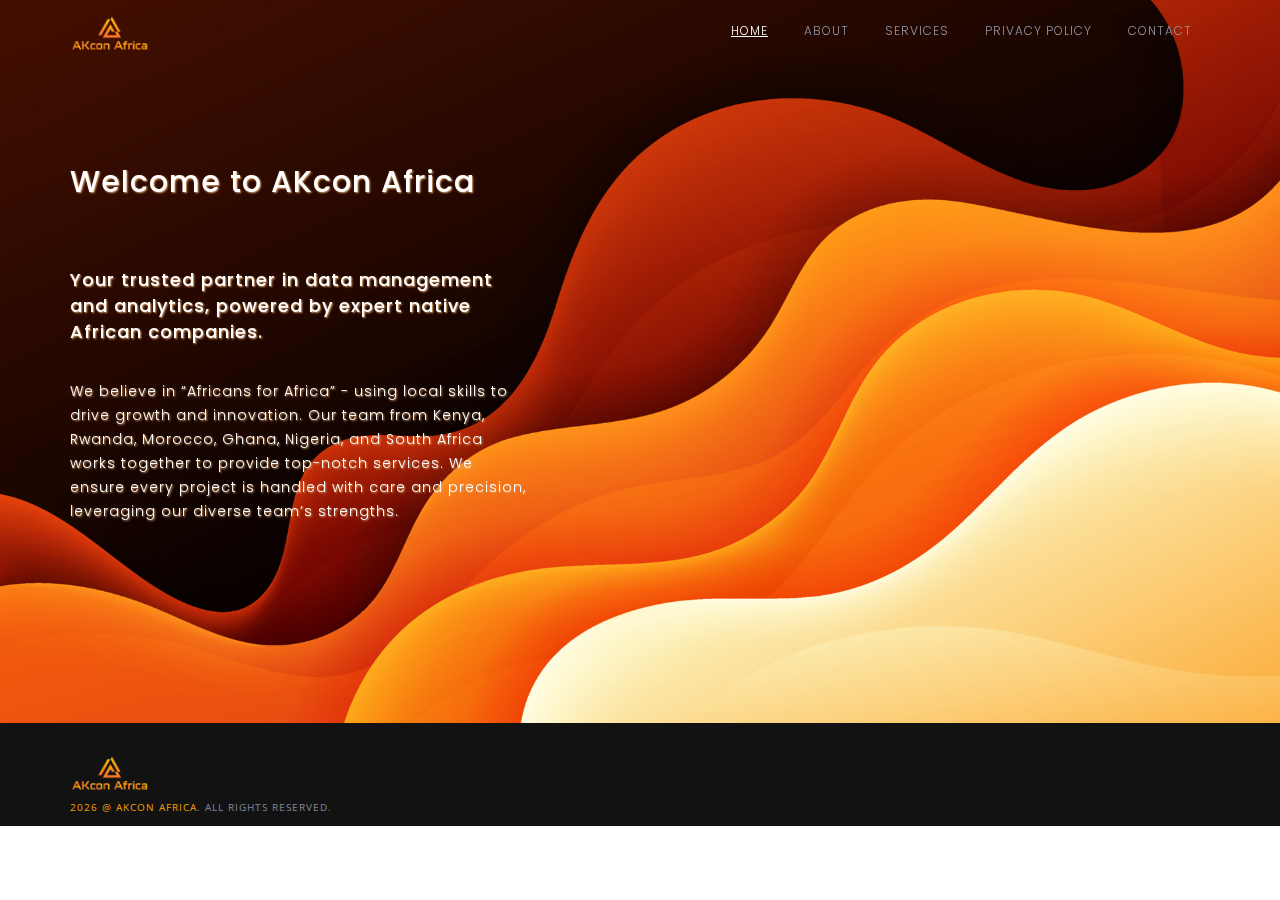
<file: index.html>
<!DOCTYPE html>
<html lang="en">

<head>
  <meta charset="utf-8">
  <meta http-equiv="X-UA-Compatible" content="IE=edge">
  <meta name="viewport" content="width=device-width, initial-scale=1">
  <meta name="description" content="construction is awesome bootstrap responsive construction business theme">
  <meta name="keywords" content="construction, business, construction business, responsive, parallax, business theme">
  <meta name="author" content="templateninja">
  <title>AKcon Africa</title>
  <link href="assets/img/ii.png" rel="icon">

  <!-- Bootstrap -->
  <link href="assets/bootstrap/css/bootstrap.min.css" rel="stylesheet">
  <link href="https://fonts.googleapis.com/css?family=Open+Sans:400,700|Poppins:300,500" rel="stylesheet">
  <link href="assets/css/font-awesome.min.css" rel="stylesheet">
  <link href="assets/css/Pe-icon-7-stroke.css" rel="stylesheet">
  <link href="assets/css/owl.carousel.css" rel="stylesheet">
  <link href="assets/css/owl.theme.css" rel="stylesheet">
  <link href="assets/css/magnific-popup.css" rel="stylesheet">
  <link rel="stylesheet" type="text/css" href="assets/css/style.min.css">
  <link rel="stylesheet" href="assets/animate.css/animate.min.css">
  <link rel="stylesheet" href="assets/animate.css/animate.min.css">
  <link href="assets/css/aos.css" rel="stylesheet">

  <!-- HTML5 Shim and Respond.js IE8 support of HTML5 elements and media queries -->
  <!-- WARNING: Respond.js doesn't work if you view the page via file:// -->
  <!--[if lt IE 9]>
      <script src="assets/plugins/html5shiv.min.js"></script>
      <script src="assets/plugins/respond.min.js"></script>
    <![endif]-->
</head>

<body id="home" class="home">
  <div class="loader"></div> <!-- begin:header -->
  <div class="header" data-parallax="scroll" data-image-src="assets/img/5.jpg" data-z-index="0" data-speed="0.2">
    <!-- begin:topbar -->
    <!-- end:topbar -->

    <!-- begin:site-navigation -->
    <div class="site-header-affix-wrapper">
      <header id="masthead" class="site-header header-dark" role="banner">
        <div class="container">
          <div class="row">
            <div class="col-sm-3">
              <div class="site-branding">
                <h1 class="site-title title-image">
                  <a href="index.html" rel="home">
                    <img src="assets/img/ll.png" alt="AKcon Africa" class="img-responsive">
                  </a>
                </h1>
              </div><!-- .site-branding -->
            </div><!-- .col-sm-3 -->

            <div class="col-sm-9">
              <nav id="site-navigation" class="main-navigation" role="navigation">
                <button class="menu-toggle" type="button" aria-controls="primary-menu" aria-expanded="false"><span
                    class="pe-7s-menu"></span><span class="sr-only">Primary Menu</span></button>

                <div class="menu-testing-menu-container">
                  <ul id="primary-menu" class="menu nav-menu" aria-expanded="false" style="margin-top: 5px;">
                    <li class="menu-item current-menu-item animated zoomIn"><a href="index.html">Home</a></li>
                    <li class="menu-item animated zoomIn"><a href="about.html">About</a></li>
                    <li class="menu-item animated zoomIn"><a href="service.html">Services</a></li>
                    <!-- <li class="menu-item menu-item-has-children" aria-haspopup="true"><a href="#">Services</a>
                                                                        <ul class="sub-menu">
                                                                          <li class="menu-item current-menu-item"><a href="service.html">All Services</a></li>
                                                                          <li class="menu-item"><a href="service-item.html">Construction Consultant</a></li>
                                                                          <li class="menu-item"><a href="service-item.html">General Contracting</a></li>
                                                                          <li class="menu-item"><a href="service-item.html">House Renovation</a></li>
                                                                          <li class="menu-item"><a href="service-item.html">Construction Management</a></li>
                                                                          <li class="menu-item"><a href="service-item.html">Design and Build</a></li>
                                                                        </ul>
                                                                      </li> -->
                    <!-- <li class="menu-item menu-item-has-children" aria-haspopup="true"><a href="#">Features</a>
                                                                        <ul class="sub-menu">
                                                                          <li class="menu-item"><a href="single.html">Single Post</a></li>
                                                                          <li class="menu-item"><a href="single-fullwidth.html">Single Post Full Width</a></li>
                                                                          <li class="menu-item"><a href="page-fullwidth.html">Page Full Width</a></li>
                                                                          <li class="menu-item"><a href="page-sidebar.html">Page With Sidebar</a></li>
                                                                          <li class="menu-item menu-item-has-children" aria-haspopup="true"><a href="#">Shortcodes</a>
                                                                            <ul class="sub-menu">
                                                                              <li class="menu-item"><a href="alert.html">Alert</a></li>
                                                                              <li class="menu-item"><a href="progress.html">Progress Bar</a></li>
                                                                              <li class="menu-item"><a href="social.html">Social Icon</a></li>
                                                                              <li class="menu-item"><a href="button.html">Button &amp; Label</a></li>
                                                                              <li class="menu-item"><a href="accordion.html">Accordion</a></li>
                                                                              <li class="menu-item"><a href="tab.html">Tabs</a></li>
                                                                              <li class="menu-item"><a href="pricing.html">Pricing</a></li>
                                                                            </ul>
                                                                          </li>
                                                                          <li class="menu-item"><a href="typography.html">Typography</a></li>
                                                                          <li class="menu-item"><a href="404.html">Not Found</a></li>
                                                                          <li class="menu-item"><a href="comingsoon.html">Comingsoon</a></li>
                                                                        </ul>
                                                                      </li>
                                                                      <li class="menu-item"><a href="project.html">Projects</a></li> -->
                    <li class="menu-item animated zoomIn"><a href="privacy.html">Privacy Policy</a>
                    </li>
                    <li class="menu-item animated zoomIn"><a href="contact.html">Contact</a></li>
                  </ul>
                </div>
              </nav>
            </div>
          </div>
        </div>
      </header>
    </div>

    <div class="container">
      <div class="row">
        <div class="col-sm-5 ">
          <div class="header-caption">
            <h2 class="animated fadeInRight" style="text-shadow: 1px 1px 2px #dfa56b;">Welcome to AKcon Africa</h2>
            <br><br>
            <!-- <h2 class="caption-title">We are your best homes, offices renovations and construction solution.</h2> -->
            <h5 class="animated fadeInUp" style="text-shadow: 1px 1px 2px #dfa56b;">Your trusted partner in data
              management and analytics, powered by expert
              native African companies.</h5><br>
            <p class="animated fadeInUp" style="text-shadow: 1px 1px 2px #dfa56b;">We believe in “Africans for Africa” -
              using local
              skills to drive growth and innovation. Our team from Kenya, Rwanda,
              Morocco, Ghana, Nigeria, and South Africa works together to provide top-notch services. We ensure every
              project is
              handled with care and precision,
              leveraging our diverse team’s strengths.</p>
            <div class="header-action-button">
              <!-- <a class="btn btn-warning btn-md" href="#">Purchase</a>
              <a class="btn btn-default btn-bordered  btn-md" href="#">Learn more</a> -->
            </div>
          </div>
        </div>
      </div>
    </div>
  </div>
  <section id="copyright" class="copyright bg-black">
    <div class="container">
      <div class="row">
        <!-- <div class="col-sm-6 copy-left animated fadeInUp">
          <p><a target="_blank" href="#"><span id="current-year"></span> @ AKcon Africa</a>.
            All Rights Reserved. </p>
        </div> -->
        <div class="col-sm-12 copy-left animated fadeInUp">
          <div class="site-branding">
            <h1 class="site-title title-image">
              <a href="index.html" rel="home">
                <img src="assets/img/ll.png" alt="AKcon Africa" class="img-responsive">
              </a>
            </h1>
            <p><a target="_blank" href="#"><span id="current-year"></span> @ AKcon Africa</a>.
              All Rights Reserved. </p>
          </div><!-- .site-branding -->
        </div>

        <!-- <div class="col-sm-6 copy-right">
          <ul class="social-icon">
            <li class="animated zoomIn"><a href="#" target="_blank" class="icon-twitter"><i
                  class="fa fa-twitter"></i></a></li>
            <li class="animated zoomIn"><a href="#" target="_blank" class="icon-facebook"><i
                  class="fa fa-facebook-square"></i></a></li>
            <li class="animated zoomIn"><a href="#" target="_blank" class="icon-youtube"><i
                  class="fa fa-youtube"></i></a></li>
            <li class="animated zoomIn"><a href="#" target="_blank" class="icon-instagram"><i
                  class="fa fa-instagram"></i></a></li>
          </ul>
        </div> -->
      </div><!-- .row -->
    </div><!-- .container -->
  </section>
  <!-- jQuery (necessary for Bootstrap's JavaScript plugins) -->
  <script src="assets/plugins/jquery.min.js"></script>
  <!-- Include all compiled plugins (below), or include individual files as needed -->
  <script src="assets/bootstrap/js/bootstrap.min.js"></script>
  <script src="assets/plugins/parallax.min.js"></script>
  <script src="assets/js/navigation.js"></script>
  <script src="assets/plugins/jquery.easing.js"></script>
  <script src="assets/plugins/jquery.magnific-popup.min.js"></script>
  <script src="assets/plugins/imagesloaded.pkgd.min.js"></script>
  <script src="assets/plugins/isotope.pkgd.min.js"></script>
  <script src="assets/plugins/owl.carousel.min.js"></script>
  <script src="assets/js/script.min.js"></script>
  <script src="assets/js/aos.js"></script>
  <script>
    AOS.init();
  </script>
  <script>
    const currentYear = new Date().getFullYear();
    document.getElementById('current-year').textContent = currentYear;
  </script>
  <script>
    document.addEventListener('scroll', function () {
      const element = document.querySelector('.scroll-class');
      const position = element.getBoundingClientRect();

      if (position.top < window.innerHeight && position.bottom >= 0) {
        let currentScrollTop = window.pageYOffset || document.documentElement.scrollTop;

        // Check if scrolling down
        if (currentScrollTop > lastScrollTop) {
          element.classList.remove('fadeInDown'); // Remove opposite animation class
          element.classList.add('animated', 'fadeInUp');
        }
        // Check if scrolling up
        else {
          element.classList.remove('fadeInUp'); // Remove opposite animation class
          element.classList.add('animated', 'fadeInDown');
        }

        // Update last scroll position
        lastScrollTop = currentScrollTop <= 0 ? 0 : currentScrollTop; // For mobile or negative scrolling
      }
    });
  </script>
  <script>
    $(window).on('load', function () {
      // Animate loader off-screen
      $(".loader").fadeOut("slow");
    });
  </script>

</body>

</html>
</file>
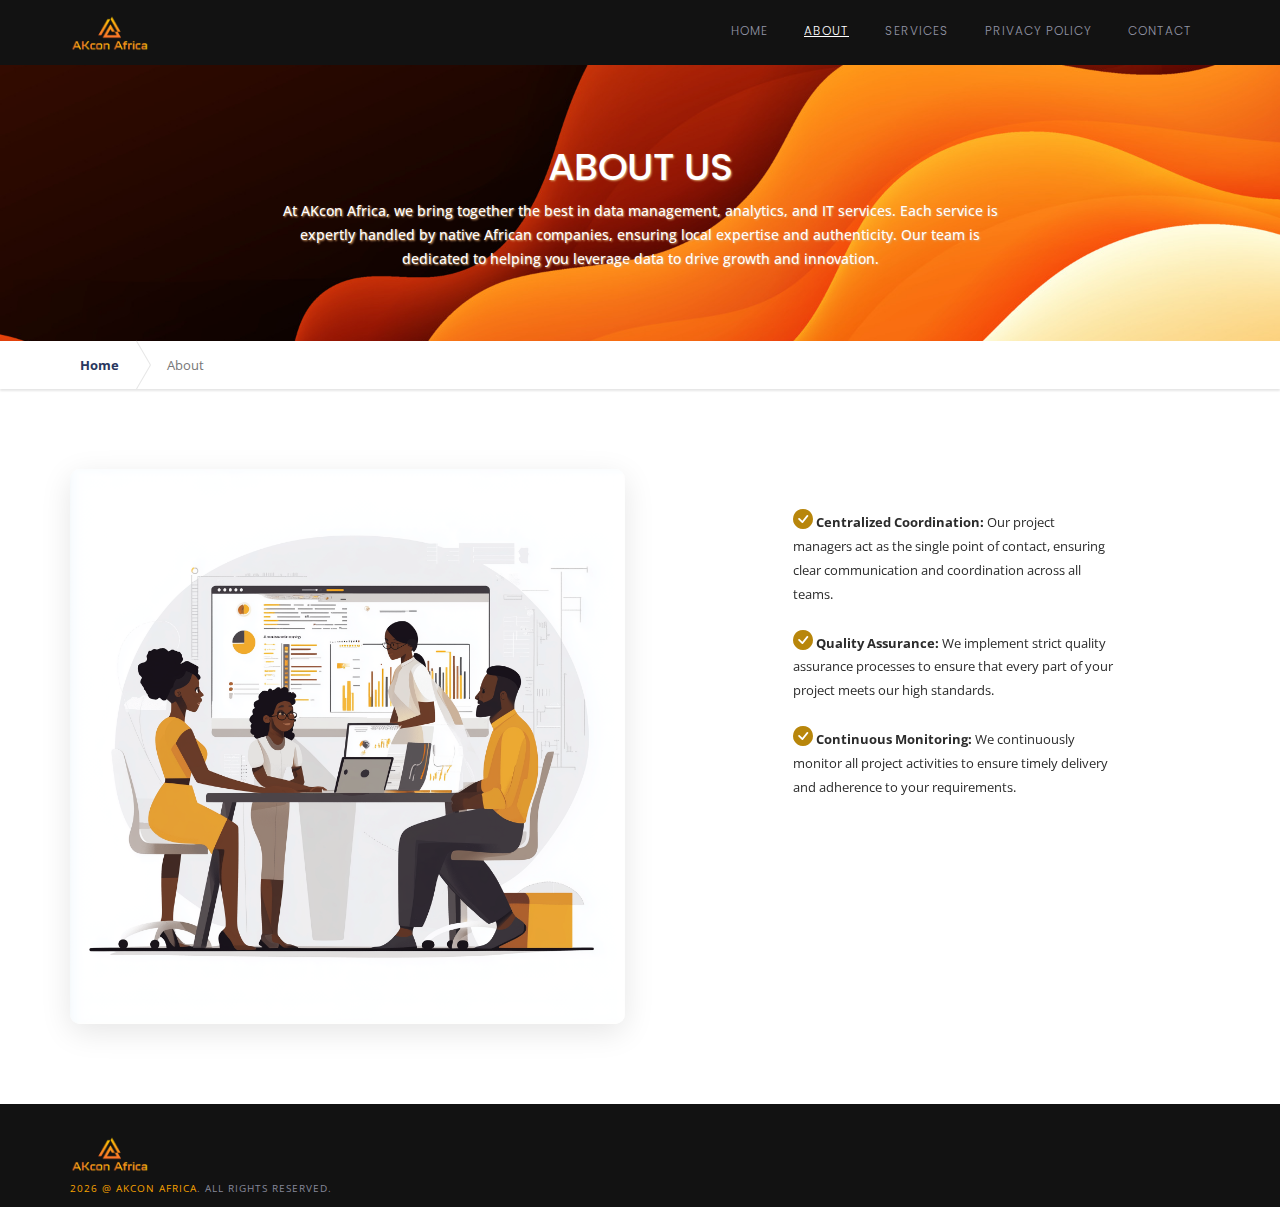
<file: about.html>
<!DOCTYPE html>
<html lang="en">

<head>
  <meta charset="utf-8">
  <meta http-equiv="X-UA-Compatible" content="IE=edge">
  <meta name="viewport" content="width=device-width, initial-scale=1">
  <meta name="description" content="construction is awesome bootstrap responsive construction business theme">
  <meta name="keywords" content="construction, business, construction business, responsive, parallax, business theme">
  <meta name="author" content="templateninja">
  <title>AKcon Africa</title>
  <link href="assets/img/ii.png" rel="icon">

  <!-- Bootstrap -->
  <link href="assets/bootstrap/css/bootstrap.min.css" rel="stylesheet">
  <link href="https://fonts.googleapis.com/css?family=Open+Sans:400,700|Poppins:300,500" rel="stylesheet">
  <link href="assets/css/font-awesome.min.css" rel="stylesheet">
  <link href="assets/css/Pe-icon-7-stroke.css" rel="stylesheet">
  <link href="assets/css/owl.carousel.css" rel="stylesheet">
  <link href="assets/css/owl.theme.css" rel="stylesheet">
  <link href="assets/css/magnific-popup.css" rel="stylesheet">
  <link rel="stylesheet" type="text/css" href="assets/css/style.min.css">
  <link href="assets/bootstrap-icons/bootstrap-icons.css" rel="stylesheet">
  <link rel="stylesheet" href="assets/animate.css/animate.min.css">
  <link rel="stylesheet" href="assets/animate.css/animate.min.css">
  <link href="assets/css/aos.css" rel="stylesheet">
  <!-- HTML5 Shim and Respond.js IE8 support of HTML5 elements and media queries -->
  <!-- WARNING: Respond.js doesn't work if you view the page via file:// -->
  <!--[if lt IE 9]>
      <script src="assets/plugins/html5shiv.min.js"></script>
      <script src="assets/plugins/respond.min.js"></script>
    <![endif]-->
</head>

<body id="home">
  <div class="loader"></div> <!-- begin:header -->

  <!-- begin:header -->
  <div class="header header-page">
    <!-- begin:topbar -->
    <!-- end:topbar -->

    <!-- begin:site-navigation -->
    <div class="site-header-affix-wrapper">
      <header id="masthead" class="site-header header-dark" role="banner">
        <div class="container">
          <div class="row">
            <div class="col-sm-3">
              <div class="site-branding">
                <h1 class="site-title title-image">
                  <a href="index.html" rel="home">
                    <img src="assets/img/ll.png" alt="AKcon Africa" class="img-responsive">
                  </a>
                </h1>
              </div><!-- .site-branding -->
            </div><!-- .col-sm-3 -->

            <div class="col-sm-9">
              <nav id="site-navigation" class="main-navigation" role="navigation">
                <button class="menu-toggle" type="button" aria-controls="primary-menu" aria-expanded="false"><span
                    class="pe-7s-menu"></span><span class="sr-only">Primary Menu</span></button>
                <div class="menu-testing-menu-container">
                  <ul id="primary-menu" class="menu nav-menu" aria-expanded="false" style="margin-top: 5px;">
                    <li class="menu-item animated zoomIn"><a href="index.html">Home</a></li>
                    <li class="menu-item current-menu-item animated zoomIn"><a href="about.html">About</a></li>
                    <li class="menu-item animated zoomIn"><a href="service.html">Services</a></li>
                    <!-- <li class="menu-item menu-item-has-children" aria-haspopup="true"><a href="#">Services</a>
                                                                      <ul class="sub-menu">
                                                                        <li class="menu-item current-menu-item"><a href="service.html">All Services</a></li>
                                                                        <li class="menu-item"><a href="service-item.html">Construction Consultant</a></li>
                                                                        <li class="menu-item"><a href="service-item.html">General Contracting</a></li>
                                                                        <li class="menu-item"><a href="service-item.html">House Renovation</a></li>
                                                                        <li class="menu-item"><a href="service-item.html">Construction Management</a></li>
                                                                        <li class="menu-item"><a href="service-item.html">Design and Build</a></li>
                                                                      </ul>
                                                                    </li> -->
                    <!-- <li class="menu-item menu-item-has-children" aria-haspopup="true"><a href="#">Features</a>
                                                                      <ul class="sub-menu">
                                                                        <li class="menu-item"><a href="single.html">Single Post</a></li>
                                                                        <li class="menu-item"><a href="single-fullwidth.html">Single Post Full Width</a></li>
                                                                        <li class="menu-item"><a href="page-fullwidth.html">Page Full Width</a></li>
                                                                        <li class="menu-item"><a href="page-sidebar.html">Page With Sidebar</a></li>
                                                                        <li class="menu-item menu-item-has-children" aria-haspopup="true"><a href="#">Shortcodes</a>
                                                                          <ul class="sub-menu">
                                                                            <li class="menu-item"><a href="alert.html">Alert</a></li>
                                                                            <li class="menu-item"><a href="progress.html">Progress Bar</a></li>
                                                                            <li class="menu-item"><a href="social.html">Social Icon</a></li>
                                                                            <li class="menu-item"><a href="button.html">Button &amp; Label</a></li>
                                                                            <li class="menu-item"><a href="accordion.html">Accordion</a></li>
                                                                            <li class="menu-item"><a href="tab.html">Tabs</a></li>
                                                                            <li class="menu-item"><a href="pricing.html">Pricing</a></li>
                                                                          </ul>
                                                                        </li>
                                                                        <li class="menu-item"><a href="typography.html">Typography</a></li>
                                                                        <li class="menu-item"><a href="404.html">Not Found</a></li>
                                                                        <li class="menu-item"><a href="comingsoon.html">Comingsoon</a></li>
                                                                      </ul>
                                                                    </li>
                                                                    <li class="menu-item"><a href="project.html">Projects</a></li> -->
                    <li class="menu-item animated zoomIn"><a href="privacy.html">Privacy Policy</a>
                    </li>
                    <li class="menu-item animated zoomIn"><a href="contact.html">Contact</a></li>
                  </ul>
                </div>
              </nav><!-- #site-navigation -->
            </div><!-- .col-sm-9 -->
          </div><!-- .row -->
        </div><!-- .container -->
      </header><!-- #masthead -->
    </div><!-- .site-header-affix-wrapper -->
    <!-- end:site-navigation -->
  </div><!-- #header -->
  <!-- end:header -->

  <!-- begin:main-title -->

  <div class="main-title block-section padd-40-top padd-60-btm bg-grey bg-image">
    <div class="container">
      <div class="row">
        <div class="col-md-8 col-md-offset-2">
          <h1 class="main-title-primary animated fadeInRight" style="text-shadow: 1px 1px 2px #dfa56b;">About Us</h1>
          <h4 class="main-title-secondary animated fadeInUp" style="text-shadow: 1px 1px 2px #dfa56b;">At AKcon Africa, we bring together the best in data
            management, analytics,
            and IT services. Each service is expertly
            handled by native African companies, ensuring local expertise and authenticity. Our team is dedicated to
            helping you
            leverage data to drive growth and innovation.
          </h4>
        </div><!-- .col-## -->
      </div><!-- .row -->
    </div><!-- .container -->
  </div><!-- .main-title -->
  <!-- end:main-title -->

  <!-- begin:breadcrumb -->
  <div class="breadcrumbs">
    <div class="container">
      <div class="row">
        <div class="col-md-12">
          <ol class="breadcrumb">
            <li><a href="index.html">Home</a></li>
            <li class="active">About</li>
          </ol>
        </div><!-- .col-md-12 -->
      </div><!-- .row -->
    </div><!-- .container -->
  </div><!-- .site-breadcrumb -->
  <!-- end:breadcrumb -->

  <!-- begin:site-main -->
  <div class="site-main">
    <!-- begin:content-section -->
    <div class="about content-section">
      <div class="container">
        <div class="row">
          <div class="col-sm-6">
            <img src="assets/img/Ab.png" class="img-responsive cast-shadow scroll-class" data-aos="fade-up"
              style="border-radius: 1rem;">
          </div><!-- .col-## -->
          <div class="col-md-4 col-md-offset-1 col-sm-5 col-sm-offset-1 padd-40-top">
            <ul style="list-style: none;">
              <li class="scroll-class" data-aos="fade-up"><i class="icon-size bi bi-check-circle-fill"></i>
                <strong>Centralized Coordination:</strong>
                <span>Our
                  project managers act as
                  the single point of contact, ensuring clear communication and
                  coordination across all teams.</span>
              </li><br>
              <li class="scroll-class" data-aos="fade-up"><i class="icon-size bi bi-check-circle-fill"></i>
                <strong>Quality
                  Assurance:</strong> <span>We
                  implement strict quality assurance processes to
                  ensure that every part of your project meets our high standards.</span>
              </li><br>
              <li class="scroll-class" data-aos="fade-up"><i class="icon-size bi bi-check-circle-fill"></i>
                <strong>Continuous Monitoring:</strong> <span>We
                  continuously monitor all project activities to
                  ensure timely delivery and adherence to your requirements.</span>
              </li><br>
              <li class="scroll-class" data-aos="fade-up"><i class="icon-size bi bi-check-circle-fill"></i>
                <strong>Client Involvement:</strong> <span>We keep
                  you
                  informed and involved at every stage, providing regular updates and seeking your feedback to ensure
                  your
                  satisfaction.</span>
              </li>
            </ul>
          </div><!-- .col-## -->
        </div><!-- .row -->
      </div><!-- .container -->
    </div><!-- .about -->
  </div><!-- .about -->
  <!-- end:content-section -->
  <section id="copyright" class="copyright bg-black">
    <div class="container">
      <div class="row">
        <!-- <div class="col-sm-6 copy-left animated fadeInUp">
            <p><a target="_blank" href="#"><span id="current-year"></span> @ AKcon Africa</a>.
              All Rights Reserved. </p>
          </div> -->
        <div class="col-sm-12 copy-left animated fadeInUp">
          <div class="site-branding">
            <h1 class="site-title title-image">
              <a href="index.html" rel="home">
                <img src="assets/img/ll.png" alt="AKcon Africa" class="img-responsive">
              </a>
            </h1>
            <p><a target="_blank" href="#"><span id="current-year"></span> @ AKcon Africa</a>.
              All Rights Reserved. </p>
          </div><!-- .site-branding -->
        </div>

        <!-- <div class="col-sm-6 copy-right">
            <ul class="social-icon">
              <li class="animated zoomIn"><a href="#" target="_blank" class="icon-twitter"><i
                    class="fa fa-twitter"></i></a></li>
              <li class="animated zoomIn"><a href="#" target="_blank" class="icon-facebook"><i
                    class="fa fa-facebook-square"></i></a></li>
              <li class="animated zoomIn"><a href="#" target="_blank" class="icon-youtube"><i
                    class="fa fa-youtube"></i></a></li>
              <li class="animated zoomIn"><a href="#" target="_blank" class="icon-instagram"><i
                    class="fa fa-instagram"></i></a></li>
            </ul>
          </div> -->
      </div><!-- .row -->
    </div><!-- .container -->
  </section>
  <script>
    const currentYear = new Date().getFullYear();
    document.getElementById('current-year').textContent = currentYear;
  </script>
  <!-- jQuery (necessary for Bootstrap's JavaScript plugins) -->
  <script src="assets/plugins/jquery.min.js"></script>
  <!-- Include all compiled plugins (below), or include individual files as needed -->
  <script src="assets/bootstrap/js/bootstrap.min.js"></script>
  <script src="assets/plugins/parallax.min.js"></script>
  <script src="assets/js/navigation.js"></script>
  <script src="assets/plugins/jquery.easing.js"></script>
  <script src="assets/plugins/jquery.magnific-popup.min.js"></script>
  <script src="assets/plugins/imagesloaded.pkgd.min.js"></script>
  <script src="assets/plugins/isotope.pkgd.min.js"></script>
  <script src="assets/plugins/owl.carousel.min.js"></script>
  <script src="assets/js/script.min.js"></script>
  <script src="assets/js/aos.js"></script>
  <script>
    AOS.init();
  </script>
  <script>
    document.addEventListener('scroll', function () {
      const element = document.querySelector('.scroll-class');
      const position = element.getBoundingClientRect();

      if (position.top < window.innerHeight && position.bottom >= 0) {
        let currentScrollTop = window.pageYOffset || document.documentElement.scrollTop;

        // Check if scrolling down
        if (currentScrollTop > lastScrollTop) {
          element.classList.remove('fadeInDown'); // Remove opposite animation class
          element.classList.add('animated', 'fadeInUp');
        }
        // Check if scrolling up
        else {
          element.classList.remove('fadeInUp'); // Remove opposite animation class
          element.classList.add('animated', 'fadeInDown');
        }

        // Update last scroll position
        lastScrollTop = currentScrollTop <= 0 ? 0 : currentScrollTop; // For mobile or negative scrolling
      }
    });
  </script>
  <script>
    $(window).on('load', function () {
      // Animate loader off-screen
      $(".loader").fadeOut("slow");
    });
  </script>
</body>

</html>
</file>
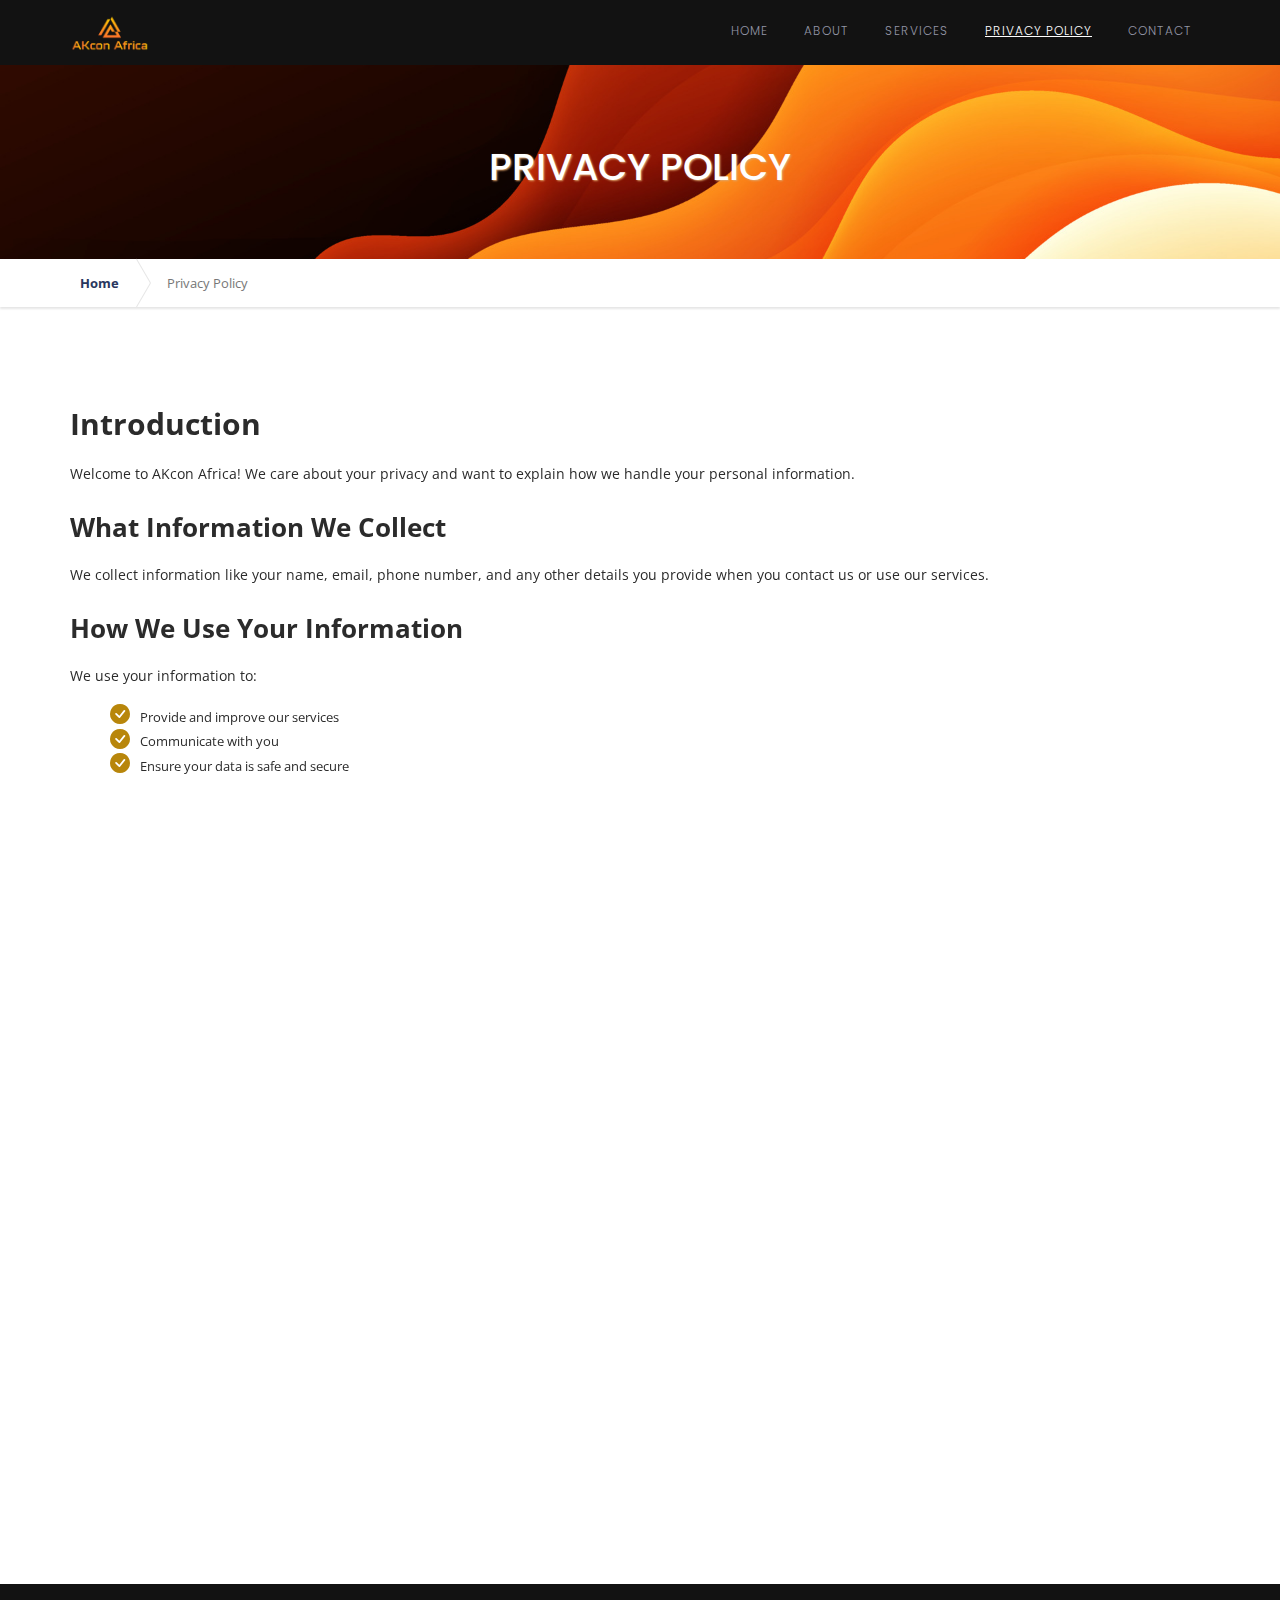
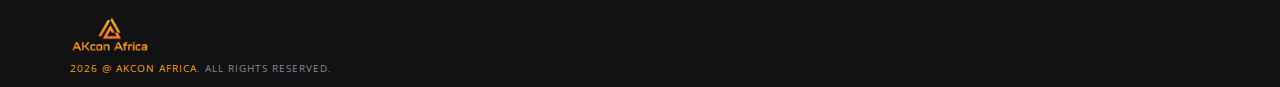
<file: privacy.html>
<!DOCTYPE html>
<html lang="en">

<head>
  <meta charset="utf-8">
  <meta http-equiv="X-UA-Compatible" content="IE=edge">
  <meta name="viewport" content="width=device-width, initial-scale=1">
  <meta name="description" content="construction is awesome bootstrap responsive construction business theme">
  <meta name="keywords" content="construction, business, construction business, responsive, parallax, business theme">
  <meta name="author" content="templateninja">
  <title>AKcon Africa</title>
  <link href="assets/img/ii.png" rel="icon">

  <!-- Bootstrap -->
  <link href="assets/bootstrap/css/bootstrap.min.css" rel="stylesheet">
  <link href="https://fonts.googleapis.com/css?family=Open+Sans:400,700|Poppins:300,500" rel="stylesheet">
  <link href="assets/css/font-awesome.min.css" rel="stylesheet">
  <link href="assets/css/Pe-icon-7-stroke.css" rel="stylesheet">
  <link href="assets/css/owl.carousel.css" rel="stylesheet">
  <link href="assets/css/owl.theme.css" rel="stylesheet">
  <link href="assets/css/magnific-popup.css" rel="stylesheet">
  <link rel="stylesheet" type="text/css" href="assets/css/style.min.css">
  <link href="assets/bootstrap-icons/bootstrap-icons.css" rel="stylesheet">
  <link rel="stylesheet" href="assets/animate.css/animate.min.css">
  <link href="assets/css/aos.css" rel="stylesheet">

  <!-- HTML5 Shim and Respond.js IE8 support of HTML5 elements and media queries -->
  <!-- WARNING: Respond.js doesn't work if you view the page via file:// -->
  <!--[if lt IE 9]>
      <script src="assets/plugins/html5shiv.min.js"></script>
      <script src="assets/plugins/respond.min.js"></script>
    <![endif]-->
</head>

<body id="home">
  <div class="loader"></div> <!-- begin:header -->

  <!-- begin:header -->
  <div class="header header-page">
    <!-- begin:topbar -->
    <!-- <div id="topbar" class="topbar topbar-page">
      <div class="container">
        <div class="row">
          <div class="col-sm-8">
            <div class="nav-utility">
              <span class="nav-item">A stylish Bootstrap theme for construction companies</span>
            </div>
          </div>
          <div class="col-sm-4 hidden-xs">
            <div class="nav-utility nav-right">
              <a href="#" class="nav-item animated zoomIn"><i class="fa fa-twitter"></i></a>
              <a href="#" class="nav-item animated zoomIn"><i class="fa fa-facebook"></i></a>
              <a href="#" class="nav-item animated zoomIn"><i class="fa fa-linkedin"></i></a>
              <a href="#" class="nav-item animated zoomIn"><i class="fa fa-pinterest"></i></a>
              <a href="#" class="nav-item animated zoomIn"><i class="fa fa-envelope-o"></i></a>
            </div>
          </div>
        </div>
      </div>
    </div> -->
    <!-- end:topbar -->

    <!-- begin:site-navigation -->
    <div class="site-header-affix-wrapper">
      <header id="masthead" class="site-header header-dark" role="banner">
        <div class="container">
          <div class="row">
            <div class="col-sm-3">
              <div class="site-branding">
                <h1 class="site-title title-image"><a href="index.html" rel="home">
                    <img src="assets/img/ll.png" alt="AKcon Africa" class="img-responsive">
                  </a></h1>
              </div><!-- .site-branding -->
            </div><!-- .col-sm-3 -->

            <div class="col-sm-9">
              <nav id="site-navigation" class="main-navigation" role="navigation">
                <button class="menu-toggle" type="button" aria-controls="primary-menu" aria-expanded="false"><span
                    class="pe-7s-menu"></span><span class="sr-only">Primary Menu</span></button>

                <div class="menu-testing-menu-container">
                  <ul id="primary-menu" class="menu nav-menu" aria-expanded="false" style="margin-top: 5px;">
                    <li class="menu-item animated zoomIn"><a href="index.html">Home</a></li>
                    <li class="menu-item animated zoomIn"><a href="about.html">About</a></li>
                    <li class="menu-item animated zoomIn"><a href="service.html">Services</a></li>
                    <!-- <li class="menu-item menu-item-has-children" aria-haspopup="true"><a href="#">Services</a>
                                                      <ul class="sub-menu">
                                                        <li class="menu-item current-menu-item"><a href="service.html">All Services</a></li>
                                                        <li class="menu-item"><a href="service-item.html">Construction Consultant</a></li>
                                                        <li class="menu-item"><a href="service-item.html">General Contracting</a></li>
                                                        <li class="menu-item"><a href="service-item.html">House Renovation</a></li>
                                                        <li class="menu-item"><a href="service-item.html">Construction Management</a></li>
                                                        <li class="menu-item"><a href="service-item.html">Design and Build</a></li>
                                                      </ul>
                                                    </li> -->
                    <!-- <li class="menu-item menu-item-has-children" aria-haspopup="true"><a href="#">Features</a>
                                                      <ul class="sub-menu">
                                                        <li class="menu-item"><a href="single.html">Single Post</a></li>
                                                        <li class="menu-item"><a href="single-fullwidth.html">Single Post Full Width</a></li>
                                                        <li class="menu-item"><a href="page-fullwidth.html">Page Full Width</a></li>
                                                        <li class="menu-item"><a href="page-sidebar.html">Page With Sidebar</a></li>
                                                        <li class="menu-item menu-item-has-children" aria-haspopup="true"><a href="#">Shortcodes</a>
                                                          <ul class="sub-menu">
                                                            <li class="menu-item"><a href="alert.html">Alert</a></li>
                                                            <li class="menu-item"><a href="progress.html">Progress Bar</a></li>
                                                            <li class="menu-item"><a href="social.html">Social Icon</a></li>
                                                            <li class="menu-item"><a href="button.html">Button &amp; Label</a></li>
                                                            <li class="menu-item"><a href="accordion.html">Accordion</a></li>
                                                            <li class="menu-item"><a href="tab.html">Tabs</a></li>
                                                            <li class="menu-item"><a href="pricing.html">Pricing</a></li>
                                                          </ul>
                                                        </li>
                                                        <li class="menu-item"><a href="typography.html">Typography</a></li>
                                                        <li class="menu-item"><a href="404.html">Not Found</a></li>
                                                        <li class="menu-item"><a href="comingsoon.html">Comingsoon</a></li>
                                                      </ul>
                                                    </li>
                                                    <li class="menu-item"><a href="project.html">Projects</a></li> -->
                    <li class="menu-item current-menu-item animated zoomIn"><a href="privacy.html">Privacy Policy</a>
                    </li>
                    <li class="menu-item animated zoomIn"><a href="contact.html">Contact</a></li>
                  </ul>
                </div>
              </nav><!-- #site-navigation -->
            </div><!-- .col-sm-9 -->
          </div><!-- .row -->
        </div><!-- .container -->
      </header><!-- #masthead -->
    </div><!-- .site-header-affix-wrapper -->
    <!-- end:site-navigation -->
  </div><!-- #header -->
  <!-- end:header -->

  <!-- begin:main-title -->
  <div class="main-title block-section padd-40-top padd-60-btm bg-grey bg-image">
    <div class="container">
      <div class="row">
        <div class="col-md-8 col-md-offset-2">
          <h1 class="main-title-primary animated fadeInRight" style="text-shadow: 1px 1px 2px #dfa56b;">Privacy Policy</h1>
        </div><!-- .col-## -->
      </div><!-- .row -->
    </div><!-- .container -->
  </div><!-- .main-title -->
  <!-- end:main-title -->

  <!-- begin:breadcrumb -->
  <div class="breadcrumbs">
    <div class="container">
      <div class="row">
        <div class="col-md-12">
          <ol class="breadcrumb">
            <li><a href="index.html">Home</a></li>
            <li class="active">Privacy Policy</li>
          </ol>
        </div><!-- .col-md-12 -->
      </div><!-- .row -->
    </div><!-- .container -->
  </div><!-- .site-breadcrumb -->
  <!-- end:breadcrumb -->

  <!-- begin:site-main -->
  <div class="site-main">
    <!-- begin:content-section -->
    <div class="content-section">
      <div class="container">
        <div class="row">
          <div class="col-md-12">
            <div class="entry-content">
              <article class="blog-entry">
                <div class="blog-entry-content">
                  <h2 class="scroll-class" data-aos="fade-up">Introduction</h2>
                  <p class="scroll-class" data-aos="fade-up">Welcome to AKcon Africa! We care about your privacy and
                    want to explain
                    how we handle your personal information.</p>

                  <h3 class="scroll-class" data-aos="fade-up">What Information We Collect</h3>
                  <p class="scroll-class" data-aos="fade-up">We collect information like your name, email, phone number,
                    and any other
                    details you provide when you contact us or use our services.
                  </p>

                  <h3 class="scroll-class" data-aos="fade-up">How We Use Your Information</h3>
                  <p class="scroll-class" data-aos="fade-up">We use your information to:</p>
                  <ul style="list-style: none;">
                    <li class="scroll-class" data-aos="fade-up">
                      <i class="icon-size bi bi-check-circle-fill"></i><span style="margin-left:10px">Provide and
                        improve our services</span>
                    </li>
                    <li class="scroll-class" data-aos="fade-up">
                      <i class="icon-size bi bi-check-circle-fill"></i><span style="margin-left:10px">Communicate with
                        you</span>
                    </li>
                    <li class="scroll-class" data-aos="fade-up">
                      <i class="icon-size bi bi-check-circle-fill"></i><span style="margin-left:10px">Ensure your data
                        is safe and secure</span>
                    </li>
                  </ul>

                  <h3 class="scroll-class" data-aos="fade-up">Sharing Your Information</h3>
                  <p class="scroll-class" data-aos="fade-up">We may share your information with trusted partners who
                    help us deliver
                    our services. We make sure they follow strict privacy rules.</p>

                  <h3 class="scroll-class" data-aos="fade-up">Your Rights</h3>
                  <p class="scroll-class" data-aos="fade-up">You have the right to:</p>
                  <ul style="list-style: none;">
                    <li class="scroll-class" data-aos="fade-up">
                      <i class="icon-size bi bi-check-circle-fill"></i><span style="margin-left:10px">Provide and
                        Access your information</span>
                    </li>
                    <li class="scroll-class" data-aos="fade-up">
                      <i class="icon-size bi bi-check-circle-fill"></i><span style="margin-left:10px">Correct any
                        mistakes</span>
                    </li>
                    <li class="scroll-class" data-aos="fade-up">
                      <i class="icon-size bi bi-check-circle-fill"></i><span style="margin-left:10px">Ask us to delete
                        your information</span>
                    </li>
                    <li class="scroll-class" data-aos="fade-up">
                      <i class="icon-size bi bi-check-circle-fill"></i><span style="margin-left:10px">Limit how we use
                        your information</span>
                    </li>
                  </ul>

                  <h3 class="scroll-class" data-aos="fade-up">How We Protect Your Information</h3>
                  <p class="scroll-class" data-aos="fade-up">We use strong security measures to keep your data safe from
                    unauthorized
                    access, changes, or loss.
                  </p>

                  <h3 class="scroll-class" data-aos="fade-up">Changes to This Policy</h3>
                  <p class="scroll-class" data-aos="fade-up">We may update this policy from time to time. We will let
                    you know if there
                    are any important changes.
                  </p>

                  <h3 class="scroll-class" data-aos="fade-up">Contact Us</h3>
                  <p class="scroll-class" data-aos="fade-up">If you have any questions or concerns about your privacy,
                    please contact
                    us at:</p>
                  <ul style="list-style: none;">
                    <li class="scroll-class" data-aos="fade-up">
                      <i class="icon-size bi bi-check-circle-fill"></i><span
                        style="margin-left:10px"><strong>Email:</strong>
                        kenya@akconafrica.com</span>
                    </li>
                    <li class="scroll-class" data-aos="fade-up">
                      <i class="icon-size bi bi-check-circle-fill"></i><span
                        style="margin-left:10px"><strong>Phone:</strong> +44
                        7863579495
                      </span>
                    </li>
                    <li class="scroll-class" data-aos="fade-up">
                      <i class="icon-size bi bi-check-circle-fill"></i><span style="margin-left:10px"><strong>Address:
                        </strong> 45
                        Bickley Street London SW17 9NF UK</span>
                    </li>
                  </ul>
                </div><!-- .blog-entry-content -->
              </article><!-- .blog-entry -->

            </div><!-- .entry-content -->
          </div><!-- .col-## -->
        </div><!-- .row -->
      </div><!-- .container -->
    </div><!-- .content-section -->
    <!-- end:content-section -->
  </div><!-- .site-main -->
  <!-- end:site-main -->
  <section id="copyright" class="copyright bg-black">
    <div class="container">
      <div class="row">
        <!-- <div class="col-sm-6 copy-left animated fadeInUp">
          <p><a target="_blank" href="#"><span id="current-year"></span> @ AKcon Africa</a>.
            All Rights Reserved. </p>
        </div> -->
        <div class="col-sm-12 copy-left animated fadeInUp">
          <div class="site-branding">
            <h1 class="site-title title-image">
              <a href="index.html" rel="home">
                <img src="assets/img/ll.png" alt="AKcon Africa" class="img-responsive">
              </a>
            </h1>
            <p><a target="_blank" href="#"><span id="current-year"></span> @ AKcon Africa</a>.
              All Rights Reserved. </p>
          </div><!-- .site-branding -->
        </div>

        <!-- <div class="col-sm-6 copy-right">
          <ul class="social-icon">
            <li class="animated zoomIn"><a href="#" target="_blank" class="icon-twitter"><i
                  class="fa fa-twitter"></i></a></li>
            <li class="animated zoomIn"><a href="#" target="_blank" class="icon-facebook"><i
                  class="fa fa-facebook-square"></i></a></li>
            <li class="animated zoomIn"><a href="#" target="_blank" class="icon-youtube"><i
                  class="fa fa-youtube"></i></a></li>
            <li class="animated zoomIn"><a href="#" target="_blank" class="icon-instagram"><i
                  class="fa fa-instagram"></i></a></li>
          </ul>
        </div> -->
      </div><!-- .row -->
    </div><!-- .container -->
  </section>
  <script>
    const currentYear = new Date().getFullYear();
    document.getElementById('current-year').textContent = currentYear;
  </script>
  <!-- jQuery (necessary for Bootstrap's JavaScript plugins) -->
  <script src="assets/plugins/jquery.min.js"></script>
  <!-- Include all compiled plugins (below), or include individual files as needed -->
  <script src="assets/bootstrap/js/bootstrap.min.js"></script>
  <script src="assets/plugins/parallax.min.js"></script>
  <script src="assets/js/navigation.js"></script>
  <script src="assets/plugins/jquery.easing.js"></script>
  <script src="assets/plugins/jquery.magnific-popup.min.js"></script>
  <script src="assets/plugins/imagesloaded.pkgd.min.js"></script>
  <script src="assets/plugins/isotope.pkgd.min.js"></script>
  <script src="assets/plugins/owl.carousel.min.js"></script>
  <script src="assets/js/script.min.js"></script>
  <script src="assets/js/aos.js"></script>
  <script>
    AOS.init();
  </script>
  <script>
    document.addEventListener('scroll', function () {
      const element = document.querySelector('.scroll-class');
      const position = element.getBoundingClientRect();

      if (position.top < window.innerHeight && position.bottom >= 0) {
        let currentScrollTop = window.pageYOffset || document.documentElement.scrollTop;

        // Check if scrolling down
        if (currentScrollTop > lastScrollTop) {
          element.classList.remove('fadeInDown'); // Remove opposite animation class
          element.classList.add('animated', 'fadeInUp');
        }
        // Check if scrolling up
        else {
          element.classList.remove('fadeInUp'); // Remove opposite animation class
          element.classList.add('animated', 'fadeInDown');
        }

        // Update last scroll position
        lastScrollTop = currentScrollTop <= 0 ? 0 : currentScrollTop; // For mobile or negative scrolling
      }
    });
  </script>
  <script>
    $(window).on('load', function () {
      // Animate loader off-screen
      $(".loader").fadeOut("slow");
    });
  </script>
</body>

</html>
</file>
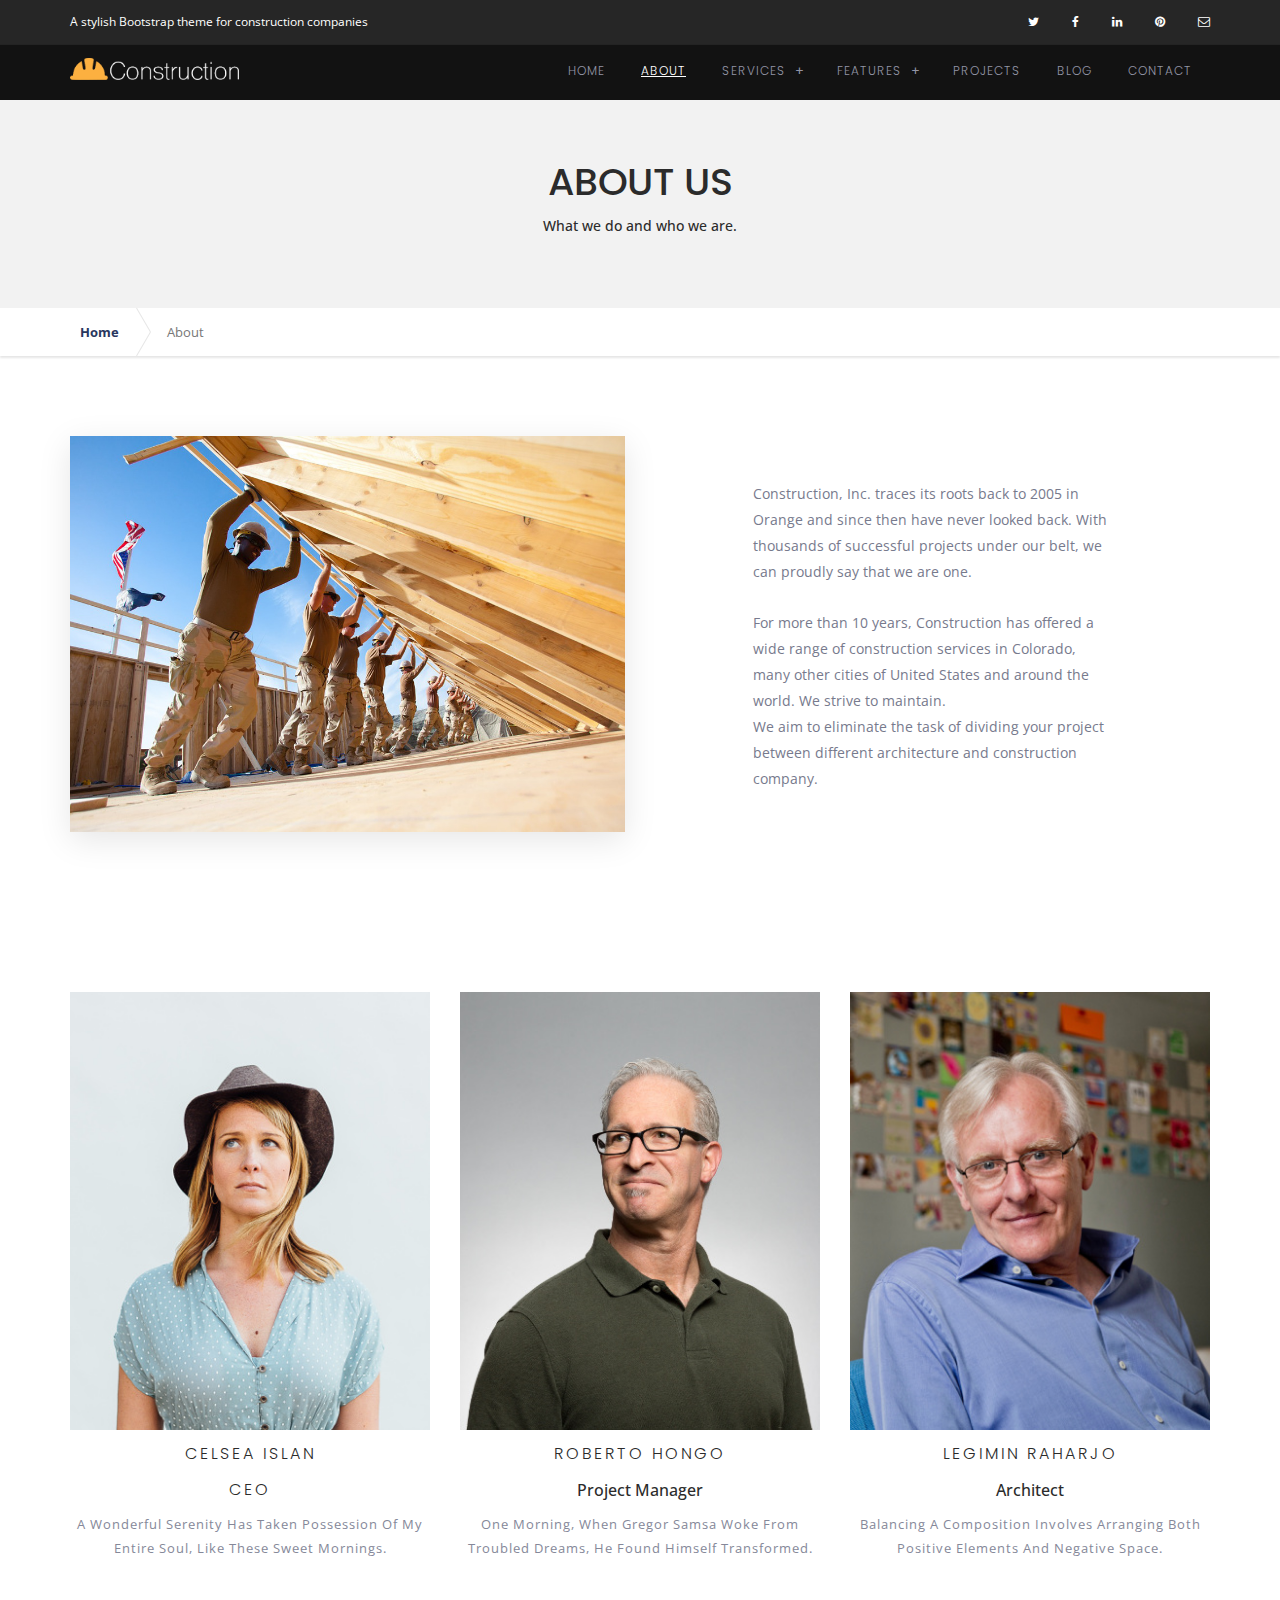
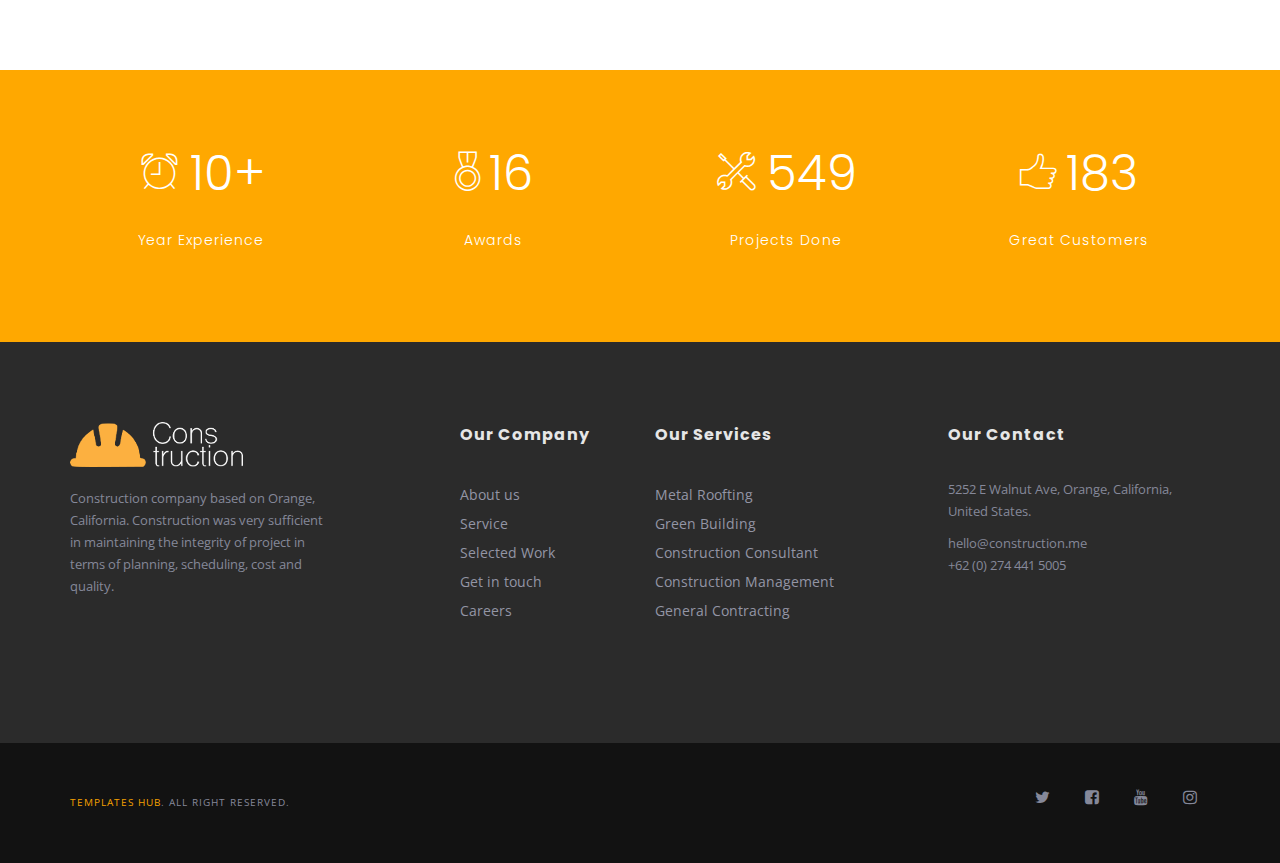
<file: New/about.html>
<!DOCTYPE html>
<html lang="en">
  
<head>
    <meta charset="utf-8">
    <meta http-equiv="X-UA-Compatible" content="IE=edge">
    <meta name="viewport" content="width=device-width, initial-scale=1">
    <meta name="description" content="construction is awesome bootstrap responsive construction business theme">
    <meta name="keywords" content="construction, business, construction business, responsive, parallax, business theme">
    <meta name="author" content="templateninja">
    <title>Construction</title>

    <!-- Bootstrap -->
    <link href="assets/bootstrap/css/bootstrap.min.css" rel="stylesheet">
    <link href="https://fonts.googleapis.com/css?family=Open+Sans:400,700|Poppins:300,500" rel="stylesheet">
    <link href="assets/css/font-awesome.min.css" rel="stylesheet">
    <link href="assets/css/Pe-icon-7-stroke.css" rel="stylesheet">
    <link href="assets/css/owl.carousel.css" rel="stylesheet">
    <link href="assets/css/owl.theme.css" rel="stylesheet">
    <link href="assets/css/magnific-popup.css" rel="stylesheet">
    <link rel="stylesheet" type="text/css" href="assets/css/style.min.css">

    <!-- HTML5 Shim and Respond.js IE8 support of HTML5 elements and media queries -->
    <!-- WARNING: Respond.js doesn't work if you view the page via file:// -->
    <!--[if lt IE 9]>
      <script src="assets/plugins/html5shiv.min.js"></script>
      <script src="assets/plugins/respond.min.js"></script>
    <![endif]-->
  </head>
  <body id="home">

    <!-- begin:header -->
    <div class="header header-page">
      <!-- begin:topbar -->
      <div id="topbar" class="topbar topbar-page">
        <div class="container">
          <div class="row">
            <div class="col-sm-8">
              <div class="nav-utility">
                <span class="nav-item">A stylish Bootstrap theme for construction companies</span>
              </div><!-- .nav-utility -->
            </div><!-- .col-sm-8 -->
            <div class="col-sm-4 hidden-xs">
              <div class="nav-utility nav-right">
                <a href="#" class="nav-item"><i class="fa fa-twitter"></i></a>
                <a href="#" class="nav-item"><i class="fa fa-facebook"></i></a>
                <a href="#" class="nav-item"><i class="fa fa-linkedin"></i></a>
                <a href="#" class="nav-item"><i class="fa fa-pinterest"></i></a>
                <a href="#" class="nav-item"><i class="fa fa-envelope-o"></i></a>
              </div><!-- .nav-utility -->
            </div><!-- .col-sm-4 -->
          </div><!-- .row -->
        </div><!-- .container -->
      </div><!-- .topbar -->
      <!-- end:topbar -->

      <!-- begin:site-navigation -->
      <div class="site-header-affix-wrapper">
        <header id="masthead" class="site-header header-dark" role="banner">
          <div class="container">
            <div class="row">
              <div class="col-sm-3">
                <div class="site-branding">
                  <h1 class="site-title title-image"><a href="index-2.html" rel="home"><img src="assets/img/img-logo.png" alt="construction business" class="img-responsive"></a></h1>
                </div><!-- .site-branding -->
              </div><!-- .col-sm-3 -->

              <div class="col-sm-9">
                <nav id="site-navigation" class="main-navigation" role="navigation">
                  <button class="menu-toggle" type="button" aria-controls="primary-menu" aria-expanded="false"><span class="pe-7s-menu"></span><span class="sr-only">Primary Menu</span></button>

                  <div class="menu-testing-menu-container">
                    <ul id="primary-menu" class="menu nav-menu" aria-expanded="false">
                      <li class="menu-item"><a href="index-2.html">Home</a></li>
                      <li class="menu-item current-menu-item"><a href="about.html">About</a></li>
                      <li class="menu-item menu-item-has-children" aria-haspopup="true"><a href="#">Services</a>
                        <ul class="sub-menu">
                          <li class="menu-item"><a href="service.html">All Services</a></li>
                          <li class="menu-item"><a href="service-item.html">Construction Consultant</a></li>
                          <li class="menu-item"><a href="service-item.html">General Contracting</a></li>
                          <li class="menu-item"><a href="service-item.html">House Renovation</a></li>
                          <li class="menu-item"><a href="service-item.html">Construction Management</a></li>
                          <li class="menu-item"><a href="service-item.html">Design and Build</a></li>
                        </ul>
                      </li>
                      <li class="menu-item menu-item-has-children" aria-haspopup="true"><a href="#">Features</a>
                        <ul class="sub-menu">
                          <li class="menu-item"><a href="single.html">Single Post</a></li>
                          <li class="menu-item"><a href="single-fullwidth.html">Single Post Full Width</a></li>
                          <li class="menu-item"><a href="page-fullwidth.html">Page Full Width</a></li>
                          <li class="menu-item"><a href="page-sidebar.html">Page With Sidebar</a></li>
                          <li class="menu-item menu-item-has-children" aria-haspopup="true"><a href="#">Shortcodes</a>
                            <ul class="sub-menu">
                              <li class="menu-item"><a href="alert.html">Alert</a></li>
                              <li class="menu-item"><a href="progress.html">Progress Bar</a></li>
                              <li class="menu-item"><a href="social.html">Social Icon</a></li>
                              <li class="menu-item"><a href="button.html">Button &amp; Label</a></li>
                              <li class="menu-item"><a href="accordion.html">Accordion</a></li>
                              <li class="menu-item"><a href="tab.html">Tabs</a></li>
                              <li class="menu-item"><a href="pricing.html">Pricing</a></li>
                            </ul>
                          </li>
                          <li class="menu-item"><a href="typography.html">Typography</a></li>
                          <li class="menu-item"><a href="404.html">Not Found</a></li>
                          <li class="menu-item"><a href="comingsoon.html">Comingsoon</a></li>
                        </ul>
                      </li>
                      <li class="menu-item"><a href="project.html">Projects</a></li>
                      <li class="menu-item"><a href="blog.html">Blog</a></li>
                      <li class="menu-item"><a href="contact.html">Contact</a></li>
                    </ul>
                  </div>
                </nav><!-- #site-navigation -->
              </div><!-- .col-sm-9 -->
            </div><!-- .row -->
          </div><!-- .container -->
        </header><!-- #masthead -->
      </div><!-- .site-header-affix-wrapper -->
      <!-- end:site-navigation -->
    </div><!-- #header -->
    <!-- end:header -->

    <!-- begin:main-title -->
    <div class="main-title block-section padd-40-top padd-60-btm bg-grey">
      <div class="container">
        <div class="row">
          <div class="col-md-8 col-md-offset-2">
            <h1 class="main-title-primary">About Us</h1>
            <h4 class="main-title-secondary">What we do and who we are.</h4>
          </div><!-- .col-## -->
        </div><!-- .row -->
      </div><!-- .container -->
    </div><!-- .main-title -->
    <!-- end:main-title -->

    <!-- begin:breadcrumb -->
    <div class="breadcrumbs">
      <div class="container">
        <div class="row">
          <div class="col-md-12">
            <ol class="breadcrumb">
              <li><a href="#">Home</a></li>
              <li class="active">About</li>
            </ol>
          </div><!-- .col-md-12 -->
        </div><!-- .row -->
      </div><!-- .container -->
    </div><!-- .site-breadcrumb -->
    <!-- end:breadcrumb -->

    <!-- begin:site-main -->
    <div class="site-main">
      <!-- begin:content-section -->
      <div class="about content-section">
        <div class="container">
          <div class="row">
            <div class="col-sm-6">
              <img src="assets/img/img-content-04.jpg" class="img-responsive cast-shadow">
            </div><!-- .col-## -->
            <div class="col-md-4 col-md-offset-1 col-sm-5 col-sm-offset-1 padd-40-top">
              <p>Construction, Inc. traces its roots back to 2005 in Orange and since then have never looked back. With thousands of successful projects under our belt, we can proudly say that we are one.</p>
              <p>For more than 10 years, Construction has offered a wide range of construction services in Colorado, many other cities of United States and around the world. We strive to maintain.<br>We aim to eliminate the task of dividing your project between different architecture and construction company.</p>
            </div><!-- .col-## -->
          </div><!-- .row -->
        </div><!-- .container -->
      </div><!-- .about -->
      <!-- end:content-section -->

      <!-- begin:team -->
      <div id="team" class="team content-section bg-white">
        <div class="container">
          <div class="row">
            <div class="col-sm-4">
              <div class="team-item">
                <div class="team-item-image">
                  <img src="assets/img/img-team-01.jpg" alt="team member">
                  <div class="team-item-detail">
                    <h5 class="team-item-title">Contact</h5>
                    <span><strong>Tel: 899-500-2120</strong></span><br>
                    <span><strong>ceo@construction.me</strong></span>
                  </div><!-- .team-detail -->
                </div><!-- .team-image -->
                <h4 class="team-item-name">Celsea Islan</h4>
                <h6 class="team-item-name">CEO</h6>
                <span class="team-item-role">A wonderful serenity has taken possession of my entire soul, like these sweet mornings.</span>
              </div><!-- .team-item -->
            </div><!-- .col-## -->

            <div class="col-sm-4">
              <div class="team-item">
                <div class="team-item-image">
                  <img src="assets/img/img-team-02.jpg" alt="team member">
                  <div class="team-item-detail">
                    <h5 class="team-item-title">Contact</h5>
                    <span><strong>Tel: 856-434-3457</strong></span><br>
                    <span><strong>manager@construction.me</strong></span>
                  </div><!-- .team-detail -->
                </div><!-- .team-image -->
                <h4 class="team-item-name">Roberto Hongo</h4>
                <h6>Project Manager</h6>
                <span class="team-item-role">One morning, when Gregor Samsa woke from troubled dreams, he found himself transformed.</span>
              </div><!-- .team-item -->
            </div><!-- .col-## -->

            <div class="col-sm-4">
              <div class="team-item">
                <div class="team-item-image">
                  <img src="assets/img/img-team-03.jpg" alt="team member">
                  <div class="team-item-detail">
                    <h5 class="team-item-title">Contact</h5>
                    <span><strong>Tel: 274-724-4150</strong></span><br>
                    <span><strong>architect@construction.me</strong></span>
                  </div><!-- .team-detail -->
                </div><!-- .team-image -->
                <h4 class="team-item-name">Legimin Raharjo</h4>
                <h6>Architect</h6>
                <span class="team-item-role">Balancing a composition involves arranging both positive elements and negative space.</span>
              </div><!-- .team-item -->
            </div><!-- .col-## -->
          </div><!-- .row -->
        </div><!-- container -->
      </div><!-- #team -->
      <!-- end:team -->

      <!-- begin:facts -->
      <div id="facts" class="facts content-section bg-theme">
        <div class="container">
          <div class="row">
            <div class="col-md-3 col-sm-6">
              <div class="fact-item">
                <span class="fact-item-number">
                  <span class="pe-7s-alarm icon"></span>
                  <span class="number number-alt">10+</span>
                </span>
                <h5 class="fact-item-info">Year Experience</h5>
              </div><!-- .fact-item -->
            </div><!-- .col-## -->

            <div class="col-md-3 col-sm-6">
              <div class="fact-item">
                <span class="fact-item-number">
                  <span class="pe-7s-medal icon"></span>
                  <span class="number">16</span>
                </span>
                <h5 class="fact-item-info">Awards</h5>
              </div><!-- .fact-item -->
            </div><!-- .col-## -->

            <div class="col-md-3 col-sm-6">
              <div class="fact-item">
                <span class="fact-item-number">
                  <span class="pe-7s-tools icon"></span>
                  <span class="number">549</span>
                </span>
                <h5 class="fact-item-info">Projects Done</h5>
              </div><!-- .fact-item -->
            </div><!-- .col-## -->

            <div class="col-md-3 col-sm-6">
              <div class="fact-item">
                <span class="fact-item-number">
                  <span class="pe-7s-like2 icon"></span>
                  <span class="number">183</span>
                </span>
                <h5 class="fact-item-info">Great Customers</h5>
              </div><!-- .fact-item -->
            </div><!-- .col-## -->
          </div><!-- .row -->
        </div><!-- container -->
      </div><!-- #facts -->
      <!-- end:facts -->
    </div><!-- .site-main -->
    <!-- end:site-main -->

    <!-- begin:footer -->
    <footer id="colophon" class="site-footer bg-black" role="contentinfo">
      <div class="container">
        <div class="row">
          <div class="col-md-3 col-sm-6">
            <section class="widget">
              <img src="assets/img/img-logo-footer.png" alt="bootstrap theme for construction companies" class="img-responsive marg-20-btm marg-20-top">
              <p>Construction company based on Orange, California. Construction was very sufficient in maintaining the integrity of project in terms of planning, scheduling, cost and quality.</p>
            </section><!-- .widget -->
          </div><!-- .col-## -->

          <div class="col-md-2 col-sm-6 col-md-offset-1 col-sm-offset-0">
            <section class="widget">
              <h3 class="widget-title">Our Company</h3>
              <ul>
                <li><a href="#">About us</a></li>
                <li><a href="#">Service</a></li>
                <li><a href="#">Selected Work</a></li>
                <li><a href="#">Get in touch</a></li>
                <li><a href="#">Careers</a></li>
              </ul>
            </section><!-- .widget -->
          </div><!-- .col-## -->

          <div class="col-md-3 col-sm-6">
            <section class="widget">
              <h3 class="widget-title">Our Services</h3>
              <ul>
                <li><a href="#">Metal Roofting</a></li>
                <li><a href="#">Green Building</a></li>
                <li><a href="#">Construction Consultant</a></li>
                <li><a href="#">Construction Management</a></li>
                <li><a href="#">General Contracting</a></li>
              </ul>
            </section><!-- .widget -->
          </div><!-- .col-## -->

          <div class="col-md-3 col-sm-6">
            <section class="widget">
              <h3 class="widget-title">Our Contact</h3>
              <p>5252 E Walnut Ave, Orange, California, United States.</p>
              <p>hello@construction.me<br>+62 (0) 274 441 5005</p>
            </section>
          </div><!-- .col-## -->
        </div><!-- .row -->
      </div><!-- .container -->
    </footer><!-- #colophon -->
    <!-- end:footer -->

    <!-- begin:copyright -->
    <section id="copyright" class="copyright bg-black">
      <div class="container">
        <div class="row">
          <div class="col-sm-6 copy-left">
             <p><a target="_blank" href="https://www.templateshub.net">Templates Hub</a>. All Right Reserved.</p>
          </div><!-- .col-sm-6 -->

          <div class="col-sm-6 copy-right">
            <ul class="social-icon">
              <li><a href="#" target="_blank" class="icon-twitter"><i class="fa fa-twitter"></i></a></li>
              <li><a href="#" target="_blank" class="icon-facebook"><i class="fa fa-facebook-square"></i></a></li>
              <li><a href="#" target="_blank" class="icon-youtube"><i class="fa fa-youtube"></i></a></li>
              <li><a href="#" target="_blank" class="icon-instagram"><i class="fa fa-instagram"></i></a></li>
            </ul>
          </div><!-- .col-sm-6 -->
        </div><!-- .row -->
      </div><!-- .container -->
    </section><!-- #copyright -->
    <!-- begin:copyright -->


    <!-- jQuery (necessary for Bootstrap's JavaScript plugins) -->
    <script src="assets/plugins/jquery.min.js"></script>
    <!-- Include all compiled plugins (below), or include individual files as needed -->
    <script src="assets/bootstrap/js/bootstrap.min.js"></script>
    <script src="assets/plugins/parallax.min.js"></script>
    <script src="assets/js/navigation.js"></script>
    <script src="assets/plugins/jquery.easing.js"></script>
    <script src="assets/plugins/jquery.magnific-popup.min.js"></script>
    <script src="assets/plugins/imagesloaded.pkgd.min.js"></script>
    <script src="assets/plugins/isotope.pkgd.min.js"></script>
    <script src="assets/plugins/owl.carousel.min.js"></script>
    <script src="assets/js/script.min.js"></script>
  </body>

</html>
</file>
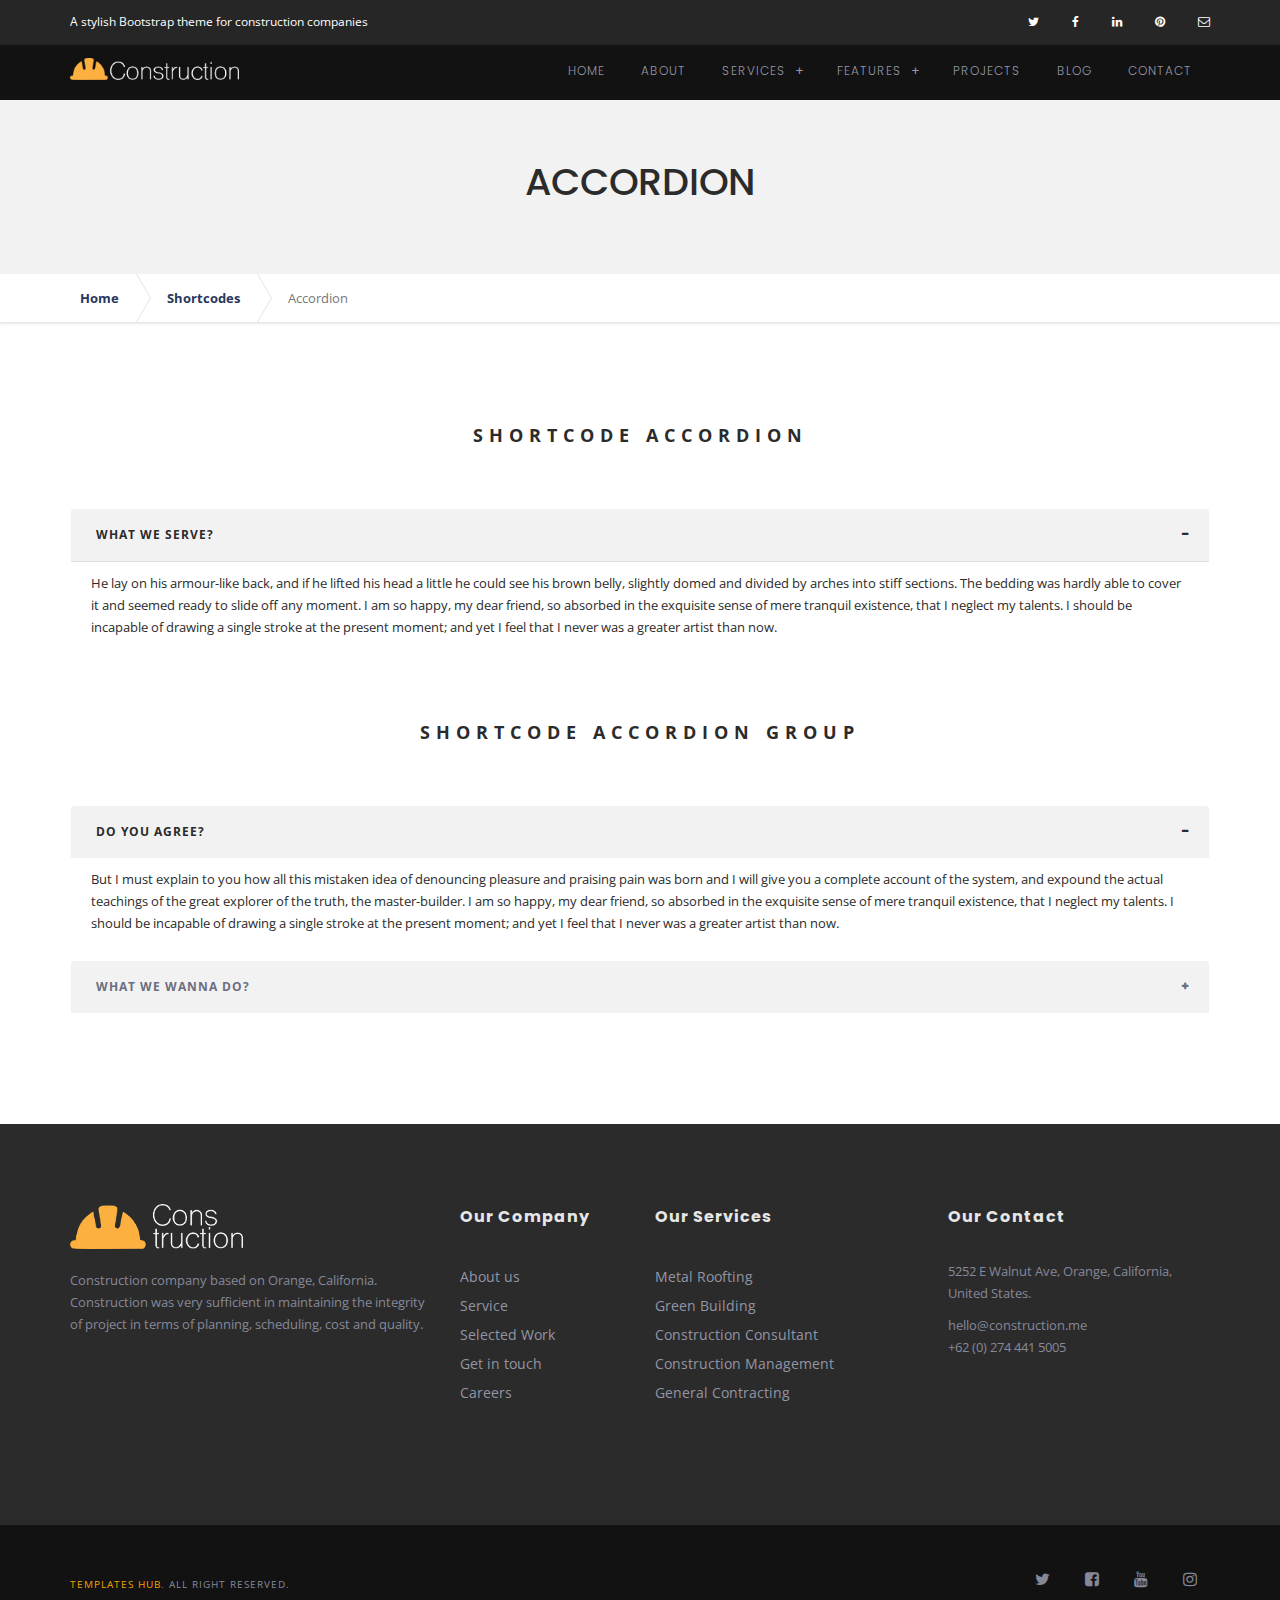
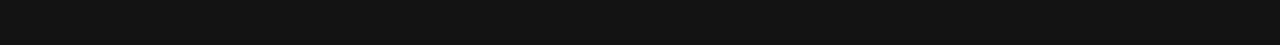
<file: New/accordion.html>
<!DOCTYPE html>
<html lang="en">
  
<head>
    <meta charset="utf-8">
    <meta http-equiv="X-UA-Compatible" content="IE=edge">
    <meta name="viewport" content="width=device-width, initial-scale=1">
    <meta name="description" content="construction is awesome bootstrap responsive construction business theme">
    <meta name="keywords" content="construction, business, construction business, responsive, parallax, business theme">
    <meta name="author" content="templateninja">
    <title>Construction</title>

    <!-- Bootstrap -->
    <link href="assets/bootstrap/css/bootstrap.min.css" rel="stylesheet">
    <link href="https://fonts.googleapis.com/css?family=Open+Sans:400,700|Poppins:300,500" rel="stylesheet">
    <link href="assets/css/font-awesome.min.css" rel="stylesheet">
    <link href="assets/css/Pe-icon-7-stroke.css" rel="stylesheet">
    <link href="assets/css/owl.carousel.css" rel="stylesheet">
    <link href="assets/css/owl.theme.css" rel="stylesheet">
    <link href="assets/css/magnific-popup.css" rel="stylesheet">
    <link rel="stylesheet" type="text/css" href="assets/css/style.min.css">

    <!-- HTML5 Shim and Respond.js IE8 support of HTML5 elements and media queries -->
    <!-- WARNING: Respond.js doesn't work if you view the page via file:// -->
    <!--[if lt IE 9]>
      <script src="assets/plugins/html5shiv.min.js"></script>
      <script src="assets/plugins/respond.min.js"></script>
    <![endif]-->
  </head>
  <body id="home">

    <!-- begin:header -->
    <div class="header header-page">
      <!-- begin:topbar -->
      <div id="topbar" class="topbar topbar-page">
        <div class="container">
          <div class="row">
            <div class="col-sm-8">
              <div class="nav-utility">
                <span class="nav-item">A stylish Bootstrap theme for construction companies</span>
              </div><!-- .nav-utility -->
            </div><!-- .col-sm-8 -->
            <div class="col-sm-4 hidden-xs">
              <div class="nav-utility nav-right">
                <a href="#" class="nav-item"><i class="fa fa-twitter"></i></a>
                <a href="#" class="nav-item"><i class="fa fa-facebook"></i></a>
                <a href="#" class="nav-item"><i class="fa fa-linkedin"></i></a>
                <a href="#" class="nav-item"><i class="fa fa-pinterest"></i></a>
                <a href="#" class="nav-item"><i class="fa fa-envelope-o"></i></a>
              </div><!-- .nav-utility -->
            </div><!-- .col-sm-4 -->
          </div><!-- .row -->
        </div><!-- .container -->
      </div><!-- .topbar -->
      <!-- end:topbar -->

      <!-- begin:site-navigation -->
      <div class="site-header-affix-wrapper">
        <header id="masthead" class="site-header header-dark" role="banner">
          <div class="container">
            <div class="row">
              <div class="col-sm-3">
                <div class="site-branding">
                  <h1 class="site-title title-image"><a href="index-2.html" rel="home"><img src="assets/img/img-logo.png" alt="construction business" class="img-responsive"></a></h1>
                </div><!-- .site-branding -->
              </div><!-- .col-sm-3 -->

              <div class="col-sm-9">
                <nav id="site-navigation" class="main-navigation" role="navigation">
                  <button class="menu-toggle" type="button" aria-controls="primary-menu" aria-expanded="false"><span class="pe-7s-menu"></span><span class="sr-only">Primary Menu</span></button>

                  <div class="menu-testing-menu-container">
                    <ul id="primary-menu" class="menu nav-menu" aria-expanded="false">
                      <li class="menu-item"><a href="index-2.html">Home</a></li>
                      <li class="menu-item"><a href="about.html">About</a></li>
                      <li class="menu-item menu-item-has-children" aria-haspopup="true"><a href="#">Services</a>
                        <ul class="sub-menu">
                          <li class="menu-item"><a href="service.html">All Services</a></li>
                          <li class="menu-item"><a href="service-item.html">Construction Consultant</a></li>
                          <li class="menu-item"><a href="service-item.html">General Contracting</a></li>
                          <li class="menu-item"><a href="service-item.html">House Renovation</a></li>
                          <li class="menu-item"><a href="service-item.html">Construction Management</a></li>
                          <li class="menu-item"><a href="service-item.html">Design and Build</a></li>
                        </ul>
                      </li>
                      <li class="menu-item menu-item-has-children" aria-haspopup="true"><a href="#">Features</a>
                        <ul class="sub-menu">
                          <li class="menu-item"><a href="single.html">Single Post</a></li>
                          <li class="menu-item"><a href="single-fullwidth.html">Single Post Full Width</a></li>
                          <li class="menu-item"><a href="page-fullwidth.html">Page Full Width</a></li>
                          <li class="menu-item"><a href="page-sidebar.html">Page With Sidebar</a></li>
                          <li class="menu-item menu-item-has-children" aria-haspopup="true"><a href="#">Shortcodes</a>
                            <ul class="sub-menu">
                              <li class="menu-item"><a href="alert.html">Alert</a></li>
                              <li class="menu-item"><a href="progress.html">Progress Bar</a></li>
                              <li class="menu-item"><a href="social.html">Social Icon</a></li>
                              <li class="menu-item"><a href="button.html">Button &amp; Label</a></li>
                              <li class="menu-item current-menu-item"><a href="accordion.html">Accordion</a></li>
                              <li class="menu-item"><a href="tab.html">Tabs</a></li>
                              <li class="menu-item"><a href="pricing.html">Pricing</a></li>
                            </ul>
                          </li>
                          <li class="menu-item"><a href="typography.html">Typography</a></li>
                          <li class="menu-item"><a href="404.html">Not Found</a></li>
                          <li class="menu-item"><a href="comingsoon.html">Comingsoon</a></li>
                        </ul>
                      </li>
                      <li class="menu-item"><a href="project.html">Projects</a></li>
                      <li class="menu-item"><a href="blog.html">Blog</a></li>
                      <li class="menu-item"><a href="contact.html">Contact</a></li>
                    </ul>
                  </div>
                </nav><!-- #site-navigation -->
              </div><!-- .col-sm-9 -->
            </div><!-- .row -->
          </div><!-- .container -->
        </header><!-- #masthead -->
      </div><!-- .site-header-affix-wrapper -->
      <!-- end:site-navigation -->
    </div><!-- #header -->
    <!-- end:header -->

    <!-- begin:main-title -->
    <div class="main-title block-section padd-40-top padd-60-btm bg-grey">
      <div class="container">
        <div class="row">
          <div class="col-md-8 col-md-offset-2">
            <h1 class="main-title-primary">Accordion</h1>
          </div><!-- .col-## -->
        </div><!-- .row -->
      </div><!-- .container -->
    </div><!-- .main-title -->
    <!-- end:main-title -->

    <!-- begin:breadcrumb -->
    <div class="breadcrumbs">
      <div class="container">
        <div class="row">
          <div class="col-md-12">
            <ol class="breadcrumb">
              <li><a href="#">Home</a></li>
              <li><a href="#">Shortcodes</a></li>
              <li class="active">Accordion</li>
            </ol>
          </div><!-- .col-md-12 -->
        </div><!-- .row -->
      </div><!-- .container -->
    </div><!-- .site-breadcrumb -->
    <!-- end:breadcrumb -->

    <!-- begin:site-main -->
    <div class="site-main">
      <!-- begin:content-section -->
      <div class="content-section">
        <div class="container">
          <div class="row">
            <div class="col-md-12">
              <div class="entry-content">
                <article class="blog-entry">
                  <div class="blog-entry-content">
                    <div class="section-title">
                      <h3>Shortcode Accordion</h3>
                    </div>
                    <div class="panel panel-default">
                      <div class="panel-heading" role="tab" id="single">
                        <h4 class="panel-title">
                          <a role="button" data-toggle="collapse" href="#collapseSingle" aria-expanded="true" aria-controls="collapseSingle">
                            What We Serve?
                          </a>
                        </h4>
                      </div>
                      <div id="collapseSingle" class="panel-collapse collapse in" role="tabpanel" aria-labelledby="single">
                        <div class="panel-body">
                          He lay on his armour-like back, and if he lifted his head a little he could see his brown belly, slightly domed and divided by arches into stiff sections. The bedding was hardly able to cover it and seemed ready to slide off any moment. I am so happy, my dear friend, so absorbed in the exquisite sense of mere tranquil existence, that I neglect my talents. I should be incapable of drawing a single stroke at the present moment; and yet I feel that I never was a greater artist than now.
                        </div>
                      </div>
                    </div>

                    <div class="section-title marg-60-top">
                      <h3>Shortcode Accordion Group</h3>
                    </div>
                    <div class="panel-group" id="accordion" role="tablist" aria-multiselectable="true">
                      <div class="panel panel-default">
                        <div class="panel-heading" role="tab" id="headingOne">
                          <h4 class="panel-title">
                            <a role="button" data-toggle="collapse" data-parent="#accordion" href="#collapseOne" aria-expanded="true" aria-controls="collapseOne">
                              Do you agree?
                            </a>
                          </h4>
                        </div>
                        <div id="collapseOne" class="panel-collapse collapse in" role="tabpanel" aria-labelledby="headingOne">
                          <div class="panel-body">
                            But I must explain to you how all this mistaken idea of denouncing pleasure and praising pain was born and I will give you a complete account of the system, and expound the actual teachings of the great explorer of the truth, the master-builder. I am so happy, my dear friend, so absorbed in the exquisite sense of mere tranquil existence, that I neglect my talents. I should be incapable of drawing a single stroke at the present moment; and yet I feel that I never was a greater artist than now.
                          </div>
                        </div>
                      </div>
                      <div class="panel panel-default">
                        <div class="panel-heading" role="tab" id="headingTwo">
                          <h4 class="panel-title">
                            <a class="collapsed" role="button" data-toggle="collapse" data-parent="#accordion" href="#collapseTwo" aria-expanded="false" aria-controls="collapseTwo">
                              What we wanna do?
                            </a>
                          </h4>
                        </div>
                        <div id="collapseTwo" class="panel-collapse collapse" role="tabpanel" aria-labelledby="headingTwo">
                          <div class="panel-body">
                            One morning, when Gregor Samsa woke from troubled dreams, he found himself transformed in his bed into a horrible vermin. He lay on his armour-like back, and if he lifted his head a little he could see his brown belly. A wonderful serenity has taken possession of my entire soul, like these sweet mornings of spring which I enjoy with my whole heart. I am alone, and feel the charm of existence in this spot, which was created for the bliss of souls like mine.
                          </div>
                        </div>
                      </div>
                    </div>

                  </div><!-- .blog-entry-content -->
                </article><!-- .blog-entry -->

              </div><!-- .entry-content -->
            </div><!-- .col-## -->
          </div><!-- .row -->
        </div><!-- .container -->
      </div><!-- .content-section -->
      <!-- end:content-section -->
    </div><!-- .site-main -->
    <!-- end:site-main -->

  	<!-- begin:footer -->
    <footer id="colophon" class="site-footer bg-black" role="contentinfo">
      <div class="container">
        <div class="row">
          <div class="col-md-4 col-sm-6">
            <section class="widget">
              <img src="assets/img/img-logo-footer.png" alt="bootstrap theme for construction companies" class="img-responsive marg-20-btm marg-20-top">
              <p>Construction company based on Orange, California. Construction was very sufficient in maintaining the integrity of project in terms of planning, scheduling, cost and quality.</p>
            </section><!-- .widget -->
          </div><!-- .col-## -->

          <div class="col-md-2 col-sm-6">
            <section class="widget">
              <h3 class="widget-title">Our Company</h3>
              <ul>
                <li><a href="#">About us</a></li>
                <li><a href="#">Service</a></li>
                <li><a href="#">Selected Work</a></li>
                <li><a href="#">Get in touch</a></li>
                <li><a href="#">Careers</a></li>
              </ul>
            </section><!-- .widget -->
          </div><!-- .col-## -->

          <div class="col-md-3 col-sm-6">
            <section class="widget">
              <h3 class="widget-title">Our Services</h3>
              <ul>
                <li><a href="#">Metal Roofting</a></li>
                <li><a href="#">Green Building</a></li>
                <li><a href="#">Construction Consultant</a></li>
                <li><a href="#">Construction Management</a></li>
                <li><a href="#">General Contracting</a></li>
              </ul>
            </section><!-- .widget -->
          </div><!-- .col-## -->

          <div class="col-md-3 col-sm-6">
            <section class="widget">
              <h3 class="widget-title">Our Contact</h3>
              <p>5252 E Walnut Ave, Orange, California, United States.</p>
              <p>hello@construction.me<br>+62 (0) 274 441 5005</p>
            </section>
          </div><!-- .col-## -->
        </div><!-- .row -->
      </div><!-- .container -->
    </footer><!-- #colophon -->
    <!-- end:footer -->

    <!-- begin:copyright -->
    <section id="copyright" class="copyright bg-black">
      <div class="container">
        <div class="row">
          <div class="col-sm-6 copy-left">
             <p><a target="_blank" href="https://www.templateshub.net">Templates Hub</a>. All Right Reserved.</p>
          </div><!-- .col-sm-6 -->

          <div class="col-sm-6 copy-right">
            <ul class="social-icon">
              <li><a href="#" target="_blank" class="icon-twitter"><i class="fa fa-twitter"></i></a></li>
              <li><a href="#" target="_blank" class="icon-facebook"><i class="fa fa-facebook-square"></i></a></li>
              <li><a href="#" target="_blank" class="icon-youtube"><i class="fa fa-youtube"></i></a></li>
              <li><a href="#" target="_blank" class="icon-instagram"><i class="fa fa-instagram"></i></a></li>
            </ul>
          </div><!-- .col-sm-6 -->
        </div><!-- .row -->
      </div><!-- .container -->
    </section><!-- #copyright -->
    <!-- begin:copyright -->


    <!-- jQuery (necessary for Bootstrap's JavaScript plugins) -->
    <script src="assets/plugins/jquery.min.js"></script>
    <!-- Include all compiled plugins (below), or include individual files as needed -->
    <script src="assets/bootstrap/js/bootstrap.min.js"></script>
    <script src="assets/plugins/parallax.min.js"></script>
    <script src="assets/js/navigation.js"></script>
    <script src="assets/plugins/jquery.easing.js"></script>
    <script src="assets/plugins/jquery.magnific-popup.min.js"></script>
    <script src="assets/plugins/imagesloaded.pkgd.min.js"></script>
    <script src="assets/plugins/isotope.pkgd.min.js"></script>
    <script src="assets/plugins/owl.carousel.min.js"></script>
    <script src="assets/js/script.min.js"></script>
  </body>

</html>
</file>
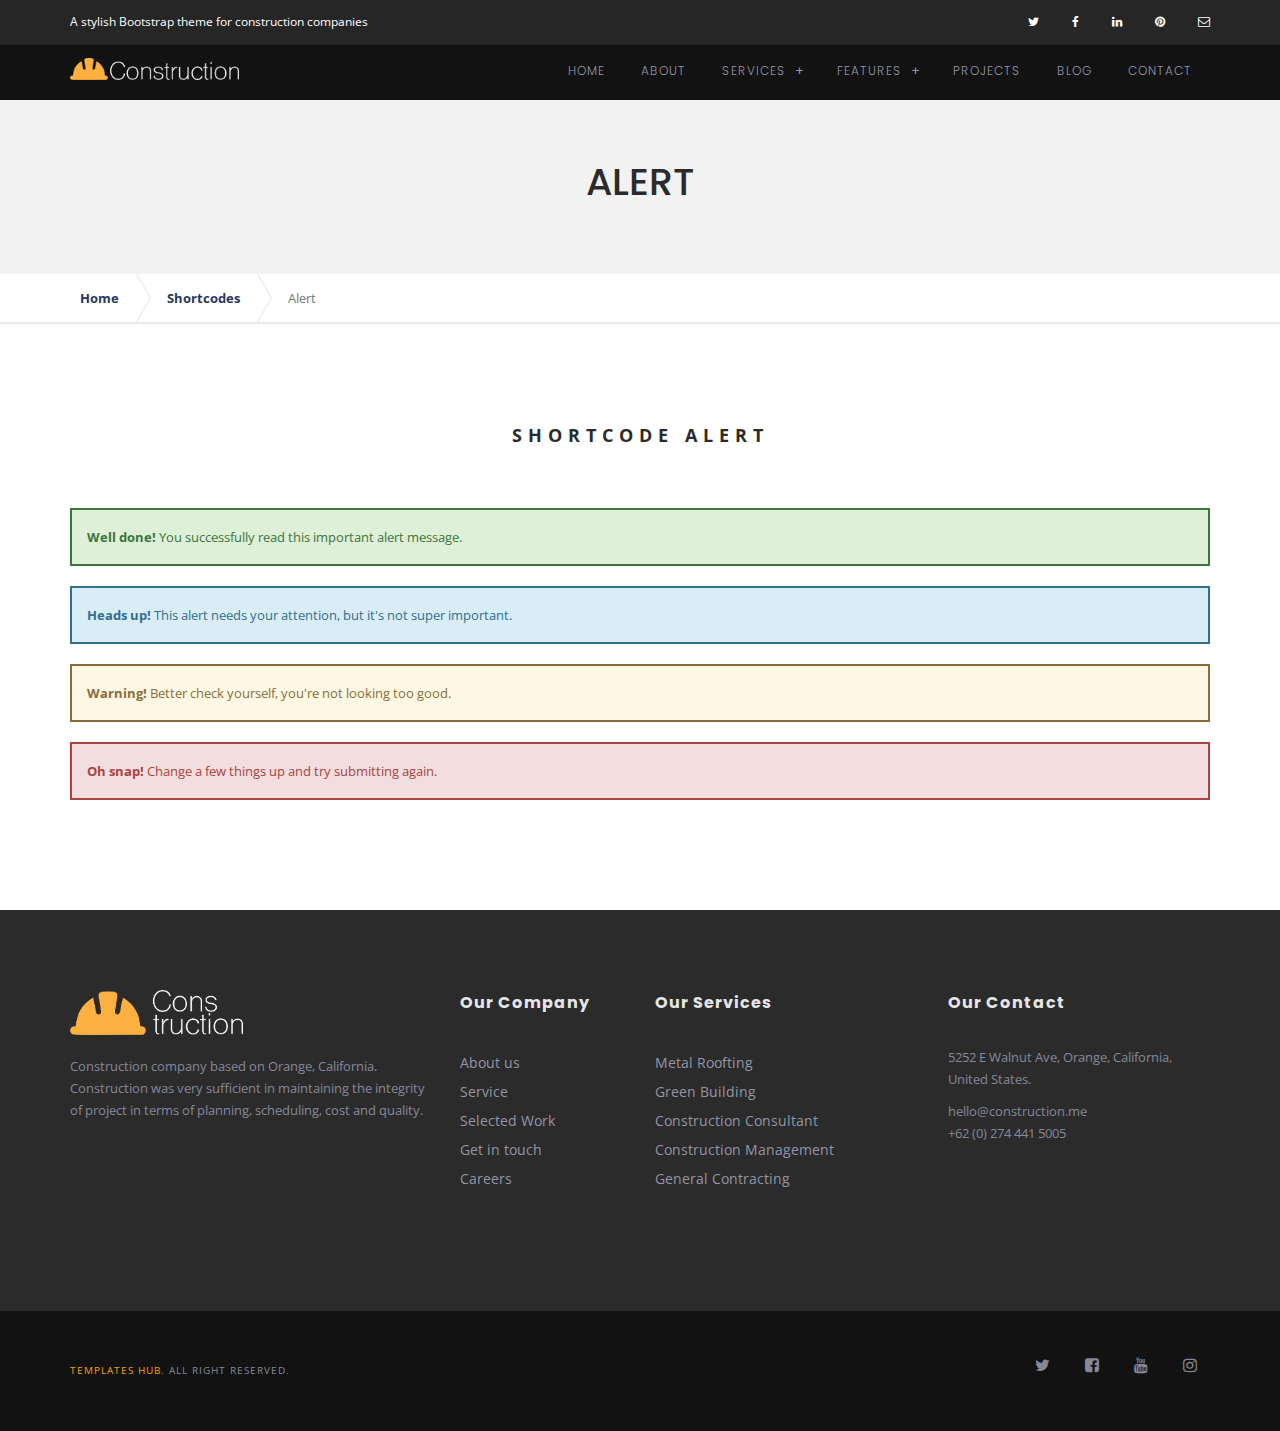
<file: New/alert.html>
<!DOCTYPE html>
<html lang="en">
  
<head>
    <meta charset="utf-8">
    <meta http-equiv="X-UA-Compatible" content="IE=edge">
    <meta name="viewport" content="width=device-width, initial-scale=1">
    <meta name="description" content="construction is awesome bootstrap responsive construction business theme">
    <meta name="keywords" content="construction, business, construction business, responsive, parallax, business theme">
    <meta name="author" content="templateninja">
    <title>Construction</title>

    <!-- Bootstrap -->
    <link href="assets/bootstrap/css/bootstrap.min.css" rel="stylesheet">
    <link href="https://fonts.googleapis.com/css?family=Open+Sans:400,700|Poppins:300,500" rel="stylesheet">
    <link href="assets/css/font-awesome.min.css" rel="stylesheet">
    <link href="assets/css/Pe-icon-7-stroke.css" rel="stylesheet">
    <link href="assets/css/owl.carousel.css" rel="stylesheet">
    <link href="assets/css/owl.theme.css" rel="stylesheet">
    <link href="assets/css/magnific-popup.css" rel="stylesheet">
    <link rel="stylesheet" type="text/css" href="assets/css/style.min.css">

    <!-- HTML5 Shim and Respond.js IE8 support of HTML5 elements and media queries -->
    <!-- WARNING: Respond.js doesn't work if you view the page via file:// -->
    <!--[if lt IE 9]>
      <script src="assets/plugins/html5shiv.min.js"></script>
      <script src="assets/plugins/respond.min.js"></script>
    <![endif]-->
  </head>
  <body id="home">

    <!-- begin:header -->
    <div class="header header-page">
      <!-- begin:topbar -->
      <div id="topbar" class="topbar topbar-page">
        <div class="container">
          <div class="row">
            <div class="col-sm-8">
              <div class="nav-utility">
                <span class="nav-item">A stylish Bootstrap theme for construction companies</span>
              </div><!-- .nav-utility -->
            </div><!-- .col-sm-8 -->
            <div class="col-sm-4 hidden-xs">
              <div class="nav-utility nav-right">
                <a href="#" class="nav-item"><i class="fa fa-twitter"></i></a>
                <a href="#" class="nav-item"><i class="fa fa-facebook"></i></a>
                <a href="#" class="nav-item"><i class="fa fa-linkedin"></i></a>
                <a href="#" class="nav-item"><i class="fa fa-pinterest"></i></a>
                <a href="#" class="nav-item"><i class="fa fa-envelope-o"></i></a>
              </div><!-- .nav-utility -->
            </div><!-- .col-sm-4 -->
          </div><!-- .row -->
        </div><!-- .container -->
      </div><!-- .topbar -->
      <!-- end:topbar -->

      <!-- begin:site-navigation -->
      <div class="site-header-affix-wrapper">
        <header id="masthead" class="site-header header-dark" role="banner">
          <div class="container">
            <div class="row">
              <div class="col-sm-3">
                <div class="site-branding">
                  <h1 class="site-title title-image"><a href="index-2.html" rel="home"><img src="assets/img/img-logo.png" alt="construction business" class="img-responsive"></a></h1>
                </div><!-- .site-branding -->
              </div><!-- .col-sm-3 -->

              <div class="col-sm-9">
                <nav id="site-navigation" class="main-navigation" role="navigation">
                  <button class="menu-toggle" type="button" aria-controls="primary-menu" aria-expanded="false"><span class="pe-7s-menu"></span><span class="sr-only">Primary Menu</span></button>

                  <div class="menu-testing-menu-container">
                    <ul id="primary-menu" class="menu nav-menu" aria-expanded="false">
                      <li class="menu-item"><a href="index-2.html">Home</a></li>
                      <li class="menu-item"><a href="about.html">About</a></li>
                      <li class="menu-item menu-item-has-children" aria-haspopup="true"><a href="#">Services</a>
                        <ul class="sub-menu">
                          <li class="menu-item"><a href="service.html">All Services</a></li>
                          <li class="menu-item"><a href="service.html">Construction Consultant</a></li>
                          <li class="menu-item"><a href="service.html">General Contracting</a></li>
                          <li class="menu-item"><a href="service.html">House Renovation</a></li>
                          <li class="menu-item"><a href="service.html">Construction Management</a></li>
                          <li class="menu-item"><a href="service.html">Design and Build</a></li>
                        </ul>
                      </li>
                      <li class="menu-item menu-item-has-children" aria-haspopup="true"><a href="#">Features</a>
                        <ul class="sub-menu">
                          <li class="menu-item"><a href="single.html">Single Post</a></li>
                          <li class="menu-item"><a href="single-fullwidth.html">Single Post Full Width</a></li>
                          <li class="menu-item"><a href="page-fullwidth.html">Page Full Width</a></li>
                          <li class="menu-item"><a href="page-sidebar.html">Page With Sidebar</a></li>
                          <li class="menu-item menu-item-has-children" aria-haspopup="true"><a href="#">Shortcodes</a>
                            <ul class="sub-menu">
                              <li class="menu-item current-menu-item"><a href="alert.html">Alert</a></li>
                              <li class="menu-item"><a href="progress.html">Progress Bar</a></li>
                              <li class="menu-item"><a href="social.html">Social Icon</a></li>
                              <li class="menu-item"><a href="button.html">Button &amp; Label</a></li>
                              <li class="menu-item"><a href="accordion.html">Accordion</a></li>
                              <li class="menu-item"><a href="tab.html">Tabs</a></li>
                              <li class="menu-item"><a href="pricing.html">Pricing</a></li>
                            </ul>
                          </li>
                          <li class="menu-item"><a href="typography.html">Typography</a></li>
                          <li class="menu-item"><a href="404.html">Not Found</a></li>
                          <li class="menu-item"><a href="comingsoon.html">Comingsoon</a></li>
                        </ul>
                      </li>
                      <li class="menu-item"><a href="project.html">Projects</a></li>
                      <li class="menu-item"><a href="blog.html">Blog</a></li>
                      <li class="menu-item"><a href="contact.html">Contact</a></li>
                    </ul>
                  </div>
                </nav><!-- #site-navigation -->
              </div><!-- .col-sm-9 -->
            </div><!-- .row -->
          </div><!-- .container -->
        </header><!-- #masthead -->
      </div><!-- .site-header-affix-wrapper -->
      <!-- end:site-navigation -->
    </div><!-- #header -->
    <!-- end:header -->

    <!-- begin:main-title -->
    <div class="main-title block-section padd-40-top padd-60-btm bg-grey">
      <div class="container">
        <div class="row">
          <div class="col-md-8 col-md-offset-2">
            <h1 class="main-title-primary">Alert</h1>
          </div><!-- .col-## -->
        </div><!-- .row -->
      </div><!-- .container -->
    </div><!-- .main-title -->
    <!-- end:main-title -->

    <!-- begin:breadcrumb -->
    <div class="breadcrumbs">
      <div class="container">
        <div class="row">
          <div class="col-md-12">
            <ol class="breadcrumb">
              <li><a href="#">Home</a></li>
              <li><a href="#">Shortcodes</a></li>
              <li class="active">Alert</li>
            </ol>
          </div><!-- .col-md-12 -->
        </div><!-- .row -->
      </div><!-- .container -->
    </div><!-- .site-breadcrumb -->
    <!-- end:breadcrumb -->

    <!-- begin:site-main -->
    <div class="site-main">
      <!-- begin:content-section -->
      <div class="content-section">
        <div class="container">
          <div class="row">
            <div class="col-md-12">
              <div class="entry-content">
                <article class="blog-entry">
                  <div class="blog-entry-content">
                    <div class="section-title">
                      <h3>Shortcode Alert</h3>
                    </div>
                    <div class="alert alert-success" role="alert">
                      <strong>Well done!</strong> You successfully read this important alert message.
                    </div>

                    <div class="alert alert-info" role="alert">
                      <strong>Heads up!</strong> This alert needs your attention, but it's not super important.
                    </div>

                    <div class="alert alert-warning" role="alert">
                      <strong>Warning!</strong> Better check yourself, you're not looking too good.
                    </div>

                    <div class="alert alert-danger" role="alert">
                      <strong>Oh snap!</strong> Change a few things up and try submitting again.
                    </div>
                  </div><!-- .blog-entry-content -->
                </article><!-- .blog-entry -->

              </div><!-- .entry-content -->
            </div><!-- .col-## -->
          </div><!-- .row -->
        </div><!-- .container -->
      </div><!-- .content-section -->
      <!-- end:content-section -->
    </div><!-- .site-main -->
    <!-- end:site-main -->

  	<!-- begin:footer -->
    <footer id="colophon" class="site-footer bg-black" role="contentinfo">
      <div class="container">
        <div class="row">
          <div class="col-md-4 col-sm-6">
            <section class="widget">
              <img src="assets/img/img-logo-footer.png" alt="bootstrap theme for construction companies" class="img-responsive marg-20-btm marg-20-top">
              <p>Construction company based on Orange, California. Construction was very sufficient in maintaining the integrity of project in terms of planning, scheduling, cost and quality.</p>
            </section><!-- .widget -->
          </div><!-- .col-## -->

          <div class="col-md-2 col-sm-6">
            <section class="widget">
              <h3 class="widget-title">Our Company</h3>
              <ul>
                <li><a href="#">About us</a></li>
                <li><a href="#">Service</a></li>
                <li><a href="#">Selected Work</a></li>
                <li><a href="#">Get in touch</a></li>
                <li><a href="#">Careers</a></li>
              </ul>
            </section><!-- .widget -->
          </div><!-- .col-## -->

          <div class="col-md-3 col-sm-6">
            <section class="widget">
              <h3 class="widget-title">Our Services</h3>
              <ul>
                <li><a href="#">Metal Roofting</a></li>
                <li><a href="#">Green Building</a></li>
                <li><a href="#">Construction Consultant</a></li>
                <li><a href="#">Construction Management</a></li>
                <li><a href="#">General Contracting</a></li>
              </ul>
            </section><!-- .widget -->
          </div><!-- .col-## -->

          <div class="col-md-3 col-sm-6">
            <section class="widget">
              <h3 class="widget-title">Our Contact</h3>
              <p>5252 E Walnut Ave, Orange, California, United States.</p>
              <p>hello@construction.me<br>+62 (0) 274 441 5005</p>
            </section>
          </div><!-- .col-## -->
        </div><!-- .row -->
      </div><!-- .container -->
    </footer><!-- #colophon -->
    <!-- end:footer -->

    <!-- begin:copyright -->
    <section id="copyright" class="copyright bg-black">
      <div class="container">
        <div class="row">
          <div class="col-sm-6 copy-left">
             <p><a target="_blank" href="https://www.templateshub.net">Templates Hub</a>. All Right Reserved.</p>
          </div><!-- .col-sm-6 -->

          <div class="col-sm-6 copy-right">
            <ul class="social-icon">
              <li><a href="#" target="_blank" class="icon-twitter"><i class="fa fa-twitter"></i></a></li>
              <li><a href="#" target="_blank" class="icon-facebook"><i class="fa fa-facebook-square"></i></a></li>
              <li><a href="#" target="_blank" class="icon-youtube"><i class="fa fa-youtube"></i></a></li>
              <li><a href="#" target="_blank" class="icon-instagram"><i class="fa fa-instagram"></i></a></li>
            </ul>
          </div><!-- .col-sm-6 -->
        </div><!-- .row -->
      </div><!-- .container -->
    </section><!-- #copyright -->
    <!-- begin:copyright -->


    <!-- jQuery (necessary for Bootstrap's JavaScript plugins) -->
    <script src="assets/plugins/jquery.min.js"></script>
    <!-- Include all compiled plugins (below), or include individual files as needed -->
    <script src="assets/bootstrap/js/bootstrap.min.js"></script>
    <script src="assets/plugins/parallax.min.js"></script>
    <script src="assets/js/navigation.js"></script>
    <script src="assets/plugins/jquery.easing.js"></script>
    <script src="assets/plugins/jquery.magnific-popup.min.js"></script>
    <script src="assets/plugins/imagesloaded.pkgd.min.js"></script>
    <script src="assets/plugins/isotope.pkgd.min.js"></script>
    <script src="assets/plugins/owl.carousel.min.js"></script>
    <script src="assets/js/script.min.js"></script>
  </body>

</html>
</file>
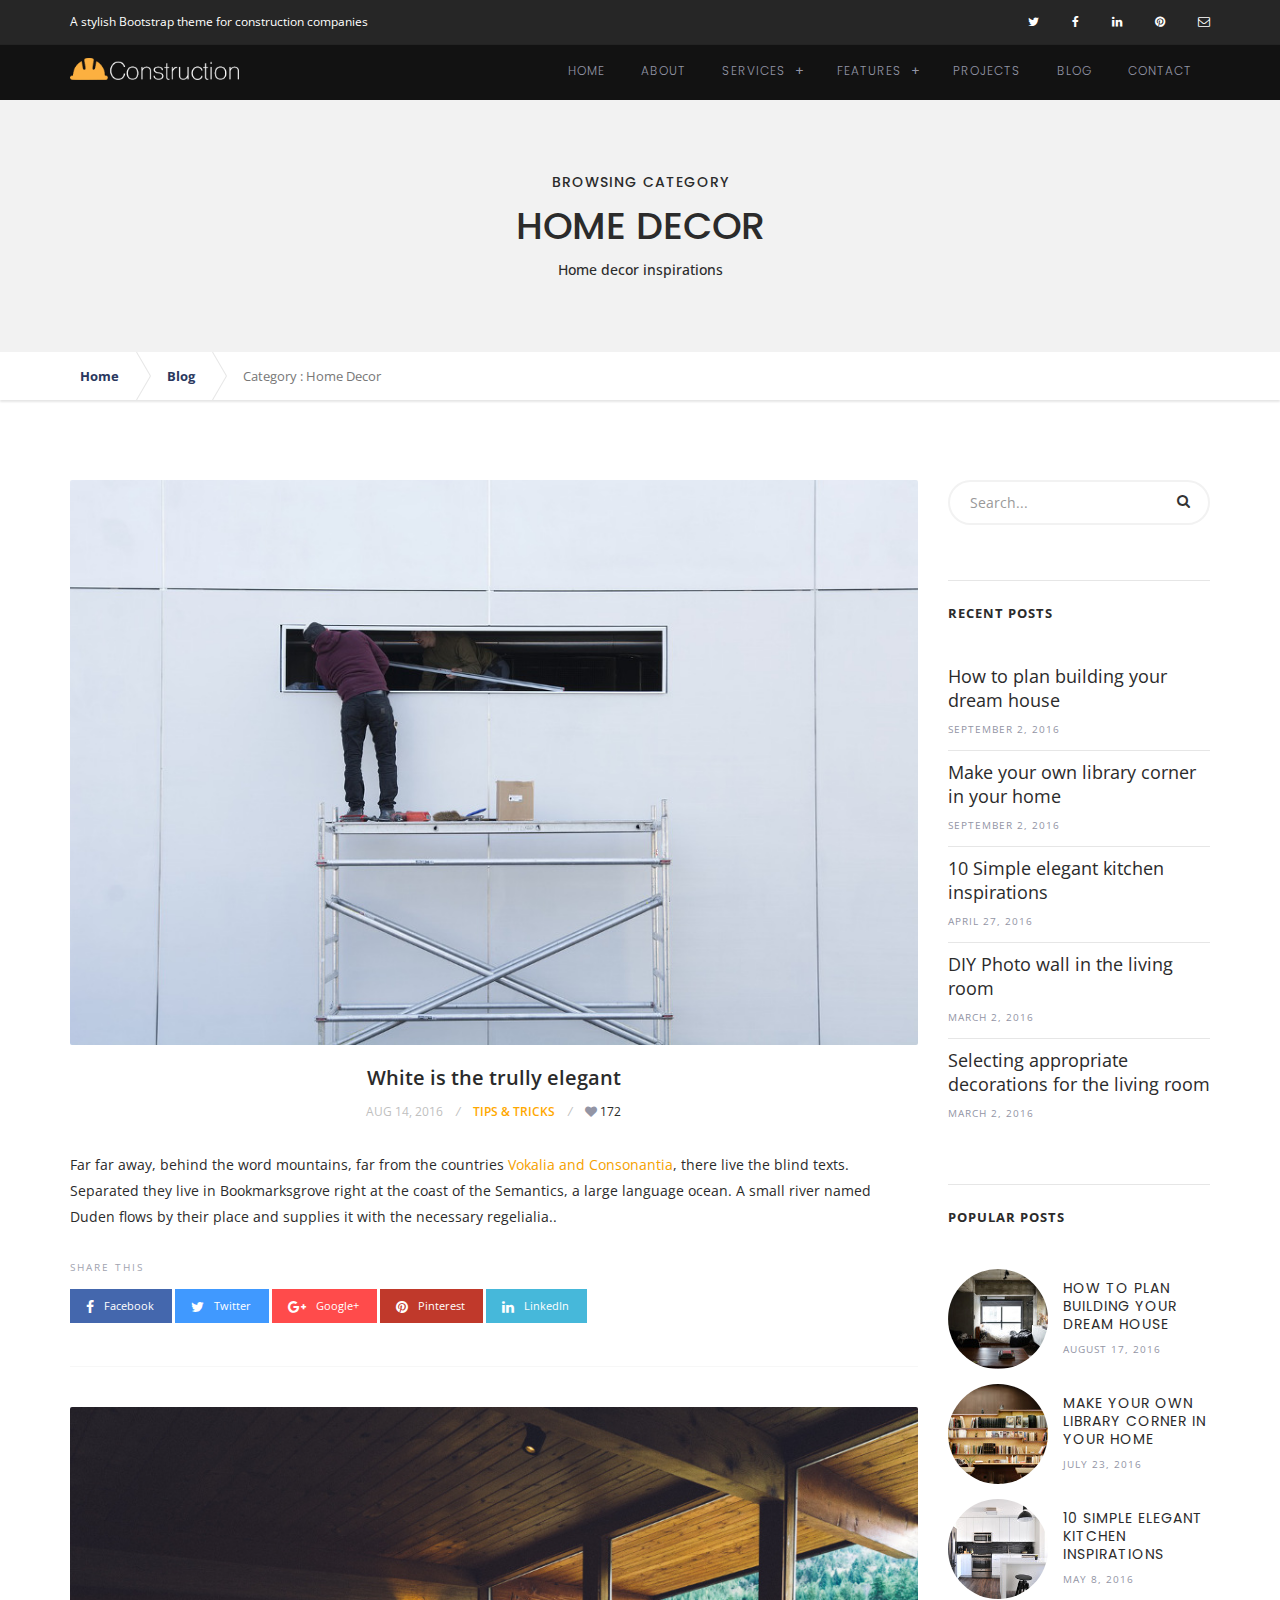
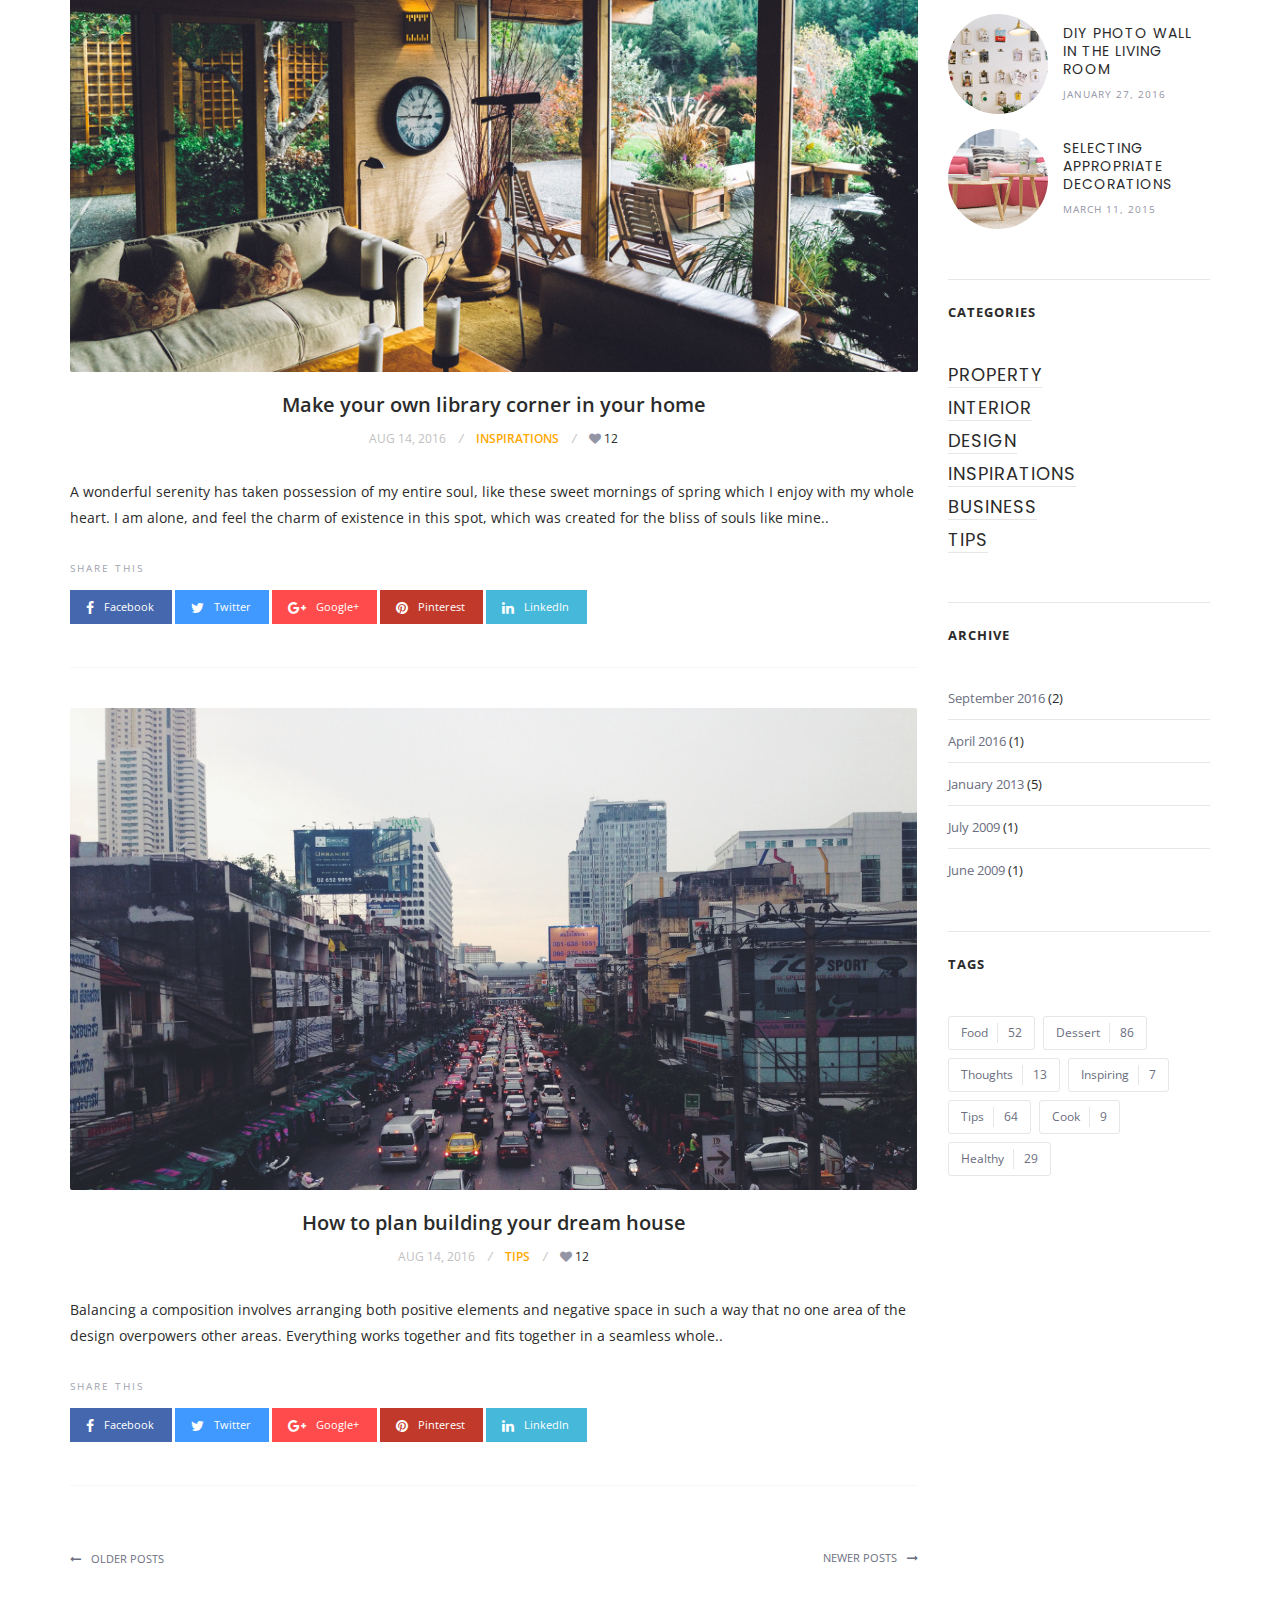
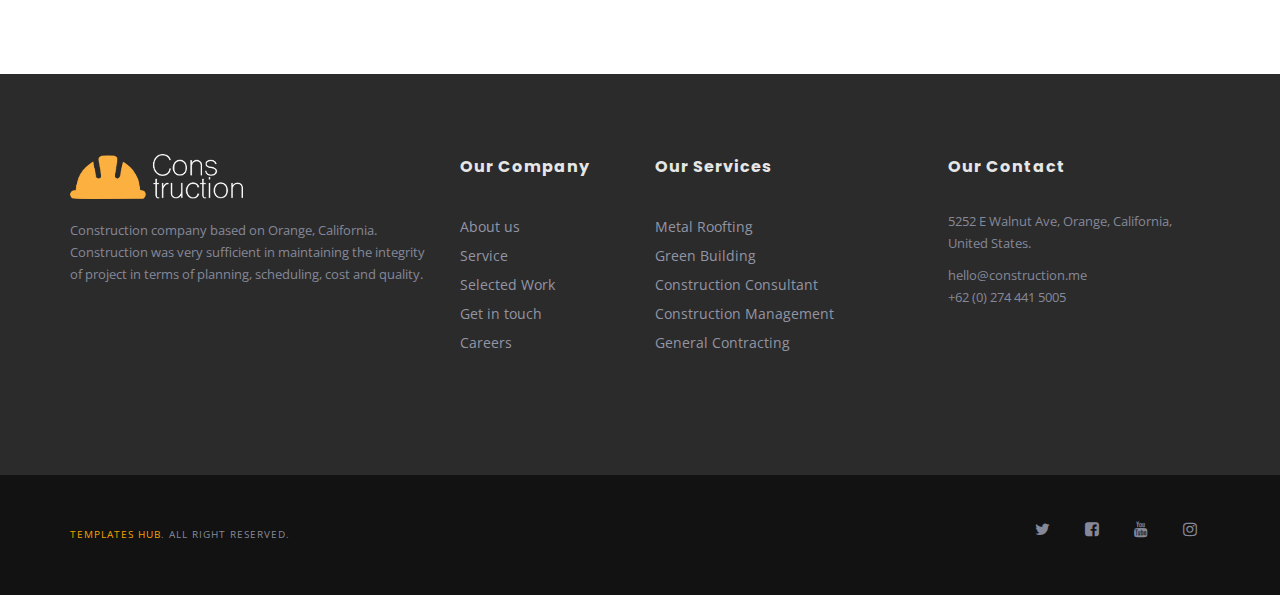
<file: New/archive.html>
<!DOCTYPE html>
<html lang="en">
  
<head>
    <meta charset="utf-8">
    <meta http-equiv="X-UA-Compatible" content="IE=edge">
    <meta name="viewport" content="width=device-width, initial-scale=1">
    <meta name="description" content="construction is awesome bootstrap responsive construction business theme">
    <meta name="keywords" content="construction, business, construction business, responsive, parallax, business theme">
    <meta name="author" content="templateninja">
    <title>Construction</title>

    <!-- Bootstrap -->
    <link href="assets/bootstrap/css/bootstrap.min.css" rel="stylesheet">
    <link href="https://fonts.googleapis.com/css?family=Open+Sans:400,700|Poppins:300,500" rel="stylesheet">
    <link href="assets/css/font-awesome.min.css" rel="stylesheet">
    <link href="assets/css/Pe-icon-7-stroke.css" rel="stylesheet">
    <link href="assets/css/owl.carousel.css" rel="stylesheet">
    <link href="assets/css/owl.theme.css" rel="stylesheet">
    <link href="assets/css/magnific-popup.css" rel="stylesheet">
    <link rel="stylesheet" type="text/css" href="assets/css/style.min.css">

    <!-- HTML5 Shim and Respond.js IE8 support of HTML5 elements and media queries -->
    <!-- WARNING: Respond.js doesn't work if you view the page via file:// -->
    <!--[if lt IE 9]>
      <script src="assets/plugins/html5shiv.min.js"></script>
      <script src="assets/plugins/respond.min.js"></script>
    <![endif]-->
  </head>
  <body id="home">

    <!-- begin:header -->
    <div class="header header-page">
      <!-- begin:topbar -->
      <div id="topbar" class="topbar topbar-page">
        <div class="container">
          <div class="row">
            <div class="col-sm-8">
              <div class="nav-utility">
                <span class="nav-item">A stylish Bootstrap theme for construction companies</span>
              </div><!-- .nav-utility -->
            </div><!-- .col-sm-8 -->
            <div class="col-sm-4 hidden-xs">
              <div class="nav-utility nav-right">
                <a href="#" class="nav-item"><i class="fa fa-twitter"></i></a>
                <a href="#" class="nav-item"><i class="fa fa-facebook"></i></a>
                <a href="#" class="nav-item"><i class="fa fa-linkedin"></i></a>
                <a href="#" class="nav-item"><i class="fa fa-pinterest"></i></a>
                <a href="#" class="nav-item"><i class="fa fa-envelope-o"></i></a>
              </div><!-- .nav-utility -->
            </div><!-- .col-sm-4 -->
          </div><!-- .row -->
        </div><!-- .container -->
      </div><!-- .topbar -->
      <!-- end:topbar -->

      <!-- begin:site-navigation -->
      <div class="site-header-affix-wrapper">
        <header id="masthead" class="site-header header-dark" role="banner">
          <div class="container">
            <div class="row">
              <div class="col-sm-3">
                <div class="site-branding">
                  <h1 class="site-title title-image"><a href="index-2.html" rel="home"><img src="assets/img/img-logo.png" alt="construction business" class="img-responsive"></a></h1>
                </div><!-- .site-branding -->
              </div><!-- .col-sm-3 -->

              <div class="col-sm-9">
                <nav id="site-navigation" class="main-navigation" role="navigation">
                  <button class="menu-toggle" type="button" aria-controls="primary-menu" aria-expanded="false"><span class="pe-7s-menu"></span><span class="sr-only">Primary Menu</span></button>

                  <div class="menu-testing-menu-container">
                    <ul id="primary-menu" class="menu nav-menu" aria-expanded="false">
                      <li class="menu-item"><a href="index-2.html">Home</a></li>
                      <li class="menu-item"><a href="about.html">About</a></li>
                      <li class="menu-item menu-item-has-children" aria-haspopup="true"><a href="#">Services</a>
                        <ul class="sub-menu">
                          <li class="menu-item"><a href="service.html">All Services</a></li>
                          <li class="menu-item"><a href="service-item.html">Construction Consultant</a></li>
                          <li class="menu-item"><a href="service-item.html">General Contracting</a></li>
                          <li class="menu-item"><a href="service-item.html">House Renovation</a></li>
                          <li class="menu-item"><a href="service-item.html">Construction Management</a></li>
                          <li class="menu-item"><a href="service-item.html">Design and Build</a></li>
                        </ul>
                      </li>
                      <li class="menu-item menu-item-has-children" aria-haspopup="true"><a href="#">Features</a>
                        <ul class="sub-menu">
                          <li class="menu-item"><a href="single.html">Single Post</a></li>
                          <li class="menu-item"><a href="single-fullwidth.html">Single Post Full Width</a></li>
                          <li class="menu-item"><a href="page-fullwidth.html">Page Full Width</a></li>
                          <li class="menu-item"><a href="page-sidebar.html">Page With Sidebar</a></li>
                          <li class="menu-item menu-item-has-children" aria-haspopup="true"><a href="#">Shortcodes</a>
                            <ul class="sub-menu">
                              <li class="menu-item"><a href="alert.html">Alert</a></li>
                              <li class="menu-item"><a href="progress.html">Progress Bar</a></li>
                              <li class="menu-item"><a href="social.html">Social Icon</a></li>
                              <li class="menu-item"><a href="button.html">Button &amp; Label</a></li>
                              <li class="menu-item"><a href="accordion.html">Accordion</a></li>
                              <li class="menu-item"><a href="tab.html">Tabs</a></li>
                              <li class="menu-item"><a href="pricing.html">Pricing</a></li>
                            </ul>
                          </li>
                          <li class="menu-item"><a href="typography.html">Typography</a></li>
                          <li class="menu-item"><a href="404.html">Not Found</a></li>
                          <li class="menu-item"><a href="comingsoon.html">Comingsoon</a></li>
                        </ul>
                      </li>
                      <li class="menu-item"><a href="project.html">Projects</a></li>
                      <li class="menu-item"><a href="blog.html">Blog</a></li>
                      <li class="menu-item"><a href="contact.html">Contact</a></li>
                    </ul>
                  </div>
                </nav><!-- #site-navigation -->
              </div><!-- .col-sm-9 -->
            </div><!-- .row -->
          </div><!-- .container -->
        </header><!-- #masthead -->
      </div><!-- .site-header-affix-wrapper -->
      <!-- end:site-navigation -->
    </div><!-- #header -->
    <!-- end:header -->

    <!-- begin:main-title -->
    <div class="main-title block-section padd-40-top padd-60-btm bg-grey">
      <div class="container">
        <div class="row">
          <div class="col-md-8 col-md-offset-2">
            <h1 class="main-title-primary"><span>Browsing category</span>Home Decor</h1>
            <h4 class="main-title-secondary">Home decor inspirations</h4>
          </div><!-- .col-## -->
        </div><!-- .row -->
      </div><!-- .container -->
    </div><!-- .main-title -->
    <!-- end:main-title -->

    <!-- begin:breadcrumb -->
    <div class="breadcrumbs">
      <div class="container">
        <div class="row">
          <div class="col-md-12">
            <ol class="breadcrumb">
              <li><a href="#">Home</a></li>
              <li><a href="#">Blog</a></li>
              <li class="active">Category : Home Decor</li>
            </ol>
          </div><!-- .col-md-12 -->
        </div><!-- .row -->
      </div><!-- .container -->
    </div><!-- .site-breadcrumb -->
    <!-- end:breadcrumb -->

    <!-- begin:site-main -->
    <div class="site-main">
      <!-- begin:content-section -->
      <div class="content-section">
        <div class="container">
          <div class="row">
            <div class="col-md-9">
              <div class="entry-content">
                <article class="blog-entry">
                  <a href="#" class="blog-entry-thumbnail">
                    <img src="assets/img/img-service-01.jpg" alt="White is the trully elegant" class="img-responsive">
                  </a>
                  <div class="blog-entry-header">
                    <h2 class="entry-title text-center">White is the trully elegant</h2>
                    <div class="entry-meta">
                      <span class="posted-on">
                        <time class="entry-date" datetime="2016-08-14">Aug 14, 2016</time>
                      </span><!-- .posted-on -->
                      <span class="entry-cat">
                        <span class="cat-link"><a href="#">Tips &amp; Tricks</a></span>
                      </span><!-- .entry-cat -->
                      <span class="entry-like"><a href="#"><i class="fa fa-heart"></i> 172</a></span>
                    </div>
                  </div><!-- .blog-entry-header -->
                  <div class="blog-entry-content">
                    <p>Far far away, behind the word mountains, far from the countries <a href="#" class="text-link">Vokalia and Consonantia</a>,
                      there live the blind texts. Separated they live in Bookmarksgrove right at the coast of the Semantics, a large language ocean.
                      A small river named Duden flows by their place and supplies it with the necessary regelialia..</p>
                  </div><!-- .blog-entry-content -->
                  <footer class="blog-entry-footer">
                    <span class="share-links">
                      <span>Share this</span>
                      <a href="#" class="icon-facebook"><i class="fa fa-facebook"></i> Facebook</a>
                      <a href="#" class="icon-twitter"><i class="fa fa-twitter"></i> Twitter</a>
                      <a href="#" class="icon-google-plus"><i class="fa fa-google-plus"></i> Google+</a>
                      <a href="#" class="icon-pinterest"><i class="fa fa-pinterest"></i> Pinterest</a>
                      <a href="#" class="icon-linkedin"><i class="fa fa-linkedin"></i> LinkedIn</a>
                    </span><!-- .share-links -->
                  </footer>
                </article><!-- .blog-entry -->
                <hr class="marg-40-top marg-40-btm">
                <article class="blog-entry">
                  <a href="#" class="blog-entry-thumbnail">
                    <img src="assets/img/img-service-02.jpg" alt="Make your own library corner in your home" class="img-responsive">
                  </a>
                  <div class="blog-entry-header">
                    <h2 class="entry-title text-center">Make your own library corner in your home</h2>
                    <div class="entry-meta">
                      <span class="posted-on">
                        <time class="entry-date" datetime="2016-08-14">Aug 14, 2016</time>
                      </span><!-- .posted-on -->
                      <span class="entry-cat">
                        <span class="cat-link"><a href="#">Inspirations</a></span>
                      </span><!-- .entry-cat -->
                      <span class="entry-like"><a href="#"><i class="fa fa-heart"></i> 12</a></span>
                    </div>
                  </div><!-- .blog-entry-header -->
                  <div class="blog-entry-content">
                    <p>A wonderful serenity has taken possession of my entire soul, like these sweet mornings of spring which I enjoy with my whole heart. I am alone, and feel the charm of existence in this spot, which was created for the bliss of souls like mine..</p>
                  </div><!-- .blog-entry-content -->
                  <footer class="blog-entry-footer">
                    <span class="share-links">
                      <span>Share this</span>
                      <a href="#" class="icon-facebook"><i class="fa fa-facebook"></i> Facebook</a>
                      <a href="#" class="icon-twitter"><i class="fa fa-twitter"></i> Twitter</a>
                      <a href="#" class="icon-google-plus"><i class="fa fa-google-plus"></i> Google+</a>
                      <a href="#" class="icon-pinterest"><i class="fa fa-pinterest"></i> Pinterest</a>
                      <a href="#" class="icon-linkedin"><i class="fa fa-linkedin"></i> LinkedIn</a>
                    </span><!-- .share-links -->
                  </footer>
                </article><!-- .blog-entry -->
                <hr class="marg-40-top marg-40-btm">
                <article class="blog-entry">
                  <a href="#" class="blog-entry-thumbnail">
                    <img src="assets/img/img-post-content-04.jpg" alt="How to plan building your dream house" class="img-responsive">
                  </a>
                  <div class="blog-entry-header">
                    <h2 class="entry-title text-center">How to plan building your dream house</h2>
                    <div class="entry-meta">
                      <span class="posted-on">
                        <time class="entry-date" datetime="2016-08-14">Aug 14, 2016</time>
                      </span><!-- .posted-on -->
                      <span class="entry-cat">
                        <span class="cat-link"><a href="#">Tips</a></span>
                      </span><!-- .entry-cat -->
                      <span class="entry-like"><a href="#"><i class="fa fa-heart"></i> 12</a></span>
                    </div>
                  </div><!-- .blog-entry-header -->
                  <div class="blog-entry-content">
                    <p>Balancing a composition involves arranging both positive elements and negative space in such a way that no one area of the design overpowers other areas. Everything works together and fits together in a seamless whole..</p>
                  </div><!-- .blog-entry-content -->
                  <footer class="blog-entry-footer">
                    <span class="share-links">
                      <span>Share this</span>
                      <a href="#" class="icon-facebook"><i class="fa fa-facebook"></i> Facebook</a>
                      <a href="#" class="icon-twitter"><i class="fa fa-twitter"></i> Twitter</a>
                      <a href="#" class="icon-google-plus"><i class="fa fa-google-plus"></i> Google+</a>
                      <a href="#" class="icon-pinterest"><i class="fa fa-pinterest"></i> Pinterest</a>
                      <a href="#" class="icon-linkedin"><i class="fa fa-linkedin"></i> LinkedIn</a>
                    </span><!-- .share-links -->
                  </footer>
                </article><!-- .blog-entry -->
                <hr class="marg-40-top marg-40-btm">

                <nav class="navigation posts-navigation" role="navigation">
                  <h2 class="screen-reader-text">Posts navigation</h2>
                  <div class="nav-links">
                    <div class="nav-previous"><a href="#">Older posts</a></div>
                    <div class="nav-next"><a href="#">Newer posts</a></div>
                  </div>
                </nav><!-- .post-navigation -->
              </div><!-- .entry-content -->
            </div><!-- .col-## -->

            <div class="col-md-3">
              <div class="sidebar site-sidebar">
                <section id="search" class="widget widget_search">
                  <form class="search-form">
                    <div class="form-group">
                      <label for="search" class="sr-only">Search</label>
                      <input type="text" class="form-control search-field" placeholder="Search...">
                    </div><!-- .form-group -->
                    <button type="submit" class="btn btn-default search-submit"><i class="fa fa-search"></i></button>
                  </form>
                </section><!-- .widget_search -->

                <section id="recent-posts" class="widget widget_recent_entries">
                  <h2 class="widget-title">Recent Posts</h2>
                  <ul>
          					<li>
          				    <a href="#">How to plan building your dream house</a>
          						<span class="post-date">September 2, 2016</span>
          					</li>
        					  <li>
        				      <a href="#">Make your own library corner in your home</a>
        							<span class="post-date">September 2, 2016</span>
        						</li>
        					  <li>
        				      <a href="#">10 Simple elegant kitchen inspirations</a>
        							<span class="post-date">April 27, 2016</span>
        						</li>
        					  <li>
        				      <a href="#">DIY Photo wall in the living room</a>
        							<span class="post-date">March 2, 2016</span>
        						</li>
        					  <li>
        				      <a href="#">Selecting appropriate decorations for the living room</a>
        							<span class="post-date">March 2, 2016</span>
        						</li>
            			</ul>
            		</section><!-- widget_recent_entries -->

                <section class="widget widget_popular_entries">
                  <h2 class="widget-title"><span>Popular Posts</span></h2>
                  <ul>
                    <li>
                      <a href="single.html" class="popular-entry-thumbnail">
                        <img src="assets/img/img-blog-01.jpg" alt="How to plan building your dream house">
                      </a>
                      <span class="popular-entry-title">
                        <a href="single.html" rel="bookmark" class="popular-entry-title-link">How to plan building your dream house</a>
                        <span class="popular-entry-date">August 17, 2016</span>
                      </span>
                    </li>
                    <li>
                      <a href="single.html" class="popular-entry-thumbnail">
                        <img src="assets/img/img-blog-02.jpg" alt="Make your own library corner in your home">
                      </a>
                      <span class="popular-entry-title">
                        <a href="single.html" rel="bookmark" class="popular-entry-title-link">Make your own library corner in your home</a>
                        <span class="popular-entry-date">July 23, 2016</span>
                      </span>
                    </li>
                    <li>
                      <a href="single.html" class="popular-entry-thumbnail">
                        <img src="assets/img/img-blog-03.jpg" alt="10 Simple elegant kitchen inspirations">
                      </a>
                      <span class="popular-entry-title">
                        <a href="single.html" rel="bookmark" class="popular-entry-title-link">10 Simple elegant kitchen inspirations</a>
                        <span class="popular-entry-date">May 8, 2016</span>
                      </span>
                    </li>
                    <li>
                      <a href="single.html" class="popular-entry-thumbnail">
                        <img src="assets/img/img-blog-04.jpg" alt="DIY Photo wall in the living room">
                      </a>
                      <span class="popular-entry-title">
                        <a href="single.html" rel="bookmark" class="popular-entry-title-link">DIY Photo wall in the living room</a>
                        <span class="popular-entry-date">January 27, 2016</span>
                      </span>
                    </li>
                    <li>
                      <a href="single.html" class="popular-entry-thumbnail">
                        <img src="assets/img/img-blog-05.jpg" alt="Selecting appropriate decorations">
                      </a>
                      <span class="popular-entry-title">
                        <a href="single.html" rel="bookmark" class="popular-entry-title-link">Selecting appropriate decorations</a>
                        <span class="popular-entry-date">March 11, 2015</span>
                      </span>
                    </li>
                  </ul>
                </section><!-- .widget_popular_entries -->

                <section class="widget widget_categories">
                  <h2 class="widget-title"><span>Categories</span></h2>
                  <ul>
                    <li><a href="archive.html">Property</a></li>
                    <li><a href="archive.html">Interior</a></li>
                    <li><a href="archive.html">Design</a></li>
                    <li><a href="archive.html">Inspirations</a></li>
                    <li><a href="archive.html">Business</a></li>
                    <li><a href="archive.html">Tips</a></li>
                  </ul>
                </section><!-- .widget_categories -->

                <section id="archive" class="widget widget_archive">
                  <h2 class="widget-title">Archive</h2>
                  <ul>
                    <li><a href="archive.html">September 2016</a>&nbsp;(2)</li>
                    <li><a href="archive.html">April 2016</a>&nbsp;(1)</li>
                    <li><a href="archive.html">January 2013</a>&nbsp;(5)</li>
                    <li><a href="archive.html">July 2009</a>&nbsp;(1)</li>
                    <li><a href="archive.html">June 2009</a>&nbsp;(1)</li>
                  </ul>
                </section><!-- .widget_archive -->

                <section class="widget widget_tag_cloud">
                  <h2 class="widget-title"><span>Tags</span></h2>
                  <div class="tagcloud">
                    <a href="#">food <span>52</span></a> <a href="#">dessert <span>86</span></a>
                    <a href="#">thoughts <span>13</span></a> <a href="#">inspiring <span>7</span></a>
                    <a href="#">tips <span>64</span></a> <a href="#">cook <span>9</span></a> <a href="#">healthy <span>29</span></a>
                  </div>
                </section><!-- .widget_tag_cloud -->

              </div><!-- .sidebar -->
            </div><!-- .col-## -->
          </div><!-- .row -->
        </div><!-- .container -->
      </div><!-- .content-section -->
      <!-- end:content-section -->
    </div><!-- .site-main -->
    <!-- end:site-main -->

  	<!-- begin:footer -->
    <footer id="colophon" class="site-footer bg-black" role="contentinfo">
      <div class="container">
        <div class="row">
          <div class="col-md-4 col-sm-6">
            <section class="widget">
              <img src="assets/img/img-logo-footer.png" alt="bootstrap theme for construction companies" class="img-responsive marg-20-btm marg-20-top">
              <p>Construction company based on Orange, California. Construction was very sufficient in maintaining the integrity of project in terms of planning, scheduling, cost and quality.</p>
            </section><!-- .widget -->
          </div><!-- .col-## -->

          <div class="col-md-2 col-sm-6">
            <section class="widget">
              <h3 class="widget-title">Our Company</h3>
              <ul>
                <li><a href="#">About us</a></li>
                <li><a href="#">Service</a></li>
                <li><a href="#">Selected Work</a></li>
                <li><a href="#">Get in touch</a></li>
                <li><a href="#">Careers</a></li>
              </ul>
            </section><!-- .widget -->
          </div><!-- .col-## -->

          <div class="col-md-3 col-sm-6">
            <section class="widget">
              <h3 class="widget-title">Our Services</h3>
              <ul>
                <li><a href="#">Metal Roofting</a></li>
                <li><a href="#">Green Building</a></li>
                <li><a href="#">Construction Consultant</a></li>
                <li><a href="#">Construction Management</a></li>
                <li><a href="#">General Contracting</a></li>
              </ul>
            </section><!-- .widget -->
          </div><!-- .col-## -->

          <div class="col-md-3 col-sm-6">
            <section class="widget">
              <h3 class="widget-title">Our Contact</h3>
              <p>5252 E Walnut Ave, Orange, California, United States.</p>
              <p>hello@construction.me<br>+62 (0) 274 441 5005</p>
            </section>
          </div><!-- .col-## -->
        </div><!-- .row -->
      </div><!-- .container -->
    </footer><!-- #colophon -->
    <!-- end:footer -->

    <!-- begin:copyright -->
    <section id="copyright" class="copyright bg-black">
      <div class="container">
        <div class="row">
          <div class="col-sm-6 copy-left">
             <p><a target="_blank" href="https://www.templateshub.net">Templates Hub</a>. All Right Reserved.</p>
          </div><!-- .col-sm-6 -->

          <div class="col-sm-6 copy-right">
            <ul class="social-icon">
              <li><a href="#" target="_blank" class="icon-twitter"><i class="fa fa-twitter"></i></a></li>
              <li><a href="#" target="_blank" class="icon-facebook"><i class="fa fa-facebook-square"></i></a></li>
              <li><a href="#" target="_blank" class="icon-youtube"><i class="fa fa-youtube"></i></a></li>
              <li><a href="#" target="_blank" class="icon-instagram"><i class="fa fa-instagram"></i></a></li>
            </ul>
          </div><!-- .col-sm-6 -->
        </div><!-- .row -->
      </div><!-- .container -->
    </section><!-- #copyright -->
    <!-- begin:copyright -->


    <!-- jQuery (necessary for Bootstrap's JavaScript plugins) -->
    <script src="assets/plugins/jquery.min.js"></script>
    <!-- Include all compiled plugins (below), or include individual files as needed -->
    <script src="assets/bootstrap/js/bootstrap.min.js"></script>
    <script src="assets/plugins/parallax.min.js"></script>
    <script src="assets/js/navigation.js"></script>
    <script src="assets/plugins/jquery.easing.js"></script>
    <script src="assets/plugins/jquery.magnific-popup.min.js"></script>
    <script src="assets/plugins/imagesloaded.pkgd.min.js"></script>
    <script src="assets/plugins/isotope.pkgd.min.js"></script>
    <script src="assets/plugins/owl.carousel.min.js"></script>
    <script src="assets/js/script.min.js"></script>
  </body>

</html>
</file>
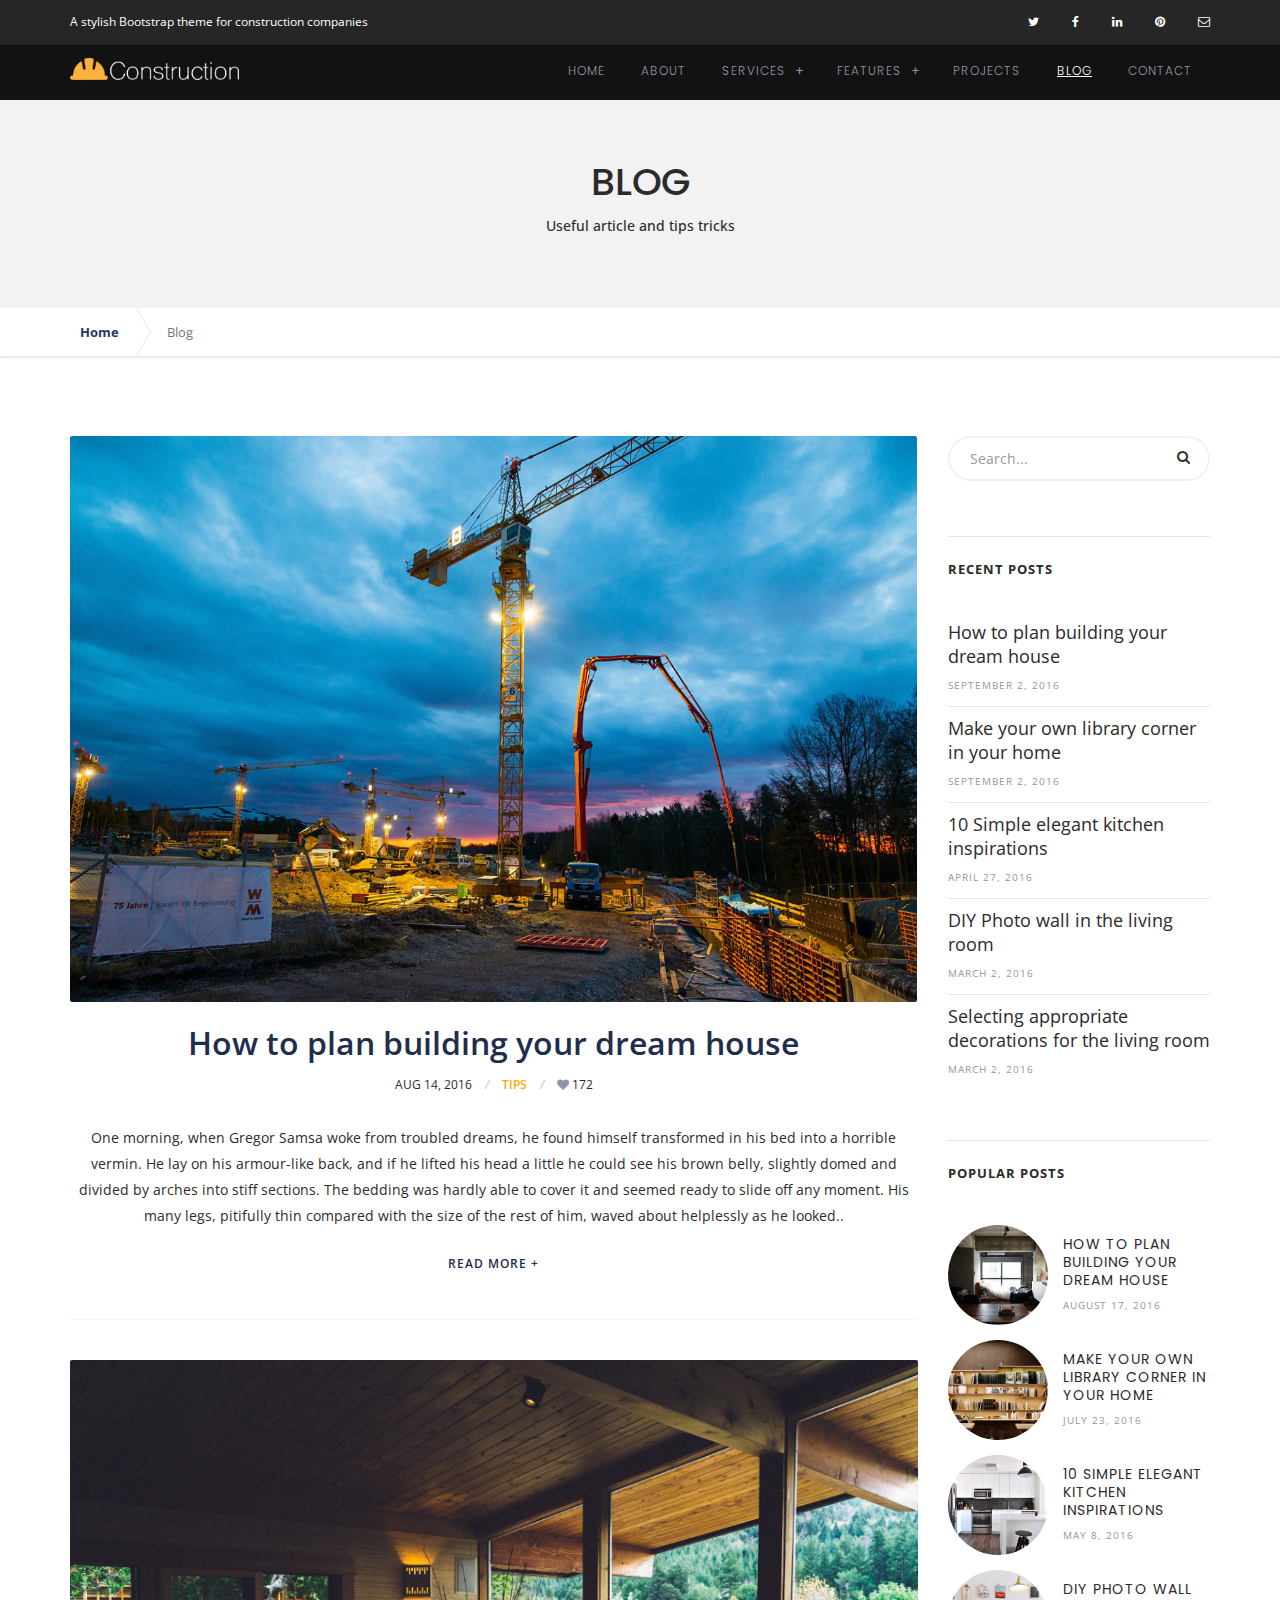
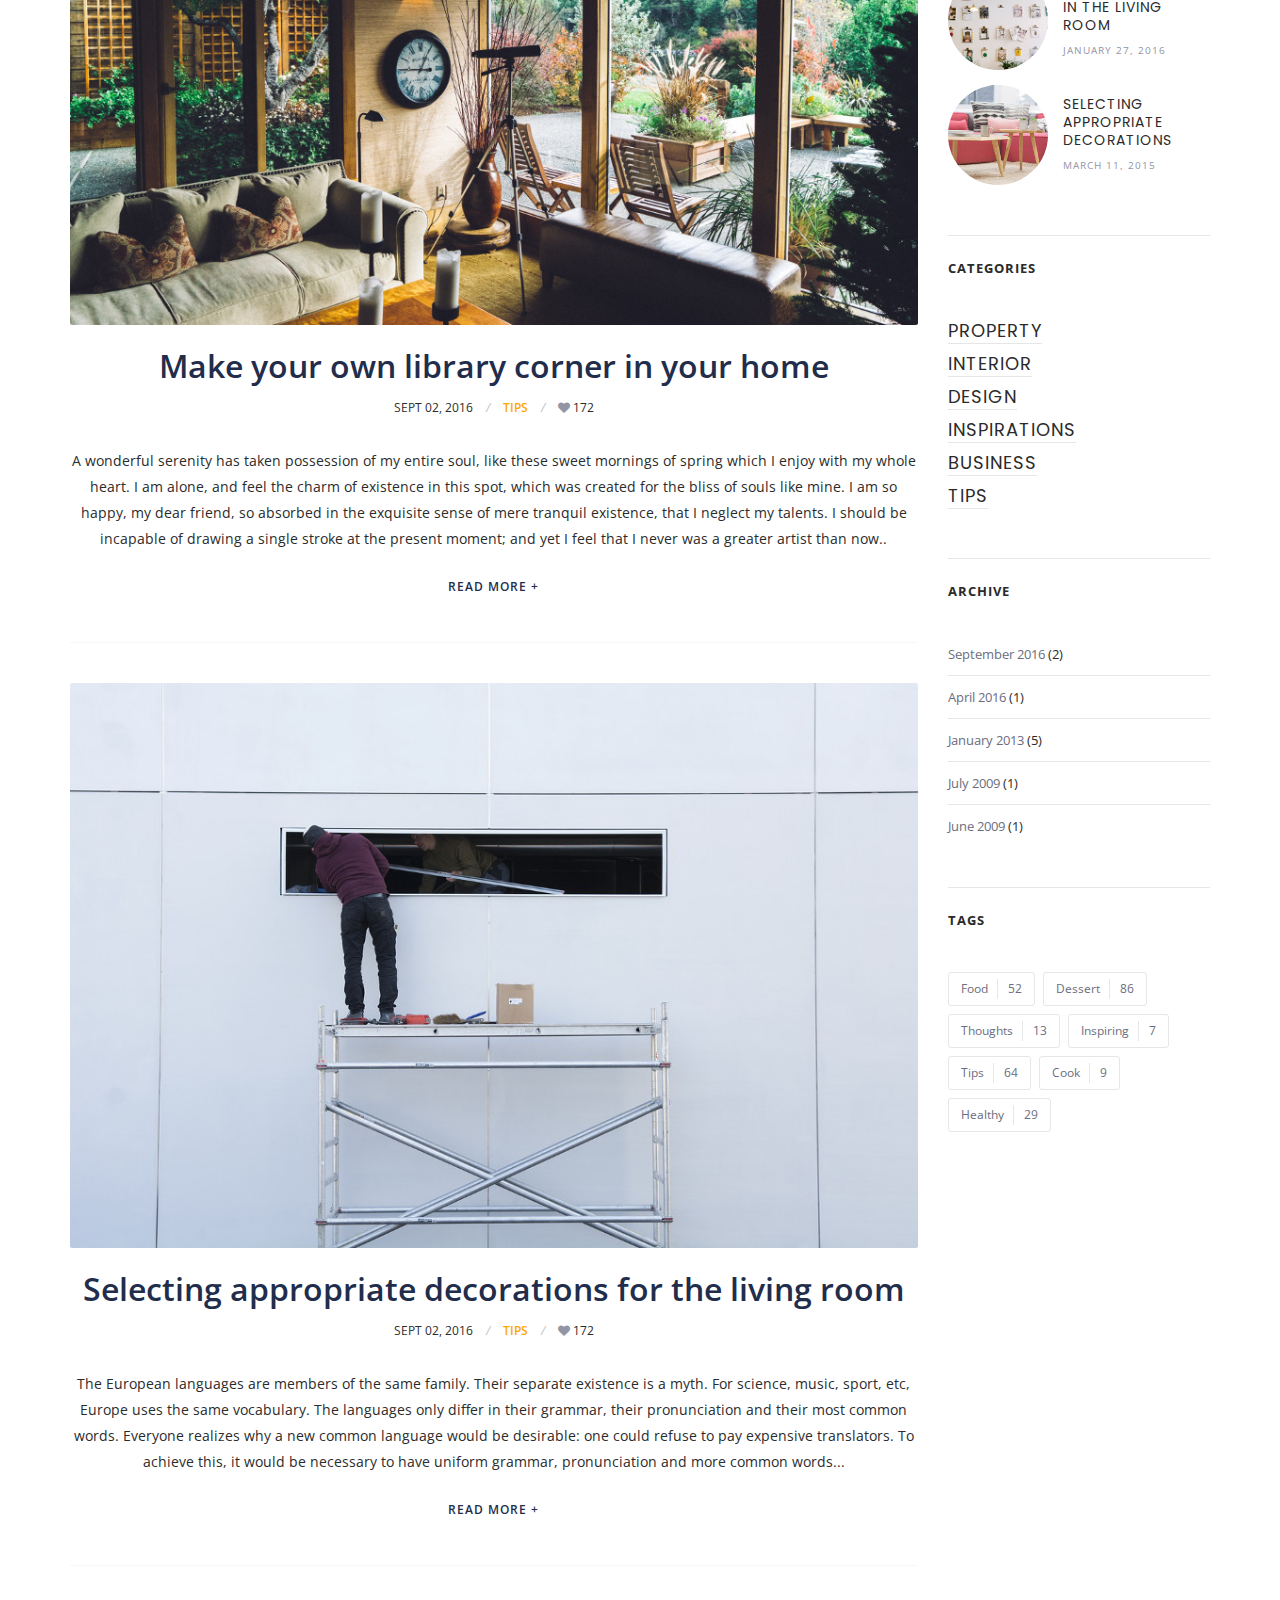
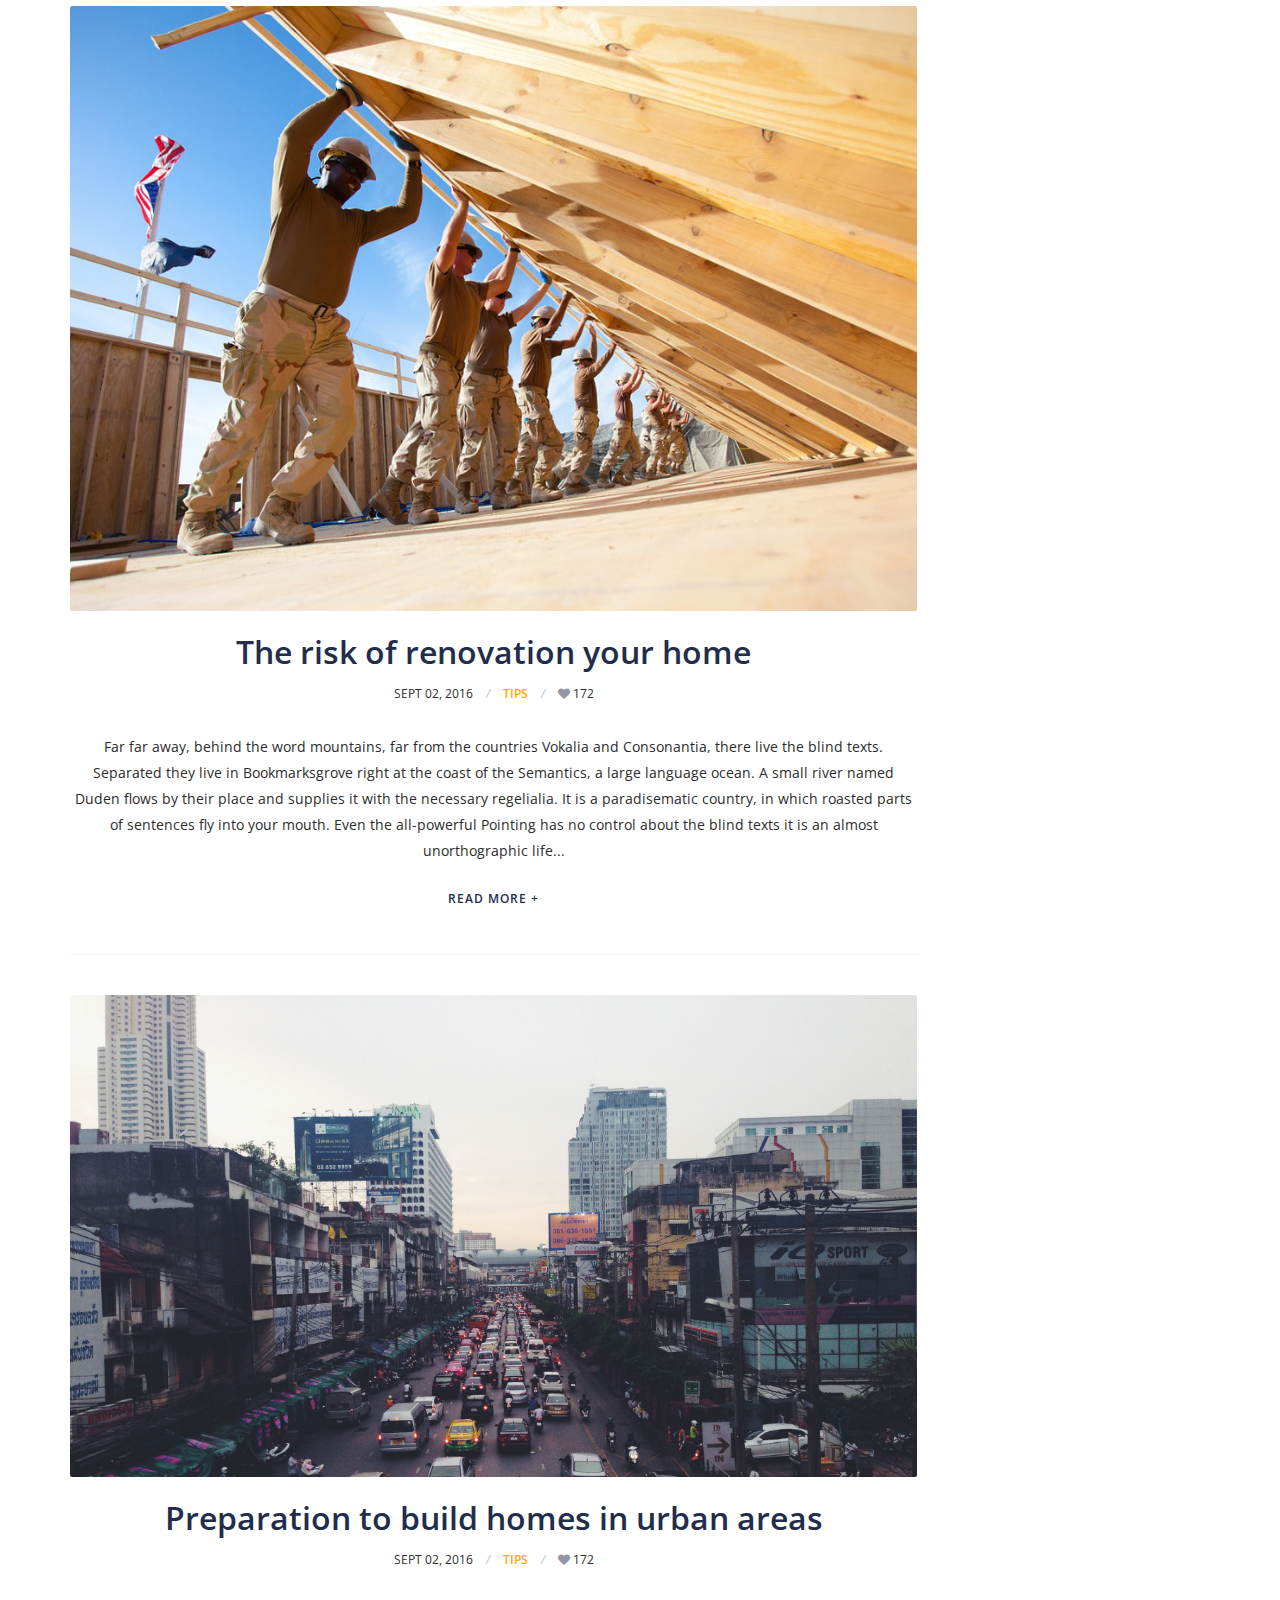
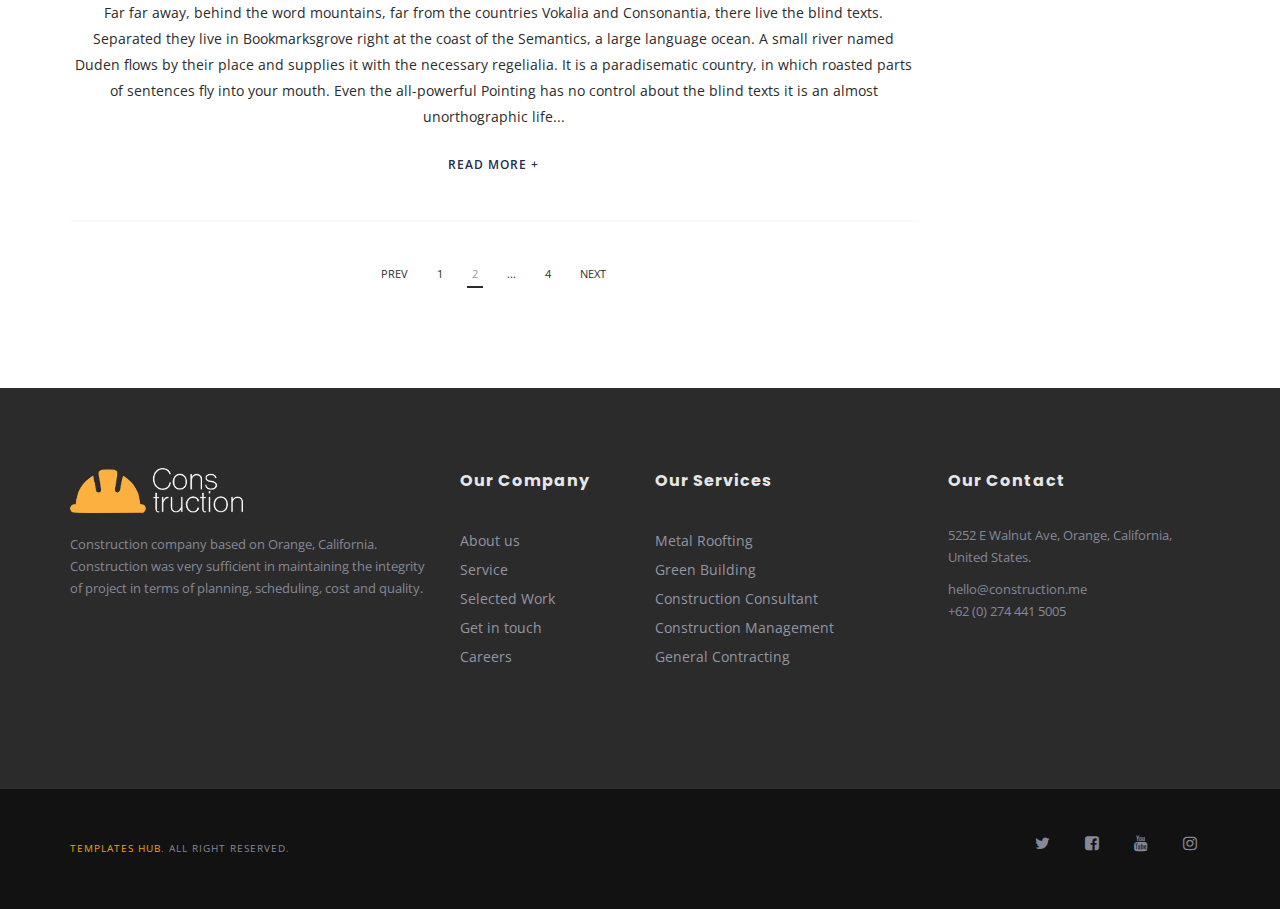
<file: New/blog.html>
<!DOCTYPE html>
<html lang="en">
  
<head>
    <meta charset="utf-8">
    <meta http-equiv="X-UA-Compatible" content="IE=edge">
    <meta name="viewport" content="width=device-width, initial-scale=1">
    <meta name="description" content="construction is awesome bootstrap responsive construction business theme">
    <meta name="keywords" content="construction, business, construction business, responsive, parallax, business theme">
    <meta name="author" content="templateninja">
    <title>Construction</title>

    <!-- Bootstrap -->
    <link href="assets/bootstrap/css/bootstrap.min.css" rel="stylesheet">
    <link href="https://fonts.googleapis.com/css?family=Open+Sans:400,700|Poppins:300,500" rel="stylesheet">
    <link href="assets/css/font-awesome.min.css" rel="stylesheet">
    <link href="assets/css/Pe-icon-7-stroke.css" rel="stylesheet">
    <link href="assets/css/owl.carousel.css" rel="stylesheet">
    <link href="assets/css/owl.theme.css" rel="stylesheet">
    <link href="assets/css/magnific-popup.css" rel="stylesheet">
    <link rel="stylesheet" type="text/css" href="assets/css/style.min.css">

    <!-- HTML5 Shim and Respond.js IE8 support of HTML5 elements and media queries -->
    <!-- WARNING: Respond.js doesn't work if you view the page via file:// -->
    <!--[if lt IE 9]>
      <script src="assets/plugins/html5shiv.min.js"></script>
      <script src="assets/plugins/respond.min.js"></script>
    <![endif]-->
  </head>
  <body id="home">

    <!-- begin:header -->
    <div class="header header-page">
      <!-- begin:topbar -->
      <div id="topbar" class="topbar topbar-page">
        <div class="container">
          <div class="row">
            <div class="col-sm-8">
              <div class="nav-utility">
                <span class="nav-item">A stylish Bootstrap theme for construction companies</span>
              </div><!-- .nav-utility -->
            </div><!-- .col-sm-8 -->
            <div class="col-sm-4 hidden-xs">
              <div class="nav-utility nav-right">
                <a href="#" class="nav-item"><i class="fa fa-twitter"></i></a>
                <a href="#" class="nav-item"><i class="fa fa-facebook"></i></a>
                <a href="#" class="nav-item"><i class="fa fa-linkedin"></i></a>
                <a href="#" class="nav-item"><i class="fa fa-pinterest"></i></a>
                <a href="#" class="nav-item"><i class="fa fa-envelope-o"></i></a>
              </div><!-- .nav-utility -->
            </div><!-- .col-sm-4 -->
          </div><!-- .row -->
        </div><!-- .container -->
      </div><!-- .topbar -->
      <!-- end:topbar -->

      <!-- begin:site-navigation -->
      <div class="site-header-affix-wrapper">
        <header id="masthead" class="site-header header-dark" role="banner">
          <div class="container">
            <div class="row">
              <div class="col-sm-3">
                <div class="site-branding">
                  <h1 class="site-title title-image"><a href="index-2.html" rel="home"><img src="assets/img/img-logo.png" alt="construction business" class="img-responsive"></a></h1>
                </div><!-- .site-branding -->
              </div><!-- .col-sm-3 -->

              <div class="col-sm-9">
                <nav id="site-navigation" class="main-navigation" role="navigation">
                  <button class="menu-toggle" type="button" aria-controls="primary-menu" aria-expanded="false"><span class="pe-7s-menu"></span><span class="sr-only">Primary Menu</span></button>

                  <div class="menu-testing-menu-container">
                    <ul id="primary-menu" class="menu nav-menu" aria-expanded="false">
                      <li class="menu-item"><a href="index-2.html">Home</a></li>
                      <li class="menu-item"><a href="about.html">About</a></li>
                      <li class="menu-item menu-item-has-children" aria-haspopup="true"><a href="#">Services</a>
                        <ul class="sub-menu">
                          <li class="menu-item"><a href="service.html">All Services</a></li>
                          <li class="menu-item"><a href="service-item.html">Construction Consultant</a></li>
                          <li class="menu-item"><a href="service-item.html">General Contracting</a></li>
                          <li class="menu-item"><a href="service-item.html">House Renovation</a></li>
                          <li class="menu-item"><a href="service-item.html">Construction Management</a></li>
                          <li class="menu-item"><a href="service-item.html">Design and Build</a></li>
                        </ul>
                      </li>
                      <li class="menu-item menu-item-has-children" aria-haspopup="true"><a href="#">Features</a>
                        <ul class="sub-menu">
                          <li class="menu-item"><a href="single.html">Single Post</a></li>
                          <li class="menu-item"><a href="single-fullwidth.html">Single Post Full Width</a></li>
                          <li class="menu-item"><a href="page-fullwidth.html">Page Full Width</a></li>
                          <li class="menu-item"><a href="page-sidebar.html">Page With Sidebar</a></li>
                          <li class="menu-item menu-item-has-children" aria-haspopup="true"><a href="#">Shortcodes</a>
                            <ul class="sub-menu">
                              <li class="menu-item"><a href="alert.html">Alert</a></li>
                              <li class="menu-item"><a href="progress.html">Progress Bar</a></li>
                              <li class="menu-item"><a href="social.html">Social Icon</a></li>
                              <li class="menu-item"><a href="button.html">Button &amp; Label</a></li>
                              <li class="menu-item"><a href="accordion.html">Accordion</a></li>
                              <li class="menu-item"><a href="tab.html">Tabs</a></li>
                              <li class="menu-item"><a href="pricing.html">Pricing</a></li>
                            </ul>
                          </li>
                          <li class="menu-item"><a href="typography.html">Typography</a></li>
                          <li class="menu-item"><a href="404.html">Not Found</a></li>
                          <li class="menu-item"><a href="comingsoon.html">Comingsoon</a></li>
                        </ul>
                      </li>
                      <li class="menu-item"><a href="project.html">Projects</a></li>
                      <li class="menu-item current-menu-item"><a href="blog.html">Blog</a></li>
                      <li class="menu-item"><a href="contact.html">Contact</a></li>
                    </ul>
                  </div>
                </nav><!-- #site-navigation -->
              </div><!-- .col-sm-9 -->
            </div><!-- .row -->
          </div><!-- .container -->
        </header><!-- #masthead -->
      </div><!-- .site-header-affix-wrapper -->
      <!-- end:site-navigation -->
    </div><!-- #header -->
    <!-- end:header -->

    <!-- begin:main-title -->
    <div class="main-title block-section padd-40-top padd-60-btm bg-grey">
      <div class="container">
        <div class="row">
          <div class="col-md-8 col-md-offset-2">
            <h1 class="main-title-primary">Blog</h1>
            <h4 class="main-title-secondary">Useful article and tips tricks</h4>
          </div><!-- .col-## -->
        </div><!-- .row -->
      </div><!-- .container -->
    </div><!-- .main-title -->
    <!-- end:main-title -->

    <!-- begin:breadcrumb -->
    <div class="breadcrumbs">
      <div class="container">
        <div class="row">
          <div class="col-md-12">
            <ol class="breadcrumb">
              <li><a href="#">Home</a></li>
              <li class="active">Blog</li>
            </ol>
          </div><!-- .col-md-12 -->
        </div><!-- .row -->
      </div><!-- .container -->
    </div><!-- .site-breadcrumb -->
    <!-- end:breadcrumb -->

    <!-- begin:site-main -->
    <div class="site-main">
      <!-- begin:content-section -->
      <div class="content-section">
        <div class="container">
          <div class="row">
            <div class="col-md-9">
              <div class="entry-content">
                <article class="blog-entry">
                  <a href="#" class="blog-entry-thumbnail">
                    <img src="assets/img/img-content-01.jpg" alt="How to plan building your dream house" class="img-responsive">
                  </a>
                  <div class="blog-entry-header">
                    <h2 class="entry-title entry-title-big"><a href="#" rel="bookmark">How to plan building your dream house</a></h2>
                    <div class="entry-meta">
                      <span class="posted-on">
                        <a href="single.html" rel="bookmark"> <time class="entry-date" datetime="2016-08-14">Aug 14, 2016</time> </a>
                      </span><!-- .posted-on -->
                      <span class="entry-cat">
                        <span class="cat-link"><a href="archive.html">Tips</a></span>
                      </span><!-- .entry-cat -->
                      <span class="entry-like"><a href="#"><i class="fa fa-heart"></i> 172</a></span>
                    </div>
                  </div><!-- .blog-entry-header -->
                  <div class="blog-entry-content text-center">
                    <p>One morning, when Gregor Samsa woke from troubled dreams, he found himself transformed in his bed into a horrible vermin. He lay on his armour-like back, and if he lifted his head a little he could see his brown belly, slightly domed and divided by arches into stiff sections. The bedding was hardly able to cover it and seemed ready to slide off any moment. His many legs, pitifully thin compared with the size of the rest of him, waved about helplessly as he looked..</p>
                    <p><a href="#" class="read-more text-center">Read more +</a></p>
                  </div><!-- .blog-entry-content -->
                </article><!-- .blog-entry -->
                <hr class="marg-40-top marg-40-btm">
                <article class="blog-entry">
                  <a href="#" class="blog-entry-thumbnail">
                    <img src="assets/img/img-service-02.jpg" alt="Make your own library corner in your home" class="img-responsive">
                  </a>
                  <div class="blog-entry-header">
                    <h2 class="entry-title entry-title-big"><a href="#" rel="bookmark">Make your own library corner in your home</a></h2>
                    <div class="entry-meta">
                      <span class="posted-on">
                        <a href="single.html" rel="bookmark"> <time class="entry-date" datetime="2016-09-02">Sept 02, 2016</time> </a>
                      </span><!-- .posted-on -->
                      <span class="entry-cat">
                        <span class="cat-link"><a href="archive.html">Tips</a></span>
                      </span><!-- .entry-cat -->
                      <span class="entry-like"><a href="#"><i class="fa fa-heart"></i> 172</a></span>
                    </div>
                  </div><!-- .blog-entry-header -->
                  <div class="blog-entry-content text-center">
                    <p>A wonderful serenity has taken possession of my entire soul, like these sweet mornings of spring which I enjoy with my whole heart. I am alone, and feel the charm of existence in this spot, which was created for the bliss of souls like mine. I am so happy, my dear friend, so absorbed in the exquisite sense of mere tranquil existence, that I neglect my talents. I should be incapable of drawing a single stroke at the present moment; and yet I feel that I never was a greater artist than now..</p>
                    <p><a href="#" class="read-more text-center">Read more +</a></p>
                  </div><!-- .blog-entry-content -->
                </article><!-- .blog-entry -->
                <hr class="marg-40-top marg-40-btm">
                <article class="blog-entry">
                  <a href="#" class="blog-entry-thumbnail">
                    <img src="assets/img/img-service-01.jpg" alt="Selecting appropriate decorations for the living room" class="img-responsive">
                  </a>
                  <div class="blog-entry-header">
                    <h2 class="entry-title entry-title-big"><a href="#" rel="bookmark">Selecting appropriate decorations for the living room</a></h2>
                    <div class="entry-meta">
                      <span class="posted-on">
                        <a href="single.html" rel="bookmark"> <time class="entry-date" datetime="2016-09-02">Sept 02, 2016</time> </a>
                      </span><!-- .posted-on -->
                      <span class="entry-cat">
                        <span class="cat-link"><a href="archive.html">Tips</a></span>
                      </span><!-- .entry-cat -->
                      <span class="entry-like"><a href="#"><i class="fa fa-heart"></i> 172</a></span>
                    </div>
                  </div><!-- .blog-entry-header -->
                  <div class="blog-entry-content text-center">
                    <p>The European languages are members of the same family. Their separate existence is a myth. For science, music, sport, etc, Europe uses the same vocabulary. The languages only differ in their grammar, their pronunciation and their most common words. Everyone realizes why a new common language would be desirable: one could refuse to pay expensive translators. To achieve this, it would be necessary to have uniform grammar, pronunciation and more common words...</p>
                    <p><a href="#" class="read-more text-center">Read more +</a></p>
                  </div><!-- .blog-entry-content -->
                </article><!-- .blog-entry -->
                <hr class="marg-40-top marg-40-btm">
                <article class="blog-entry">
                  <a href="#" class="blog-entry-thumbnail">
                    <img src="assets/img/img-content-04.jpg" alt="The risk of renovation your home" class="img-responsive">
                  </a>
                  <div class="blog-entry-header">
                    <h2 class="entry-title entry-title-big"><a href="#" rel="bookmark">The risk of renovation your home</a></h2>
                    <div class="entry-meta">
                      <span class="posted-on">
                        <a href="single.html" rel="bookmark"> <time class="entry-date" datetime="2016-09-02">Sept 02, 2016</time> </a>
                      </span><!-- .posted-on -->
                      <span class="entry-cat">
                        <span class="cat-link"><a href="archive.html">Tips</a></span>
                      </span><!-- .entry-cat -->
                      <span class="entry-like"><a href="#"><i class="fa fa-heart"></i> 172</a></span>
                    </div>
                  </div><!-- .blog-entry-header -->
                  <div class="blog-entry-content text-center">
                    <p>Far far away, behind the word mountains, far from the countries Vokalia and Consonantia, there live the blind texts. Separated they live in Bookmarksgrove right at the coast of the Semantics, a large language ocean. A small river named Duden flows by their place and supplies it with the necessary regelialia. It is a paradisematic country, in which roasted parts of sentences fly into your mouth. Even the all-powerful Pointing has no control about the blind texts it is an almost unorthographic life...</p>
                    <p><a href="#" class="read-more text-center">Read more +</a></p>
                  </div><!-- .blog-entry-content -->
                </article><!-- .blog-entry -->
                <hr class="marg-40-top marg-40-btm">
                <article class="blog-entry">
                  <a href="#" class="blog-entry-thumbnail">
                    <img src="assets/img/img-post-content-04.jpg" alt="Preparation to build homes in urban areas" class="img-responsive">
                  </a>
                  <div class="blog-entry-header">
                    <h2 class="entry-title entry-title-big"><a href="#" rel="bookmark">Preparation to build homes in urban areas</a></h2>
                    <div class="entry-meta">
                      <span class="posted-on">
                        <a href="single.html" rel="bookmark"> <time class="entry-date" datetime="2016-09-02">Sept 02, 2016</time> </a>
                      </span><!-- .posted-on -->
                      <span class="entry-cat">
                        <span class="cat-link"><a href="archive.html">Tips</a></span>
                      </span><!-- .entry-cat -->
                      <span class="entry-like"><a href="#"><i class="fa fa-heart"></i> 172</a></span>
                    </div>
                  </div><!-- .blog-entry-header -->
                  <div class="blog-entry-content text-center">
                    <p>Far far away, behind the word mountains, far from the countries Vokalia and Consonantia, there live the blind texts. Separated they live in Bookmarksgrove right at the coast of the Semantics, a large language ocean. A small river named Duden flows by their place and supplies it with the necessary regelialia. It is a paradisematic country, in which roasted parts of sentences fly into your mouth. Even the all-powerful Pointing has no control about the blind texts it is an almost unorthographic life...</p>
                    <p><a href="#" class="read-more text-center">Read more +</a></p>
                  </div><!-- .blog-entry-content -->
                </article><!-- .blog-entry -->
                <hr class="marg-40-top marg-40-btm">
              </div><!-- .entry-content -->
              <!-- begin:pagination -->
              <nav class="navigation pagination text-center" role="navigation">
                <h2 class="screen-reader-text">Posts navigation</h2>
                <div class="nav-links">
                  <a class="prev page-numbers" href="#">Prev</a>
                  <a class="page-numbers" href="#">1</a>
                  <span class="page-numbers current">2</span>
                  <span class="page-numbers dots">...</span>
                  <a class="page-numbers" href="#">4</a>
                  <a class="next page-numbers" href="#">Next</a>
                </div><!-- .nav-links -->
              </nav>
              <!-- end:pagiantion -->
            </div><!-- .col-## -->
            <div class="col-md-3">
              <div class="sidebar site-sidebar">
                <section id="search" class="widget widget_search">
                  <form class="search-form">
                    <div class="form-group">
                      <label for="search" class="sr-only">Search</label>
                      <input type="text" class="form-control search-field" placeholder="Search...">
                    </div><!-- .form-group -->
                    <button type="submit" class="btn btn-default search-submit"><i class="fa fa-search"></i></button>
                  </form>
                </section><!-- .widget_search -->

                <section id="recent-posts" class="widget widget_recent_entries">
                  <h2 class="widget-title">Recent Posts</h2>
                  <ul>
                    <li>
                      <a href="#">How to plan building your dream house</a>
                      <span class="post-date">September 2, 2016</span>
                    </li>
                    <li>
                      <a href="#">Make your own library corner in your home</a>
                      <span class="post-date">September 2, 2016</span>
                    </li>
                    <li>
                      <a href="#">10 Simple elegant kitchen inspirations</a>
                      <span class="post-date">April 27, 2016</span>
                    </li>
                    <li>
                      <a href="#">DIY Photo wall in the living room</a>
                      <span class="post-date">March 2, 2016</span>
                    </li>
                    <li>
                      <a href="#">Selecting appropriate decorations for the living room</a>
                      <span class="post-date">March 2, 2016</span>
                    </li>
                  </ul>
                </section><!-- widget_recent_entries -->

                <section class="widget widget_popular_entries">
                  <h2 class="widget-title"><span>Popular Posts</span></h2>
                  <ul>
                    <li>
                      <a href="single.html" class="popular-entry-thumbnail">
                        <img src="assets/img/img-blog-01.jpg" alt="How to plan building your dream house">
                      </a>
                      <span class="popular-entry-title">
                        <a href="single.html" rel="bookmark" class="popular-entry-title-link">How to plan building your dream house</a>
                        <span class="popular-entry-date">August 17, 2016</span>
                      </span>
                    </li>
                    <li>
                      <a href="single.html" class="popular-entry-thumbnail">
                        <img src="assets/img/img-blog-02.jpg" alt="Make your own library corner in your home">
                      </a>
                      <span class="popular-entry-title">
                        <a href="single.html" rel="bookmark" class="popular-entry-title-link">Make your own library corner in your home</a>
                        <span class="popular-entry-date">July 23, 2016</span>
                      </span>
                    </li>
                    <li>
                      <a href="single.html" class="popular-entry-thumbnail">
                        <img src="assets/img/img-blog-03.jpg" alt="10 Simple elegant kitchen inspirations">
                      </a>
                      <span class="popular-entry-title">
                        <a href="single.html" rel="bookmark" class="popular-entry-title-link">10 Simple elegant kitchen inspirations</a>
                        <span class="popular-entry-date">May 8, 2016</span>
                      </span>
                    </li>
                    <li>
                      <a href="single.html" class="popular-entry-thumbnail">
                        <img src="assets/img/img-blog-04.jpg" alt="DIY Photo wall in the living room">
                      </a>
                      <span class="popular-entry-title">
                        <a href="single.html" rel="bookmark" class="popular-entry-title-link">DIY Photo wall in the living room</a>
                        <span class="popular-entry-date">January 27, 2016</span>
                      </span>
                    </li>
                    <li>
                      <a href="single.html" class="popular-entry-thumbnail">
                        <img src="assets/img/img-blog-05.jpg" alt="Selecting appropriate decorations">
                      </a>
                      <span class="popular-entry-title">
                        <a href="single.html" rel="bookmark" class="popular-entry-title-link">Selecting appropriate decorations</a>
                        <span class="popular-entry-date">March 11, 2015</span>
                      </span>
                    </li>
                  </ul>
                </section><!-- .widget_popular_entries -->

                <section class="widget widget_categories">
                  <h2 class="widget-title"><span>Categories</span></h2>
                  <ul>
                    <li><a href="archive.html">Property</a></li>
                    <li><a href="archive.html">Interior</a></li>
                    <li><a href="archive.html">Design</a></li>
                    <li><a href="archive.html">Inspirations</a></li>
                    <li><a href="archive.html">Business</a></li>
                    <li><a href="archive.html">Tips</a></li>
                  </ul>
                </section><!-- .widget_categories -->

                <section id="archive" class="widget widget_archive">
                  <h2 class="widget-title">Archive</h2>
                  <ul>
                    <li><a href="archive.html">September 2016</a>&nbsp;(2)</li>
                    <li><a href="archive.html">April 2016</a>&nbsp;(1)</li>
                    <li><a href="archive.html">January 2013</a>&nbsp;(5)</li>
                    <li><a href="archive.html">July 2009</a>&nbsp;(1)</li>
                    <li><a href="archive.html">June 2009</a>&nbsp;(1)</li>
                  </ul>
                </section><!-- .widget_archive -->

                <section class="widget widget_tag_cloud">
                  <h2 class="widget-title"><span>Tags</span></h2>
                  <div class="tagcloud">
                    <a href="#">food <span>52</span></a> <a href="#">dessert <span>86</span></a>
                    <a href="#">thoughts <span>13</span></a> <a href="#">inspiring <span>7</span></a>
                    <a href="#">tips <span>64</span></a> <a href="#">cook <span>9</span></a> <a href="#">healthy <span>29</span></a>
                  </div>
                </section><!-- .widget_tag_cloud -->
              </div><!-- .sidebar -->
            </div><!-- .col-## -->
          </div><!-- .row -->
        </div><!-- .container -->
      </div><!-- .content-section -->
      <!-- end:content-section -->
    </div><!-- .site-main -->
    <!-- end:site-main -->

  	<!-- begin:footer -->
    <footer id="colophon" class="site-footer bg-black" role="contentinfo">
      <div class="container">
        <div class="row">
          <div class="col-md-4 col-sm-6">
            <section class="widget">
              <img src="assets/img/img-logo-footer.png" alt="bootstrap theme for construction companies" class="img-responsive marg-20-btm marg-20-top">
              <p>Construction company based on Orange, California. Construction was very sufficient in maintaining the integrity of project in terms of planning, scheduling, cost and quality.</p>
            </section><!-- .widget -->
          </div><!-- .col-## -->

          <div class="col-md-2 col-sm-6">
            <section class="widget">
              <h3 class="widget-title">Our Company</h3>
              <ul>
                <li><a href="#">About us</a></li>
                <li><a href="#">Service</a></li>
                <li><a href="#">Selected Work</a></li>
                <li><a href="#">Get in touch</a></li>
                <li><a href="#">Careers</a></li>
              </ul>
            </section><!-- .widget -->
          </div><!-- .col-## -->

          <div class="col-md-3 col-sm-6">
            <section class="widget">
              <h3 class="widget-title">Our Services</h3>
              <ul>
                <li><a href="#">Metal Roofting</a></li>
                <li><a href="#">Green Building</a></li>
                <li><a href="#">Construction Consultant</a></li>
                <li><a href="#">Construction Management</a></li>
                <li><a href="#">General Contracting</a></li>
              </ul>
            </section><!-- .widget -->
          </div><!-- .col-## -->

          <div class="col-md-3 col-sm-6">
            <section class="widget">
              <h3 class="widget-title">Our Contact</h3>
              <p>5252 E Walnut Ave, Orange, California, United States.</p>
              <p>hello@construction.me<br>+62 (0) 274 441 5005</p>
            </section>
          </div><!-- .col-## -->
        </div><!-- .row -->
      </div><!-- .container -->
    </footer><!-- #colophon -->
    <!-- end:footer -->

    <!-- begin:copyright -->
    <section id="copyright" class="copyright bg-black">
      <div class="container">
        <div class="row">
          <div class="col-sm-6 copy-left">
             <p><a target="_blank" href="https://www.templateshub.net">Templates Hub</a>. All Right Reserved.</p>
          </div><!-- .col-sm-6 -->

          <div class="col-sm-6 copy-right">
            <ul class="social-icon">
              <li><a href="#" target="_blank" class="icon-twitter"><i class="fa fa-twitter"></i></a></li>
              <li><a href="#" target="_blank" class="icon-facebook"><i class="fa fa-facebook-square"></i></a></li>
              <li><a href="#" target="_blank" class="icon-youtube"><i class="fa fa-youtube"></i></a></li>
              <li><a href="#" target="_blank" class="icon-instagram"><i class="fa fa-instagram"></i></a></li>
            </ul>
          </div><!-- .col-sm-6 -->
        </div><!-- .row -->
      </div><!-- .container -->
    </section><!-- #copyright -->
    <!-- begin:copyright -->


    <!-- jQuery (necessary for Bootstrap's JavaScript plugins) -->
    <script src="assets/plugins/jquery.min.js"></script>
    <!-- Include all compiled plugins (below), or include individual files as needed -->
    <script src="assets/bootstrap/js/bootstrap.min.js"></script>
    <script src="assets/plugins/parallax.min.js"></script>
    <script src="assets/js/navigation.js"></script>
    <script src="assets/plugins/jquery.easing.js"></script>
    <script src="assets/plugins/jquery.magnific-popup.min.js"></script>
    <script src="assets/plugins/imagesloaded.pkgd.min.js"></script>
    <script src="assets/plugins/isotope.pkgd.min.js"></script>
    <script src="assets/plugins/owl.carousel.min.js"></script>
    <script src="assets/js/script.min.js"></script>
  </body>

</html>
</file>
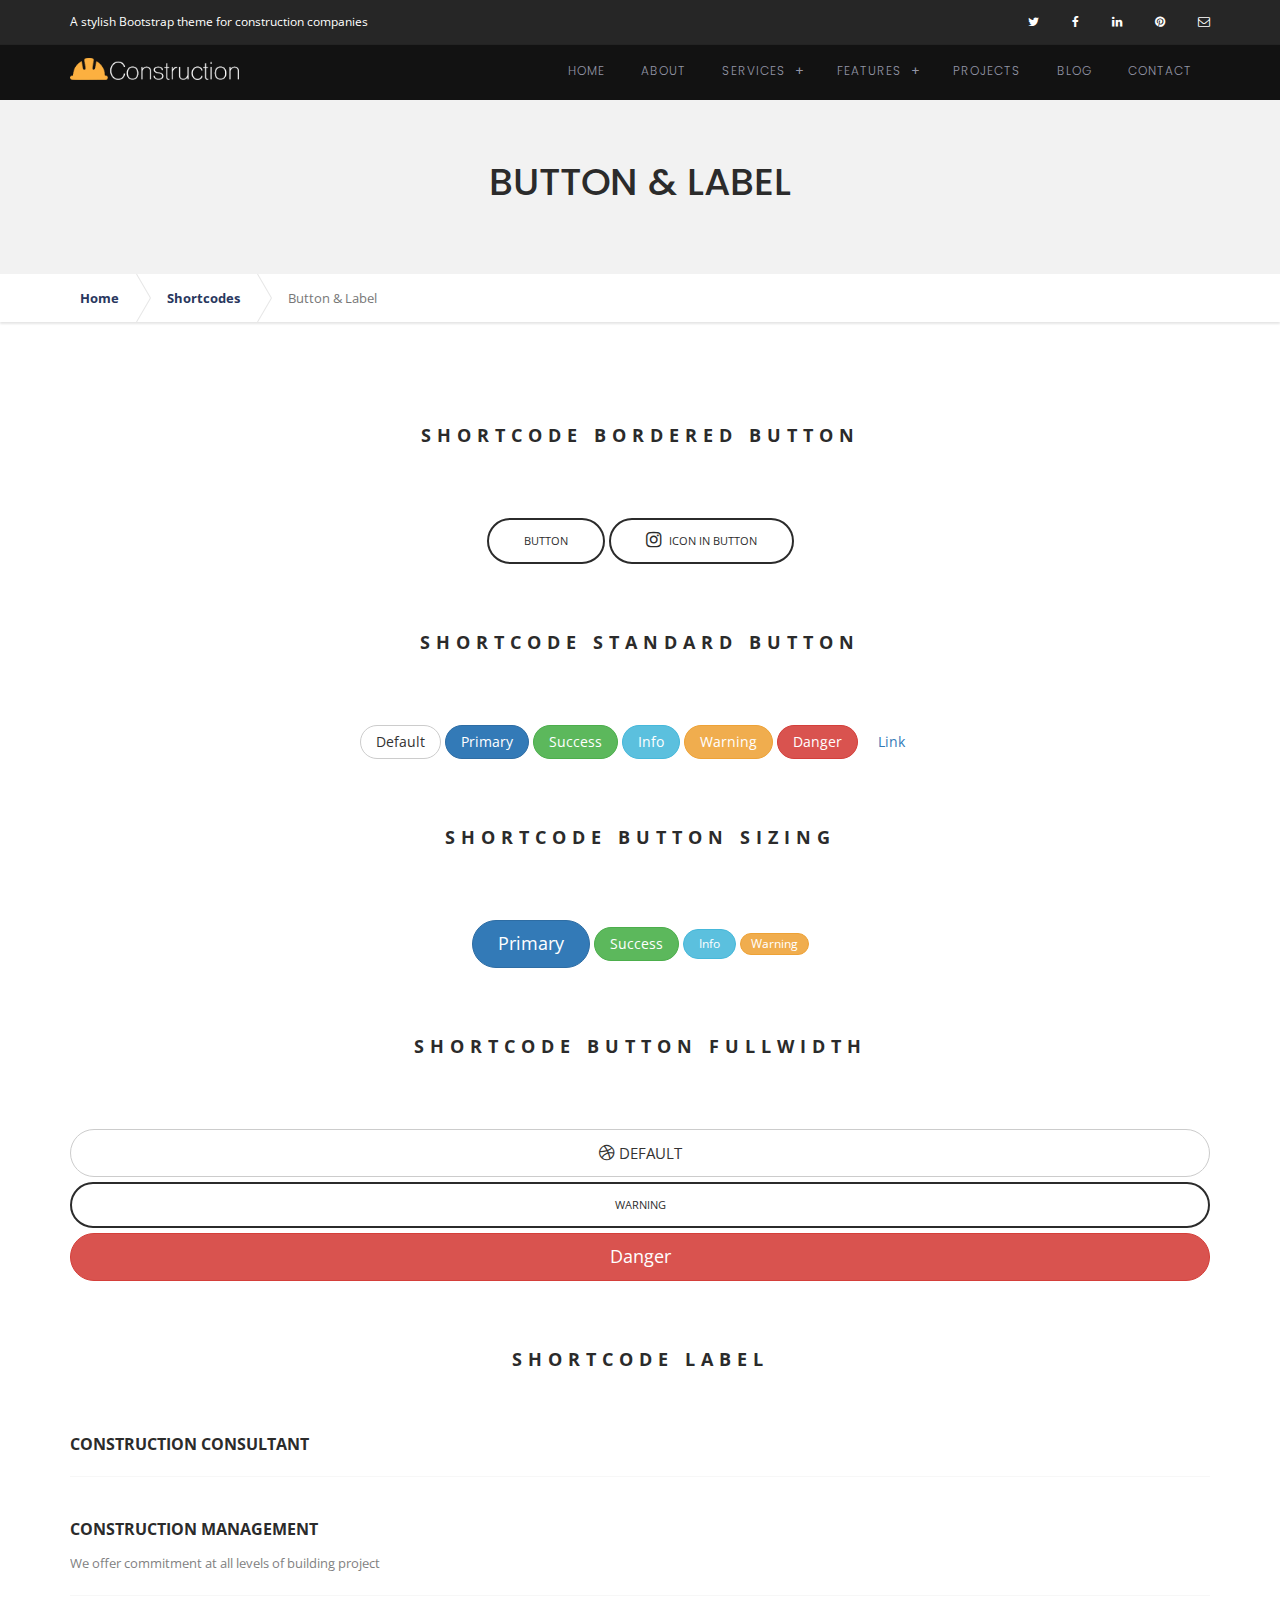
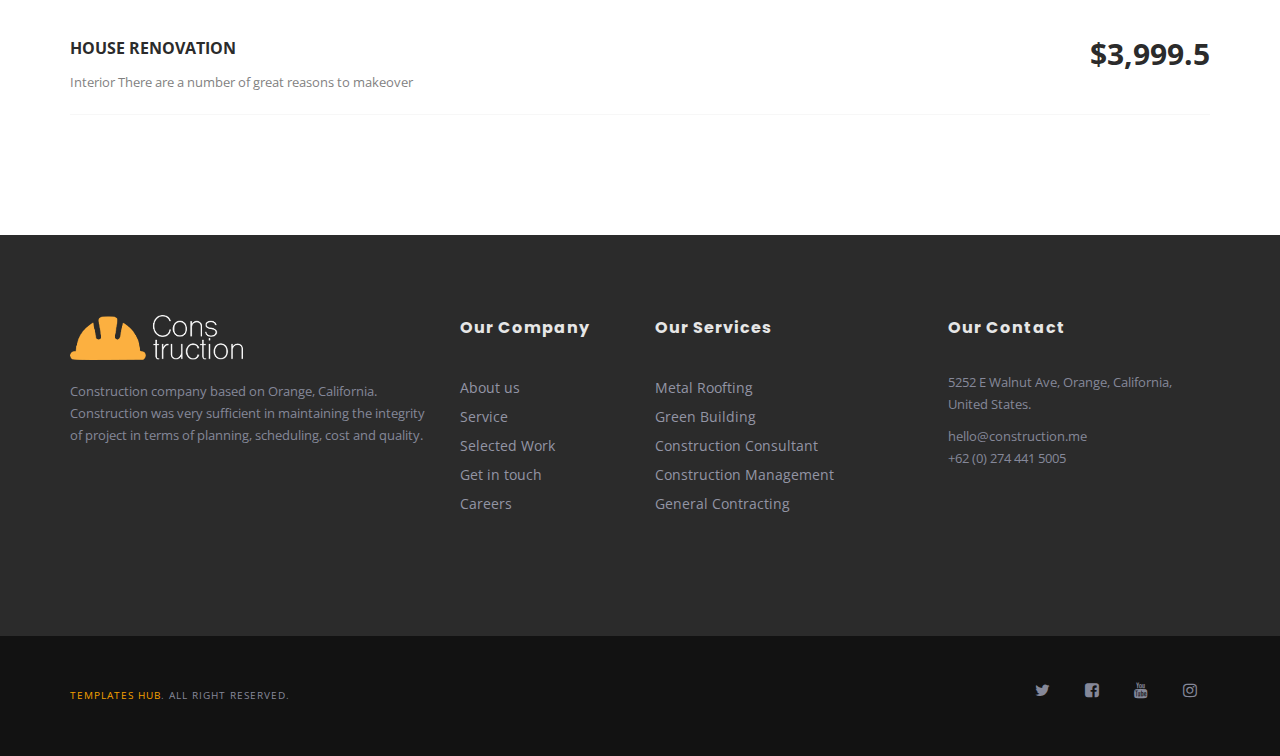
<file: New/button.html>
<!DOCTYPE html>
<html lang="en">
  
<head>
    <meta charset="utf-8">
    <meta http-equiv="X-UA-Compatible" content="IE=edge">
    <meta name="viewport" content="width=device-width, initial-scale=1">
    <meta name="description" content="construction is awesome bootstrap responsive construction business theme">
    <meta name="keywords" content="construction, business, construction business, responsive, parallax, business theme">
    <meta name="author" content="templateninja">
    <title>Construction</title>

    <!-- Bootstrap -->
    <link href="assets/bootstrap/css/bootstrap.min.css" rel="stylesheet">
    <link href="https://fonts.googleapis.com/css?family=Open+Sans:400,700|Poppins:300,500" rel="stylesheet">
    <link href="assets/css/font-awesome.min.css" rel="stylesheet">
    <link href="assets/css/Pe-icon-7-stroke.css" rel="stylesheet">
    <link href="assets/css/owl.carousel.css" rel="stylesheet">
    <link href="assets/css/owl.theme.css" rel="stylesheet">
    <link href="assets/css/magnific-popup.css" rel="stylesheet">
    <link rel="stylesheet" type="text/css" href="assets/css/style.min.css">

    <!-- HTML5 Shim and Respond.js IE8 support of HTML5 elements and media queries -->
    <!-- WARNING: Respond.js doesn't work if you view the page via file:// -->
    <!--[if lt IE 9]>
      <script src="assets/plugins/html5shiv.min.js"></script>
      <script src="assets/plugins/respond.min.js"></script>
    <![endif]-->
  </head>
  <body id="home">

    <!-- begin:header -->
    <div class="header header-page">
      <!-- begin:topbar -->
      <div id="topbar" class="topbar topbar-page">
        <div class="container">
          <div class="row">
            <div class="col-sm-8">
              <div class="nav-utility">
                <span class="nav-item">A stylish Bootstrap theme for construction companies</span>
              </div><!-- .nav-utility -->
            </div><!-- .col-sm-8 -->
            <div class="col-sm-4 hidden-xs">
              <div class="nav-utility nav-right">
                <a href="#" class="nav-item"><i class="fa fa-twitter"></i></a>
                <a href="#" class="nav-item"><i class="fa fa-facebook"></i></a>
                <a href="#" class="nav-item"><i class="fa fa-linkedin"></i></a>
                <a href="#" class="nav-item"><i class="fa fa-pinterest"></i></a>
                <a href="#" class="nav-item"><i class="fa fa-envelope-o"></i></a>
              </div><!-- .nav-utility -->
            </div><!-- .col-sm-4 -->
          </div><!-- .row -->
        </div><!-- .container -->
      </div><!-- .topbar -->
      <!-- end:topbar -->

      <!-- begin:site-navigation -->
      <div class="site-header-affix-wrapper">
        <header id="masthead" class="site-header header-dark" role="banner">
          <div class="container">
            <div class="row">
              <div class="col-sm-3">
                <div class="site-branding">
                  <h1 class="site-title title-image"><a href="index-2.html" rel="home"><img src="assets/img/img-logo.png" alt="construction business" class="img-responsive"></a></h1>
                </div><!-- .site-branding -->
              </div><!-- .col-sm-3 -->

              <div class="col-sm-9">
                <nav id="site-navigation" class="main-navigation" role="navigation">
                  <button class="menu-toggle" type="button" aria-controls="primary-menu" aria-expanded="false"><span class="pe-7s-menu"></span><span class="sr-only">Primary Menu</span></button>

                  <div class="menu-testing-menu-container">
                    <ul id="primary-menu" class="menu nav-menu" aria-expanded="false">
                      <li class="menu-item"><a href="index-2.html">Home</a></li>
                      <li class="menu-item"><a href="about.html">About</a></li>
                      <li class="menu-item menu-item-has-children" aria-haspopup="true"><a href="#">Services</a>
                        <ul class="sub-menu">
                          <li class="menu-item"><a href="service.html">All Services</a></li>
                          <li class="menu-item"><a href="service-item.html">Construction Consultant</a></li>
                          <li class="menu-item"><a href="service-item.html">General Contracting</a></li>
                          <li class="menu-item"><a href="service-item.html">House Renovation</a></li>
                          <li class="menu-item"><a href="service-item.html">Construction Management</a></li>
                          <li class="menu-item"><a href="service-item.html">Design and Build</a></li>
                        </ul>
                      </li>
                      <li class="menu-item menu-item-has-children" aria-haspopup="true"><a href="#">Features</a>
                        <ul class="sub-menu">
                          <li class="menu-item"><a href="single.html">Single Post</a></li>
                          <li class="menu-item"><a href="single-fullwidth.html">Single Post Full Width</a></li>
                          <li class="menu-item"><a href="page-fullwidth.html">Page Full Width</a></li>
                          <li class="menu-item"><a href="page-sidebar.html">Page With Sidebar</a></li>
                          <li class="menu-item menu-item-has-children" aria-haspopup="true"><a href="#">Shortcodes</a>
                            <ul class="sub-menu">
                              <li class="menu-item"><a href="alert.html">Alert</a></li>
                              <li class="menu-item"><a href="progress.html">Progress Bar</a></li>
                              <li class="menu-item"><a href="social.html">Social Icon</a></li>
                              <li class="menu-item current-menu-item"><a href="button.html">Button &amp; Label</a></li>
                              <li class="menu-item"><a href="accordion.html">Accordion</a></li>
                              <li class="menu-item"><a href="tab.html">Tabs</a></li>
                              <li class="menu-item"><a href="pricing.html">Pricing</a></li>
                            </ul>
                          </li>
                          <li class="menu-item"><a href="typography.html">Typography</a></li>
                          <li class="menu-item"><a href="404.html">Not Found</a></li>
                          <li class="menu-item"><a href="comingsoon.html">Comingsoon</a></li>
                        </ul>
                      </li>
                      <li class="menu-item"><a href="project.html">Projects</a></li>
                      <li class="menu-item"><a href="blog.html">Blog</a></li>
                      <li class="menu-item"><a href="contact.html">Contact</a></li>
                    </ul>
                  </div>
                </nav><!-- #site-navigation -->
              </div><!-- .col-sm-9 -->
            </div><!-- .row -->
          </div><!-- .container -->
        </header><!-- #masthead -->
      </div><!-- .site-header-affix-wrapper -->
      <!-- end:site-navigation -->
    </div><!-- #header -->
    <!-- end:header -->

    <!-- begin:main-title -->
    <div class="main-title block-section padd-40-top padd-60-btm bg-grey">
      <div class="container">
        <div class="row">
          <div class="col-md-8 col-md-offset-2">
            <h1 class="main-title-primary">Button & label</h1>
          </div><!-- .col-## -->
        </div><!-- .row -->
      </div><!-- .container -->
    </div><!-- .main-title -->
    <!-- end:main-title -->

    <!-- begin:breadcrumb -->
    <div class="breadcrumbs">
      <div class="container">
        <div class="row">
          <div class="col-md-12">
            <ol class="breadcrumb">
              <li><a href="#">Home</a></li>
              <li><a href="#">Shortcodes</a></li>
              <li class="active">Button & Label</li>
            </ol>
          </div><!-- .col-md-12 -->
        </div><!-- .row -->
      </div><!-- .container -->
    </div><!-- .site-breadcrumb -->
    <!-- end:breadcrumb -->

    <!-- begin:site-main -->
    <div class="site-main">
      <!-- begin:content-section -->
      <div class="content-section">
        <div class="container">
          <div class="row">
            <div class="col-md-12">
              <div class="entry-content">
                <article class="blog-entry">
                  <div class="blog-entry-content">
                    <div class="section-title">
                      <h3>Shortcode Bordered Button</h3>
                    </div>
                    <p class="text-center">
                      <input type="button" class="button" value="button">
                      <a href="#" class="button"><i class="fa fa-instagram"></i> Icon in button</a>
                    </p>

                    <div class="section-title marg-60-top">
                      <h3>Shortcode Standard Button</h3>
                    </div>
                    <p class="text-center">
                      <button type="button" class="btn btn-default">Default</button>
                      <button type="button" class="btn btn-primary">Primary</button>
                      <button type="button" class="btn btn-success">Success</button>
                      <button type="button" class="btn btn-info">Info</button>
                      <button type="button" class="btn btn-warning">Warning</button>
                      <button type="button" class="btn btn-danger">Danger</button>
                      <button type="button" class="btn btn-link">Link</button>
                    </p>

                    <div class="section-title marg-60-top">
                      <h3>Shortcode Button Sizing</h3>
                    </div>
                    <p class="text-center">
                      <button type="button" class="btn btn-primary btn-lg">Primary</button>
                      <button type="button" class="btn btn-success">Success</button>
                      <button type="button" class="btn btn-info btn-sm">Info</button>
                      <button type="button" class="btn btn-warning btn-xs">Warning</button>
                    </p>

                    <div class="section-title marg-60-top">
                      <h3>Shortcode Button Fullwidth</h3>
                    </div>
                    <p class="text-center">
                      <button type="button" class="btn btn-default btn-block btn-lg"><i class="fa fa-dribbble"></i> <small>DEFAULT</small></button>
                      <button type="button" class="button btn-block">Warning</button>
                      <button type="button" class="btn btn-danger btn-block btn-lg">Danger</button>
                    </p>

                    <div class="section-title marg-60-top">
                      <h3>Shortcode Label</h3>
                    </div>
                    <div class="marg-40-btm">
                      <h6 class="text-uppercase text-bold">Construction Consultant</h6>
                      <hr>
                    </div>
                    <div class="marg-40-btm">
                      <h6 class="text-uppercase text-bold">Construction Management</h6>
                      <span class="fade-06">We offer commitment at all levels of building project</span>
                      <hr>
                    </div>
                    <div class="marg-40-btm">
                      <span class="pull-right text-bold text-big">$3,999.5</span>
                      <h6 class="text-uppercase text-bold">House Renovation</h6>
                      <span class="fade-06">Interior There are a number of great reasons to makeover</span>
                      <hr>
                    </div>
                  </div><!-- .blog-entry-content -->
                </article><!-- .blog-entry -->

              </div><!-- .entry-content -->
            </div><!-- .col-## -->
          </div><!-- .row -->
        </div><!-- .container -->
      </div><!-- .content-section -->
      <!-- end:content-section -->
    </div><!-- .site-main -->
    <!-- end:site-main -->

  	<!-- begin:footer -->
    <footer id="colophon" class="site-footer bg-black" role="contentinfo">
      <div class="container">
        <div class="row">
          <div class="col-md-4 col-sm-6">
            <section class="widget">
              <img src="assets/img/img-logo-footer.png" alt="bootstrap theme for construction companies" class="img-responsive marg-20-btm marg-20-top">
              <p>Construction company based on Orange, California. Construction was very sufficient in maintaining the integrity of project in terms of planning, scheduling, cost and quality.</p>
            </section><!-- .widget -->
          </div><!-- .col-## -->

          <div class="col-md-2 col-sm-6">
            <section class="widget">
              <h3 class="widget-title">Our Company</h3>
              <ul>
                <li><a href="#">About us</a></li>
                <li><a href="#">Service</a></li>
                <li><a href="#">Selected Work</a></li>
                <li><a href="#">Get in touch</a></li>
                <li><a href="#">Careers</a></li>
              </ul>
            </section><!-- .widget -->
          </div><!-- .col-## -->

          <div class="col-md-3 col-sm-6">
            <section class="widget">
              <h3 class="widget-title">Our Services</h3>
              <ul>
                <li><a href="#">Metal Roofting</a></li>
                <li><a href="#">Green Building</a></li>
                <li><a href="#">Construction Consultant</a></li>
                <li><a href="#">Construction Management</a></li>
                <li><a href="#">General Contracting</a></li>
              </ul>
            </section><!-- .widget -->
          </div><!-- .col-## -->

          <div class="col-md-3 col-sm-6">
            <section class="widget">
              <h3 class="widget-title">Our Contact</h3>
              <p>5252 E Walnut Ave, Orange, California, United States.</p>
              <p>hello@construction.me<br>+62 (0) 274 441 5005</p>
            </section>
          </div><!-- .col-## -->
        </div><!-- .row -->
      </div><!-- .container -->
    </footer><!-- #colophon -->
    <!-- end:footer -->

    <!-- begin:copyright -->
    <section id="copyright" class="copyright bg-black">
      <div class="container">
        <div class="row">
          <div class="col-sm-6 copy-left">
             <p><a target="_blank" href="https://www.templateshub.net">Templates Hub</a>. All Right Reserved.</p>
          </div><!-- .col-sm-6 -->

          <div class="col-sm-6 copy-right">
            <ul class="social-icon">
              <li><a href="#" target="_blank" class="icon-twitter"><i class="fa fa-twitter"></i></a></li>
              <li><a href="#" target="_blank" class="icon-facebook"><i class="fa fa-facebook-square"></i></a></li>
              <li><a href="#" target="_blank" class="icon-youtube"><i class="fa fa-youtube"></i></a></li>
              <li><a href="#" target="_blank" class="icon-instagram"><i class="fa fa-instagram"></i></a></li>
            </ul>
          </div><!-- .col-sm-6 -->
        </div><!-- .row -->
      </div><!-- .container -->
    </section><!-- #copyright -->
    <!-- begin:copyright -->


    <!-- jQuery (necessary for Bootstrap's JavaScript plugins) -->
    <script src="assets/plugins/jquery.min.js"></script>
    <!-- Include all compiled plugins (below), or include individual files as needed -->
    <script src="assets/bootstrap/js/bootstrap.min.js"></script>
    <script src="assets/plugins/parallax.min.js"></script>
    <script src="assets/js/navigation.js"></script>
    <script src="assets/plugins/jquery.easing.js"></script>
    <script src="assets/plugins/jquery.magnific-popup.min.js"></script>
    <script src="assets/plugins/imagesloaded.pkgd.min.js"></script>
    <script src="assets/plugins/isotope.pkgd.min.js"></script>
    <script src="assets/plugins/owl.carousel.min.js"></script>
    <script src="assets/js/script.min.js"></script>
  </body>

</html>
</file>
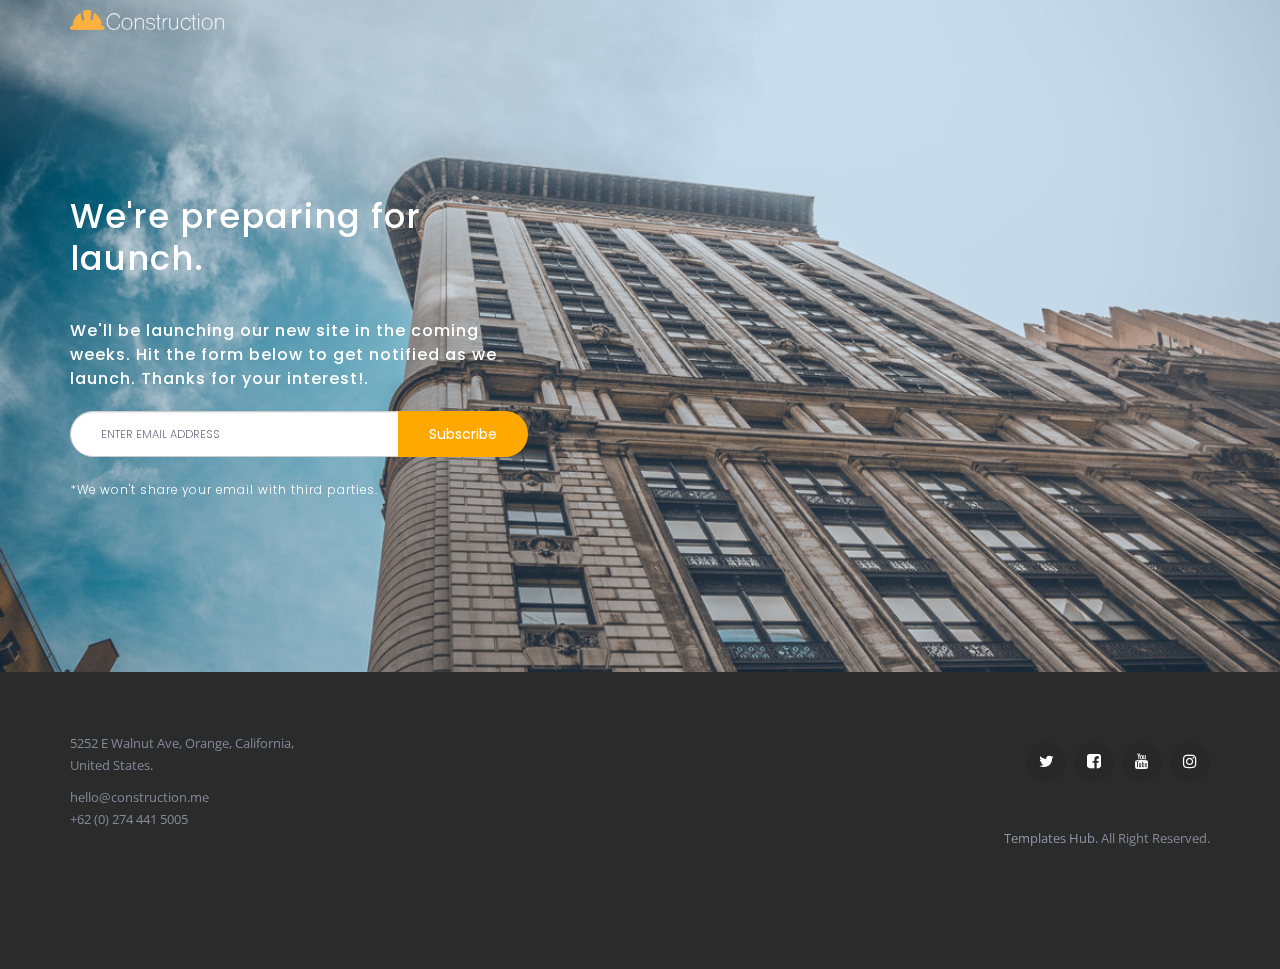
<file: New/comingsoon.html>
<!DOCTYPE html>
<html lang="en">
  
<head>
    <meta charset="utf-8">
    <meta http-equiv="X-UA-Compatible" content="IE=edge">
    <meta name="viewport" content="width=device-width, initial-scale=1">
    <meta name="description" content="construction is awesome bootstrap responsive construction business theme">
    <meta name="keywords" content="construction, business, construction business, responsive, parallax, business theme">
    <meta name="author" content="templateninja">
    <title>Construction</title>

    <!-- Bootstrap -->
    <link href="assets/bootstrap/css/bootstrap.min.css" rel="stylesheet">
    <link href="https://fonts.googleapis.com/css?family=Open+Sans:400,700|Poppins:300,500" rel="stylesheet">
    <link href="assets/css/font-awesome.min.css" rel="stylesheet">
    <link href="assets/css/Pe-icon-7-stroke.css" rel="stylesheet">
    <link href="assets/css/owl.carousel.css" rel="stylesheet">
    <link href="assets/css/owl.theme.css" rel="stylesheet">
    <link href="assets/css/magnific-popup.css" rel="stylesheet">
    <link rel="stylesheet" type="text/css" href="assets/css/style.min.css">

    <!-- HTML5 Shim and Respond.js IE8 support of HTML5 elements and media queries -->
    <!-- WARNING: Respond.js doesn't work if you view the page via file:// -->
    <!--[if lt IE 9]>
      <script src="assets/plugins/html5shiv.min.js"></script>
      <script src="assets/plugins/respond.min.js"></script>
    <![endif]-->
  </head>
  <body id="home">

    <!-- begin:header -->
    <div class="header" data-parallax="scroll" data-image-src="assets/img/img-header.jpg">
      <!-- begin:site-navigation -->
      <div class="site-header-affix-wrapper">
        <header id="masthead" class="site-header" role="banner">
          <div class="container">
            <div class="row">
              <div class="col-sm-3">
                <div class="site-branding">
                  <h1 class="site-title title-image"><a href="index-2.html" rel="home"><img src="assets/img/img-logo.png" alt="construction business" class="img-responsive"></a></h1>
                </div><!-- .site-branding -->
              </div><!-- .col-sm-3 -->
            </div><!-- .row -->
          </div><!-- .container -->
        </header><!-- #masthead -->
      </div><!-- .site-header-affix-wrapper -->
      <!-- end:site-navigation -->

      <div class="container">
        <div class="row">
          <div class="col-md-5 col-sm-7 col-xs-11">
            <div class="header-caption marg-40-top">
              <h2 class="caption-title text-secondary-bold">We're preparing for launch.</h2>
              <h6>We'll be launching our new site in the coming weeks. Hit the form below to get notified as we launch. Thanks for your interest!.</h6>
              <form class="subscribe-form">
                <div class="input-group input-group-lg">
                  <input type="text" class="form-control" placeholder="Enter Email Address">
                  <span class="input-group-btn">
                    <button class="btn btn-theme" type="button">Subscribe</button>
                  </span>
                </div><!-- .input-group -->
              </form><!-- .subscribe-form -->
              <p><small>*We won't share your email with third parties.</small></p>
            </div><!-- .header-caption -->
          </div><!-- .col-sm-5 -->
        </div><!-- .row -->
      </div><!-- .container -->
    </div><!-- #header -->
    <!-- end:header -->

    <!-- begin:footer -->
    <footer id="colophon" class="site-footer bg-black" role="contentinfo">
      <div class="container">
        <div class="row">
          <div class="col-md-3 col-sm-5">
            <section class="widget">
              <p>5252 E Walnut Ave, Orange, California, United States.</p>
              <p>hello@construction.me<br>+62 (0) 274 441 5005</p>
            </section><!-- .widget -->
          </div><!-- .col-## -->

          <div class="col-md-5 col-md-offset-4 col-sm-7">
            <section class="widget text-right">
              <ul class="social-icon">
                <li><a href="#" target="_blank" class="icon-twitter"><i class="fa fa-twitter"></i></a></li>
                <li><a href="#" target="_blank" class="icon-facebook"><i class="fa fa-facebook-square"></i></a></li>
                <li><a href="#" target="_blank" class="icon-youtube"><i class="fa fa-youtube"></i></a></li>
                <li><a href="#" target="_blank" class="icon-instagram"><i class="fa fa-instagram"></i></a></li>
              </ul>
            </section><!-- .widget -->
            <section class="widget text-right">
              <p><a target="_blank" href="https://www.templateshub.net">Templates Hub</a>. All Right Reserved.</p>
            </section><!-- .widget -->
          </div><!-- .col-## -->
        </div><!-- .row -->
      </div><!-- .container -->
    </footer><!-- #colophon -->
    <!-- end:footer -->

    <!-- jQuery (necessary for Bootstrap's JavaScript plugins) -->
    <script src="assets/plugins/jquery.min.js"></script>
    <!-- Include all compiled plugins (below), or include individual files as needed -->
    <script src="assets/bootstrap/js/bootstrap.min.js"></script>
    <script src="assets/plugins/parallax.min.js"></script>
    <script type="text/javascript">
      jQuery(document).ready( function( $ ) {
          "use strict";
          jQuery(window).trigger('resize').trigger('scroll');
      } );
    </script>
  </body>

</html>
</file>
<file: assets/css/Pe-icon-7-stroke.css>
@font-face {
	font-family: 'Pe-icon-7-stroke';
	src:url('../fonts/Pe-icon-7-strokebb1d.eot?d7yf1v');
	src:url('../fonts/Pe-icon-7-stroked41d.eot?#iefixd7yf1v') format('embedded-opentype'),
		url('../fonts/Pe-icon-7-strokebb1d.woff?d7yf1v') format('woff'),
		url('../fonts/Pe-icon-7-strokebb1d.ttf?d7yf1v') format('truetype'),
		url('../fonts/Pe-icon-7-strokebb1d.svg?d7yf1v#Pe-icon-7-stroke') format('svg');
	font-weight: normal;
	font-style: normal;
}

[class^="pe-7s-"], [class*=" pe-7s-"] {
	font-family: 'Pe-icon-7-stroke';
	speak: none;
	font-style: normal;
	font-weight: normal;
	font-variant: normal;
	text-transform: none;
	line-height: 1;

	/* Better Font Rendering =========== */
	-webkit-font-smoothing: antialiased;
	-moz-osx-font-smoothing: grayscale;
}

.pe-7s-album:before {
	content: "\e6aa";
}
.pe-7s-arc:before {
	content: "\e6ab";
}
.pe-7s-back-2:before {
	content: "\e6ac";
}
.pe-7s-bandaid:before {
	content: "\e6ad";
}
.pe-7s-car:before {
	content: "\e6ae";
}
.pe-7s-diamond:before {
	content: "\e6af";
}
.pe-7s-door-lock:before {
	content: "\e6b0";
}
.pe-7s-eyedropper:before {
	content: "\e6b1";
}
.pe-7s-female:before {
	content: "\e6b2";
}
.pe-7s-gym:before {
	content: "\e6b3";
}
.pe-7s-hammer:before {
	content: "\e6b4";
}
.pe-7s-headphones:before {
	content: "\e6b5";
}
.pe-7s-helm:before {
	content: "\e6b6";
}
.pe-7s-hourglass:before {
	content: "\e6b7";
}
.pe-7s-leaf:before {
	content: "\e6b8";
}
.pe-7s-magic-wand:before {
	content: "\e6b9";
}
.pe-7s-male:before {
	content: "\e6ba";
}
.pe-7s-map-2:before {
	content: "\e6bb";
}
.pe-7s-next-2:before {
	content: "\e6bc";
}
.pe-7s-paint-bucket:before {
	content: "\e6bd";
}
.pe-7s-pendrive:before {
	content: "\e6be";
}
.pe-7s-photo:before {
	content: "\e6bf";
}
.pe-7s-piggy:before {
	content: "\e6c0";
}
.pe-7s-plugin:before {
	content: "\e6c1";
}
.pe-7s-refresh-2:before {
	content: "\e6c2";
}
.pe-7s-rocket:before {
	content: "\e6c3";
}
.pe-7s-settings:before {
	content: "\e6c4";
}
.pe-7s-shield:before {
	content: "\e6c5";
}
.pe-7s-smile:before {
	content: "\e6c6";
}
.pe-7s-usb:before {
	content: "\e6c7";
}
.pe-7s-vector:before {
	content: "\e6c8";
}
.pe-7s-wine:before {
	content: "\e6c9";
}
.pe-7s-cloud-upload:before {
	content: "\e68a";
}
.pe-7s-cash:before {
	content: "\e68c";
}
.pe-7s-close:before {
	content: "\e680";
}
.pe-7s-bluetooth:before {
	content: "\e68d";
}
.pe-7s-cloud-download:before {
	content: "\e68b";
}
.pe-7s-way:before {
	content: "\e68e";
}
.pe-7s-close-circle:before {
	content: "\e681";
}
.pe-7s-id:before {
	content: "\e68f";
}
.pe-7s-angle-up:before {
	content: "\e682";
}
.pe-7s-wristwatch:before {
	content: "\e690";
}
.pe-7s-angle-up-circle:before {
	content: "\e683";
}
.pe-7s-world:before {
	content: "\e691";
}
.pe-7s-angle-right:before {
	content: "\e684";
}
.pe-7s-volume:before {
	content: "\e692";
}
.pe-7s-angle-right-circle:before {
	content: "\e685";
}
.pe-7s-users:before {
	content: "\e693";
}
.pe-7s-angle-left:before {
	content: "\e686";
}
.pe-7s-user-female:before {
	content: "\e694";
}
.pe-7s-angle-left-circle:before {
	content: "\e687";
}
.pe-7s-up-arrow:before {
	content: "\e695";
}
.pe-7s-angle-down:before {
	content: "\e688";
}
.pe-7s-switch:before {
	content: "\e696";
}
.pe-7s-angle-down-circle:before {
	content: "\e689";
}
.pe-7s-scissors:before {
	content: "\e697";
}
.pe-7s-wallet:before {
	content: "\e600";
}
.pe-7s-safe:before {
	content: "\e698";
}
.pe-7s-volume2:before {
	content: "\e601";
}
.pe-7s-volume1:before {
	content: "\e602";
}
.pe-7s-voicemail:before {
	content: "\e603";
}
.pe-7s-video:before {
	content: "\e604";
}
.pe-7s-user:before {
	content: "\e605";
}
.pe-7s-upload:before {
	content: "\e606";
}
.pe-7s-unlock:before {
	content: "\e607";
}
.pe-7s-umbrella:before {
	content: "\e608";
}
.pe-7s-trash:before {
	content: "\e609";
}
.pe-7s-tools:before {
	content: "\e60a";
}
.pe-7s-timer:before {
	content: "\e60b";
}
.pe-7s-ticket:before {
	content: "\e60c";
}
.pe-7s-target:before {
	content: "\e60d";
}
.pe-7s-sun:before {
	content: "\e60e";
}
.pe-7s-study:before {
	content: "\e60f";
}
.pe-7s-stopwatch:before {
	content: "\e610";
}
.pe-7s-star:before {
	content: "\e611";
}
.pe-7s-speaker:before {
	content: "\e612";
}
.pe-7s-signal:before {
	content: "\e613";
}
.pe-7s-shuffle:before {
	content: "\e614";
}
.pe-7s-shopbag:before {
	content: "\e615";
}
.pe-7s-share:before {
	content: "\e616";
}
.pe-7s-server:before {
	content: "\e617";
}
.pe-7s-search:before {
	content: "\e618";
}
.pe-7s-film:before {
	content: "\e6a5";
}
.pe-7s-science:before {
	content: "\e619";
}
.pe-7s-disk:before {
	content: "\e6a6";
}
.pe-7s-ribbon:before {
	content: "\e61a";
}
.pe-7s-repeat:before {
	content: "\e61b";
}
.pe-7s-refresh:before {
	content: "\e61c";
}
.pe-7s-add-user:before {
	content: "\e6a9";
}
.pe-7s-refresh-cloud:before {
	content: "\e61d";
}
.pe-7s-paperclip:before {
	content: "\e69c";
}
.pe-7s-radio:before {
	content: "\e61e";
}
.pe-7s-note2:before {
	content: "\e69d";
}
.pe-7s-print:before {
	content: "\e61f";
}
.pe-7s-network:before {
	content: "\e69e";
}
.pe-7s-prev:before {
	content: "\e620";
}
.pe-7s-mute:before {
	content: "\e69f";
}
.pe-7s-power:before {
	content: "\e621";
}
.pe-7s-medal:before {
	content: "\e6a0";
}
.pe-7s-portfolio:before {
	content: "\e622";
}
.pe-7s-like2:before {
	content: "\e6a1";
}
.pe-7s-plus:before {
	content: "\e623";
}
.pe-7s-left-arrow:before {
	content: "\e6a2";
}
.pe-7s-play:before {
	content: "\e624";
}
.pe-7s-key:before {
	content: "\e6a3";
}
.pe-7s-plane:before {
	content: "\e625";
}
.pe-7s-joy:before {
	content: "\e6a4";
}
.pe-7s-photo-gallery:before {
	content: "\e626";
}
.pe-7s-pin:before {
	content: "\e69b";
}
.pe-7s-phone:before {
	content: "\e627";
}
.pe-7s-plug:before {
	content: "\e69a";
}
.pe-7s-pen:before {
	content: "\e628";
}
.pe-7s-right-arrow:before {
	content: "\e699";
}
.pe-7s-paper-plane:before {
	content: "\e629";
}
.pe-7s-delete-user:before {
	content: "\e6a7";
}
.pe-7s-paint:before {
	content: "\e62a";
}
.pe-7s-bottom-arrow:before {
	content: "\e6a8";
}
.pe-7s-notebook:before {
	content: "\e62b";
}
.pe-7s-note:before {
	content: "\e62c";
}
.pe-7s-next:before {
	content: "\e62d";
}
.pe-7s-news-paper:before {
	content: "\e62e";
}
.pe-7s-musiclist:before {
	content: "\e62f";
}
.pe-7s-music:before {
	content: "\e630";
}
.pe-7s-mouse:before {
	content: "\e631";
}
.pe-7s-more:before {
	content: "\e632";
}
.pe-7s-moon:before {
	content: "\e633";
}
.pe-7s-monitor:before {
	content: "\e634";
}
.pe-7s-micro:before {
	content: "\e635";
}
.pe-7s-menu:before {
	content: "\e636";
}
.pe-7s-map:before {
	content: "\e637";
}
.pe-7s-map-marker:before {
	content: "\e638";
}
.pe-7s-mail:before {
	content: "\e639";
}
.pe-7s-mail-open:before {
	content: "\e63a";
}
.pe-7s-mail-open-file:before {
	content: "\e63b";
}
.pe-7s-magnet:before {
	content: "\e63c";
}
.pe-7s-loop:before {
	content: "\e63d";
}
.pe-7s-look:before {
	content: "\e63e";
}
.pe-7s-lock:before {
	content: "\e63f";
}
.pe-7s-lintern:before {
	content: "\e640";
}
.pe-7s-link:before {
	content: "\e641";
}
.pe-7s-like:before {
	content: "\e642";
}
.pe-7s-light:before {
	content: "\e643";
}
.pe-7s-less:before {
	content: "\e644";
}
.pe-7s-keypad:before {
	content: "\e645";
}
.pe-7s-junk:before {
	content: "\e646";
}
.pe-7s-info:before {
	content: "\e647";
}
.pe-7s-home:before {
	content: "\e648";
}
.pe-7s-help2:before {
	content: "\e649";
}
.pe-7s-help1:before {
	content: "\e64a";
}
.pe-7s-graph3:before {
	content: "\e64b";
}
.pe-7s-graph2:before {
	content: "\e64c";
}
.pe-7s-graph1:before {
	content: "\e64d";
}
.pe-7s-graph:before {
	content: "\e64e";
}
.pe-7s-global:before {
	content: "\e64f";
}
.pe-7s-gleam:before {
	content: "\e650";
}
.pe-7s-glasses:before {
	content: "\e651";
}
.pe-7s-gift:before {
	content: "\e652";
}
.pe-7s-folder:before {
	content: "\e653";
}
.pe-7s-flag:before {
	content: "\e654";
}
.pe-7s-filter:before {
	content: "\e655";
}
.pe-7s-file:before {
	content: "\e656";
}
.pe-7s-expand1:before {
	content: "\e657";
}
.pe-7s-exapnd2:before {
	content: "\e658";
}
.pe-7s-edit:before {
	content: "\e659";
}
.pe-7s-drop:before {
	content: "\e65a";
}
.pe-7s-drawer:before {
	content: "\e65b";
}
.pe-7s-download:before {
	content: "\e65c";
}
.pe-7s-display2:before {
	content: "\e65d";
}
.pe-7s-display1:before {
	content: "\e65e";
}
.pe-7s-diskette:before {
	content: "\e65f";
}
.pe-7s-date:before {
	content: "\e660";
}
.pe-7s-cup:before {
	content: "\e661";
}
.pe-7s-culture:before {
	content: "\e662";
}
.pe-7s-crop:before {
	content: "\e663";
}
.pe-7s-credit:before {
	content: "\e664";
}
.pe-7s-copy-file:before {
	content: "\e665";
}
.pe-7s-config:before {
	content: "\e666";
}
.pe-7s-compass:before {
	content: "\e667";
}
.pe-7s-comment:before {
	content: "\e668";
}
.pe-7s-coffee:before {
	content: "\e669";
}
.pe-7s-cloud:before {
	content: "\e66a";
}
.pe-7s-clock:before {
	content: "\e66b";
}
.pe-7s-check:before {
	content: "\e66c";
}
.pe-7s-chat:before {
	content: "\e66d";
}
.pe-7s-cart:before {
	content: "\e66e";
}
.pe-7s-camera:before {
	content: "\e66f";
}
.pe-7s-call:before {
	content: "\e670";
}
.pe-7s-calculator:before {
	content: "\e671";
}
.pe-7s-browser:before {
	content: "\e672";
}
.pe-7s-box2:before {
	content: "\e673";
}
.pe-7s-box1:before {
	content: "\e674";
}
.pe-7s-bookmarks:before {
	content: "\e675";
}
.pe-7s-bicycle:before {
	content: "\e676";
}
.pe-7s-bell:before {
	content: "\e677";
}
.pe-7s-battery:before {
	content: "\e678";
}
.pe-7s-ball:before {
	content: "\e679";
}
.pe-7s-back:before {
	content: "\e67a";
}
.pe-7s-attention:before {
	content: "\e67b";
}
.pe-7s-anchor:before {
	content: "\e67c";
}
.pe-7s-albums:before {
	content: "\e67d";
}
.pe-7s-alarm:before {
	content: "\e67e";
}
.pe-7s-airplay:before {
	content: "\e67f";
}
</file>
<file: New/assets/css/Pe-icon-7-stroke.css>
@font-face {
	font-family: 'Pe-icon-7-stroke';
	src:url('../fonts/Pe-icon-7-strokebb1d.eot?d7yf1v');
	src:url('../fonts/Pe-icon-7-stroked41d.eot?#iefixd7yf1v') format('embedded-opentype'),
		url('../fonts/Pe-icon-7-strokebb1d.woff?d7yf1v') format('woff'),
		url('../fonts/Pe-icon-7-strokebb1d.ttf?d7yf1v') format('truetype'),
		url('../fonts/Pe-icon-7-strokebb1d.svg?d7yf1v#Pe-icon-7-stroke') format('svg');
	font-weight: normal;
	font-style: normal;
}

[class^="pe-7s-"], [class*=" pe-7s-"] {
	font-family: 'Pe-icon-7-stroke';
	speak: none;
	font-style: normal;
	font-weight: normal;
	font-variant: normal;
	text-transform: none;
	line-height: 1;

	/* Better Font Rendering =========== */
	-webkit-font-smoothing: antialiased;
	-moz-osx-font-smoothing: grayscale;
}

.pe-7s-album:before {
	content: "\e6aa";
}
.pe-7s-arc:before {
	content: "\e6ab";
}
.pe-7s-back-2:before {
	content: "\e6ac";
}
.pe-7s-bandaid:before {
	content: "\e6ad";
}
.pe-7s-car:before {
	content: "\e6ae";
}
.pe-7s-diamond:before {
	content: "\e6af";
}
.pe-7s-door-lock:before {
	content: "\e6b0";
}
.pe-7s-eyedropper:before {
	content: "\e6b1";
}
.pe-7s-female:before {
	content: "\e6b2";
}
.pe-7s-gym:before {
	content: "\e6b3";
}
.pe-7s-hammer:before {
	content: "\e6b4";
}
.pe-7s-headphones:before {
	content: "\e6b5";
}
.pe-7s-helm:before {
	content: "\e6b6";
}
.pe-7s-hourglass:before {
	content: "\e6b7";
}
.pe-7s-leaf:before {
	content: "\e6b8";
}
.pe-7s-magic-wand:before {
	content: "\e6b9";
}
.pe-7s-male:before {
	content: "\e6ba";
}
.pe-7s-map-2:before {
	content: "\e6bb";
}
.pe-7s-next-2:before {
	content: "\e6bc";
}
.pe-7s-paint-bucket:before {
	content: "\e6bd";
}
.pe-7s-pendrive:before {
	content: "\e6be";
}
.pe-7s-photo:before {
	content: "\e6bf";
}
.pe-7s-piggy:before {
	content: "\e6c0";
}
.pe-7s-plugin:before {
	content: "\e6c1";
}
.pe-7s-refresh-2:before {
	content: "\e6c2";
}
.pe-7s-rocket:before {
	content: "\e6c3";
}
.pe-7s-settings:before {
	content: "\e6c4";
}
.pe-7s-shield:before {
	content: "\e6c5";
}
.pe-7s-smile:before {
	content: "\e6c6";
}
.pe-7s-usb:before {
	content: "\e6c7";
}
.pe-7s-vector:before {
	content: "\e6c8";
}
.pe-7s-wine:before {
	content: "\e6c9";
}
.pe-7s-cloud-upload:before {
	content: "\e68a";
}
.pe-7s-cash:before {
	content: "\e68c";
}
.pe-7s-close:before {
	content: "\e680";
}
.pe-7s-bluetooth:before {
	content: "\e68d";
}
.pe-7s-cloud-download:before {
	content: "\e68b";
}
.pe-7s-way:before {
	content: "\e68e";
}
.pe-7s-close-circle:before {
	content: "\e681";
}
.pe-7s-id:before {
	content: "\e68f";
}
.pe-7s-angle-up:before {
	content: "\e682";
}
.pe-7s-wristwatch:before {
	content: "\e690";
}
.pe-7s-angle-up-circle:before {
	content: "\e683";
}
.pe-7s-world:before {
	content: "\e691";
}
.pe-7s-angle-right:before {
	content: "\e684";
}
.pe-7s-volume:before {
	content: "\e692";
}
.pe-7s-angle-right-circle:before {
	content: "\e685";
}
.pe-7s-users:before {
	content: "\e693";
}
.pe-7s-angle-left:before {
	content: "\e686";
}
.pe-7s-user-female:before {
	content: "\e694";
}
.pe-7s-angle-left-circle:before {
	content: "\e687";
}
.pe-7s-up-arrow:before {
	content: "\e695";
}
.pe-7s-angle-down:before {
	content: "\e688";
}
.pe-7s-switch:before {
	content: "\e696";
}
.pe-7s-angle-down-circle:before {
	content: "\e689";
}
.pe-7s-scissors:before {
	content: "\e697";
}
.pe-7s-wallet:before {
	content: "\e600";
}
.pe-7s-safe:before {
	content: "\e698";
}
.pe-7s-volume2:before {
	content: "\e601";
}
.pe-7s-volume1:before {
	content: "\e602";
}
.pe-7s-voicemail:before {
	content: "\e603";
}
.pe-7s-video:before {
	content: "\e604";
}
.pe-7s-user:before {
	content: "\e605";
}
.pe-7s-upload:before {
	content: "\e606";
}
.pe-7s-unlock:before {
	content: "\e607";
}
.pe-7s-umbrella:before {
	content: "\e608";
}
.pe-7s-trash:before {
	content: "\e609";
}
.pe-7s-tools:before {
	content: "\e60a";
}
.pe-7s-timer:before {
	content: "\e60b";
}
.pe-7s-ticket:before {
	content: "\e60c";
}
.pe-7s-target:before {
	content: "\e60d";
}
.pe-7s-sun:before {
	content: "\e60e";
}
.pe-7s-study:before {
	content: "\e60f";
}
.pe-7s-stopwatch:before {
	content: "\e610";
}
.pe-7s-star:before {
	content: "\e611";
}
.pe-7s-speaker:before {
	content: "\e612";
}
.pe-7s-signal:before {
	content: "\e613";
}
.pe-7s-shuffle:before {
	content: "\e614";
}
.pe-7s-shopbag:before {
	content: "\e615";
}
.pe-7s-share:before {
	content: "\e616";
}
.pe-7s-server:before {
	content: "\e617";
}
.pe-7s-search:before {
	content: "\e618";
}
.pe-7s-film:before {
	content: "\e6a5";
}
.pe-7s-science:before {
	content: "\e619";
}
.pe-7s-disk:before {
	content: "\e6a6";
}
.pe-7s-ribbon:before {
	content: "\e61a";
}
.pe-7s-repeat:before {
	content: "\e61b";
}
.pe-7s-refresh:before {
	content: "\e61c";
}
.pe-7s-add-user:before {
	content: "\e6a9";
}
.pe-7s-refresh-cloud:before {
	content: "\e61d";
}
.pe-7s-paperclip:before {
	content: "\e69c";
}
.pe-7s-radio:before {
	content: "\e61e";
}
.pe-7s-note2:before {
	content: "\e69d";
}
.pe-7s-print:before {
	content: "\e61f";
}
.pe-7s-network:before {
	content: "\e69e";
}
.pe-7s-prev:before {
	content: "\e620";
}
.pe-7s-mute:before {
	content: "\e69f";
}
.pe-7s-power:before {
	content: "\e621";
}
.pe-7s-medal:before {
	content: "\e6a0";
}
.pe-7s-portfolio:before {
	content: "\e622";
}
.pe-7s-like2:before {
	content: "\e6a1";
}
.pe-7s-plus:before {
	content: "\e623";
}
.pe-7s-left-arrow:before {
	content: "\e6a2";
}
.pe-7s-play:before {
	content: "\e624";
}
.pe-7s-key:before {
	content: "\e6a3";
}
.pe-7s-plane:before {
	content: "\e625";
}
.pe-7s-joy:before {
	content: "\e6a4";
}
.pe-7s-photo-gallery:before {
	content: "\e626";
}
.pe-7s-pin:before {
	content: "\e69b";
}
.pe-7s-phone:before {
	content: "\e627";
}
.pe-7s-plug:before {
	content: "\e69a";
}
.pe-7s-pen:before {
	content: "\e628";
}
.pe-7s-right-arrow:before {
	content: "\e699";
}
.pe-7s-paper-plane:before {
	content: "\e629";
}
.pe-7s-delete-user:before {
	content: "\e6a7";
}
.pe-7s-paint:before {
	content: "\e62a";
}
.pe-7s-bottom-arrow:before {
	content: "\e6a8";
}
.pe-7s-notebook:before {
	content: "\e62b";
}
.pe-7s-note:before {
	content: "\e62c";
}
.pe-7s-next:before {
	content: "\e62d";
}
.pe-7s-news-paper:before {
	content: "\e62e";
}
.pe-7s-musiclist:before {
	content: "\e62f";
}
.pe-7s-music:before {
	content: "\e630";
}
.pe-7s-mouse:before {
	content: "\e631";
}
.pe-7s-more:before {
	content: "\e632";
}
.pe-7s-moon:before {
	content: "\e633";
}
.pe-7s-monitor:before {
	content: "\e634";
}
.pe-7s-micro:before {
	content: "\e635";
}
.pe-7s-menu:before {
	content: "\e636";
}
.pe-7s-map:before {
	content: "\e637";
}
.pe-7s-map-marker:before {
	content: "\e638";
}
.pe-7s-mail:before {
	content: "\e639";
}
.pe-7s-mail-open:before {
	content: "\e63a";
}
.pe-7s-mail-open-file:before {
	content: "\e63b";
}
.pe-7s-magnet:before {
	content: "\e63c";
}
.pe-7s-loop:before {
	content: "\e63d";
}
.pe-7s-look:before {
	content: "\e63e";
}
.pe-7s-lock:before {
	content: "\e63f";
}
.pe-7s-lintern:before {
	content: "\e640";
}
.pe-7s-link:before {
	content: "\e641";
}
.pe-7s-like:before {
	content: "\e642";
}
.pe-7s-light:before {
	content: "\e643";
}
.pe-7s-less:before {
	content: "\e644";
}
.pe-7s-keypad:before {
	content: "\e645";
}
.pe-7s-junk:before {
	content: "\e646";
}
.pe-7s-info:before {
	content: "\e647";
}
.pe-7s-home:before {
	content: "\e648";
}
.pe-7s-help2:before {
	content: "\e649";
}
.pe-7s-help1:before {
	content: "\e64a";
}
.pe-7s-graph3:before {
	content: "\e64b";
}
.pe-7s-graph2:before {
	content: "\e64c";
}
.pe-7s-graph1:before {
	content: "\e64d";
}
.pe-7s-graph:before {
	content: "\e64e";
}
.pe-7s-global:before {
	content: "\e64f";
}
.pe-7s-gleam:before {
	content: "\e650";
}
.pe-7s-glasses:before {
	content: "\e651";
}
.pe-7s-gift:before {
	content: "\e652";
}
.pe-7s-folder:before {
	content: "\e653";
}
.pe-7s-flag:before {
	content: "\e654";
}
.pe-7s-filter:before {
	content: "\e655";
}
.pe-7s-file:before {
	content: "\e656";
}
.pe-7s-expand1:before {
	content: "\e657";
}
.pe-7s-exapnd2:before {
	content: "\e658";
}
.pe-7s-edit:before {
	content: "\e659";
}
.pe-7s-drop:before {
	content: "\e65a";
}
.pe-7s-drawer:before {
	content: "\e65b";
}
.pe-7s-download:before {
	content: "\e65c";
}
.pe-7s-display2:before {
	content: "\e65d";
}
.pe-7s-display1:before {
	content: "\e65e";
}
.pe-7s-diskette:before {
	content: "\e65f";
}
.pe-7s-date:before {
	content: "\e660";
}
.pe-7s-cup:before {
	content: "\e661";
}
.pe-7s-culture:before {
	content: "\e662";
}
.pe-7s-crop:before {
	content: "\e663";
}
.pe-7s-credit:before {
	content: "\e664";
}
.pe-7s-copy-file:before {
	content: "\e665";
}
.pe-7s-config:before {
	content: "\e666";
}
.pe-7s-compass:before {
	content: "\e667";
}
.pe-7s-comment:before {
	content: "\e668";
}
.pe-7s-coffee:before {
	content: "\e669";
}
.pe-7s-cloud:before {
	content: "\e66a";
}
.pe-7s-clock:before {
	content: "\e66b";
}
.pe-7s-check:before {
	content: "\e66c";
}
.pe-7s-chat:before {
	content: "\e66d";
}
.pe-7s-cart:before {
	content: "\e66e";
}
.pe-7s-camera:before {
	content: "\e66f";
}
.pe-7s-call:before {
	content: "\e670";
}
.pe-7s-calculator:before {
	content: "\e671";
}
.pe-7s-browser:before {
	content: "\e672";
}
.pe-7s-box2:before {
	content: "\e673";
}
.pe-7s-box1:before {
	content: "\e674";
}
.pe-7s-bookmarks:before {
	content: "\e675";
}
.pe-7s-bicycle:before {
	content: "\e676";
}
.pe-7s-bell:before {
	content: "\e677";
}
.pe-7s-battery:before {
	content: "\e678";
}
.pe-7s-ball:before {
	content: "\e679";
}
.pe-7s-back:before {
	content: "\e67a";
}
.pe-7s-attention:before {
	content: "\e67b";
}
.pe-7s-anchor:before {
	content: "\e67c";
}
.pe-7s-albums:before {
	content: "\e67d";
}
.pe-7s-alarm:before {
	content: "\e67e";
}
.pe-7s-airplay:before {
	content: "\e67f";
}
</file>
<file: assets/css/style.min.css>
body {
    margin: 0;
    padding: 0;
    font-family: 'Open Sans', sans-serif;
    font-size: 13px;
    line-height: 24px;
    color: #2b2b2b;
    background: #fff;
    scrollbar-face-color: #2b2b2b;
    -webkit-font-smoothing: antialiased
}

::-moz-selection {
    color: #fff;
    text-shadow: none;
    background: #ffa800
}

::-webkit-selection {
    color: #fff;
    text-shadow: none;
    background: #ffcb66
}

::selection {
    color: #fff;
    text-shadow: none;
    background: #ffcb66
}

a {
    color: #f5a100;
    text-decoration: none;
    -webkit-transition: all .1s linear;
    -moz-transition: all .1s linear;
    -ms-transition: all .1s linear;
    -o-transition: all .1s linear;
    transition: all .1s linear
}

a:hover {
    color: #b37600;
    text-decoration: none;
    -webkit-transition: all .1s linear;
    -moz-transition: all .1s linear;
    -ms-transition: all .1s linear;
    -o-transition: all .1s linear;
    transition: all .1s linear
}

.pre-scrollable::-webkit-scrollbar,
pre::-webkit-scrollbar {
    width: 6px !important
}

.pre-scrollable::-webkit-scrollbar-track,
pre::-webkit-scrollbar-track {
    background-color: #e6e6e6
}

.pre-scrollable::-webkit-scrollbar-thumb,
pre::-webkit-scrollbar-thumb {
    background-color: #caccd3
}

.pre-scrollable::-webkit-scrollbar-button,
pre::-webkit-scrollbar-button {
    display: none
}

.pre-scrollable::-webkit-scrollbar-corner,
pre::-webkit-scrollbar-corner {
    background-color: #e6e6e6
}

.clear {
    clear: both
}

.row-no-margin {
    margin-left: 0;
    margin-right: 0
}

.container-no-padding {
    padding-left: 0;
    padding-right: 0
}

.form-bordered {
    height: 45px;
    padding: 10px 20px;
    font-size: 13px;
    font-weight: 400;
    border: 2px solid #ccc;
    -webkit-border-radius: 0;
    -moz-border-radius: 0;
    -ms-border-radius: 0;
    -o-border-radius: 0;
    border-radius: 0;
    -webkit-box-shadow: none;
    -moz-box-shadow: none;
    -ms-box-shadow: none;
    -o-box-shadow: none;
    box-shadow: none;
    color: #5f6272;
    -webkit-transition: all .1s linear;
    -moz-transition: all .1s linear;
    -ms-transition: all .1s linear;
    -o-transition: all .1s linear;
    transition: all .1s linear
}

.form-bordered:focus {
    color: #c28000;
    border-color: #2b2b2b;
    -webkit-box-shadow: none;
    -moz-box-shadow: none;
    -ms-box-shadow: none;
    -o-box-shadow: none;
    box-shadow: none;
    outline: 0;
    -webkit-transition: all .1s linear;
    -moz-transition: all .1s linear;
    -ms-transition: all .1s linear;
    -o-transition: all .1s linear;
    transition: all .1s linear
}

textarea {
    height: auto !important
}

label {
    font-size: 12px;
    letter-spacing: 1px;
    text-transform: uppercase
}

h1 {
    font-size: 34;
    line-height: 36px
}

h2 {
    font-size: 30px;
    line-height: 34px
}

h3 {
    font-size: 26px;
    line-height: 30px
}

h4 {
    font-size: 22px;
    line-height: 28px
}

h5 {
    font-size: 18px;
    line-height: 26px
}

h6 {
    font-size: 16px;
    line-height: 24px
}

hr {
    border-top-color: #f7f7f7
}

.fade-01 {
    opacity: .1
}

.fade-02 {
    opacity: .2
}

.fade-03 {
    opacity: .3
}

.fade-04 {
    opacity: .4
}

.fade-05 {
    opacity: .5
}

.fade-06 {
    opacity: .6
}

.border-none {
    border: none !important
}

.border-bottom {
    border-bottom: 1px solid #e6e6e6
}

.display-inline-block {
    display: inline-block
}

.cast-shadow {
    -webkit-box-shadow: 0 8px 31px 0 rgba(0, 0, 0, .1);
    -moz-box-shadow: 0 8px 31px 0 rgba(0, 0, 0, .1);
    -ms-box-shadow: 0 8px 31px 0 rgba(0, 0, 0, .1);
    -o-box-shadow: 0 8px 31px 0 rgba(0, 0, 0, .1);
    box-shadow: 0 8px 31px 0 rgba(0, 0, 0, .1)
}

.text-big {
    font-size: 30px;
    line-height: 36px;
    font-weight: 400
}

.text-big p {
    font-size: 23px !important;
    line-height: 40px !important
}

.text-big h2 {
    margin-bottom: 40px;
    font-size: 38px;
    font-weight: 700;
    line-height: 52px
}

.text-big h3 {
    margin-bottom: 40px;
    font-size: 32px;
    line-height: 46px;
    font-weight: 700
}

.text-big h4 {
    margin-bottom: 30px;
    font-size: 28px;
    font-weight: 700;
    line-height: 36px
}

.text-secondary-bold {
    font-weight: 500 !important
}

.text-bold {
    font-weight: 700 !important
}

.text-theme {
    color: #ffa800
}

.text-red {
    color: #e74c3c
}

.text-dark-red {
    color: #c0392b
}

.text-watermelon {
    color: #ef717a
}

.text-dark-watermelon {
    color: #f62459
}

.text-orange {
    color: #fc6e51
}

.text-dark-orange {
    color: #d35400
}

.text-yellow {
    color: #ffcd02
}

.text-dark-yellow {
    color: #ffa800
}

.text-blue {
    color: #5065a1
}

.text-dark-blue {
    color: #394c81
}

.text-skyblue {
    color: #5bc0de
}

.text-dark-skyblue {
    color: #2980b9
}

.text-navyblue {
    color: #34495e
}

.text-dark-navyblue {
    color: #2c3e50
}

.text-green {
    color: #2ecc71
}

.text-dark-green {
    color: #27ae60
}

.text-mint {
    color: #1abc9c
}

.text-dark-mint {
    color: #16a085
}

.text-teal {
    color: #3a6f81
}

.text-dark-teal {
    color: #356272
}

.text-pink {
    color: #f47cc3
}

.text-dark-pink {
    color: #d45c9e
}

.text-purple {
    color: #745ec5
}

.text-dark-purple {
    color: #5b48a2
}

.text-magenta {
    color: #9b59b6
}

.text-dark-magenta {
    color: #8e44ad
}

.text-black {
    color: #2b2b2b
}

.text-dark-black {
    color: #262626
}

.text-brown {
    color: #a38671
}

.text-dark-brown {
    color: #8e725e
}

.text-grey {
    color: #6b6e80
}

.text-light-grey {
    color: #f9f9f9
}

.text-white {
    color: #fff
}

.text-dark-white {
    color: #d9dae9
}

.bg-red {
    background-color: #e74c3c
}

.bg-dark-red {
    background-color: #c0392b
}

.bg-watermelon {
    background-color: #ef717a
}

.bg-dark-watermelon {
    background-color: #f62459
}

.bg-orange {
    background-color: #fc6e51
}

.bg-dark-orange {
    background-color: #d35400
}

.bg-yellow {
    background-color: #ffcd02
}

.bg-dark-yellow {
    background-color: #ffa800
}

.bg-blue {
    background-color: #5065a1
}

.bg-dark-blue {
    background-color: #394c81
}

.bg-skyblue {
    background-color: #5bc0de
}

.bg-dark-skyblue {
    background-color: #2980b9
}

.bg-navyblue {
    background-color: #34495e
}

.bg-dark-navyblue {
    background-color: #2c3e50
}

.bg-green {
    background-color: #2ecc71
}

.bg-dark-green {
    background-color: #27ae60
}

.bg-mint {
    background-color: #1abc9c
}

.bg-dark-mint {
    background-color: #16a085
}

.bg-teal {
    background-color: #3a6f81
}

.bg-dark-teal {
    background-color: #356272
}

.bg-pink {
    background-color: #f47cc3
}

.bg-dark-pink {
    background-color: #d45c9e
}

.bg-purple {
    background-color: #745ec5
}

.bg-dark-purple {
    background-color: #5b48a2
}

.bg-magenta {
    background-color: #9b59b6
}

.bg-dark-magenta {
    background-color: #8e44ad
}

.bg-black {
    background-color: #2b2b2b
}

.bg-dark-black {
    background-color: #121212
}

.bg-brown {
    background-color: #a38671
}

.bg-dark-brown {
    background-color: #8e725e
}

.bg-grey {
    background-color: #6b6e80
}

.bg-light-grey {
    background-color: #f9f9f9
}

.bg-white {
    background-color: #fff
}

.bg-dark-white {
    background-color: #d9dae9
}

.section-title {
    display: block;
    text-align: center
}

.section-title h1 {
    margin-bottom: 40px;
    font-size: 60px;
    line-height: 64px;
    font-weight: 300
}

.section-title h2,
.section-title h3 {
    margin-bottom: 60px;
    font-family: Poppins, sans-serif;
    text-transform: uppercase;
    font-size: 18px;
    line-height: 26px;
    font-weight: 300;
    letter-spacing: 6px;
    color: #2b2b2b
}

.section-title h2 span,
.section-title h3 span {
    font-weight: 500;
    color: #121212
}

.section-title h2 small,
.section-title h3 small {
    display: block;
    color: #121212
}

.section-title p {
    margin-top: -30px;
    margin-bottom: 40px
}

.main-title-primary {
    font-family: Poppins, sans-serif;
    font-size: 38px;
    line-height: 44px;
    font-weight: 500;
    text-transform: uppercase;
    text-align: center
}

.main-title-primary span {
    display: block;
    font-size: 14px;
    font-weight: 500;
    letter-spacing: 1px
}

.main-title-secondary {
    font-family: 'Open Sans', sans-serif;
    font-size: 14px;
    line-height: 24px;
    text-align: center
}

.padd-20-top {
    padding-top: 20px
}

.padd-20-btm {
    padding-bottom: 20px
}

.padd-40-top {
    padding-top: 40px
}

.padd-40-btm {
    padding-bottom: 40px
}

.padd-60-top {
    padding-top: 60px
}

.padd-60-btm {
    padding-bottom: 60px
}

.padd-80-top {
    padding-top: 80px
}

.padd-80-btm {
    padding-bottom: 80px
}

.padd-100-top {
    padding-top: 100px
}

.padd-100-btm {
    padding-bottom: 100px
}

.padd-20 {
    padding: 20px
}

.padd-40 {
    padding: 40px
}

.marg-10-top {
    margin-top: 10px
}

.marg-10-btm {
    margin-bottom: 10px
}

.marg-20-top {
    margin-top: 20px
}

.marg-20-right {
    margin-right: 20px
}

.marg-20-left {
    margin-left: 20px
}

.marg-20-btm {
    margin-bottom: 20px
}

.marg-40-top {
    margin-top: 40px
}

.marg-40-btm {
    margin-bottom: 40px
}

.marg-60-top {
    margin-top: 60px
}

.marg-60-btm {
    margin-bottom: 60px
}

.marg-80-top {
    margin-top: 80px
}

.marg-80-btm {
    margin-bottom: 80px
}

.marg-100-top {
    margin-top: 100px
}

.marg-100-btm {
    margin-bottom: 100px
}

.marg--20-top {
    margin-top: -20px
}

.marg--20-btm {
    margin-bottom: -20px
}

.marg--40-top {
    margin-top: -40px
}

.marg--40-btm {
    margin-bottom: -40px
}

.marg--60-top {
    margin-top: -60px
}

.marg--60-btm {
    margin-bottom: -60px
}

.marg--80-top {
    margin-top: -80px
}

.marg--80-btm {
    margin-bottom: -80px
}

.marg--100-top {
    margin-top: -100px
}

.marg--100-btm {
    margin-bottom: -100px
}

.marg-40-left {
    margin-left: 40px
}

.form-control {
    -webkit-border-radius: 0;
    -moz-border-radius: 0;
    -ms-border-radius: 0;
    -o-border-radius: 0;
    border-radius: 0
}

.btn,
.btn:hover {
    -webkit-transition: all .1s linear;
    -moz-transition: all .1s linear;
    -ms-transition: all .1s linear;
    -o-transition: all .1s linear;
    transition: all .1s linear
}

.btn,
.btn-md {
    -webkit-border-radius: 20px;
    -moz-border-radius: 20px;
    -ms-border-radius: 20px;
    -o-border-radius: 20px;
    border-radius: 20px;
    padding-left: 15px;
    padding-right: 15px
}

.btn-lg {
    -webkit-border-radius: 28px;
    -moz-border-radius: 28px;
    -ms-border-radius: 28px;
    -o-border-radius: 28px;
    border-radius: 28px;
    padding-left: 25px;
    padding-right: 25px;
    padding-bottom: 12px
}

.btn-sm {
    -webkit-border-radius: 18px;
    -moz-border-radius: 18px;
    -ms-border-radius: 18px;
    -o-border-radius: 18px;
    border-radius: 18px;
    padding-left: 15px;
    padding-right: 15px
}

.btn-xs {
    -webkit-border-radius: 12px;
    -moz-border-radius: 12px;
    -ms-border-radius: 12px;
    -o-border-radius: 12px;
    border-radius: 12px;
    padding-left: 10px;
    padding-right: 10px
}

.btn-theme {
    color: #fff;
    background-color: #ffa800
}

.btn-theme:focus,
.btn-theme:hover {
    color: #fff;
    background-color: #cc8600;
    outline: 0
}

.btn.btn-square {
    -webkit-border-radius: 0 !important;
    -moz-border-radius: 0 !important;
    -ms-border-radius: 0 !important;
    -o-border-radius: 0 !important;
    border-radius: 0 !important
}

.button:not(.more-link):not(.btn):not([class*=icon-]):not(.icon-social):not(.menu-toggle):not(.search-submit) {
    display: inline-block;
    padding: 8px 35px;
    font-size: 11px;
    text-transform: uppercase;
    -webkit-border-radius: 25px;
    -moz-border-radius: 25px;
    -ms-border-radius: 25px;
    -o-border-radius: 25px;
    border-radius: 25px;
    background-color: transparent;
    border: 2px solid #2b2b2b !important;
    color: #2b2b2b;
    -webkit-transition: all .1s linear;
    -moz-transition: all .1s linear;
    -ms-transition: all .1s linear;
    -o-transition: all .1s linear;
    transition: all .1s linear
}

.button:not(.more-link):not(.btn):not([class*=icon-]):not(.icon-social):not(.menu-toggle):not(.search-submit).btn-square {
    -webkit-border-radius: 0;
    -moz-border-radius: 0;
    -ms-border-radius: 0;
    -o-border-radius: 0;
    border-radius: 0
}

.button:not(.more-link):not(.btn):not([class*=icon-]):not(.icon-social):not(.menu-toggle):not(.search-submit) .fa,
.button:not(.more-link):not(.btn):not([class*=icon-]):not(.icon-social):not(.menu-toggle):not(.search-submit) .glyphicon,
.button:not(.more-link):not(.btn):not([class*=icon-]):not(.icon-social):not(.menu-toggle):not(.search-submit) i {
    position: relative;
    top: 1px;
    font-size: 18px;
    margin-right: 5px
}

.button:active,
.button:focus,
.button:hover {
    color: #fff;
    background-color: #ffa800;
    border-color: #ffa800;
    -webkit-transition: all .1s linear;
    -moz-transition: all .1s linear;
    -ms-transition: all .1s linear;
    -o-transition: all .1s linear;
    transition: all .1s linear;
    outline: 0;
    text-decoration: none
}

.button:active:not(.more-link):not(.btn):not([class*=icon-]):not(.icon-social):not(.menu-toggle):not(.search-submit),
.button:focus:not(.more-link):not(.btn):not([class*=icon-]):not(.icon-social):not(.menu-toggle):not(.search-submit),
.button:hover:not(.more-link):not(.btn):not([class*=icon-]):not(.icon-social):not(.menu-toggle):not(.search-submit) {
    color: #fff !important;
    border-color: #ffa800 !important;
    background-color: #ffa800
}

.social-icon {
    display: block;
    list-style-type: none;
    padding: 0;
    margin-top: 5px;
    margin-bottom: 5px
}

.social-icon>li {
    display: inline-block
}

.social-icon>li>a {
    display: block;
    width: 40px;
    height: 40px;
    margin-bottom: 10px;
    margin-right: 5px;
    font-size: 16px;
    line-height: 38px;
    text-align: center;
    color: #858899;
    -webkit-border-radius: 100%;
    -moz-border-radius: 100%;
    -ms-border-radius: 100%;
    -o-border-radius: 100%;
    border-radius: 100%;
    background-color: transparent;
    -webkit-transition: all .1s linear;
    -moz-transition: all .1s linear;
    -ms-transition: all .1s linear;
    -o-transition: all .1s linear;
    transition: all .1s linear
}

.social-icon>li>a:focus,
.social-icon>li>a:hover {
    color: #fff;
    background-color: #2b2b2b;
    -webkit-transition: all .1s linear;
    -moz-transition: all .1s linear;
    -ms-transition: all .1s linear;
    -o-transition: all .1s linear;
    transition: all .1s linear
}

.social-icon>li:last-child a {
    margin-right: 0
}

.social-icon.social-icon-color>li>a {
    color: #fff
}

.social-icon.social-icon-color>li>a,
.social-icon.social-icon-color>li>a:hover {
    background-color: #ffa800
}

.social-icon.social-icon-color>li>a.icon-twitter {
    background-color: #4099ff
}

.social-icon.social-icon-color>li>a.icon-twitter:hover {
    background-color: #268bff
}

.social-icon.social-icon-color>li>a.icon-facebook {
    background-color: #4467ad
}

.social-icon.social-icon-color>li>a.icon-facebook:hover {
    background-color: #3d5c9b
}

.social-icon.social-icon-color>li>a.icon-google-plus,
.social-icon.social-icon-color>li>a.icon-youtube {
    background-color: #ff4b4b
}

.social-icon.social-icon-color>li>a.icon-google-plus:hover,
.social-icon.social-icon-color>li>a.icon-youtube:hover {
    background-color: #ff3131
}

.social-icon.social-icon-color>li>a.icon-pinterest {
    background-color: #c0392b
}

.social-icon.social-icon-color>li>a.icon-pinterest:hover {
    background-color: #ab3326
}

.social-icon.social-icon-color>li>a.icon-instagram {
    background-color: #6e99b2
}

.social-icon.social-icon-color>li>a.icon-instagram:hover {
    background-color: #5d8da9
}

.social-icon.social-icon-color>li>a.icon-dribbble {
    background-color: #f47cc3
}

.social-icon.social-icon-color>li>a.icon-dribbble:hover {
    background-color: #f264b8
}

.social-icon.social-icon-color>li>a.icon-linkedin {
    background-color: #5bc0de
}

.social-icon.social-icon-color>li>a.icon-linkedin:hover {
    background-color: #46b8da
}

.search-form {
    position: relative
}

.search-form .search-field {
    min-height: 45px;
    padding-left: 20px;
    padding-right: 30px;
    -webkit-border-radius: 25px;
    -moz-border-radius: 25px;
    -ms-border-radius: 25px;
    -o-border-radius: 25px;
    border-radius: 25px;
    border-color: #f2f2f2;
    -webkit-box-shadow: none;
    -moz-box-shadow: none;
    -ms-box-shadow: none;
    -o-box-shadow: none;
    box-shadow: none;
    background-color: #f2f2f2
}

.search-form .search-submit {
    position: absolute;
    right: 5px;
    top: 5px;
    -webkit-border-radius: 20px;
    -moz-border-radius: 20px;
    -ms-border-radius: 20px;
    -o-border-radius: 20px;
    border-radius: 20px;
    background-color: transparent;
    border: none
}

.alert {
    -webkit-border-radius: 0;
    -moz-border-radius: 0;
    -ms-border-radius: 0;
    -o-border-radius: 0;
    border-radius: 0;
    border-width: 2px
}

.alert-success {
    border-color: #3c763d
}

.alert-info {
    border-color: #31708f
}

.alert-warning {
    border-color: #8a6d3b
}

.alert-danger {
    border-color: #a94442
}

.progress {
    height: 5px;
    background-color: #e6e6e6
}

.progress .progress-dark {
    background-color: #2b2b2b
}

.progress .progress-theme {
    background-color: #ffa800
}

.panel-group .panel {
    -webkit-border-radius: 0;
    -moz-border-radius: 0;
    -ms-border-radius: 0;
    -o-border-radius: 0;
    border-radius: 0
}

.panel {
    -webkit-box-shadow: none;
    -moz-box-shadow: none;
    -ms-box-shadow: none;
    -o-box-shadow: none;
    box-shadow: none;
    font-size: 13px;
    line-height: 22px;
    -webkit-border-radius: 0;
    -moz-border-radius: 0;
    -ms-border-radius: 0;
    -o-border-radius: 0;
    border-radius: 0
}

.panel-default {
    border-color: transparent
}

.panel-default>.panel-heading {
    background-color: #f2f2f2
}

.panel-default>.panel-heading+.panel-collapse>.panel-body {
    border-top: transparent
}

.panel-heading {
    padding: 6px 20px
}

.panel-title {
    font-size: 12px;
    font-weight: 700;
    text-transform: uppercase;
    letter-spacing: 1px
}

.panel-title a {
    position: relative;
    display: block;
    padding: 6px 5px;
    color: #6b6e80
}

.panel-title a:focus,
.panel-title a:hover,
.panel-title a[aria-expanded=true] {
    text-decoration: none;
    color: #2b2b2b
}

.panel-title a::after {
    content: '\f068';
    font-family: FontAwesome;
    position: absolute;
    right: 0;
    font-size: 8px;
    line-height: 26px
}

.panel-title a.collapsed::after {
    content: '\f067';
    font-family: FontAwesome;
    position: absolute;
    right: 0;
    font-size: 8px;
    line-height: 26px
}

.panel-body {
    padding: 10px 20px 20px;
    -webkit-border-radius: 0;
    -moz-border-radius: 0;
    -ms-border-radius: 0;
    -o-border-radius: 0;
    border-radius: 0;
    border-top-color: #e6e6e6
}

.panel-footer {
    border-top-color: transparent
}

.nav-tabs {
    border-bottom: 1px solid transparent
}

.nav-tabs li a {
    padding: 8px 15px;
    font-size: 12px;
    font-weight: 700;
    text-transform: uppercase;
    -webkit-border-radius: 0;
    -moz-border-radius: 0;
    -ms-border-radius: 0;
    -o-border-radius: 0;
    border-radius: 0;
    color: #2b2b2b
}

.nav-tabs li a:hover {
    border-color: transparent;
    color: #2b2b2b;
    background-color: transparent
}

.nav-tabs li.active a,
.nav-tabs li.active a:focus,
.nav-tabs li.active a:hover {
    border-color: #f2f2f2;
    color: #2b2b2b;
    background-color: #f2f2f2
}

.nav-tabs.nav-justified li a {
    border-color: transparent;
    -webkit-border-radius: 0;
    -moz-border-radius: 0;
    -ms-border-radius: 0;
    -o-border-radius: 0;
    border-radius: 0
}

.nav-tabs.nav-justified li a:hover {
    color: #6b6e80;
    background-color: transparent
}

.nav-tabs.nav-justified .active a,
.nav-tabs.nav-justified .active a:focus,
.nav-tabs.nav-justified .active a:hover {
    border-color: #f2f2f2;
    color: #2b2b2b;
    background-color: #f2f2f2
}

.tab-content {
    padding: 40px 16px 16px 20px;
    font-size: 13px;
    line-height: 22px;
    background-color: transparent
}

.fact-item {
    display: block;
    font-family: Poppins, sans-serif;
    text-align: center
}

.fact-item .fact-item-number {
    display: block;
    padding-bottom: 10px;
    font-weight: 300;
    color: #5f6272
}

.fact-item .fact-item-number .icon {
    margin-right: 5px;
    font-size: 43px
}

.fact-item .fact-item-number .number {
    font-size: 48px;
    line-height: 48px
}

.fact-item .fact-item-info {
    margin-top: 20px;
    font-weight: 300;
    font-size: 14px;
    line-height: 24px;
    letter-spacing: 1px
}

.fact-item.fact-item-alt .fact-item-number {
    padding-bottom: 0
}

.fact-item.fact-item-alt .fact-item-number .icon {
    margin-right: 0;
    font-size: 80px;
    line-height: 82px
}

.fact-item.fact-item-alt .fact-item-number .number {
    display: block;
    margin-top: 20px;
    font-size: 38px;
    line-height: 40px;
    font-weight: 500
}

@media (max-width:992px) {
    .fact-item {
        margin-bottom: 30px
    }
}

.team-item {
    display: block;
    position: relative;
    margin-bottom: 30px;
    text-align: center
}

.team-item .team-item-image {
    position: relative;
    display: block;
    margin: 0 auto;
    overflow: hidden
}

.team-item .team-item-image::after {
    content: '';
    position: absolute;
    z-index: 1;
    top: 0;
    left: 0;
    width: 100%;
    height: 100%;
    background-color: transparent;
    -webkit-transition: all .27s cubic-bezier(0, 0, .58, 1);
    -moz-transition: all .27s cubic-bezier(0, 0, .58, 1);
    -ms-transition: all .27s cubic-bezier(0, 0, .58, 1);
    -o-transition: all .27s cubic-bezier(0, 0, .58, 1);
    transition: all .27s cubic-bezier(0, 0, .58, 1)
}

.team-item .team-item-image:hover::after {
    background-color: rgba(255, 255, 255, .9)
}

.team-item .team-item-image:hover .team-item-detail {
    opacity: 1
}

.team-item .team-item-image img {
    max-width: 100%;
    height: auto
}

.team-item .team-item-image .team-item-detail {
    position: absolute;
    z-index: 2;
    left: 0;
    top: 50%;
    width: 100%;
    padding: 20px 40px;
    text-align: center;
    -webkit-transform: translateY(-50%);
    -moz-transform: translateY(-50%);
    -ms-transform: translateY(-50%);
    -o-transform: translateY(-50%);
    transform: translateY(-50%);
    opacity: 0;
    -webkit-transition: all .27s cubic-bezier(0, 0, .58, 1);
    -moz-transition: all .27s cubic-bezier(0, 0, .58, 1);
    -ms-transition: all .27s cubic-bezier(0, 0, .58, 1);
    -o-transition: all .27s cubic-bezier(0, 0, .58, 1);
    transition: all .27s cubic-bezier(0, 0, .58, 1)
}

.team-item .team-item-image .team-item-detail .team-item-title {
    font-size: 18px;
    line-height: 24px;
    letter-spacing: 2px;
    text-transform: uppercase
}

.team-item .team-item-name {
    font-family: Poppins, sans-serif;
    font-size: 16px;
    font-weight: 300;
    letter-spacing: 3px;
    text-transform: uppercase
}

.team-item .team-item-role {
    display: block;
    text-transform: capitalize;
    font-size: 13px;
    letter-spacing: 1px;
    color: #858899
}

@media screen and (max-width:992px) {
    .team-item .team-item-detail p {
        font-size: 12px;
        line-height: 22px
    }

    .team-item .team-item-detail .social-icon li a {
        width: 30px;
        height: 30px;
        margin-right: 3px;
        margin-bottom: 3px;
        line-height: 30px
    }

    .team-item .team-item-detail .social-icon li:last-child a {
        margin-right: 0
    }
}

@media screen and (max-width:768px) {
    .team-item .team-item-image {
        max-width: 370px
    }

    .team-item .team-item-image .team-item-detail p {
        font-size: 14px;
        line-height: 24px
    }

    .team-item .team-item-image .team-item-detail .social-icon li a {
        width: 40px;
        height: 40px;
        margin-right: 5px;
        margin-bottom: 5px;
        line-height: 40px
    }

    .team-item .team-item-image .team-item-detail .social-icon li:last-child a {
        margin-right: 0
    }
}

.skillbar-item-title {
    display: block;
    font-size: 12px;
    font-weight: 700;
    text-transform: uppercase
}

.skillbar-item-percent {
    float: right;
    color: #6b6e80
}

.service-item {
    position: relative;
    margin-top: 30px;
    padding-left: 50px;
    padding-right: 50px
}

.service-item.service-item-icon-top {
    padding-top: 40px;
    text-align: center
}

.service-item.service-item-icon-top .service-item-icon {
    left: 50%;
    top: 0;
    -webkit-transform: translateX(-50%);
    -moz-transform: translateX(-50%);
    -ms-transform: translateX(-50%);
    -o-transform: translateX(-50%);
    transform: translateX(-50%)
}

.service-item.service-item-icon-top .service-item-title {
    font-weight: 500
}

.service-item.service-item-icon-top-left {
    padding-top: 40px;
    padding-left: 0;
    text-align: left
}

.service-item.service-item-icon-top-left .service-item-icon {
    left: 0;
    top: 0
}

.service-item.service-item-icon-top-left .service-item-title {
    font-weight: 500
}

.service-item.service-item-icon-top-right {
    padding-top: 40px;
    padding-right: 0;
    text-align: right
}

.service-item.service-item-icon-top-right .service-item-icon {
    right: 0;
    top: 0
}

.service-item.service-item-icon-top-right .service-item-title {
    font-weight: 500
}

.service-item-icon {
    position: absolute;
    left: 0;
    top: 0;
    font-size: 30px
}

.service-item-title {
    margin-bottom: 5px;
    font-family: Poppins, sans-serif;
    font-size: 13px;
    text-transform: uppercase;
    font-weight: 300;
    letter-spacing: 1px
}

.work-filter {
    display: table;
    margin: 0 auto 40px;
    list-style-type: none;
    padding: 0
}

.work-filter li {
    display: inline-block
}

.work-filter li a {
    display: block;
    padding: 5px 20px;
    font-size: 12px;
    letter-spacing: 1px;
    text-transform: uppercase;
    color: #858899
}

.work-filter li a:focus,
.work-filter li a:hover {
    color: #2b2b2b;
    text-decoration: none
}

.work-filter li.active a,
.work-filter li.active a:focus,
.work-filter li.active a:hover {
    color: #2b2b2b
}

.work-grid {
    padding: 0;
    margin: 0;
    font-size: 0
}

.work-grid .work-item {
    position: relative;
    display: inline-block;
    width: 33.3333333%;
    padding: 0;
    overflow: hidden
}

.work-grid .work-item a:focus {
    outline: 0
}

.work-grid .work-item:hover .work-item-image::after {
    content: '';
    background-color: rgba(255, 255, 255, .9)
}

.work-grid .work-item:hover .work-item-info {
    bottom: 0;
    opacity: 1;
    -webkit-transition: all .27s cubic-bezier(.3, .1, .58, 1);
    -moz-transition: all .27s cubic-bezier(.3, .1, .58, 1);
    -ms-transition: all .27s cubic-bezier(.3, .1, .58, 1);
    -o-transition: all .27s cubic-bezier(.3, .1, .58, 1);
    transition: all .27s cubic-bezier(.3, .1, .58, 1)
}

.work-grid .work-item .work-item-image {
    display: block;
    overflow: hidden
}

.work-grid .work-item .work-item-image::after {
    content: '';
    display: block;
    width: 100%;
    height: 100%;
    position: absolute;
    top: 0;
    left: 0;
    background-color: transparent;
    -webkit-transition: all .27s cubic-bezier(.3, .1, .58, 1);
    -moz-transition: all .27s cubic-bezier(.3, .1, .58, 1);
    -ms-transition: all .27s cubic-bezier(.3, .1, .58, 1);
    -o-transition: all .27s cubic-bezier(.3, .1, .58, 1);
    transition: all .27s cubic-bezier(.3, .1, .58, 1)
}

.work-grid .work-item .work-item-image img {
    max-width: 100%;
    height: auto
}

.work-grid .work-item .work-item-info {
    position: absolute;
    left: 0;
    bottom: -100%;
    width: 100%;
    padding: 30px 40px;
    text-align: center;
    overflow: hidden;
    opacity: 0
}

.work-grid .work-item .work-item-info .work-item-title {
    font-size: 16px;
    text-transform: uppercase;
    color: #2b2b2b
}

.work-grid .work-item .work-item-info .work-item-desc {
    font-size: 13px;
    text-transform: capitalize;
    letter-spacing: 1px
}

@media screen and (max-width:768px) {
    .work-grid .work-item {
        width: 50%
    }
}

@media screen and (max-width:480px) {
    .work-grid .work-item {
        width: 100%
    }
}

#testimony.wrapper-bg-image,
.testimony.wrapper-bg-image {
    margin-bottom: 60px
}

#testimony .carousel-indicators,
.testimony .carousel-indicators {
    bottom: -60px
}

#testimony .carousel-indicators li,
.testimony .carousel-indicators li {
    width: 8px;
    height: 8px;
    background-color: #fff;
    -webkit-transition: all .1s linear;
    -moz-transition: all .1s linear;
    -ms-transition: all .1s linear;
    -o-transition: all .1s linear;
    transition: all .1s linear
}

#testimony .carousel-indicators .active,
.testimony .carousel-indicators .active {
    width: 12px;
    height: 12px;
    background-color: transparent;
    border: 2px solid #fff;
    -webkit-transition: all .1s linear;
    -moz-transition: all .1s linear;
    -ms-transition: all .1s linear;
    -o-transition: all .1s linear;
    transition: all .1s linear
}

#testimony .carousel-inner .item,
.testimony .carousel-inner .item {
    text-align: center
}

#testimony .carousel-inner .item,
#testimony .carousel-inner .item p,
.testimony .carousel-inner .item,
.testimony .carousel-inner .item p {
    font-size: 18px;
    line-height: 36px
}

#testimony .carousel-inner .testimony-item-title,
.testimony .carousel-inner .testimony-item-title {
    font-size: 24px;
    font-weight: 400
}

#testimony .carousel-inner .testimony-item-image,
.testimony .carousel-inner .testimony-item-image {
    display: block;
    margin: 0 auto;
    width: 70px;
    height: 70px;
    -webkit-border-radius: 45px;
    -moz-border-radius: 45px;
    -ms-border-radius: 45px;
    -o-border-radius: 45px;
    border-radius: 45px
}

#testimony .carousel-inner .testimony-item-source,
.testimony .carousel-inner .testimony-item-source {
    position: relative;
    display: inline-block;
    font-size: 13px;
    color: #fff
}

#testimony .carousel-inner .testimony-item-source::before,
.testimony .carousel-inner .testimony-item-source::before {
    content: '';
    position: absolute;
    top: 18px;
    left: -20px;
    width: 15px;
    height: 1px;
    background-color: #fff
}

#testimony .carousel-inner .testimony-item-source.source-alt::before,
.testimony .carousel-inner .testimony-item-source.source-alt::before {
    content: '';
    display: none
}

#testimony .carousel-inner .testimony-item-source.source-alt strong,
.testimony .carousel-inner .testimony-item-source.source-alt strong {
    display: block;
    margin-top: 15px;
    line-height: 14px;
    text-transform: uppercase
}

#testimony.testimony-dark .carousel-indicators li,
.testimony.testimony-dark .carousel-indicators li {
    border-color: #2b2b2b;
    background-color: #2b2b2b
}

#testimony.testimony-dark .carousel-indicators .active,
.testimony.testimony-dark .carousel-indicators .active {
    border: 2px solid #2b2b2b;
    background-color: transparent
}

#testimony.testimony-dark .carousel-inner .item,
#testimony.testimony-dark .carousel-inner .item h1,
#testimony.testimony-dark .carousel-inner .item h2,
#testimony.testimony-dark .carousel-inner .item h4,
#testimony.testimony-dark .carousel-inner .item p,
#testimony.testimony-dark .carousel-inner .item small,
#testimony.testimony-dark .carousel-inner .item span,
.testimony.testimony-dark .carousel-inner .item,
.testimony.testimony-dark .carousel-inner .item h1,
.testimony.testimony-dark .carousel-inner .item h2,
.testimony.testimony-dark .carousel-inner .item h4,
.testimony.testimony-dark .carousel-inner .item p,
.testimony.testimony-dark .carousel-inner .item small,
.testimony.testimony-dark .carousel-inner .item span {
    color: #2b2b2b
}

#testimony.testimony-dark .carousel-inner .testimony-item-source,
.testimony.testimony-dark .carousel-inner .testimony-item-source {
    color: #6b6e80
}

#testimony.testimony-dark .carousel-inner .testimony-item-source::before,
.testimony.testimony-dark .carousel-inner .testimony-item-source::before {
    background-color: #6b6e80
}

.testimony-item {
    text-align: center
}

.testimony-item,
.testimony-item p {
    font-size: 18px;
    line-height: 36px
}

.testimony-item .testimony-item-title {
    font-size: 24px;
    font-weight: 400
}

.testimony-item .testimony-item-image {
    display: block;
    margin: 0 auto;
    width: 70px;
    height: 70px;
    -webkit-border-radius: 45px;
    -moz-border-radius: 45px;
    -ms-border-radius: 45px;
    -o-border-radius: 45px;
    border-radius: 45px
}

.testimony-item .testimony-item-source {
    position: relative;
    display: inline-block;
    font-size: 13px;
    color: #fff
}

.testimony-item .testimony-item-source::before {
    content: '';
    position: absolute;
    top: 18px;
    left: -20px;
    width: 15px;
    height: 1px;
    background-color: #fff
}

.testimony-item .testimony-item-source.source-alt::before {
    content: '';
    display: none
}

.testimony-item .testimony-item-source.source-alt strong {
    display: block;
    margin-top: 15px;
    line-height: 14px;
    text-transform: uppercase;
    color: #2b2b2b
}

.testimony-item.testimony-dark,
.testimony-item.testimony-dark h1,
.testimony-item.testimony-dark h2,
.testimony-item.testimony-dark h4,
.testimony-item.testimony-dark p,
.testimony-item.testimony-dark small,
.testimony-item.testimony-dark span {
    color: #2b2b2b
}

.testimony-item.testimony-dark .testimony-item-source,
.testimony-item.testimony-dark .testimony-item-source.source-alt {
    color: #6b6e80
}

.testimony-item.testimony-dark .testimony-item-source::before {
    background-color: #6b6e80
}

.contact-item {
    position: relative;
    margin-top: 20px;
    padding-left: 55px
}

.contact-item-icon {
    position: absolute;
    left: 5px;
    top: 8px;
    width: 30px;
    height: 30px;
    text-align: center;
    font-size: 14px;
    line-height: 30px;
    color: #fff
}

.contact-item-icon i,
.contact-item-icon span {
    position: relative;
    z-index: 3
}

.contact-item-icon::before {
    content: '';
    position: absolute;
    top: 0;
    left: 0;
    width: 100%;
    height: 100%;
    -webkit-border-radius: 4px;
    -moz-border-radius: 4px;
    -ms-border-radius: 4px;
    -o-border-radius: 4px;
    border-radius: 4px;
    background-color: #2b2b2b;
    -webkit-transform: rotate(45deg);
    -moz-transform: rotate(45deg);
    -ms-transform: rotate(45deg);
    -o-transform: rotate(45deg);
    transform: rotate(45deg)
}

.contact-item-title {
    margin-top: 0;
    margin-bottom: 5px;
    font-size: 14px;
    line-height: 24px;
    font-weight: 700;
    text-transform: uppercase
}

.contact-item.contact-item-alt {
    position: relative;
    padding-left: 0;
    padding-top: 50px
}

.contact-item.contact-item-alt .contact-item-icon {
    top: 0;
    left: 0
}

.contact-item.contact-item-alt.text-center .contact-item-icon {
    left: 50%;
    -webkit-transform: translateX(-50%);
    -moz-transform: translateX(-50%);
    -ms-transform: translateX(-50%);
    -o-transform: translateX(-50%);
    transform: translateX(-50%)
}

.contact-form {
    margin-top: 60px
}

.contact-form-ninja .form-group {
    position: relative
}

.contact-form-ninja label {
    position: absolute;
    left: 15px;
    top: 10px;
    color: #a1a3b0;
    font-size: 13px;
    font-weight: 400;
    -webkit-transition: all .1s linear;
    -moz-transition: all .1s linear;
    -ms-transition: all .1s linear;
    -o-transition: all .1s linear;
    transition: all .1s linear
}

.contact-form-ninja .label-focus {
    left: 10px;
    top: -10px;
    font-size: 11px;
    font-weight: 700;
    color: #454545;
    -webkit-transition: all .1s linear;
    -moz-transition: all .1s linear;
    -ms-transition: all .1s linear;
    -o-transition: all .1s linear;
    transition: all .1s linear
}

.contact-form-ninja .form-control {
    position: relative;
    z-index: 2;
    padding-top: 25px;
    padding-bottom: 20px;
    background-color: transparent;
    border: none;
    border-bottom: 1px solid #d9d9d9;
    -webkit-box-shadow: none;
    -moz-box-shadow: none;
    -ms-box-shadow: none;
    -o-box-shadow: none;
    box-shadow: none
}

.contact-form-ninja textarea.form-control {
    padding-top: 17px;
    resize: none
}

.contact-form-header {
    padding: 30px 40px 40px;
    background-color: #fff
}

.map {
    width: 100%;
    min-height: 300px;
    height: auto
}

.map img {
    max-width: none
}

.subscribe-form {
    margin: 20px 0
}

.subscribe-form .form-control {
    padding-left: 30px;
    font-size: 13px;
    -webkit-border-radius: 25px 0 0 25px;
    -moz-border-radius: 25px 0 0 25px;
    -ms-border-radius: 25px 0 0 25px;
    -o-border-radius: 25px 0 0 25px;
    border-radius: 25px 0 0 25px
}

.subscribe-form .form-control::-webkit-input-placeholder {
    font-size: 11px;
    text-transform: uppercase;
    color: #6b6e80
}

.subscribe-form .form-control:-moz-placeholder {
    font-size: 11px;
    text-transform: uppercase;
    color: #6b6e80
}

.subscribe-form .form-control::-moz-placeholder {
    font-size: 11px;
    text-transform: uppercase;
    color: #6b6e80
}

.subscribe-form .form-control:-ms-input-placeholder {
    font-size: 11px;
    text-transform: uppercase;
    color: #6b6e80
}

.subscribe-form .form-control:focus {
    border-color: #fff;
    -webkit-box-shadow: none;
    -moz-box-shadow: none;
    -ms-box-shadow: none;
    -o-box-shadow: none;
    box-shadow: none
}

.subscribe-form .input-square {
    -webkit-border-radius: 0;
    -moz-border-radius: 0;
    -ms-border-radius: 0;
    -o-border-radius: 0;
    border-radius: 0
}

.subscribe-form .input-group-btn .btn {
    padding-left: 30px;
    padding-right: 30px;
    font-size: 14px;
    -webkit-border-radius: 0 25px 25px 0;
    -moz-border-radius: 0 25px 25px 0;
    -ms-border-radius: 0 25px 25px 0;
    -o-border-radius: 0 25px 25px 0;
    border-radius: 0 25px 25px 0
}

.subscribe-form .input-group-btn .btn-square {
    -webkit-border-radius: 0;
    -moz-border-radius: 0;
    -ms-border-radius: 0;
    -o-border-radius: 0;
    border-radius: 0
}

.client-slider:hover .owl-buttons {
    opacity: 1;
    -webkit-transition: opacity .2s linear;
    -moz-transition: opacity .2s linear;
    -ms-transition: opacity .2s linear;
    -o-transition: opacity .2s linear;
    transition: opacity .2s linear
}

.client-slider.navigation-hide .owl-buttons,
.client-slider.navigation-hide .owl-pagination {
    display: none
}

.client-slider .item {
    position: relative;
    margin-top: 30px
}

.client-slider .item img {
    display: block;
    margin: 20px auto
}

.client-slider .item:hover .item-caption {
    opacity: 1;
    filter: alpha(opacity=100);
    -webkit-transition: opacity .2s linear;
    -moz-transition: opacity .2s linear;
    -ms-transition: opacity .2s linear;
    -o-transition: opacity .2s linear;
    transition: opacity .2s linear
}

.client-slider .item a:hover img {
    opacity: .8;
    filter: alpha(opacity=80)
}

.client-slider .owl-buttons {
    opacity: 0;
    -webkit-transition: opacity .2s linear;
    -moz-transition: opacity .2s linear;
    -ms-transition: opacity .2s linear;
    -o-transition: opacity .2s linear;
    transition: opacity .2s linear
}

.client-slider .owl-buttons .owl-next,
.client-slider .owl-buttons .owl-prev {
    position: absolute;
    top: 35%;
    z-index: 10;
    width: 30px;
    height: 30px;
    font-size: 18px;
    line-height: 24px;
    text-align: center;
    color: #fff;
    background-color: transparent;
    opacity: .7;
    filter: alpha(opacity=70);
    -webkit-transform: translateY(-50%);
    -moz-transform: translateY(-50%);
    -ms-transform: translateY(-50%);
    -o-transform: translateY(-50%);
    transform: translateY(-50%)
}

.client-slider .owl-buttons .owl-next:hover,
.client-slider .owl-buttons .owl-prev:hover {
    opacity: 1;
    filter: alpha(opacity=100);
    background-color: #2b2b2b
}

.client-slider .owl-buttons .owl-prev {
    left: 0
}

.client-slider .owl-buttons .owl-next {
    right: 0
}

.client-slider .owl-pagination {
    margin-top: 20px;
    padding: 5px
}

.client-slider .owl-pagination .owl-page span {
    width: 8px;
    height: 8px;
    margin: 2px;
    padding: 0;
    border: 2px solid #2b2b2b;
    -webkit-border-radius: 8px;
    -moz-border-radius: 8px;
    -ms-border-radius: 8px;
    -o-border-radius: 8px;
    border-radius: 8px;
    background-color: #2b2b2b;
    opacity: 1;
    -webkit-transition: all .1s linear;
    -moz-transition: all .1s linear;
    -ms-transition: all .1s linear;
    -o-transition: all .1s linear;
    transition: all .1s linear
}

.client-slider .owl-pagination .owl-page:hover span {
    background-color: #121212;
    -webkit-transition: all .1s linear;
    -moz-transition: all .1s linear;
    -ms-transition: all .1s linear;
    -o-transition: all .1s linear;
    transition: all .1s linear
}

.client-slider .owl-pagination .owl-page.active span {
    width: 12px;
    height: 12px;
    border: 2px solid #121212;
    opacity: 1;
    background-color: transparent;
    -webkit-transition: all .1s linear;
    -moz-transition: all .1s linear;
    -ms-transition: all .1s linear;
    -o-transition: all .1s linear;
    transition: all .1s linear
}

.image-block {
    position: relative
}

.image-block-item {
    position: absolute;
    top: 0;
    z-index: 2;
    height: 100%;
    padding: 0
}

.image-block-item-background {
    top: 0;
    left: 0;
    height: 100%;
    -webkit-background-size: cover;
    -moz-background-size: cover;
    -ms-background-size: cover;
    -o-background-size: cover;
    background-size: cover;
    background-position: top center;
    background-repeat: no-repeat
}

.image-block-item-map {
    width: 100%;
    height: 100%
}

@media screen and (max-width:767px) {
    .image-block-item {
        position: relative;
        min-height: 300px
    }

    .image-block-item .image-block-item-background {
        position: absolute;
        width: 100%
    }
}

.pricing-item {
    margin-top: 30px;
    padding: 30px 40px
}

.pricing-item h5 {
    margin: 20px 0 20px;
    font-family: 'Open Sans', sans-serif;
    font-size: 11px;
    line-height: 14px;
    letter-spacing: 2px;
    font-weight: 400;
    text-transform: uppercase
}

.pricing-item h2 {
    position: relative;
    font-family: Poppins, sans-serif;
    font-size: 30px;
    line-height: 40px;
    font-weight: 500
}

.pricing-item h2 span {
    position: relative;
    top: -18px;
    left: -5px;
    font-size: 20px;
    font-weight: 300
}

.pricing-item h2 small {
    position: relative;
    font-size: 13px;
    left: -8px
}

.pricing-item h2.bigger {
    bottom: -5px;
    padding-bottom: 20px;
    padding-top: 10px;
    font-family: 'Open Sans', sans-serif;
    font-size: 46px;
    line-height: 48px;
    font-weight: 700
}

.pricing-item p {
    font-size: 13px;
    line-height: 22px
}

.pricing-item ul li {
    margin: 7px 0;
    font-style: italic;
    color: #6b6e80
}

.pricing-item .btn {
    margin-top: 40px;
    padding: 15px 35px;
    font-size: 11px;
    letter-spacing: 1px;
    font-weight: 700;
    text-transform: uppercase;
    -webkit-border-radius: 25px;
    -moz-border-radius: 25px;
    -ms-border-radius: 25px;
    -o-border-radius: 25px;
    border-radius: 25px
}

.pricing-item .btn+p {
    margin-top: 20px
}

.pricing-item .btn.btn-square {
    -webkit-border-radius: 0;
    -moz-border-radius: 0;
    -ms-border-radius: 0;
    -o-border-radius: 0;
    border-radius: 0
}

.pricing-item.highlight {
    -webkit-box-shadow: 0 8px 31px 0 rgba(0, 0, 0, .1);
    -moz-box-shadow: 0 8px 31px 0 rgba(0, 0, 0, .1);
    -ms-box-shadow: 0 8px 31px 0 rgba(0, 0, 0, .1);
    -o-box-shadow: 0 8px 31px 0 rgba(0, 0, 0, .1);
    box-shadow: 0 8px 31px 0 rgba(0, 0, 0, .1)
}

.pricing-item.pricing-item-alt h5 {
    font-family: Poppins, sans-serif;
    font-size: 14px;
    font-weight: 300
}

.pricing-item.pricing-item-alt h2 {
    font-family: Poppins, sans-serif;
    font-size: 60px;
    line-height: 64px;
    font-weight: 300;
    margin: 40px 0 40px
}

.pricing-item.pricing-item-alt h2 span {
    top: -30px;
    left: -10px
}

.pricing-item.pricing-item-alt h2 small {
    left: -15px
}

.pricing-item.pricing-item-alt p {
    margin-top: -25px
}

.pricing-item.pricing-item-alt ul li {
    font-style: normal
}

.pricing-item.pricing-item-alt .btn {
    background-color: transparent;
    color: #ffa800;
    border-width: 2px;
    border-color: #ffa800
}

.pricing-item.pricing-item-alt .btn:focus,
.pricing-item.pricing-item-alt .btn:hover {
    color: #fff;
    background-color: #ffa800;
    outline: 0
}

.pricing-item.pricing-item-alt.highlight,
.pricing-item.pricing-item-alt.highlight p,
.pricing-item.pricing-item-alt.highlight small,
.pricing-item.pricing-item-alt.highlight span,
.pricing-item.pricing-item-alt.highlight ul li {
    color: #fff;
    background-color: #ffa800
}

.pricing-item.pricing-item-alt.highlight .btn {
    border-color: #fff;
    color: #fff
}

.pricing-item.pricing-item-alt.highlight .btn:focus,
.pricing-item.pricing-item-alt.highlight .btn:hover {
    border-color: #ffa800
}

.process-item {
    margin-top: 30px
}

.process-item img {
    max-width: 100%;
    height: auto
}

.process-item-icon {
    padding: 60px 30px 80px;
    text-align: center;
    font-size: 60px;
    line-height: 60px
}

.process-item-content {
    border-top: 1px solid #f2f2f2;
    position: relative;
    padding: 30px
}

.process-item-number {
    position: absolute;
    top: -30px;
    left: 50%;
    width: 60px;
    height: 60px;
    font-size: 20px;
    line-height: 45px;
    font-weight: 700;
    text-align: center;
    color: #fff;
    border: 5px solid #fff;
    -webkit-transform: translateX(-50%);
    -moz-transform: translateX(-50%);
    -ms-transform: translateX(-50%);
    -o-transform: translateX(-50%);
    transform: translateX(-50%);
    background-color: #ffa800;
    -webkit-border-radius: 40px;
    -moz-border-radius: 40px;
    -ms-border-radius: 40px;
    -o-border-radius: 40px;
    border-radius: 40px
}

.process-item-title {
    font-family: Poppins, sans-serif;
    font-size: 16px;
    font-weight: 500;
    letter-spacing: 2px;
    text-transform: uppercase
}

.process-item.highlight {
    -webkit-box-shadow: 0 8px 31px 0 rgba(0, 0, 0, .1);
    -moz-box-shadow: 0 8px 31px 0 rgba(0, 0, 0, .1);
    -ms-box-shadow: 0 8px 31px 0 rgba(0, 0, 0, .1);
    -o-box-shadow: 0 8px 31px 0 rgba(0, 0, 0, .1);
    box-shadow: 0 8px 31px 0 rgba(0, 0, 0, .1)
}

.process-item.process-item-alt .process-item-icon {
    padding: 30px 30px 50px
}

.process-item.process-item-alt .process-item-number {
    top: -23px;
    width: 46px;
    height: 46px;
    font-size: 16px;
    line-height: 35px
}

.process-item.process-item-alt .process-item-title {
    font-size: 14px
}

.process-item.process-item-alt .process-item-content {
    padding: 20px
}

.gallery-slider {
    display: block;
    padding: 0;
    margin: 0;
    width: 100%;
    height: 450px;
    overflow: hidden
}

.gallery-slider #slider-thumbnail .item {
    position: relative
}

.gallery-slider #slider-thumbnail .item:hover .item-caption {
    opacity: 1;
    filter: alpha(opacity=100);
    -webkit-transition: opacity .2s linear;
    -moz-transition: opacity .2s linear;
    -ms-transition: opacity .2s linear;
    -o-transition: opacity .2s linear;
    transition: opacity .2s linear
}

.gallery-slider #slider-thumbnail .item img {
    display: block;
    width: 100%;
    height: auto
}

.gallery-slider #slider-thumbnail .item-caption {
    display: block;
    position: absolute;
    left: 0;
    top: 0;
    width: 100%;
    height: 100%;
    text-align: center;
    background-color: rgba(43, 43, 43, .8);
    opacity: 0;
    filter: alpha(opacity=0);
    -webkit-transition: opacity .2s linear;
    -moz-transition: opacity .2s linear;
    -ms-transition: opacity .2s linear;
    -o-transition: opacity .2s linear;
    transition: opacity .2s linear
}

.gallery-slider #slider-thumbnail .item .caption-description {
    display: block;
    position: absolute;
    width: 100%;
    bottom: 0;
    padding: 40px 30px 60px
}

.gallery-slider #slider-thumbnail .item .caption-title {
    display: block;
    margin-top: 15px
}

.gallery-slider #slider-thumbnail .item .caption-title-link {
    display: block;
    margin-bottom: 20px;
    text-transform: uppercase;
    font-family: Poppins, sans-serif;
    font-size: 18px;
    line-height: 24px;
    letter-spacing: 2px;
    color: #fff
}

.gallery-slider #slider-thumbnail .item .caption-title-link:hover {
    color: #f2f2f2
}

@media screen and (max-width:480px) {
    .gallery-slider #slider-thumbnail .item .caption-description {
        bottom: 35%
    }
}

.gallery-slider #slider-thumbnail .owl-buttons .owl-next,
.gallery-slider #slider-thumbnail .owl-buttons .owl-prev {
    position: absolute;
    top: 50%;
    z-index: 10;
    width: 30px;
    height: 30px;
    font-size: 18px;
    line-height: 18px;
    text-align: center;
    border: 2px solid #fff;
    -webkit-border-radius: 30px;
    -moz-border-radius: 30px;
    -ms-border-radius: 30px;
    -o-border-radius: 30px;
    border-radius: 30px;
    color: #fff;
    background-color: transparent;
    opacity: .7;
    filter: alpha(opacity=70)
}

.gallery-slider #slider-thumbnail .owl-buttons .owl-next:hover,
.gallery-slider #slider-thumbnail .owl-buttons .owl-prev:hover {
    opacity: 1;
    filter: alpha(opacity=100)
}

.gallery-slider #slider-thumbnail .owl-buttons .owl-prev {
    left: 20px;
    margin-top: -30px
}

.gallery-slider #slider-thumbnail .owl-buttons .owl-next {
    right: 20px;
    margin-top: -30px
}

.gallery-slider #slider-thumbnail .owl-pagination {
    margin-top: -50px;
    padding: 5px
}

.gallery-slider #slider-thumbnail .owl-pagination .owl-page span {
    border: 1px solid #fff;
    -webkit-border-radius: 5px;
    -moz-border-radius: 5px;
    -ms-border-radius: 5px;
    -o-border-radius: 5px;
    border-radius: 5px;
    background-color: transparent;
    opacity: .7;
    -webkit-transition: all .2s linear;
    -moz-transition: all .2s linear;
    -ms-transition: all .2s linear;
    -o-transition: all .2s linear;
    transition: all .2s linear
}

.gallery-slider #slider-thumbnail .owl-pagination .owl-page:hover span {
    background-color: #fff;
    -webkit-transition: all .2s linear;
    -moz-transition: all .2s linear;
    -ms-transition: all .2s linear;
    -o-transition: all .2s linear;
    transition: all .2s linear
}

.gallery-slider #slider-thumbnail .owl-pagination .owl-page.active span {
    background-color: #fff;
    opacity: .9;
    -webkit-transition: all .2s linear;
    -moz-transition: all .2s linear;
    -ms-transition: all .2s linear;
    -o-transition: all .2s linear;
    transition: all .2s linear
}

.blog-entry {
    margin-bottom: 30px
}

.blog-entry-thumbnail img {
    display: block;
    max-width: 100%;
    height: auto;
    -webkit-border-radius: 2px;
    -moz-border-radius: 2px;
    -ms-border-radius: 2px;
    -o-border-radius: 2px;
    border-radius: 2px
}

.blog-entry-header .entry-title {
    font-size: 20px;
    line-height: 26px;
    font-weight: 600
}

.blog-entry-header .entry-title.entry-title-big {
    font-size: 32px;
    line-height: 42px;
    text-align: center
}

.blog-entry-header .entry-title a {
    color: #222d4c
}

.blog-entry-header .entry-title a:hover {
    text-decoration: underline
}

.blog-entry-header .entry-meta {
    display: block;
    margin-bottom: 20px;
    text-align: center;
    font-size: 12px;
    line-height: 21px;
    font-style: italic;
    color: #bfbfbf
}

.blog-entry-header .entry-meta span {
    position: relative;
    padding-left: 10px
}

.blog-entry-header .entry-meta span:first-child {
    padding-left: 0
}

.blog-entry-header .entry-meta .entry-cat .cat-link,
.blog-entry-header .entry-meta .entry-comment .comment-link,
.blog-entry-header .entry-meta .entry-date {
    font-style: normal;
    text-transform: uppercase
}

.blog-entry-header .entry-meta .entry-cat::after,
.blog-entry-header .entry-meta .entry-comment::after,
.blog-entry-header .entry-meta .posted-on::after {
    content: '/';
    padding-left: 10px
}

.blog-entry-header .entry-meta .posted-on a {
    color: #2b2b2b
}

.blog-entry-header .entry-meta .posted-on a:hover {
    color: #858899
}

.blog-entry-header .entry-meta .entry-cat .cat-link a {
    margin-right: 5px;
    font-weight: 600;
    color: #ffa800
}

.blog-entry-header .entry-meta .entry-cat .cat-link a:hover {
    color: #ffcb66
}

.blog-entry-header .entry-meta .entry-cat .cat-link a:last-child {
    margin-right: 0
}

.blog-entry-header .entry-meta .entry-like a {
    color: #2b2b2b;
    font-style: normal
}

.blog-entry-header .entry-meta .entry-like a .fa,
.blog-entry-header .entry-meta .entry-like a .glyphicon,
.blog-entry-header .entry-meta .entry-like a i {
    color: #9395a5
}

.blog-entry-header .entry-meta .entry-like a:hover i {
    color: #e74c3c
}

.blog-entry-content .read-more {
    display: block;
    font-size: 12px;
    line-height: 20px;
    font-weight: 600;
    text-transform: uppercase;
    letter-spacing: 1px;
    color: #222d4c
}

.blog-entry-content .read-more:hover {
    color: #ffa800
}

.blog-entry-footer {
    display: block;
    margin-top: 20px;
    margin-bottom: 20px;
    font-size: 12px;
    text-transform: uppercase
}

.blog-entry-footer .share-links {
    display: block
}

.blog-entry-footer .share-links span {
    display: block;
    margin-bottom: 10px;
    font-size: 10px;
    letter-spacing: 2px;
    text-transform: uppercase;
    color: #a1a3b0
}

.blog-entry-footer .share-links a {
    display: inline-block;
    margin-bottom: 3px;
    padding: 5px 18px;
    text-align: center;
    font-size: 11px;
    text-transform: capitalize;
    color: #fff
}

.blog-entry-footer .share-links a.icon-twitter {
    background-color: #4099ff
}

.blog-entry-footer .share-links a.icon-twitter:hover {
    background-color: #268bff
}

.blog-entry-footer .share-links a.icon-facebook {
    background-color: #4467ad
}

.blog-entry-footer .share-links a.icon-facebook:hover {
    background-color: #3d5c9b
}

.blog-entry-footer .share-links a.icon-google-plus,
.blog-entry-footer .share-links a.icon-youtube {
    background-color: #ff4b4b
}

.blog-entry-footer .share-links a.icon-google-plus:hover,
.blog-entry-footer .share-links a.icon-youtube:hover {
    background-color: #ff3131
}

.blog-entry-footer .share-links a.icon-pinterest {
    background-color: #c0392b
}

.blog-entry-footer .share-links a.icon-pinterest:hover {
    background-color: #ab3326
}

.blog-entry-footer .share-links a.icon-linkedin {
    background-color: #46b8da
}

.blog-entry-footer .share-links a.icon-linkedin:hover {
    background-color: #31b0d5
}

.blog-entry-footer .share-links a .fa,
.blog-entry-footer .share-links a .glyphicon,
.blog-entry-footer .share-links a i {
    position: relative;
    top: 2px;
    left: -2px;
    font-size: 14px;
    margin-right: 5px
}

.blog-entry-footer .tags-links {
    display: block;
    margin: 10px 0 40px
}

.blog-entry-footer .tags-links a {
    display: inline-block;
    margin-right: 5px;
    font-size: 12px;
    text-transform: none;
    color: #afb1bc
}

.blog-entry-footer .tags-links a:hover {
    color: #2b2b2b
}

.blog-entry-footer .tags-links a::before {
    content: '#'
}

.blog-entry-list {
    margin-top: -10px;
    list-style-type: none;
    padding: 0
}

@media screen and (max-width:992px) {
    .blog-entry-list {
        margin-top: 0
    }
}

.blog-entry-list li {
    display: block;
    position: relative;
    margin-bottom: 40px
}

.blog-entry-list .entry-post-thumbnail img {
    float: left;
    margin-right: 20px;
    max-width: 100px;
    height: auto
}

.blog-entry-list .entry-post-title {
    display: block;
    margin-bottom: 5px;
    font-size: 14px;
    line-height: 22px;
    font-weight: 600
}

.blog-entry-list .entry-post-title a {
    color: #222d4c
}

.blog-entry-list .entry-post-title a:hover {
    text-decoration: underline
}

.blog-entry-list .entry-post-content p {
    font-size: 14px;
    line-height: 20px;
    padding: 0
}

.blog-entry-author-bio {
    position: relative;
    min-height: 100px;
    margin-bottom: 40px;
    background-color: #fff
}

.blog-entry-author-bio .author-bio-avatar {
    position: absolute;
    left: 0;
    top: 0
}

.blog-entry-author-bio .author-bio-avatar .avatar {
    max-width: 120px;
    height: auto;
    -webkit-border-radius: 4px;
    -moz-border-radius: 4px;
    -ms-border-radius: 4px;
    -o-border-radius: 4px;
    border-radius: 4px
}

.blog-entry-author-bio .author-bio-description {
    padding-left: 150px
}

.blog-entry-author-bio .author-bio-description h4 {
    display: block;
    margin-top: 0;
    margin-bottom: 10px;
    font-size: 16px;
    line-height: 24px;
    font-weight: 700;
    text-transform: capitalize;
    color: #2b2b2b
}

.blog-entry-author-bio .author-bio-description p {
    font-size: 13px;
    line-height: 22px
}

@media screen and (max-width:767px) {
    .blog-entry-author-bio {
        text-align: center
    }

    .blog-entry-author-bio .author-bio-avatar {
        position: static;
        display: block
    }

    .blog-entry-author-bio .author-bio-avatar .avatar {
        display: block;
        margin: 0 auto 20px
    }

    .blog-entry-author-bio .author-bio-description {
        padding-left: 0
    }
}

.breadcrumbs {
    box-shadow: 0 2px 2px #e6e6e6;
    background-color: #fff
}

.breadcrumbs .breadcrumb {
    margin-bottom: 0;
    padding: 0;
    background-color: #fff
}

.breadcrumbs .breadcrumb li {
    padding: 12px 10px
}

.breadcrumbs .breadcrumb li::before {
    content: '';
    padding: 0
}

.breadcrumbs .breadcrumb li a {
    position: relative;
    display: inline-block;
    padding-right: 25px;
    font-weight: 700;
    color: #29375e
}

.breadcrumbs .breadcrumb li a::after,
.breadcrumbs .breadcrumb li a::before {
    position: absolute;
    content: '';
    height: 28px;
    width: 1px;
    right: 0;
    background: #e6e6e6
}

.breadcrumbs .breadcrumb li a::before {
    top: -14px;
    -webkit-transform: rotate(-30deg);
    -moz-transform: rotate(-30deg);
    -ms-transform: rotate(-30deg);
    -o-transform: rotate(-30deg);
    transform: rotate(-30deg)
}

.breadcrumbs .breadcrumb li a::after {
    bottom: -14px;
    -webkit-transform: rotate(30deg);
    -moz-transform: rotate(30deg);
    -ms-transform: rotate(30deg);
    -o-transform: rotate(30deg);
    transform: rotate(30deg)
}

.post-navigation {
    margin-top: 60px;
    margin-bottom: 40px
}

.post-navigation .nav-links {
    display: block;
    width: 100%
}

.post-navigation .nav-links .nav-next,
.post-navigation .nav-links .nav-previous {
    display: inline-block;
    width: 48%
}

.post-navigation .nav-links .nav-next .image-link img,
.post-navigation .nav-links .nav-previous .image-link img {
    max-width: 90px;
    height: auto;
    -webkit-border-radius: 50px;
    -moz-border-radius: 50px;
    -ms-border-radius: 50px;
    -o-border-radius: 50px;
    border-radius: 50px
}

.post-navigation .nav-links .nav-next span,
.post-navigation .nav-links .nav-previous span {
    display: block;
    font-size: 10px;
    text-transform: uppercase;
    font-weight: 700;
    letter-spacing: 2px;
    color: #9395a5
}

.post-navigation .nav-links .nav-next .next-link,
.post-navigation .nav-links .nav-next .prev-link,
.post-navigation .nav-links .nav-previous .next-link,
.post-navigation .nav-links .nav-previous .prev-link {
    display: block;
    font-size: 18px;
    font-weight: 700;
    color: #2b2b2b
}

@media screen and (max-width:37.5em) {

    .post-navigation .nav-links .nav-next,
    .post-navigation .nav-links .nav-previous {
        width: 100%;
        margin-right: 0;
        margin-bottom: 40px
    }
}

.post-navigation .nav-links .nav-previous .image-link {
    float: left;
    margin-right: 25px
}

.post-navigation .nav-links .nav-previous .prev-link::before {
    content: '\f177';
    font-family: FontAwesome;
    font-size: 12px;
    margin-right: 15px
}

.post-navigation .nav-links .nav-next {
    float: right;
    text-align: right
}

.post-navigation .nav-links .nav-next .image-link {
    float: right;
    margin-left: 25px
}

.post-navigation .nav-links .nav-next .next-link::after {
    content: '\f178';
    font-family: FontAwesome;
    font-size: 12px;
    margin-left: 15px
}

@media screen and (max-width:992px) {
    .post-navigation {
        margin-bottom: 60px
    }
}

.posts-navigation {
    margin-top: 60px
}

.posts-navigation .nav-links {
    display: block;
    margin-bottom: 20px
}

.posts-navigation .nav-next,
.posts-navigation .nav-previous {
    display: inline-block
}

.posts-navigation .nav-next a,
.posts-navigation .nav-previous a {
    display: block;
    font-size: 11px;
    text-transform: uppercase;
    border-bottom: 2px solid transparent;
    color: #6b6e80
}

.posts-navigation .nav-next a:focus,
.posts-navigation .nav-next a:hover,
.posts-navigation .nav-previous a:focus,
.posts-navigation .nav-previous a:hover {
    text-decoration: none;
    color: #9395a5;
    border-bottom: 2px solid #2b2b2b
}

.posts-navigation .nav-previous a::before {
    content: '\f177';
    font-family: FontAwesome;
    padding-right: 10px;
    font-size: 11px
}

.posts-navigation .nav-next {
    float: right
}

.posts-navigation .nav-next a::after {
    content: '\f178';
    font-family: FontAwesome;
    padding-left: 10px;
    font-size: 11px
}

.pagination {
    display: block
}

.pagination .nav-links a {
    color: #2b2b2b;
    border-bottom: 2px solid transparent
}

.pagination .nav-links a:hover {
    border-bottom: 2px solid #2b2b2b;
    color: #9395a5
}

.pagination .nav-links a,
.pagination .nav-links span {
    display: inline-block;
    margin: 0 8px;
    padding: 0 5px;
    font-size: 11px;
    text-transform: uppercase
}

.pagination .nav-links .current {
    border-bottom: 2px solid #2b2b2b;
    color: #9395a5
}

.comment-list {
    margin-bottom: 40px;
    padding-left: 0;
    list-style-type: none
}

.comment-list:after,
.comment-list:before {
    content: "";
    display: table;
    clear: both
}

.comment-list ol {
    margin-left: 50px;
    padding: 0;
    list-style-type: none
}

@media screen and (max-width:767px) {
    .comment-list ol {
        margin-left: 0
    }
}

.comment-list .comment {
    margin-top: 0;
    padding-bottom: 0
}

.comment-list .comment-meta .comment-author .avatar {
    position: absolute;
    left: -85px;
    top: 0;
    max-width: 65px;
    height: auto;
    -webkit-border-radius: 100%;
    -moz-border-radius: 100%;
    -ms-border-radius: 100%;
    -o-border-radius: 100%;
    border-radius: 100%
}

.comment-list .comment-meta .comment-author .fn {
    font-size: 13px;
    line-height: 20px;
    font-weight: 700;
    color: #2b2b2b
}

.comment-list .comment-meta .comment-metadata {
    margin-top: -3px
}

.comment-list .comment-meta .comment-metadata time {
    font-size: 10px;
    line-height: 20px;
    text-transform: uppercase;
    letter-spacing: 1px;
    color: #ccc
}

.comment-list .comment-content {
    margin-top: 10px;
    font-size: 13px;
    line-height: 22px;
    color: #2b2b2b
}

.comment-list .comment .reply {
    font-size: 11px;
    line-height: 20px;
    letter-spacing: 1px;
    text-transform: uppercase
}

.comment-list .comment .reply a {
    display: inline-block;
    color: #9395a5
}

.comment-list .comment .reply a:hover {
    color: #ffa800
}

.comment-list .comment .reply a::after {
    content: '\f175';
    font-family: FontAwesome;
    padding-left: 10px;
    font-size: 10px
}

.comment-list .comment-body {
    position: relative;
    margin-bottom: 30px;
    margin-left: 85px
}

.comment-navigation {
    margin-bottom: 20px;
    margin-top: 20px
}

.comment-navigation .nav-links {
    display: block;
    width: 100%
}

.comment-navigation .nav-links::after,
.comment-navigation .nav-links::before {
    content: '';
    display: table;
    clear: both
}

.comment-navigation .nav-links .nav-next,
.comment-navigation .nav-links .nav-previous {
    display: inline-block
}

.comment-navigation .nav-links .nav-next a,
.comment-navigation .nav-links .nav-previous a {
    font-size: 11px;
    letter-spacing: 2px;
    text-transform: uppercase;
    color: #2b2b2b
}

.comment-navigation .nav-links .nav-next a:hover,
.comment-navigation .nav-links .nav-previous a:hover {
    color: #9395a5
}

@media screen and (max-width:37.5em) {

    .comment-navigation .nav-links .nav-next,
    .comment-navigation .nav-links .nav-previous {
        width: 50%
    }
}

.comment-navigation .nav-links .nav-previous {
    float: left;
    text-align: left
}

.comment-navigation .nav-links .nav-previous a::before {
    content: '\f177';
    font-family: FontAwesome;
    font-size: 11px;
    padding-right: 5px
}

.comment-navigation .nav-links .nav-next {
    float: right;
    text-align: right
}

.comment-navigation .nav-links .nav-next a::after {
    content: '\f178';
    font-family: FontAwesome;
    font-size: 11px;
    padding-left: 5px
}

.comment-respond {
    padding: 40px;
    background-color: #f2f2f2;
    outline: 0
}

.comment-form label {
    font-size: 11px;
    letter-spacing: 1px;
    text-transform: uppercase;
    color: #2b2b2b
}

.comment-form .form-control {
    height: 45px;
    padding: 10px 20px;
    margin: 10px 0;
    border-color: #e6e6e6;
    -webkit-border-radius: 0;
    -moz-border-radius: 0;
    -ms-border-radius: 0;
    -o-border-radius: 0;
    border-radius: 0;
    -webkit-box-shadow: none;
    -moz-box-shadow: none;
    -ms-box-shadow: none;
    -o-box-shadow: none;
    box-shadow: none;
    color: #6b6e80;
    -webkit-transition: all .1s linear;
    -moz-transition: all .1s linear;
    -ms-transition: all .1s linear;
    -o-transition: all .1s linear;
    transition: all .1s linear
}

.comment-form .form-control:focus {
    border-color: #2b2b2b;
    color: #2b2b2b;
    -webkit-transition: all .1s linear;
    -moz-transition: all .1s linear;
    -ms-transition: all .1s linear;
    -o-transition: all .1s linear;
    transition: all .1s linear
}

.comment-form textarea.form-control {
    height: auto;
    resize: none
}

.topbar .nav-utility {
    color: #fff
}

.topbar .nav-utility.nav-right {
    text-align: right
}

.topbar .nav-utility.nav-right .nav-item {
    margin-right: 0;
    margin-left: 30px;
    color: #fff
}

.topbar .nav-utility.nav-right .nav-item:hover {
    color: #f2f2f2
}

.topbar .nav-utility.nav-right .nav-item:first-child {
    margin-left: 0
}

.topbar .nav-utility .nav-item {
    display: inline-block;
    padding: 10px 0;
    margin-right: 30px;
    font-size: 12px;
    color: #fff
}

.topbar .nav-utility .nav-item:last-child {
    margin-right: 0
}

.topbar .nav-utility .nav-item:hover {
    color: #f2f2f2
}

.topbar .nav-utility .btn {
    margin: 5px 0;
    padding: 8px 14px;
    text-transform: uppercase;
    font-family: 'Open Sans', sans-serif;
    font-size: 9px;
    line-height: 12px;
    letter-spacing: 1px;
    font-weight: 500;
    border: 2px solid #fff;
    -webkit-border-radius: 18px;
    -moz-border-radius: 18px;
    -ms-border-radius: 18px;
    -o-border-radius: 18px;
    border-radius: 18px;
    background-color: transparent;
    color: #fff
}

.topbar .nav-utility .btn:hover {
    background-color: #fff;
    color: #2b2b2b
}

.topbar .nav-utility .btn-theme {
    border-color: #ffa800 !important;
    background-color: #ffa800 !important
}

.topbar .nav-utility .btn-theme:hover {
    color: #fff;
    border-color: #e69700 !important;
    background-color: #e69700 !important
}

.topbar .nav-utility .btn-square {
    -webkit-border-radius: 0;
    -moz-border-radius: 0;
    -ms-border-radius: 0;
    -o-border-radius: 0;
    border-radius: 0
}

@media (max-width:768px) {

    .topbar .nav-utility,
    .topbar .nav-utility.nav-right {
        text-align: center
    }

    .topbar .nav-utility .btn {
        margin-top: 10px;
        margin-bottom: 20px
    }
}

.topbar.topbar-page {
    background-color: #262626;
    border-bottom: 1px solid #232323
}

.topbar {
    border-bottom: 1px solid #f2f2f2;
    background-color: transparent
}

.site-navigation-sticky-wrapper {
    margin-bottom: 40px
}

.sticky-bar {
    position: fixed !important;
    width: 100%;
    z-index: 9999;
    top: 0;
    left: 0;
    -webkit-box-shadow: 0 0 60px 0 rgba(0, 0, 0, .065);
    -moz-box-shadow: 0 0 60px 0 rgba(0, 0, 0, .065);
    -ms-box-shadow: 0 0 60px 0 rgba(0, 0, 0, .065);
    -o-box-shadow: 0 0 60px 0 rgba(0, 0, 0, .065);
    box-shadow: 0 0 60px 0 rgba(0, 0, 0, .065)
}

.site-header {
    z-index: 24;
    min-height: 65px;
    background-color: transparent;
    -webkit-transition: all .2s linear;
    -moz-transition: all .2s linear;
    -ms-transition: all .2s linear;
    -o-transition: all .2s linear;
    transition: all .2s linear
}

.site-header.header-light {
    background-color: #fff;
    -webkit-transition: all .2s linear;
    -moz-transition: all .2s linear;
    -ms-transition: all .2s linear;
    -o-transition: all .2s linear;
    transition: all .2s linear
}

.site-header.header-light ul ul .focus>a,
.site-header.header-light ul ul:hover>a {
    color: #fff
}

.site-header.header-light ul ul li.current-menu-ancestor>a,
.site-header.header-light ul ul li.current-menu-item>a,
.site-header.header-light ul ul li.current_page_ancestor>a,
.site-header.header-light ul ul li.current_page_item>a {
    text-decoration: none;
    color: #fff;
    background-color: #121212
}

.site-header.header-light ul ul a {
    color: #d9d9d9
}

.site-header.header-light ul ul a.focus,
.site-header.header-light ul ul a:hover {
    text-decoration: none;
    color: #fff
}

.site-header.header-light li.focus>a,
.site-header.header-light li:hover>a {
    color: #2b2b2b
}

.site-header.header-light li.menu-item-has-children::after {
    content: '+';
    color: #858899
}

.site-header.header-light li.menu-item-has-children:focus::after,
.site-header.header-light li.menu-item-has-children:hover::after {
    content: '-';
    color: #2b2b2b
}

.site-header.header-light a {
    color: #858899
}

.site-header.header-light .current-menu-ancestor>a,
.site-header.header-light .current-menu-item>a,
.site-header.header-light .current_page_ancestor>a,
.site-header.header-light .current_page_item>a {
    color: #2b2b2b;
    text-decoration: none
}

.site-header.header-light .site-branding .site-title {
    padding-top: 13px;
    font-size: 20px;
    line-height: 28px
}

.site-header.header-light .site-branding .site-title a {
    color: #2b2b2b
}

.site-header.header-light .site-branding .site-title a:focus,
.site-header.header-light .site-branding .site-title a:hover {
    color: #6b6e80
}

.site-header.header-light .site-branding .site-title.title-image img {
    max-height: 15px;
    width: auto;
    max-width: 100%;
    margin-bottom: 5px
}

.site-header.header-light .menu-toggle {
    color: #2b2b2b
}

.site-header.header-dark {
    background-color: #121212;
    -webkit-transition: all .2s linear;
    -moz-transition: all .2s linear;
    -ms-transition: all .2s linear;
    -o-transition: all .2s linear;
    transition: all .2s linear
}

.site-header.header-dark ul ul {
    background-color: #121212
}

.site-header.header-dark ul ul .focus>a,
.site-header.header-dark ul ul:hover>a {
    color: #fff
}

.site-header.header-dark ul ul li.current-menu-ancestor>a,
.site-header.header-dark ul ul li.current-menu-item>a,
.site-header.header-dark ul ul li.current_page_ancestor>a,
.site-header.header-dark ul ul li.current_page_item>a {
    color: #fff;
    background-color: #1e1e1e
}

.site-header.header-dark ul ul a {
    color: #d9d9d9
}

.site-header.header-dark ul ul a.focus,
.site-header.header-dark ul ul a:hover {
    color: #fff
}

.site-header.header-dark li.focus>a,
.site-header.header-dark li:hover>a {
    color: #fff
}

.site-header.header-dark li.menu-item-has-children::after {
    content: '+';
    color: #9395a5
}

.site-header.header-dark li.menu-item-has-children:focus::after,
.site-header.header-dark li.menu-item-has-children:hover::after {
    content: '-';
    color: #fff
}

.site-header.header-dark a {
    color: #9395a5
}

.site-header.header-dark .current-menu-ancestor>a,
.site-header.header-dark .current-menu-item>a,
.site-header.header-dark .current_page_ancestor>a,
.site-header.header-dark .current_page_item>a {
    color: #fff
}

.site-header.header-dark .site-branding .site-title {
    padding-top: 13px;
    font-size: 20px;
    line-height: 28px
}

.site-header.header-dark .site-branding .site-title a {
    color: #fff
}

.site-header.header-dark .site-branding .site-title a:focus,
.site-header.header-dark .site-branding .site-title a:hover {
    color: #9395a5
}

.site-header.header-dark .site-branding .site-title.title-image img {
    max-height: 40px;
    width: auto;
    margin-bottom: 0
}

.site-header.header-dark .menu-toggle {
    margin-top: -65px;
    color: #fff
}

@media screen and (max-width:37.5em) {
    .site-header.header-dark ul {
        background-color: #121212
    }

    .site-header.header-dark ul ul {
        background-color: transparent
    }

    .site-header.header-dark ul ul .focus>a,
    .site-header.header-dark ul ul:hover>a {
        color: #fff !important
    }

    .site-header.header-dark ul ul a {
        color: #9395a5
    }

    .site-header.header-dark ul ul a.focus,
    .site-header.header-dark ul ul a:hover {
        color: #fff;
        background-color: transparent
    }

    .site-header.header-dark li {
        background-color: transparent
    }

    .site-header.header-dark li.focus>a,
    .site-header.header-dark li:hover>a {
        color: #fff
    }

    .site-header.header-dark li.menu-item-has-children:focus,
    .site-header.header-dark li.menu-item-has-children:hover {
        background-color: transparent;
        color: #fff
    }

    .site-header.header-dark li.menu-item-has-children:focus a,
    .site-header.header-dark li.menu-item-has-children:hover a {
        color: #fff
    }

    .site-header.header-dark li.menu-item-has-children:focus a:focus,
    .site-header.header-dark li.menu-item-has-children:focus a:hover,
    .site-header.header-dark li.menu-item-has-children:hover a:focus,
    .site-header.header-dark li.menu-item-has-children:hover a:hover {
        color: #9395a5
    }

    .site-header.header-dark a {
        color: #9395a5
    }

    .site-header.header-dark a:focus,
    .site-header.header-dark a:hover {
        color: #fff
    }

    .site-header.header-dark .current-menu-ancestor>a,
    .site-header.header-dark .current-menu-item>a,
    .site-header.header-dark .current_page_ancestor>a,
    .site-header.header-dark .current_page_item>a {
        color: #fff;
        background-color: transparent !important
    }
}

.main-navigation {
    display: block;
    clear: both;
    width: 100%;
    font-family: Poppins, sans-serif;
    font-size: 13px
}

@media screen and (min-width:37.5em) {
    .main-navigation.navigation-left ul {
        float: left
    }
}

@media screen and (min-width:37.5em) {
    .main-navigation.navigation-left ul li:first-child a {
        padding-left: 0
    }
}

.main-navigation.navigation-center ul {
    float: none;
    margin: 0 auto
}

.main-navigation ul {
    display: none;
    list-style: none;
    margin: 0;
    padding-left: 0;
    float: right
}

.main-navigation ul ul {
    float: left;
    position: absolute;
    top: 100%;
    left: -999em;
    z-index: 99999;
    -webkit-box-shadow: 0 3px 3px rgba(0, 0, 0, .2);
    -moz-box-shadow: 0 3px 3px rgba(0, 0, 0, .2);
    -ms-box-shadow: 0 3px 3px rgba(0, 0, 0, .2);
    -o-box-shadow: 0 3px 3px rgba(0, 0, 0, .2);
    box-shadow: 0 3px 3px rgba(0, 0, 0, .2);
    background-color: #2b2b2b
}

.main-navigation ul ul .focus>a,
.main-navigation ul ul:hover>a {
    color: #fff
}

.main-navigation ul ul li {
    position: relative
}

.main-navigation ul ul li.focus>ul,
.main-navigation ul ul li:hover>ul {
    left: 100%
}

.main-navigation ul ul li.current-menu-ancestor>a,
.main-navigation ul ul li.current-menu-item>a,
.main-navigation ul ul li.current_page_ancestor>a,
.main-navigation ul ul li.current_page_item>a {
    text-decoration: none;
    color: #fff;
    background-color: #121212
}

@media screen and (max-width:37.5em) {
    .main-navigation ul ul li {
        background-color: rgba(255, 255, 255, .95);
        border-bottom: none
    }

    .main-navigation ul ul li.current-menu-ancestor>a,
    .main-navigation ul ul li.current-menu-item>a,
    .main-navigation ul ul li.current_page_ancestor>a,
    .main-navigation ul ul li.current_page_item>a {
        color: #e69700;
        background-color: transparent
    }
}

.main-navigation ul ul a {
    width: 200px;
    padding: 8px 16px;
    font-size: 12px;
    font-weight: 300;
    text-transform: none;
    color: #d9d9d9
}

.main-navigation ul ul a.focus,
.main-navigation ul ul a:hover {
    text-decoration: none;
    color: #fff
}

@media screen and (max-width:37.5em) {

    .main-navigation ul ul a.focus,
    .main-navigation ul ul a:hover {
        background-color: transparent
    }
}

.main-navigation ul ul ul {
    left: -999em;
    top: 0
}

@media screen and (max-width:37.5em) {
    .main-navigation ul ul ul {
        background-color: transparent
    }
}

.main-navigation li {
    float: left;
    position: relative;
    -webkit-transition: all .2s linear;
    -moz-transition: all .2s linear;
    -ms-transition: all .2s linear;
    -o-transition: all .2s linear;
    transition: all .2s linear
}

.main-navigation li.focus>a,
.main-navigation li:hover>a {
    position: relative;
    color: #fff
}

.main-navigation li.focus>ul,
.main-navigation li:hover>ul {
    left: auto
}

.main-navigation li.menu-item-has-children {
    position: relative;
    padding-right: 15px
}

.main-navigation li.menu-item-has-children::after {
    content: '+';
    position: absolute;
    right: 15px;
    top: 14px;
    font-size: 13px;
    color: #fff
}

.main-navigation li.menu-item-has-children:focus::after,
.main-navigation li.menu-item-has-children:hover::after {
    content: '-';
    color: #fff
}

.main-navigation li.menu-item-has-children .menu-item-has-children {
    padding-right: 0
}

.main-navigation li.menu-item-has-children .menu-item-has-children::after {
    content: '+';
    position: absolute;
    right: 20px;
    top: 8px;
    font-size: 13px;
    color: #fff
}

.main-navigation li.menu-item-has-children .menu-item-has-children:focus::after,
.main-navigation li.menu-item-has-children .menu-item-has-children:hover::after {
    content: '-';
    color: #fff
}

.main-navigation a {
    display: block;
    padding: 14px 18px 16px;
    font-size: 12px;
    font-weight: 300;
    letter-spacing: 1px;
    text-decoration: none;
    text-transform: uppercase;
    color: #fff
}

.main-navigation .current-menu-ancestor>a,
.main-navigation .current-menu-item>a,
.main-navigation .current_page_ancestor>a,
.main-navigation .current_page_item>a {
    color: #fff;
    text-decoration: underline
}

.main-navigation .menu-toggle,
.main-navigation.toggled ul {
    display: block
}

@media screen and (max-width:37.5em) {
    .main-navigation .menu-toggle {
        float: right;
        margin-top: -70px;
        font-size: 18px;
        line-height: 18px;
        padding: 25px 15px 10px;
        border: none;
        color: #fff;
        background-color: transparent
    }

    .main-navigation .menu-toggle:focus {
        outline: 0
    }

    .main-navigation #primary-menu {
        position: relative;
        z-index: 4;
        max-height: 300px;
        overflow-x: auto
    }

    .main-navigation #primary-menu::-webkit-scrollbar {
        width: 3px
    }

    .main-navigation #primary-menu::-webkit-scrollbar-track {
        background-color: #bdbec7
    }

    .main-navigation #primary-menu::-webkit-scrollbar-thumb {
        background-color: #6b6e80;
        -webkit-border-radius: 2px;
        -moz-border-radius: 2px;
        -ms-border-radius: 2px;
        -o-border-radius: 2px;
        border-radius: 2px
    }

    .main-navigation #primary-menu::-webkit-scrollbar-button {
        display: none
    }

    .main-navigation #primary-menu::-webkit-scrollbar-corner {
        background-color: #bdbec7
    }

    .main-navigation ul {
        float: none;
        border-top: none;
        background-color: #000
    }

    .main-navigation ul ul {
        display: block;
        margin-top: 0;
        float: none;
        position: static;
        padding: 0 20px;
        -webkit-box-shadow: none;
        -moz-box-shadow: none;
        -ms-box-shadow: none;
        -o-box-shadow: none;
        box-shadow: none;
        background-color: #fff
    }

    .main-navigation ul ul .focus>a,
    .main-navigation ul ul:hover>a {
        color: #ffa800
    }

    .main-navigation ul ul a {
        width: 100%;
        padding: 10px 12px;
        font-size: 12px;
        color: #6b6e80
    }

    .main-navigation ul ul a.focus,
    .main-navigation ul ul a:hover {
        text-decoration: none;
        color: #ffa800;
        background-color: #fff
    }

    .main-navigation li {
        display: block;
        float: none
    }

    .main-navigation li.focus>a,
    .main-navigation li:hover>a {
        color: #2b2b2b
    }

    .main-navigation li.menu-item-has-children {
        position: relative;
        padding-right: 15px
    }

    .main-navigation li.menu-item-has-children::after {
        content: '';
        display: none
    }

    .main-navigation li.menu-item-has-children:focus,
    .main-navigation li.menu-item-has-children:hover {
        background-color: #fff;
        color: #ffa800
    }

    .main-navigation li.menu-item-has-children:focus a,
    .main-navigation li.menu-item-has-children:hover a {
        color: #6b6e80
    }

    .main-navigation li.menu-item-has-children:focus a:focus,
    .main-navigation li.menu-item-has-children:focus a:hover,
    .main-navigation li.menu-item-has-children:hover a:focus,
    .main-navigation li.menu-item-has-children:hover a:hover {
        color: #ffa800
    }

    .main-navigation li.menu-item-has-children .menu-item-has-children {
        padding-right: 0
    }

    .main-navigation li.menu-item-has-children .menu-item-has-children::after {
        content: '';
        display: none
    }

    .main-navigation a {
        display: block;
        padding: 8px 12px;
        font-size: 12px;
        line-height: 22px;
        letter-spacing: 1px;
        color: #9395a5
    }

    .main-navigation a:focus,
    .main-navigation a:hover {
        color: #2b2b2b
    }

    .main-navigation .current-menu-ancestor>a,
    .main-navigation .current-menu-item>a,
    .main-navigation .current_page_ancestor>a,
    .main-navigation .current_page_item>a {
        color: #fff;
        text-decoration: none
    }
}

@media screen and (min-width:601px) {
    .main-navigation .menu-toggle {
        display: none
    }

    .main-navigation ul {
        display: table
    }
}

@media screen and (max-width:767px) and (min-width:601px) {
    .main-navigation {
        float: none
    }

    .main-navigation ul {
        display: table;
        float: none;
        margin-left: auto;
        margin-right: auto
    }
}

.main-navigation.text-black ul ul {
    background-color: #2b2b2b
}

.main-navigation.text-black ul ul .focus>a,
.main-navigation.text-black ul ul:hover>a {
    color: #fff
}

.main-navigation.text-black ul ul li.focus>a,
.main-navigation.text-black ul ul li:hover>a {
    color: #fff
}

.main-navigation.text-black ul ul li.current-menu-ancestor>a,
.main-navigation.text-black ul ul li.current-menu-item>a,
.main-navigation.text-black ul ul li.current_page_ancestor>a,
.main-navigation.text-black ul ul li.current_page_item>a {
    color: #fff;
    background-color: #121212
}

@media screen and (max-width:37.5em) {
    .main-navigation.text-black ul ul li {
        background-color: rgba(255, 255, 255, .95)
    }

    .main-navigation.text-black ul ul li.current-menu-ancestor>a,
    .main-navigation.text-black ul ul li.current-menu-item>a,
    .main-navigation.text-black ul ul li.current_page_ancestor>a,
    .main-navigation.text-black ul ul li.current_page_item>a {
        color: #e69700;
        background-color: transparent
    }
}

.main-navigation.text-black ul ul a {
    color: #d9d9d9
}

.main-navigation.text-black ul ul a.focus,
.main-navigation.text-black ul ul a:hover {
    color: #fff
}

@media screen and (max-width:37.5em) {

    .main-navigation.text-black ul ul a.focus,
    .main-navigation.text-black ul ul a:hover {
        background-color: transparent
    }
}

@media screen and (max-width:37.5em) {
    .main-navigation.text-black ul ul ul {
        background-color: transparent
    }
}

.main-navigation.text-black li.focus>a,
.main-navigation.text-black li:hover>a {
    color: #050505
}

.main-navigation.text-black li.menu-item-has-children::after {
    content: '+';
    color: #2b2b2b
}

.main-navigation.text-black li.menu-item-has-children:focus::after,
.main-navigation.text-black li.menu-item-has-children:hover::after {
    content: '-';
    color: #2b2b2b
}

.main-navigation.text-black li.menu-item-has-children .menu-item-has-children::after {
    content: '+';
    color: #fff
}

.main-navigation.text-black li.menu-item-has-children .menu-item-has-children:focus::after,
.main-navigation.text-black li.menu-item-has-children .menu-item-has-children:hover::after {
    content: '-';
    color: #fff
}

.main-navigation.text-black a {
    color: #2b2b2b
}

.main-navigation.text-black .current-menu-ancestor>a,
.main-navigation.text-black .current-menu-item>a,
.main-navigation.text-black .current_page_ancestor>a,
.main-navigation.text-black .current_page_item>a {
    color: #050505
}

@media screen and (max-width:37.5em) {
    .main-navigation.text-black .menu-toggle {
        color: #2b2b2b;
        background-color: transparent
    }

    .main-navigation.text-black ul {
        background-color: #fff
    }

    .main-navigation.text-black ul ul {
        background-color: #fff
    }

    .main-navigation.text-black ul ul .focus>a,
    .main-navigation.text-black ul ul:hover>a {
        color: #ffa800
    }

    .main-navigation.text-black ul ul a {
        color: #6b6e80
    }

    .main-navigation.text-black ul ul a.focus,
    .main-navigation.text-black ul ul a:hover {
        color: #ffa800;
        background-color: #fff
    }

    .main-navigation.text-black li.focus>a,
    .main-navigation.text-black li:hover>a {
        color: #2b2b2b
    }

    .main-navigation.text-black a {
        color: #6b6e80
    }

    .main-navigation.text-black a:focus,
    .main-navigation.text-black a:hover {
        color: #2b2b2b
    }

    .main-navigation.text-black .current-menu-ancestor>a,
    .main-navigation.text-black .current-menu-item>a,
    .main-navigation.text-black .current_page_ancestor>a,
    .main-navigation.text-black .current_page_item>a {
        color: #2b2b2b
    }
}

.site-branding {
    margin-bottom: 0
}

.site-branding .site-title {
    position: relative;
    z-index: 10000;
    margin-top: 0;
    margin-bottom: 0;
    padding-top: 10px;
    font-size: 28px;
    line-height: 32px;
    font-weight: 700
}

.site-branding .site-title.text-black a {
    color: #2b2b2b
}

.site-branding .site-title a {
    color: #fff
}

.site-branding .site-title a:focus,
.site-branding .site-title a:hover {
    text-decoration: none;
    outline: 0
}

.site-branding .site-title.title-image {
    margin-top: 0
}

.site-branding .site-title.title-image img {
    max-height: 40px;
    width: auto;
    margin-bottom: 5px
}

.site-branding .site-description {
    font-size: 9px;
    text-transform: uppercase;
    letter-spacing: 2px;
    color: #9395a5
}

@media screen and (max-width:768px) {
    .site-branding {
        text-align: center
    }
}

@media screen and (max-width:37.5em) {
    .site-branding {
        text-align: left
    }

    .site-branding .site-title {
        display: inline-block;
        padding-top: 10px;
        padding-bottom: 8px;
        font-size: 20px;
        line-height: 28px
    }

    /* .site-branding .site-title.title-image img {
        max-height: 15px;
        margin-bottom: 5px
    } */
}

.navbar-menu.nav-cta .btn {
    margin-top: 8px;
    float: right;
    display: inline-block;
    padding: 10px 20px;
    font-size: 10px;
    letter-spacing: 1px;
    text-transform: uppercase;
    -webkit-border-radius: 20px;
    -moz-border-radius: 20px;
    -ms-border-radius: 20px;
    -o-border-radius: 20px;
    border-radius: 20px;
    color: #fff
}

.navbar-menu.nav-cta .btn.btn-square {
    -webkit-border-radius: 0;
    -moz-border-radius: 0;
    -ms-border-radius: 0;
    -o-border-radius: 0;
    border-radius: 0
}

@media screen and (max-width:37.5em) {
    .navbar-menu.nav-cta .btn {
        margin-top: -42px;
        margin-right: 60px
    }
}

.header {
    width: 100%;
    min-height: 600px;
    height: auto;
    padding: 0 0 80px;
    background-color: transparent
}

.header.header-page {
    min-height: 10px;
    height: auto;
    padding: 0
}

.header-caption {
    padding: 80px 0;
    color: #fff
}

.header-caption,
.header-caption p {
    font-family: Poppins, sans-serif;
    font-size: 14px;
    font-weight: 300;
    line-height: 24px;
    letter-spacing: 1px
}

.header-caption .caption-subtitle {
    text-transform: uppercase;
    font-size: 14px;
    line-height: 22px;
    font-weight: 500;
    letter-spacing: 4px
}

.header-caption .caption-title {
    margin-bottom: 40px;
    font-size: 34px;
    line-height: 42px;
    font-weight: 300
}

.header-caption .header-action-button {
    display: block;
    margin: 40px 0
}

.header-caption .header-action-button .btn {
    margin-right: 20px;
    padding: 15px 40px;
    border: 2px solid #fff;
    -webkit-border-radius: 25px;
    -moz-border-radius: 25px;
    -ms-border-radius: 25px;
    -o-border-radius: 25px;
    border-radius: 25px;
    text-transform: uppercase;
    font-size: 10px
}

.header-caption .header-action-button .btn:last-child {
    margin-right: 0
}

.header-caption .header-action-button .btn.btn-theme {
    color: #fff;
    border-color: #ffa800;
    background-color: #ffa800
}

.header-caption .header-action-button .btn.btn-theme:hover {
    background-color: #e69700;
    border-color: #e69700
}

.header-caption .header-action-button .btn.btn-danger {
    border-color: #d43f3a
}

.header-caption .header-action-button .btn.btn-danger:hover {
    border-color: #ac2925
}

.header-caption .header-action-button .btn.btn-primary {
    border-color: #2e6da4
}

.header-caption .header-action-button .btn.btn-primary:hover {
    border-color: #204d74
}

.header-caption .header-action-button .btn.btn-success {
    border-color: #4cae4c
}

.header-caption .header-action-button .btn.btn-success:hover {
    border-color: #398439
}

.header-caption .header-action-button .btn.btn-info {
    border-color: #46b8da
}

.header-caption .header-action-button .btn.btn-info:hover {
    border-color: #269abc
}

.header-caption .header-action-button .btn.btn-warning {
    border-color: #eea236
}

.header-caption .header-action-button .btn.btn-warning:hover {
    border-color: #d58512
}

.header-caption .header-action-button .btn-bordered {
    background-color: transparent;
    color: #fff
}

.header-caption .header-action-button .btn-bordered:hover {
    background-color: #fff;
    color: #2b2b2b
}

.header-caption .header-action-button .btn-bordered.btn-theme {
    border-color: #ffa800;
    background-color: transparent
}

.header-caption .header-action-button .btn-bordered.btn-theme.text-black {
    color: #2b2b2b
}

.header-caption .header-action-button .btn-bordered.btn-theme.text-theme {
    color: #ffa800
}

.header-caption .header-action-button .btn-bordered.btn-theme:hover {
    color: #fff;
    border-color: #e69700;
    background-color: #e69700
}

.header-caption .header-action-button .btn-bordered.btn-danger:hover,
.header-caption .header-action-button .btn-bordered.btn-info:hover,
.header-caption .header-action-button .btn-bordered.btn-primary:hover,
.header-caption .header-action-button .btn-bordered.btn-success:hover,
.header-caption .header-action-button .btn-bordered.btn-warning:hover {
    color: #fff
}

.header-caption .header-action-button .btn-bordered.btn-danger:hover {
    background-color: #ac2925
}

.header-caption .header-action-button .btn-bordered.btn-primary:hover {
    background-color: #204d74
}

.header-caption .header-action-button .btn-bordered.btn-success:hover {
    background-color: #398439
}

.header-caption .header-action-button .btn-bordered.btn-info:hover {
    background-color: #269abc
}

.header-caption .header-action-button .btn-bordered.btn-warning:hover {
    background-color: #d58512
}

.header-caption .header-action-button .btn-square {
    -webkit-border-radius: 0;
    -moz-border-radius: 0;
    -ms-border-radius: 0;
    -o-border-radius: 0;
    border-radius: 0
}

.header-content {
    padding-top: 60px;
    display: block
}

.header-content img {
    max-width: 100%;
    height: auto
}

.header-content iframe {
    display: block;
    margin-left: auto;
    margin-right: auto
}

@media screen and (max-width:768px) {
    .header-content {
        padding-top: 80px
    }

    .header-content img {
        display: block;
        margin: 0 auto
    }
}

@media screen and (max-width:480px) {
    .header-content {
        padding-top: 40px
    }

    .header-content img {
        display: block;
        margin: 0 auto
    }
}

.site-main p {
    font-size: 14px;
    line-height: 26px;
    padding-top: 5px;
    padding-bottom: 10px;
    color: #777a8d
}

.block-section,
.content-section {
    width: 100%
}

.block-section.bg-grey,
.content-section.bg-grey {
    background-color: #f2f2f2
}

.block-section.bg-light,
.content-section.bg-light {
    background-color: #fcfcfc
}

.block-section.bg-white,
.content-section.bg-white {
    background-color: #fff
}

.block-section.bg-dark,
.content-section.bg-dark {
    background-color: #2b2b2b
}

.block-section.bg-dark,
.block-section.bg-dark h2,
.block-section.bg-dark h3,
.block-section.bg-dark h4,
.block-section.bg-dark p,
.block-section.bg-dark small,
.block-section.bg-dark span,
.content-section.bg-dark,
.content-section.bg-dark h2,
.content-section.bg-dark h3,
.content-section.bg-dark h4,
.content-section.bg-dark p,
.content-section.bg-dark small,
.content-section.bg-dark span {
    color: #fff
}

.block-section.bg-black,
.content-section.bg-black {
    color: #fff;
    background-color: #121212
}

.block-section.bg-black .button:not(.more-link):not(.btn):not([class*=icon-]):not(.icon-social):not(.menu-toggle):not(.search-submit),
.block-section.bg-dark .button:not(.more-link):not(.btn):not([class*=icon-]):not(.icon-social):not(.menu-toggle):not(.search-submit),
.content-section.bg-black .button:not(.more-link):not(.btn):not([class*=icon-]):not(.icon-social):not(.menu-toggle):not(.search-submit),
.content-section.bg-dark .button:not(.more-link):not(.btn):not([class*=icon-]):not(.icon-social):not(.menu-toggle):not(.search-submit) {
    color: #e6e6e6;
    border-color: #e6e6e6 !important
}

.block-section.bg-black .button:not(.more-link):not(.btn):not([class*=icon-]):not(.icon-social):not(.menu-toggle):not(.search-submit):focus,
.block-section.bg-black .button:not(.more-link):not(.btn):not([class*=icon-]):not(.icon-social):not(.menu-toggle):not(.search-submit):hover,
.block-section.bg-dark .button:not(.more-link):not(.btn):not([class*=icon-]):not(.icon-social):not(.menu-toggle):not(.search-submit):focus,
.block-section.bg-dark .button:not(.more-link):not(.btn):not([class*=icon-]):not(.icon-social):not(.menu-toggle):not(.search-submit):hover,
.content-section.bg-black .button:not(.more-link):not(.btn):not([class*=icon-]):not(.icon-social):not(.menu-toggle):not(.search-submit):focus,
.content-section.bg-black .button:not(.more-link):not(.btn):not([class*=icon-]):not(.icon-social):not(.menu-toggle):not(.search-submit):hover,
.content-section.bg-dark .button:not(.more-link):not(.btn):not([class*=icon-]):not(.icon-social):not(.menu-toggle):not(.search-submit):focus,
.content-section.bg-dark .button:not(.more-link):not(.btn):not([class*=icon-]):not(.icon-social):not(.menu-toggle):not(.search-submit):hover {
    border-color: #ffa800 !important
}

.block-section.bg-theme,
.content-section.bg-theme {
    color: #fff;
    background-color: #ffa800
}

.block-section.bg-theme .button:not(.more-link):not(.btn):not([class*=icon-]):not(.icon-social):not(.menu-toggle):not(.search-submit),
.content-section.bg-theme .button:not(.more-link):not(.btn):not([class*=icon-]):not(.icon-social):not(.menu-toggle):not(.search-submit) {
    color: #fff;
    border-color: #ffb933 !important
}

.block-section.bg-theme .button:not(.more-link):not(.btn):not([class*=icon-]):not(.icon-social):not(.menu-toggle):not(.search-submit):focus,
.block-section.bg-theme .button:not(.more-link):not(.btn):not([class*=icon-]):not(.icon-social):not(.menu-toggle):not(.search-submit):hover,
.content-section.bg-theme .button:not(.more-link):not(.btn):not([class*=icon-]):not(.icon-social):not(.menu-toggle):not(.search-submit):focus,
.content-section.bg-theme .button:not(.more-link):not(.btn):not([class*=icon-]):not(.icon-social):not(.menu-toggle):not(.search-submit):hover {
    border-color: #fff !important
}

.block-section.bg-theme h2,
.block-section.bg-theme h3,
.block-section.bg-theme p,
.block-section.bg-theme span,
.content-section.bg-theme h2,
.content-section.bg-theme h3,
.content-section.bg-theme p,
.content-section.bg-theme span {
    color: #fff
}

.block-section.bg-image,
.content-section.bg-image {
    background-color: transparent
}

.block-section.bg-image .fact-item,
.block-section.bg-image .fact-item-number,
.block-section.bg-image .section-title h2,
.block-section.bg-image .section-title h3,
.block-section.bg-image .wrapper-bg-image,
.block-section.bg-image p,
.content-section.bg-image .fact-item,
.content-section.bg-image .fact-item-number,
.content-section.bg-image .section-title h2,
.content-section.bg-image .section-title h3,
.content-section.bg-image .wrapper-bg-image,
.content-section.bg-image p {
    color: #fff
}

.block-section p,
.content-section p {
    font-size: 14px;
    line-height: 26px;
    padding-top: 5px;
    padding-bottom: 10px;
    color: #777a8d
}

.content-section {
    padding: 80px 0
}

.entry-content p {
    padding-top: 10px;
    padding-bottom: 5px;
    color: #2b2b2b
}

.entry-content img {
    max-width: 100%;
    height: auto;
    margin-bottom: 20px
}

.entry-content .work-item-image img {
    margin-bottom: 0
}

.entry-content strong {
    font-weight: 700
}

.entry-content h1,
.entry-content h2,
.entry-content h3,
.entry-content h4,
.entry-content h5,
.entry-content h6 {
    font-family: 'Open Sans', sans-serif;
    font-weight: 700
}

.entry-content blockquote {
    position: relative;
    max-width: 70%;
    margin: 20px auto;
    padding: 30px 40px 20px;
    text-align: center;
    border-left: none;
    font-size: 24px;
    line-height: 36px;
    font-weight: 700;
    color: #2b2b2b
}

.entry-content blockquote p {
    font-size: inherit;
    line-height: inherit
}

.entry-content blockquote cite,
.entry-content blockquote small {
    display: block;
    font-size: 11px;
    font-style: normal;
    letter-spacing: 2px;
    text-transform: uppercase;
    color: #9395a5
}

@media screen and (max-width:767px) {
    .entry-content blockquote {
        padding: 20px 0
    }
}

.alignleft {
    display: inline;
    float: left;
    margin-right: 1.5em
}

.alignright {
    display: inline;
    float: right;
    margin-left: 1.5em
}

.aligncenter {
    clear: both;
    display: block;
    margin-left: auto;
    margin-right: auto
}

.widget {
    margin-bottom: 20px;
    font-size: 13px;
    line-height: 22px
}

.widget::after,
.widget::before {
    content: '';
    display: table;
    clear: both
}

.widget select {
    max-width: 100%
}

.widget-title {
    display: block;
    padding-top: 20px;
    margin-bottom: 40px;
    font-size: 13px;
    line-height: 24px;
    letter-spacing: 1px;
    font-weight: 700;
    text-transform: uppercase;
    border-top: 1px solid #e6e6e6;
    color: #2b2b2b
}

.widget_search .search-form .search-field {
    border-width: 2px;
    background-color: #fff
}

.widget_recent_entries ul {
    list-style-type: none;
    padding: 0
}

.widget_recent_entries ul li {
    padding: 0;
    margin-bottom: 10px;
    padding-bottom: 10px;
    border-bottom: 1px solid #e6e6e6
}

.widget_recent_entries ul li:last-child {
    margin-bottom: 0;
    border-bottom: none
}

.widget_recent_entries ul li a {
    font-size: 18px;
    color: #2b2b2b;
    -webkit-transition: color .1s linear;
    -moz-transition: color .1s linear;
    -ms-transition: color .1s linear;
    -o-transition: color .1s linear;
    transition: color .1s linear
}

.widget_recent_entries ul li a:hover {
    color: #6b6e80;
    -webkit-transition: color .1s linear;
    -moz-transition: color .1s linear;
    -ms-transition: color .1s linear;
    -o-transition: color .1s linear;
    transition: color .1s linear
}

.widget_recent_entries ul li span {
    display: block;
    margin-top: 5px;
    font-size: 10px;
    text-transform: uppercase;
    letter-spacing: 1px;
    color: #9395a5
}

.widget_popular_entries ul {
    list-style-type: none;
    padding: 0
}

.widget_popular_entries ul li {
    display: block;
    clear: left;
    margin-bottom: 15px;
    padding: 0;
    overflow: hidden
}

.widget_popular_entries ul li:last-child {
    margin-bottom: 0
}

.widget_popular_entries ul li .popular-entry-thumbnail img {
    float: left;
    margin-right: 15px;
    max-width: 100px;
    height: auto;
    -webkit-border-radius: 50%;
    -moz-border-radius: 50%;
    -ms-border-radius: 50%;
    -o-border-radius: 50%;
    border-radius: 50%
}

@media screen and (min-width:992px) and (max-width:1200px) {
    .widget_popular_entries ul li .popular-entry-thumbnail img {
        max-width: 80px
    }
}

.widget_popular_entries ul li .popular-entry-title {
    display: block;
    margin-top: 10px
}

.widget_popular_entries ul li .popular-entry-title .popular-entry-title-link {
    display: block;
    font-family: Poppins, sans-serif;
    font-size: 14px;
    line-height: 18px;
    text-transform: uppercase;
    letter-spacing: 1px;
    color: #2b2b2b
}

.widget_popular_entries ul li .popular-entry-title .popular-entry-title-link:hover {
    color: #6b6e80
}

.widget_popular_entries ul li .popular-entry-title .popular-entry-date {
    display: block;
    margin-top: 5px;
    font-size: 10px;
    text-transform: uppercase;
    letter-spacing: 1px;
    color: #9395a5
}

.widget_archive ul {
    list-style-type: none;
    padding: 0
}

.widget_archive ul li {
    margin-bottom: 10px;
    padding-bottom: 10px;
    text-transform: capitalize;
    border-bottom: 1px solid #e6e6e6
}

.widget_archive ul li:last-child {
    margin-bottom: 0;
    padding-bottom: 0;
    border-bottom: none
}

.widget_archive ul li a {
    color: #6b6e80;
    -webkit-transition: color .1s linear;
    -moz-transition: color .1s linear;
    -ms-transition: color .1s linear;
    -o-transition: color .1s linear;
    transition: color .1s linear
}

.widget_archive ul li a:hover {
    color: #2b2b2b;
    -webkit-transition: color .1s linear;
    -moz-transition: color .1s linear;
    -ms-transition: color .1s linear;
    -o-transition: color .1s linear;
    transition: color .1s linear
}

.widget_categories ul {
    list-style-type: none;
    padding: 0
}

.widget_categories ul li {
    margin-bottom: 10px
}

.widget_categories ul li:last-child {
    margin-bottom: 0
}

.widget_categories ul li a {
    font-family: Poppins, sans-serif;
    font-size: 18px;
    letter-spacing: 1px;
    text-transform: uppercase;
    border-bottom: 1px solid #e6e6e6;
    color: #2b2b2b
}

.widget_categories ul li a:hover {
    color: #6b6e80
}

.widget_tag_cloud .tagcloud {
    display: block
}

.widget_tag_cloud .tagcloud a {
    display: inline-block;
    padding: 5px 12px;
    margin-right: 5px;
    margin-bottom: 8px;
    border: 1px solid #e6e6e6;
    -webkit-border-radius: 3px;
    -moz-border-radius: 3px;
    -ms-border-radius: 3px;
    -o-border-radius: 3px;
    border-radius: 3px;
    -webkit-box-sizing: border-box;
    -moz-box-sizing: border-box;
    -ms-box-sizing: border-box;
    -o-box-sizing: border-box;
    box-sizing: border-box;
    font-size: 12px !important;
    line-height: 22px !important;
    text-transform: capitalize;
    color: #6b6e80
}

.widget_tag_cloud .tagcloud a:hover {
    color: #2b2b2b
}

.widget_tag_cloud .tagcloud a span {
    display: inline-block;
    position: relative;
    line-height: 14px;
    padding: 3px 0 3px 10px;
    margin-left: 6px;
    border-left: 1px solid #e6e6e6
}

.widget_text .textwidget {
    font-family: Poppins, sans-serif;
    font-size: 13px;
    line-height: 28px;
    color: #484a56
}

.widget_text .textwidget img {
    max-width: 100%;
    height: auto
}

.widget_brocure ul li a {
    padding: 0;
    margin-bottom: 10px;
    background-color: #e6e6e6;
    color: #6b6e80
}

.widget_brocure ul li a:hover {
    background-color: #ffa800;
    color: #2b2b2b
}

.widget_brocure ul li a:hover .fa {
    background-color: #fff;
    color: #2b2b2b
}

.widget_brocure ul li a::after {
    content: '\f0da';
    font-family: FontAwesome;
    margin-top: 16px;
    margin-right: 15px;
    float: right
}

.widget_brocure ul li a .fa {
    display: inline-block;
    vertical-align: middle;
    padding: 15px;
    margin: 2px;
    font-size: 20px;
    -webkit-border-radius: 2px;
    -moz-border-radius: 2px;
    -ms-border-radius: 2px;
    -o-border-radius: 2px;
    border-radius: 2px;
    background-color: #fafafa;
    color: #6b6e80
}

.widget_brocure ul li a span {
    display: inline-block;
    padding-left: 10px;
    font-size: 13px;
    font-weight: 700
}

.widget_brocure ul .active a,
.widget_brocure ul .active a:focus,
.widget_brocure ul .active a:hover {
    background-color: #ffa800;
    color: #2b2b2b
}

.widget_brocure ul .active a .fa,
.widget_brocure ul .active a:focus .fa,
.widget_brocure ul .active a:hover .fa {
    background-color: #fff;
    color: #2b2b2b
}

.widget_nav_menu ul {
    padding: 0;
    list-style-type: none
}

.widget_nav_menu ul li {
    position: relative;
    margin: 0;
    border-bottom: 1px solid #f2f2f2;
    border-left: 3px solid #e6e6e6
}

.widget_nav_menu ul li.current-menu-ancestor::before,
.widget_nav_menu ul li.current-menu-item::before,
.widget_nav_menu ul li.current_page_ancestor::before,
.widget_nav_menu ul li.current_page_item::before,
.widget_nav_menu ul li:hover::before {
    content: '';
    position: absolute;
    left: 0;
    top: 50%;
    margin-top: -3px;
    border-top: 4px solid transparent;
    border-right: 0 solid transparent;
    border-bottom: 4px solid transparent;
    border-left: 4px solid #ffa800
}

.widget_nav_menu ul li.current-menu-ancestor::after,
.widget_nav_menu ul li.current-menu-item::after,
.widget_nav_menu ul li.current_page_ancestor::after,
.widget_nav_menu ul li.current_page_item::after,
.widget_nav_menu ul li:hover::after {
    content: '';
    position: absolute;
    left: -3px;
    top: 0;
    width: 3px;
    height: 100%;
    background-color: #ffa800
}

.widget_nav_menu ul li.current-menu-ancestor a,
.widget_nav_menu ul li.current-menu-item a,
.widget_nav_menu ul li.current_page_ancestor a,
.widget_nav_menu ul li.current_page_item a,
.widget_nav_menu ul li:hover a {
    background-color: #f2f2f2;
    color: #2b2b2b
}

.widget_nav_menu ul li.current-menu-ancestor li a,
.widget_nav_menu ul li.current-menu-item li a,
.widget_nav_menu ul li.current_page_ancestor li a,
.widget_nav_menu ul li.current_page_item li a,
.widget_nav_menu ul li:hover li a {
    background-color: #fafafa;
    color: #6b6e80
}

.widget_nav_menu ul li.current-menu-ancestor li.current-menu-ancestor::before,
.widget_nav_menu ul li.current-menu-ancestor li.current-menu-item::before,
.widget_nav_menu ul li.current-menu-ancestor li.current_page_ancestor::before,
.widget_nav_menu ul li.current-menu-ancestor li.current_page_item::before,
.widget_nav_menu ul li.current-menu-ancestor li:hover::before,
.widget_nav_menu ul li.current-menu-item li.current-menu-ancestor::before,
.widget_nav_menu ul li.current-menu-item li.current-menu-item::before,
.widget_nav_menu ul li.current-menu-item li.current_page_ancestor::before,
.widget_nav_menu ul li.current-menu-item li.current_page_item::before,
.widget_nav_menu ul li.current-menu-item li:hover::before,
.widget_nav_menu ul li.current_page_ancestor li.current-menu-ancestor::before,
.widget_nav_menu ul li.current_page_ancestor li.current-menu-item::before,
.widget_nav_menu ul li.current_page_ancestor li.current_page_ancestor::before,
.widget_nav_menu ul li.current_page_ancestor li.current_page_item::before,
.widget_nav_menu ul li.current_page_ancestor li:hover::before,
.widget_nav_menu ul li.current_page_item li.current-menu-ancestor::before,
.widget_nav_menu ul li.current_page_item li.current-menu-item::before,
.widget_nav_menu ul li.current_page_item li.current_page_ancestor::before,
.widget_nav_menu ul li.current_page_item li.current_page_item::before,
.widget_nav_menu ul li.current_page_item li:hover::before,
.widget_nav_menu ul li:hover li.current-menu-ancestor::before,
.widget_nav_menu ul li:hover li.current-menu-item::before,
.widget_nav_menu ul li:hover li.current_page_ancestor::before,
.widget_nav_menu ul li:hover li.current_page_item::before,
.widget_nav_menu ul li:hover li:hover::before {
    content: '';
    position: absolute;
    left: 0;
    top: 50%;
    margin-top: -3px;
    border-top: 4px solid transparent;
    border-right: 0 solid transparent;
    border-bottom: 4px solid transparent;
    border-left: 4px solid #ffa800
}

.widget_nav_menu ul li.current-menu-ancestor li.current-menu-ancestor::after,
.widget_nav_menu ul li.current-menu-ancestor li.current-menu-item::after,
.widget_nav_menu ul li.current-menu-ancestor li.current_page_ancestor::after,
.widget_nav_menu ul li.current-menu-ancestor li.current_page_item::after,
.widget_nav_menu ul li.current-menu-ancestor li:hover::after,
.widget_nav_menu ul li.current-menu-item li.current-menu-ancestor::after,
.widget_nav_menu ul li.current-menu-item li.current-menu-item::after,
.widget_nav_menu ul li.current-menu-item li.current_page_ancestor::after,
.widget_nav_menu ul li.current-menu-item li.current_page_item::after,
.widget_nav_menu ul li.current-menu-item li:hover::after,
.widget_nav_menu ul li.current_page_ancestor li.current-menu-ancestor::after,
.widget_nav_menu ul li.current_page_ancestor li.current-menu-item::after,
.widget_nav_menu ul li.current_page_ancestor li.current_page_ancestor::after,
.widget_nav_menu ul li.current_page_ancestor li.current_page_item::after,
.widget_nav_menu ul li.current_page_ancestor li:hover::after,
.widget_nav_menu ul li.current_page_item li.current-menu-ancestor::after,
.widget_nav_menu ul li.current_page_item li.current-menu-item::after,
.widget_nav_menu ul li.current_page_item li.current_page_ancestor::after,
.widget_nav_menu ul li.current_page_item li.current_page_item::after,
.widget_nav_menu ul li.current_page_item li:hover::after,
.widget_nav_menu ul li:hover li.current-menu-ancestor::after,
.widget_nav_menu ul li:hover li.current-menu-item::after,
.widget_nav_menu ul li:hover li.current_page_ancestor::after,
.widget_nav_menu ul li:hover li.current_page_item::after,
.widget_nav_menu ul li:hover li:hover::after {
    content: '';
    position: absolute;
    left: -3px;
    top: 0;
    width: 3px;
    height: 100%;
    background-color: #ffa800
}

.widget_nav_menu ul li.current-menu-ancestor li.current-menu-ancestor a,
.widget_nav_menu ul li.current-menu-ancestor li.current-menu-item a,
.widget_nav_menu ul li.current-menu-ancestor li.current_page_ancestor a,
.widget_nav_menu ul li.current-menu-ancestor li.current_page_item a,
.widget_nav_menu ul li.current-menu-ancestor li:hover a,
.widget_nav_menu ul li.current-menu-item li.current-menu-ancestor a,
.widget_nav_menu ul li.current-menu-item li.current-menu-item a,
.widget_nav_menu ul li.current-menu-item li.current_page_ancestor a,
.widget_nav_menu ul li.current-menu-item li.current_page_item a,
.widget_nav_menu ul li.current-menu-item li:hover a,
.widget_nav_menu ul li.current_page_ancestor li.current-menu-ancestor a,
.widget_nav_menu ul li.current_page_ancestor li.current-menu-item a,
.widget_nav_menu ul li.current_page_ancestor li.current_page_ancestor a,
.widget_nav_menu ul li.current_page_ancestor li.current_page_item a,
.widget_nav_menu ul li.current_page_ancestor li:hover a,
.widget_nav_menu ul li.current_page_item li.current-menu-ancestor a,
.widget_nav_menu ul li.current_page_item li.current-menu-item a,
.widget_nav_menu ul li.current_page_item li.current_page_ancestor a,
.widget_nav_menu ul li.current_page_item li.current_page_item a,
.widget_nav_menu ul li.current_page_item li:hover a,
.widget_nav_menu ul li:hover li.current-menu-ancestor a,
.widget_nav_menu ul li:hover li.current-menu-item a,
.widget_nav_menu ul li:hover li.current_page_ancestor a,
.widget_nav_menu ul li:hover li.current_page_item a,
.widget_nav_menu ul li:hover li:hover a {
    background-color: #f2f2f2;
    color: #2b2b2b
}

.widget_nav_menu ul li.focus ul,
.widget_nav_menu ul li:hover ul {
    left: 100%
}

.widget_nav_menu ul li a {
    display: block;
    padding: 15px 20px;
    font-weight: 700;
    text-transform: capitalize;
    border-bottom: none;
    background-color: #fafafa;
    color: #6b6e80
}

.widget_nav_menu ul ul {
    position: absolute;
    top: 0;
    left: -999em;
    z-index: 99999;
    margin-left: 0;
    box-shadow: 4px 2px 8px 1px rgba(0, 0, 0, .2)
}

.widget_nav_menu ul ul a {
    width: 200px
}

.screen-reader-text {
    clip: rect(1px, 1px, 1px, 1px);
    position: absolute !important;
    height: 1px;
    width: 1px;
    overflow: hidden
}

.screen-reader-text:focus {
    background-color: #fafafa;
    -webkit-border-radius: 3px;
    -moz-border-radius: 3px;
    -ms-border-radius: 3px;
    -o-border-radius: 3px;
    border-radius: 3px;
    -webkit-box-shadow: 0 0 2px 2px rgba(43, 43, 43, .8);
    -moz-box-shadow: 0 0 2px 2px rgba(43, 43, 43, .8);
    -ms-box-shadow: 0 0 2px 2px rgba(43, 43, 43, .8);
    -o-box-shadow: 0 0 2px 2px rgba(43, 43, 43, .8);
    box-shadow: 0 0 2px 2px rgba(43, 43, 43, .8);
    clip: auto !important;
    color: #28a1c5;
    display: block;
    font-size: 14px;
    font-size: .875rem;
    font-weight: 700;
    height: auto;
    left: 5px;
    line-height: normal;
    padding: 15px 23px 14px;
    text-decoration: none;
    top: 5px;
    width: auto;
    z-index: 100000
}

#content[tabindex="-1"]:focus {
    outline: 0
}

embed,
iframe,
object {
    max-width: 100%
}

img[class*=wp-image-] {
    max-width: 100%;
    height: auto
}

.wp-caption {
    margin-bottom: 1.5em;
    max-width: 100%
}

.wp-caption img[class*=wp-image-] {
    display: block;
    max-width: 100%;
    height: auto;
    margin-left: auto;
    margin-right: auto
}

.wp-caption .wp-caption-text {
    margin: .8075em 0
}

.wp-caption-text {
    padding-top: 5px;
    text-align: center;
    font-size: 12px;
    line-height: 14px;
    color: #9395a5
}

.site-footer {
    width: 100%;
    padding: 60px 0 80px;
    color: #858899
}

.site-footer h2,
.site-footer h3,
.site-footer h4 {
    margin-bottom: 30px;
    font-family: 'Open Sans', sans-serif;
    font-weight: 700;
    color: #fff
}

.site-footer a {
    color: #9395a5
}

.site-footer a:hover {
    color: #fff
}

.site-footer .widget {
    margin-bottom: 30px;
    color: #858899
}

.site-footer .widget-title {
    margin-bottom: 30px;
    margin-top: 0;
    font-family: Poppins, sans-serif;
    font-size: 16px;
    line-height: 26px;
    letter-spacing: 1px;
    text-transform: capitalize;
    border-top: none;
    color: #e6e6e6
}

.site-footer .widget ul {
    list-style-type: none;
    padding: 0
}

.site-footer .widget ul li {
    padding-top: 5px;
    font-size: 14px;
    line-height: 24px
}

.site-footer .social-icon li a {
    color: #fff;
    background-color: #282828
}

.site-footer .social-icon li a:hover {
    background-color: #ffa800
}

.copyright {
    width: 100%;
    /* padding: 30px 0; */
    font-size: 10px;
    line-height: 18px;
    letter-spacing: 1px;
    text-transform: uppercase;
    color: #858899;
    background-color: #282828
}

.copyright.bg-black {
    background-color: #121212
}

.copyright.bg-white {
    background-color: #fff
}

.copyright .copy-left {
    padding-top: 20px
}

.copyright .copy-right {
    text-align: right
}

.copyright .link-to-top {
    width: 50px;
    height: 50px;
    margin-top: -80px;
    padding: 0
}

.copyright .link-to-top span {
    font-size: 30px;
    line-height: 45px;
    text-align: center
}

.copyright .link-to-top.btn-rounded {
    -webkit-border-radius: 25px;
    -moz-border-radius: 25px;
    -ms-border-radius: 25px;
    -o-border-radius: 25px;
    border-radius: 25px
}

@media screen and (max-width:768px) {

    .copyright,
    .copyright .copy-left,
    .copyright .copy-right {
        text-align: center
    }

    .copyright .link-to-top {
        margin-top: 20px
    }
}

.icon-size {
    font-size: 2rem;
    line-height: 2rem;
    color: darkgoldenrod;
}
.loader {
    position: fixed;
    top: 0;
    left: 0;
    width: 100%;
    height: 100%;
    /* background-image: url('../img/loading.gif');
    background-repeat: no-repeat;
    background-position: center;
    background-size: auto; */

    background-color: rgba(255, 255, 255, 0.8);
    z-index: 9999; /* Ensure it's on top */
    display: flex;
    justify-content: center;
    align-items: center;
}
.bg-image {
    position: relative;
    background-image: url('../img/5.jpg'); /* Add your image URL here */
    background-size: cover; /* Ensures the image covers the entire background */
    background-position: center; /* Centers the image */
    background-repeat: no-repeat; /* Prevents the image from repeating */
    padding: 60px 0; /* Adjust padding as needed */
    color: white; /* Make text white for better visibility */
}
</file>
<file: New/assets/css/style.min.css>
body{margin:0;padding:0;font-family:'Open Sans',sans-serif;font-size:13px;line-height:24px;color:#2b2b2b;background:#fff;scrollbar-face-color:#2b2b2b;-webkit-font-smoothing:antialiased}::-moz-selection{color:#fff;text-shadow:none;background:#ffa800}::-webkit-selection{color:#fff;text-shadow:none;background:#ffcb66}::selection{color:#fff;text-shadow:none;background:#ffcb66}a{color:#f5a100;text-decoration:none;-webkit-transition:all .1s linear;-moz-transition:all .1s linear;-ms-transition:all .1s linear;-o-transition:all .1s linear;transition:all .1s linear}a:hover{color:#b37600;text-decoration:none;-webkit-transition:all .1s linear;-moz-transition:all .1s linear;-ms-transition:all .1s linear;-o-transition:all .1s linear;transition:all .1s linear}.pre-scrollable::-webkit-scrollbar,pre::-webkit-scrollbar{width:6px!important}.pre-scrollable::-webkit-scrollbar-track,pre::-webkit-scrollbar-track{background-color:#e6e6e6}.pre-scrollable::-webkit-scrollbar-thumb,pre::-webkit-scrollbar-thumb{background-color:#caccd3}.pre-scrollable::-webkit-scrollbar-button,pre::-webkit-scrollbar-button{display:none}.pre-scrollable::-webkit-scrollbar-corner,pre::-webkit-scrollbar-corner{background-color:#e6e6e6}.clear{clear:both}.row-no-margin{margin-left:0;margin-right:0}.container-no-padding{padding-left:0;padding-right:0}.form-bordered{height:45px;padding:10px 20px;font-size:13px;font-weight:400;border:2px solid #ccc;-webkit-border-radius:0;-moz-border-radius:0;-ms-border-radius:0;-o-border-radius:0;border-radius:0;-webkit-box-shadow:none;-moz-box-shadow:none;-ms-box-shadow:none;-o-box-shadow:none;box-shadow:none;color:#5f6272;-webkit-transition:all .1s linear;-moz-transition:all .1s linear;-ms-transition:all .1s linear;-o-transition:all .1s linear;transition:all .1s linear}.form-bordered:focus{color:#c28000;border-color:#2b2b2b;-webkit-box-shadow:none;-moz-box-shadow:none;-ms-box-shadow:none;-o-box-shadow:none;box-shadow:none;outline:0;-webkit-transition:all .1s linear;-moz-transition:all .1s linear;-ms-transition:all .1s linear;-o-transition:all .1s linear;transition:all .1s linear}textarea{height:auto!important}label{font-size:12px;letter-spacing:1px;text-transform:uppercase}h1{font-size:34;line-height:36px}h2{font-size:30px;line-height:34px}h3{font-size:26px;line-height:30px}h4{font-size:22px;line-height:28px}h5{font-size:18px;line-height:26px}h6{font-size:16px;line-height:24px}hr{border-top-color:#f7f7f7}.fade-01{opacity:.1}.fade-02{opacity:.2}.fade-03{opacity:.3}.fade-04{opacity:.4}.fade-05{opacity:.5}.fade-06{opacity:.6}.border-none{border:none!important}.border-bottom{border-bottom:1px solid #e6e6e6}.display-inline-block{display:inline-block}.cast-shadow{-webkit-box-shadow:0 8px 31px 0 rgba(0,0,0,.1);-moz-box-shadow:0 8px 31px 0 rgba(0,0,0,.1);-ms-box-shadow:0 8px 31px 0 rgba(0,0,0,.1);-o-box-shadow:0 8px 31px 0 rgba(0,0,0,.1);box-shadow:0 8px 31px 0 rgba(0,0,0,.1)}.text-big{font-size:30px;line-height:36px;font-weight:400}.text-big p{font-size:23px!important;line-height:40px!important}.text-big h2{margin-bottom:40px;font-size:38px;font-weight:700;line-height:52px}.text-big h3{margin-bottom:40px;font-size:32px;line-height:46px;font-weight:700}.text-big h4{margin-bottom:30px;font-size:28px;font-weight:700;line-height:36px}.text-secondary-bold{font-weight:500!important}.text-bold{font-weight:700!important}.text-theme{color:#ffa800}.text-red{color:#e74c3c}.text-dark-red{color:#c0392b}.text-watermelon{color:#ef717a}.text-dark-watermelon{color:#f62459}.text-orange{color:#fc6e51}.text-dark-orange{color:#d35400}.text-yellow{color:#ffcd02}.text-dark-yellow{color:#ffa800}.text-blue{color:#5065a1}.text-dark-blue{color:#394c81}.text-skyblue{color:#5bc0de}.text-dark-skyblue{color:#2980b9}.text-navyblue{color:#34495e}.text-dark-navyblue{color:#2c3e50}.text-green{color:#2ecc71}.text-dark-green{color:#27ae60}.text-mint{color:#1abc9c}.text-dark-mint{color:#16a085}.text-teal{color:#3a6f81}.text-dark-teal{color:#356272}.text-pink{color:#f47cc3}.text-dark-pink{color:#d45c9e}.text-purple{color:#745ec5}.text-dark-purple{color:#5b48a2}.text-magenta{color:#9b59b6}.text-dark-magenta{color:#8e44ad}.text-black{color:#2b2b2b}.text-dark-black{color:#262626}.text-brown{color:#a38671}.text-dark-brown{color:#8e725e}.text-grey{color:#6b6e80}.text-light-grey{color:#f9f9f9}.text-white{color:#fff}.text-dark-white{color:#d9dae9}.bg-red{background-color:#e74c3c}.bg-dark-red{background-color:#c0392b}.bg-watermelon{background-color:#ef717a}.bg-dark-watermelon{background-color:#f62459}.bg-orange{background-color:#fc6e51}.bg-dark-orange{background-color:#d35400}.bg-yellow{background-color:#ffcd02}.bg-dark-yellow{background-color:#ffa800}.bg-blue{background-color:#5065a1}.bg-dark-blue{background-color:#394c81}.bg-skyblue{background-color:#5bc0de}.bg-dark-skyblue{background-color:#2980b9}.bg-navyblue{background-color:#34495e}.bg-dark-navyblue{background-color:#2c3e50}.bg-green{background-color:#2ecc71}.bg-dark-green{background-color:#27ae60}.bg-mint{background-color:#1abc9c}.bg-dark-mint{background-color:#16a085}.bg-teal{background-color:#3a6f81}.bg-dark-teal{background-color:#356272}.bg-pink{background-color:#f47cc3}.bg-dark-pink{background-color:#d45c9e}.bg-purple{background-color:#745ec5}.bg-dark-purple{background-color:#5b48a2}.bg-magenta{background-color:#9b59b6}.bg-dark-magenta{background-color:#8e44ad}.bg-black{background-color:#2b2b2b}.bg-dark-black{background-color:#121212}.bg-brown{background-color:#a38671}.bg-dark-brown{background-color:#8e725e}.bg-grey{background-color:#6b6e80}.bg-light-grey{background-color:#f9f9f9}.bg-white{background-color:#fff}.bg-dark-white{background-color:#d9dae9}.section-title{display:block;text-align:center}.section-title h1{margin-bottom:40px;font-size:60px;line-height:64px;font-weight:300}.section-title h2,.section-title h3{margin-bottom:60px;font-family:Poppins,sans-serif;text-transform:uppercase;font-size:18px;line-height:26px;font-weight:300;letter-spacing:6px;color:#2b2b2b}.section-title h2 span,.section-title h3 span{font-weight:500;color:#121212}.section-title h2 small,.section-title h3 small{display:block;color:#121212}.section-title p{margin-top:-30px;margin-bottom:40px}.main-title-primary{font-family:Poppins,sans-serif;font-size:38px;line-height:44px;font-weight:500;text-transform:uppercase;text-align:center}.main-title-primary span{display:block;font-size:14px;font-weight:500;letter-spacing:1px}.main-title-secondary{font-family:'Open Sans',sans-serif;font-size:14px;line-height:24px;text-align:center}.padd-20-top{padding-top:20px}.padd-20-btm{padding-bottom:20px}.padd-40-top{padding-top:40px}.padd-40-btm{padding-bottom:40px}.padd-60-top{padding-top:60px}.padd-60-btm{padding-bottom:60px}.padd-80-top{padding-top:80px}.padd-80-btm{padding-bottom:80px}.padd-100-top{padding-top:100px}.padd-100-btm{padding-bottom:100px}.padd-20{padding:20px}.padd-40{padding:40px}.marg-10-top{margin-top:10px}.marg-10-btm{margin-bottom:10px}.marg-20-top{margin-top:20px}.marg-20-right{margin-right:20px}.marg-20-left{margin-left:20px}.marg-20-btm{margin-bottom:20px}.marg-40-top{margin-top:40px}.marg-40-btm{margin-bottom:40px}.marg-60-top{margin-top:60px}.marg-60-btm{margin-bottom:60px}.marg-80-top{margin-top:80px}.marg-80-btm{margin-bottom:80px}.marg-100-top{margin-top:100px}.marg-100-btm{margin-bottom:100px}.marg--20-top{margin-top:-20px}.marg--20-btm{margin-bottom:-20px}.marg--40-top{margin-top:-40px}.marg--40-btm{margin-bottom:-40px}.marg--60-top{margin-top:-60px}.marg--60-btm{margin-bottom:-60px}.marg--80-top{margin-top:-80px}.marg--80-btm{margin-bottom:-80px}.marg--100-top{margin-top:-100px}.marg--100-btm{margin-bottom:-100px}.marg-40-left{margin-left:40px}.form-control{-webkit-border-radius:0;-moz-border-radius:0;-ms-border-radius:0;-o-border-radius:0;border-radius:0}.btn,.btn:hover{-webkit-transition:all .1s linear;-moz-transition:all .1s linear;-ms-transition:all .1s linear;-o-transition:all .1s linear;transition:all .1s linear}.btn,.btn-md{-webkit-border-radius:20px;-moz-border-radius:20px;-ms-border-radius:20px;-o-border-radius:20px;border-radius:20px;padding-left:15px;padding-right:15px}.btn-lg{-webkit-border-radius:28px;-moz-border-radius:28px;-ms-border-radius:28px;-o-border-radius:28px;border-radius:28px;padding-left:25px;padding-right:25px;padding-bottom:12px}.btn-sm{-webkit-border-radius:18px;-moz-border-radius:18px;-ms-border-radius:18px;-o-border-radius:18px;border-radius:18px;padding-left:15px;padding-right:15px}.btn-xs{-webkit-border-radius:12px;-moz-border-radius:12px;-ms-border-radius:12px;-o-border-radius:12px;border-radius:12px;padding-left:10px;padding-right:10px}.btn-theme{color:#fff;background-color:#ffa800}.btn-theme:focus,.btn-theme:hover{color:#fff;background-color:#cc8600;outline:0}.btn.btn-square{-webkit-border-radius:0!important;-moz-border-radius:0!important;-ms-border-radius:0!important;-o-border-radius:0!important;border-radius:0!important}.button:not(.more-link):not(.btn):not([class*=icon-]):not(.icon-social):not(.menu-toggle):not(.search-submit){display:inline-block;padding:8px 35px;font-size:11px;text-transform:uppercase;-webkit-border-radius:25px;-moz-border-radius:25px;-ms-border-radius:25px;-o-border-radius:25px;border-radius:25px;background-color:transparent;border:2px solid #2b2b2b!important;color:#2b2b2b;-webkit-transition:all .1s linear;-moz-transition:all .1s linear;-ms-transition:all .1s linear;-o-transition:all .1s linear;transition:all .1s linear}.button:not(.more-link):not(.btn):not([class*=icon-]):not(.icon-social):not(.menu-toggle):not(.search-submit).btn-square{-webkit-border-radius:0;-moz-border-radius:0;-ms-border-radius:0;-o-border-radius:0;border-radius:0}.button:not(.more-link):not(.btn):not([class*=icon-]):not(.icon-social):not(.menu-toggle):not(.search-submit) .fa,.button:not(.more-link):not(.btn):not([class*=icon-]):not(.icon-social):not(.menu-toggle):not(.search-submit) .glyphicon,.button:not(.more-link):not(.btn):not([class*=icon-]):not(.icon-social):not(.menu-toggle):not(.search-submit) i{position:relative;top:1px;font-size:18px;margin-right:5px}.button:active,.button:focus,.button:hover{color:#fff;background-color:#ffa800;border-color:#ffa800;-webkit-transition:all .1s linear;-moz-transition:all .1s linear;-ms-transition:all .1s linear;-o-transition:all .1s linear;transition:all .1s linear;outline:0;text-decoration:none}.button:active:not(.more-link):not(.btn):not([class*=icon-]):not(.icon-social):not(.menu-toggle):not(.search-submit),.button:focus:not(.more-link):not(.btn):not([class*=icon-]):not(.icon-social):not(.menu-toggle):not(.search-submit),.button:hover:not(.more-link):not(.btn):not([class*=icon-]):not(.icon-social):not(.menu-toggle):not(.search-submit){color:#fff!important;border-color:#ffa800!important;background-color:#ffa800}.social-icon{display:block;list-style-type:none;padding:0;margin-top:5px;margin-bottom:5px}.social-icon>li{display:inline-block}.social-icon>li>a{display:block;width:40px;height:40px;margin-bottom:10px;margin-right:5px;font-size:16px;line-height:38px;text-align:center;color:#858899;-webkit-border-radius:100%;-moz-border-radius:100%;-ms-border-radius:100%;-o-border-radius:100%;border-radius:100%;background-color:transparent;-webkit-transition:all .1s linear;-moz-transition:all .1s linear;-ms-transition:all .1s linear;-o-transition:all .1s linear;transition:all .1s linear}.social-icon>li>a:focus,.social-icon>li>a:hover{color:#fff;background-color:#2b2b2b;-webkit-transition:all .1s linear;-moz-transition:all .1s linear;-ms-transition:all .1s linear;-o-transition:all .1s linear;transition:all .1s linear}.social-icon>li:last-child a{margin-right:0}.social-icon.social-icon-color>li>a{color:#fff}.social-icon.social-icon-color>li>a,.social-icon.social-icon-color>li>a:hover{background-color:#ffa800}.social-icon.social-icon-color>li>a.icon-twitter{background-color:#4099ff}.social-icon.social-icon-color>li>a.icon-twitter:hover{background-color:#268bff}.social-icon.social-icon-color>li>a.icon-facebook{background-color:#4467ad}.social-icon.social-icon-color>li>a.icon-facebook:hover{background-color:#3d5c9b}.social-icon.social-icon-color>li>a.icon-google-plus,.social-icon.social-icon-color>li>a.icon-youtube{background-color:#ff4b4b}.social-icon.social-icon-color>li>a.icon-google-plus:hover,.social-icon.social-icon-color>li>a.icon-youtube:hover{background-color:#ff3131}.social-icon.social-icon-color>li>a.icon-pinterest{background-color:#c0392b}.social-icon.social-icon-color>li>a.icon-pinterest:hover{background-color:#ab3326}.social-icon.social-icon-color>li>a.icon-instagram{background-color:#6e99b2}.social-icon.social-icon-color>li>a.icon-instagram:hover{background-color:#5d8da9}.social-icon.social-icon-color>li>a.icon-dribbble{background-color:#f47cc3}.social-icon.social-icon-color>li>a.icon-dribbble:hover{background-color:#f264b8}.social-icon.social-icon-color>li>a.icon-linkedin{background-color:#5bc0de}.social-icon.social-icon-color>li>a.icon-linkedin:hover{background-color:#46b8da}.search-form{position:relative}.search-form .search-field{min-height:45px;padding-left:20px;padding-right:30px;-webkit-border-radius:25px;-moz-border-radius:25px;-ms-border-radius:25px;-o-border-radius:25px;border-radius:25px;border-color:#f2f2f2;-webkit-box-shadow:none;-moz-box-shadow:none;-ms-box-shadow:none;-o-box-shadow:none;box-shadow:none;background-color:#f2f2f2}.search-form .search-submit{position:absolute;right:5px;top:5px;-webkit-border-radius:20px;-moz-border-radius:20px;-ms-border-radius:20px;-o-border-radius:20px;border-radius:20px;background-color:transparent;border:none}.alert{-webkit-border-radius:0;-moz-border-radius:0;-ms-border-radius:0;-o-border-radius:0;border-radius:0;border-width:2px}.alert-success{border-color:#3c763d}.alert-info{border-color:#31708f}.alert-warning{border-color:#8a6d3b}.alert-danger{border-color:#a94442}.progress{height:5px;background-color:#e6e6e6}.progress .progress-dark{background-color:#2b2b2b}.progress .progress-theme{background-color:#ffa800}.panel-group .panel{-webkit-border-radius:0;-moz-border-radius:0;-ms-border-radius:0;-o-border-radius:0;border-radius:0}.panel{-webkit-box-shadow:none;-moz-box-shadow:none;-ms-box-shadow:none;-o-box-shadow:none;box-shadow:none;font-size:13px;line-height:22px;-webkit-border-radius:0;-moz-border-radius:0;-ms-border-radius:0;-o-border-radius:0;border-radius:0}.panel-default{border-color:transparent}.panel-default>.panel-heading{background-color:#f2f2f2}.panel-default>.panel-heading+.panel-collapse>.panel-body{border-top:transparent}.panel-heading{padding:6px 20px}.panel-title{font-size:12px;font-weight:700;text-transform:uppercase;letter-spacing:1px}.panel-title a{position:relative;display:block;padding:6px 5px;color:#6b6e80}.panel-title a:focus,.panel-title a:hover,.panel-title a[aria-expanded=true]{text-decoration:none;color:#2b2b2b}.panel-title a::after{content:'\f068';font-family:FontAwesome;position:absolute;right:0;font-size:8px;line-height:26px}.panel-title a.collapsed::after{content:'\f067';font-family:FontAwesome;position:absolute;right:0;font-size:8px;line-height:26px}.panel-body{padding:10px 20px 20px;-webkit-border-radius:0;-moz-border-radius:0;-ms-border-radius:0;-o-border-radius:0;border-radius:0;border-top-color:#e6e6e6}.panel-footer{border-top-color:transparent}.nav-tabs{border-bottom:1px solid transparent}.nav-tabs li a{padding:8px 15px;font-size:12px;font-weight:700;text-transform:uppercase;-webkit-border-radius:0;-moz-border-radius:0;-ms-border-radius:0;-o-border-radius:0;border-radius:0;color:#2b2b2b}.nav-tabs li a:hover{border-color:transparent;color:#2b2b2b;background-color:transparent}.nav-tabs li.active a,.nav-tabs li.active a:focus,.nav-tabs li.active a:hover{border-color:#f2f2f2;color:#2b2b2b;background-color:#f2f2f2}.nav-tabs.nav-justified li a{border-color:transparent;-webkit-border-radius:0;-moz-border-radius:0;-ms-border-radius:0;-o-border-radius:0;border-radius:0}.nav-tabs.nav-justified li a:hover{color:#6b6e80;background-color:transparent}.nav-tabs.nav-justified .active a,.nav-tabs.nav-justified .active a:focus,.nav-tabs.nav-justified .active a:hover{border-color:#f2f2f2;color:#2b2b2b;background-color:#f2f2f2}.tab-content{padding:40px 16px 16px 20px;font-size:13px;line-height:22px;background-color:transparent}.fact-item{display:block;font-family:Poppins,sans-serif;text-align:center}.fact-item .fact-item-number{display:block;padding-bottom:10px;font-weight:300;color:#5f6272}.fact-item .fact-item-number .icon{margin-right:5px;font-size:43px}.fact-item .fact-item-number .number{font-size:48px;line-height:48px}.fact-item .fact-item-info{margin-top:20px;font-weight:300;font-size:14px;line-height:24px;letter-spacing:1px}.fact-item.fact-item-alt .fact-item-number{padding-bottom:0}.fact-item.fact-item-alt .fact-item-number .icon{margin-right:0;font-size:80px;line-height:82px}.fact-item.fact-item-alt .fact-item-number .number{display:block;margin-top:20px;font-size:38px;line-height:40px;font-weight:500}@media (max-width:992px){.fact-item{margin-bottom:30px}}.team-item{display:block;position:relative;margin-bottom:30px;text-align:center}.team-item .team-item-image{position:relative;display:block;margin:0 auto;overflow:hidden}.team-item .team-item-image::after{content:'';position:absolute;z-index:1;top:0;left:0;width:100%;height:100%;background-color:transparent;-webkit-transition:all .27s cubic-bezier(0,0,.58,1);-moz-transition:all .27s cubic-bezier(0,0,.58,1);-ms-transition:all .27s cubic-bezier(0,0,.58,1);-o-transition:all .27s cubic-bezier(0,0,.58,1);transition:all .27s cubic-bezier(0,0,.58,1)}.team-item .team-item-image:hover::after{background-color:rgba(255,255,255,.9)}.team-item .team-item-image:hover .team-item-detail{opacity:1}.team-item .team-item-image img{max-width:100%;height:auto}.team-item .team-item-image .team-item-detail{position:absolute;z-index:2;left:0;top:50%;width:100%;padding:20px 40px;text-align:center;-webkit-transform:translateY(-50%);-moz-transform:translateY(-50%);-ms-transform:translateY(-50%);-o-transform:translateY(-50%);transform:translateY(-50%);opacity:0;-webkit-transition:all .27s cubic-bezier(0,0,.58,1);-moz-transition:all .27s cubic-bezier(0,0,.58,1);-ms-transition:all .27s cubic-bezier(0,0,.58,1);-o-transition:all .27s cubic-bezier(0,0,.58,1);transition:all .27s cubic-bezier(0,0,.58,1)}.team-item .team-item-image .team-item-detail .team-item-title{font-size:18px;line-height:24px;letter-spacing:2px;text-transform:uppercase}.team-item .team-item-name{font-family:Poppins,sans-serif;font-size:16px;font-weight:300;letter-spacing:3px;text-transform:uppercase}.team-item .team-item-role{display:block;text-transform:capitalize;font-size:13px;letter-spacing:1px;color:#858899}@media screen and (max-width:992px){.team-item .team-item-detail p{font-size:12px;line-height:22px}.team-item .team-item-detail .social-icon li a{width:30px;height:30px;margin-right:3px;margin-bottom:3px;line-height:30px}.team-item .team-item-detail .social-icon li:last-child a{margin-right:0}}@media screen and (max-width:768px){.team-item .team-item-image{max-width:370px}.team-item .team-item-image .team-item-detail p{font-size:14px;line-height:24px}.team-item .team-item-image .team-item-detail .social-icon li a{width:40px;height:40px;margin-right:5px;margin-bottom:5px;line-height:40px}.team-item .team-item-image .team-item-detail .social-icon li:last-child a{margin-right:0}}.skillbar-item-title{display:block;font-size:12px;font-weight:700;text-transform:uppercase}.skillbar-item-percent{float:right;color:#6b6e80}.service-item{position:relative;margin-top:30px;padding-left:50px;padding-right:50px}.service-item.service-item-icon-top{padding-top:40px;text-align:center}.service-item.service-item-icon-top .service-item-icon{left:50%;top:0;-webkit-transform:translateX(-50%);-moz-transform:translateX(-50%);-ms-transform:translateX(-50%);-o-transform:translateX(-50%);transform:translateX(-50%)}.service-item.service-item-icon-top .service-item-title{font-weight:500}.service-item.service-item-icon-top-left{padding-top:40px;padding-left:0;text-align:left}.service-item.service-item-icon-top-left .service-item-icon{left:0;top:0}.service-item.service-item-icon-top-left .service-item-title{font-weight:500}.service-item.service-item-icon-top-right{padding-top:40px;padding-right:0;text-align:right}.service-item.service-item-icon-top-right .service-item-icon{right:0;top:0}.service-item.service-item-icon-top-right .service-item-title{font-weight:500}.service-item-icon{position:absolute;left:0;top:0;font-size:30px}.service-item-title{margin-bottom:5px;font-family:Poppins,sans-serif;font-size:13px;text-transform:uppercase;font-weight:300;letter-spacing:1px}.work-filter{display:table;margin:0 auto 40px;list-style-type:none;padding:0}.work-filter li{display:inline-block}.work-filter li a{display:block;padding:5px 20px;font-size:12px;letter-spacing:1px;text-transform:uppercase;color:#858899}.work-filter li a:focus,.work-filter li a:hover{color:#2b2b2b;text-decoration:none}.work-filter li.active a,.work-filter li.active a:focus,.work-filter li.active a:hover{color:#2b2b2b}.work-grid{padding:0;margin:0;font-size:0}.work-grid .work-item{position:relative;display:inline-block;width:33.3333333%;padding:0;overflow:hidden}.work-grid .work-item a:focus{outline:0}.work-grid .work-item:hover .work-item-image::after{content:'';background-color:rgba(255,255,255,.9)}.work-grid .work-item:hover .work-item-info{bottom:0;opacity:1;-webkit-transition:all .27s cubic-bezier(.3,.1,.58,1);-moz-transition:all .27s cubic-bezier(.3,.1,.58,1);-ms-transition:all .27s cubic-bezier(.3,.1,.58,1);-o-transition:all .27s cubic-bezier(.3,.1,.58,1);transition:all .27s cubic-bezier(.3,.1,.58,1)}.work-grid .work-item .work-item-image{display:block;overflow:hidden}.work-grid .work-item .work-item-image::after{content:'';display:block;width:100%;height:100%;position:absolute;top:0;left:0;background-color:transparent;-webkit-transition:all .27s cubic-bezier(.3,.1,.58,1);-moz-transition:all .27s cubic-bezier(.3,.1,.58,1);-ms-transition:all .27s cubic-bezier(.3,.1,.58,1);-o-transition:all .27s cubic-bezier(.3,.1,.58,1);transition:all .27s cubic-bezier(.3,.1,.58,1)}.work-grid .work-item .work-item-image img{max-width:100%;height:auto}.work-grid .work-item .work-item-info{position:absolute;left:0;bottom:-100%;width:100%;padding:30px 40px;text-align:center;overflow:hidden;opacity:0}.work-grid .work-item .work-item-info .work-item-title{font-size:16px;text-transform:uppercase;color:#2b2b2b}.work-grid .work-item .work-item-info .work-item-desc{font-size:13px;text-transform:capitalize;letter-spacing:1px}@media screen and (max-width:768px){.work-grid .work-item{width:50%}}@media screen and (max-width:480px){.work-grid .work-item{width:100%}}#testimony.wrapper-bg-image,.testimony.wrapper-bg-image{margin-bottom:60px}#testimony .carousel-indicators,.testimony .carousel-indicators{bottom:-60px}#testimony .carousel-indicators li,.testimony .carousel-indicators li{width:8px;height:8px;background-color:#fff;-webkit-transition:all .1s linear;-moz-transition:all .1s linear;-ms-transition:all .1s linear;-o-transition:all .1s linear;transition:all .1s linear}#testimony .carousel-indicators .active,.testimony .carousel-indicators .active{width:12px;height:12px;background-color:transparent;border:2px solid #fff;-webkit-transition:all .1s linear;-moz-transition:all .1s linear;-ms-transition:all .1s linear;-o-transition:all .1s linear;transition:all .1s linear}#testimony .carousel-inner .item,.testimony .carousel-inner .item{text-align:center}#testimony .carousel-inner .item,#testimony .carousel-inner .item p,.testimony .carousel-inner .item,.testimony .carousel-inner .item p{font-size:18px;line-height:36px}#testimony .carousel-inner .testimony-item-title,.testimony .carousel-inner .testimony-item-title{font-size:24px;font-weight:400}#testimony .carousel-inner .testimony-item-image,.testimony .carousel-inner .testimony-item-image{display:block;margin:0 auto;width:70px;height:70px;-webkit-border-radius:45px;-moz-border-radius:45px;-ms-border-radius:45px;-o-border-radius:45px;border-radius:45px}#testimony .carousel-inner .testimony-item-source,.testimony .carousel-inner .testimony-item-source{position:relative;display:inline-block;font-size:13px;color:#fff}#testimony .carousel-inner .testimony-item-source::before,.testimony .carousel-inner .testimony-item-source::before{content:'';position:absolute;top:18px;left:-20px;width:15px;height:1px;background-color:#fff}#testimony .carousel-inner .testimony-item-source.source-alt::before,.testimony .carousel-inner .testimony-item-source.source-alt::before{content:'';display:none}#testimony .carousel-inner .testimony-item-source.source-alt strong,.testimony .carousel-inner .testimony-item-source.source-alt strong{display:block;margin-top:15px;line-height:14px;text-transform:uppercase}#testimony.testimony-dark .carousel-indicators li,.testimony.testimony-dark .carousel-indicators li{border-color:#2b2b2b;background-color:#2b2b2b}#testimony.testimony-dark .carousel-indicators .active,.testimony.testimony-dark .carousel-indicators .active{border:2px solid #2b2b2b;background-color:transparent}#testimony.testimony-dark .carousel-inner .item,#testimony.testimony-dark .carousel-inner .item h1,#testimony.testimony-dark .carousel-inner .item h2,#testimony.testimony-dark .carousel-inner .item h4,#testimony.testimony-dark .carousel-inner .item p,#testimony.testimony-dark .carousel-inner .item small,#testimony.testimony-dark .carousel-inner .item span,.testimony.testimony-dark .carousel-inner .item,.testimony.testimony-dark .carousel-inner .item h1,.testimony.testimony-dark .carousel-inner .item h2,.testimony.testimony-dark .carousel-inner .item h4,.testimony.testimony-dark .carousel-inner .item p,.testimony.testimony-dark .carousel-inner .item small,.testimony.testimony-dark .carousel-inner .item span{color:#2b2b2b}#testimony.testimony-dark .carousel-inner .testimony-item-source,.testimony.testimony-dark .carousel-inner .testimony-item-source{color:#6b6e80}#testimony.testimony-dark .carousel-inner .testimony-item-source::before,.testimony.testimony-dark .carousel-inner .testimony-item-source::before{background-color:#6b6e80}.testimony-item{text-align:center}.testimony-item,.testimony-item p{font-size:18px;line-height:36px}.testimony-item .testimony-item-title{font-size:24px;font-weight:400}.testimony-item .testimony-item-image{display:block;margin:0 auto;width:70px;height:70px;-webkit-border-radius:45px;-moz-border-radius:45px;-ms-border-radius:45px;-o-border-radius:45px;border-radius:45px}.testimony-item .testimony-item-source{position:relative;display:inline-block;font-size:13px;color:#fff}.testimony-item .testimony-item-source::before{content:'';position:absolute;top:18px;left:-20px;width:15px;height:1px;background-color:#fff}.testimony-item .testimony-item-source.source-alt::before{content:'';display:none}.testimony-item .testimony-item-source.source-alt strong{display:block;margin-top:15px;line-height:14px;text-transform:uppercase;color:#2b2b2b}.testimony-item.testimony-dark,.testimony-item.testimony-dark h1,.testimony-item.testimony-dark h2,.testimony-item.testimony-dark h4,.testimony-item.testimony-dark p,.testimony-item.testimony-dark small,.testimony-item.testimony-dark span{color:#2b2b2b}.testimony-item.testimony-dark .testimony-item-source,.testimony-item.testimony-dark .testimony-item-source.source-alt{color:#6b6e80}.testimony-item.testimony-dark .testimony-item-source::before{background-color:#6b6e80}.contact-item{position:relative;margin-top:20px;padding-left:55px}.contact-item-icon{position:absolute;left:5px;top:8px;width:30px;height:30px;text-align:center;font-size:14px;line-height:30px;color:#fff}.contact-item-icon i,.contact-item-icon span{position:relative;z-index:3}.contact-item-icon::before{content:'';position:absolute;top:0;left:0;width:100%;height:100%;-webkit-border-radius:4px;-moz-border-radius:4px;-ms-border-radius:4px;-o-border-radius:4px;border-radius:4px;background-color:#2b2b2b;-webkit-transform:rotate(45deg);-moz-transform:rotate(45deg);-ms-transform:rotate(45deg);-o-transform:rotate(45deg);transform:rotate(45deg)}.contact-item-title{margin-top:0;margin-bottom:5px;font-size:14px;line-height:24px;font-weight:700;text-transform:uppercase}.contact-item.contact-item-alt{position:relative;padding-left:0;padding-top:50px}.contact-item.contact-item-alt .contact-item-icon{top:0;left:0}.contact-item.contact-item-alt.text-center .contact-item-icon{left:50%;-webkit-transform:translateX(-50%);-moz-transform:translateX(-50%);-ms-transform:translateX(-50%);-o-transform:translateX(-50%);transform:translateX(-50%)}.contact-form{margin-top:60px}.contact-form-ninja .form-group{position:relative}.contact-form-ninja label{position:absolute;left:15px;top:10px;color:#a1a3b0;font-size:13px;font-weight:400;-webkit-transition:all .1s linear;-moz-transition:all .1s linear;-ms-transition:all .1s linear;-o-transition:all .1s linear;transition:all .1s linear}.contact-form-ninja .label-focus{left:10px;top:-10px;font-size:11px;font-weight:700;color:#454545;-webkit-transition:all .1s linear;-moz-transition:all .1s linear;-ms-transition:all .1s linear;-o-transition:all .1s linear;transition:all .1s linear}.contact-form-ninja .form-control{position:relative;z-index:2;padding-top:25px;padding-bottom:20px;background-color:transparent;border:none;border-bottom:1px solid #d9d9d9;-webkit-box-shadow:none;-moz-box-shadow:none;-ms-box-shadow:none;-o-box-shadow:none;box-shadow:none}.contact-form-ninja textarea.form-control{padding-top:17px;resize:none}.contact-form-header{padding:30px 40px 40px;background-color:#fff}.map{width:100%;min-height:300px;height:auto}.map img{max-width:none}.subscribe-form{margin:20px 0}.subscribe-form .form-control{padding-left:30px;font-size:13px;-webkit-border-radius:25px 0 0 25px;-moz-border-radius:25px 0 0 25px;-ms-border-radius:25px 0 0 25px;-o-border-radius:25px 0 0 25px;border-radius:25px 0 0 25px}.subscribe-form .form-control::-webkit-input-placeholder{font-size:11px;text-transform:uppercase;color:#6b6e80}.subscribe-form .form-control:-moz-placeholder{font-size:11px;text-transform:uppercase;color:#6b6e80}.subscribe-form .form-control::-moz-placeholder{font-size:11px;text-transform:uppercase;color:#6b6e80}.subscribe-form .form-control:-ms-input-placeholder{font-size:11px;text-transform:uppercase;color:#6b6e80}.subscribe-form .form-control:focus{border-color:#fff;-webkit-box-shadow:none;-moz-box-shadow:none;-ms-box-shadow:none;-o-box-shadow:none;box-shadow:none}.subscribe-form .input-square{-webkit-border-radius:0;-moz-border-radius:0;-ms-border-radius:0;-o-border-radius:0;border-radius:0}.subscribe-form .input-group-btn .btn{padding-left:30px;padding-right:30px;font-size:14px;-webkit-border-radius:0 25px 25px 0;-moz-border-radius:0 25px 25px 0;-ms-border-radius:0 25px 25px 0;-o-border-radius:0 25px 25px 0;border-radius:0 25px 25px 0}.subscribe-form .input-group-btn .btn-square{-webkit-border-radius:0;-moz-border-radius:0;-ms-border-radius:0;-o-border-radius:0;border-radius:0}.client-slider:hover .owl-buttons{opacity:1;-webkit-transition:opacity .2s linear;-moz-transition:opacity .2s linear;-ms-transition:opacity .2s linear;-o-transition:opacity .2s linear;transition:opacity .2s linear}.client-slider.navigation-hide .owl-buttons,.client-slider.navigation-hide .owl-pagination{display:none}.client-slider .item{position:relative;margin-top:30px}.client-slider .item img{display:block;margin:20px auto}.client-slider .item:hover .item-caption{opacity:1;filter:alpha(opacity=100);-webkit-transition:opacity .2s linear;-moz-transition:opacity .2s linear;-ms-transition:opacity .2s linear;-o-transition:opacity .2s linear;transition:opacity .2s linear}.client-slider .item a:hover img{opacity:.8;filter:alpha(opacity=80)}.client-slider .owl-buttons{opacity:0;-webkit-transition:opacity .2s linear;-moz-transition:opacity .2s linear;-ms-transition:opacity .2s linear;-o-transition:opacity .2s linear;transition:opacity .2s linear}.client-slider .owl-buttons .owl-next,.client-slider .owl-buttons .owl-prev{position:absolute;top:35%;z-index:10;width:30px;height:30px;font-size:18px;line-height:24px;text-align:center;color:#fff;background-color:transparent;opacity:.7;filter:alpha(opacity=70);-webkit-transform:translateY(-50%);-moz-transform:translateY(-50%);-ms-transform:translateY(-50%);-o-transform:translateY(-50%);transform:translateY(-50%)}.client-slider .owl-buttons .owl-next:hover,.client-slider .owl-buttons .owl-prev:hover{opacity:1;filter:alpha(opacity=100);background-color:#2b2b2b}.client-slider .owl-buttons .owl-prev{left:0}.client-slider .owl-buttons .owl-next{right:0}.client-slider .owl-pagination{margin-top:20px;padding:5px}.client-slider .owl-pagination .owl-page span{width:8px;height:8px;margin:2px;padding:0;border:2px solid #2b2b2b;-webkit-border-radius:8px;-moz-border-radius:8px;-ms-border-radius:8px;-o-border-radius:8px;border-radius:8px;background-color:#2b2b2b;opacity:1;-webkit-transition:all .1s linear;-moz-transition:all .1s linear;-ms-transition:all .1s linear;-o-transition:all .1s linear;transition:all .1s linear}.client-slider .owl-pagination .owl-page:hover span{background-color:#121212;-webkit-transition:all .1s linear;-moz-transition:all .1s linear;-ms-transition:all .1s linear;-o-transition:all .1s linear;transition:all .1s linear}.client-slider .owl-pagination .owl-page.active span{width:12px;height:12px;border:2px solid #121212;opacity:1;background-color:transparent;-webkit-transition:all .1s linear;-moz-transition:all .1s linear;-ms-transition:all .1s linear;-o-transition:all .1s linear;transition:all .1s linear}.image-block{position:relative}.image-block-item{position:absolute;top:0;z-index:2;height:100%;padding:0}.image-block-item-background{top:0;left:0;height:100%;-webkit-background-size:cover;-moz-background-size:cover;-ms-background-size:cover;-o-background-size:cover;background-size:cover;background-position:top center;background-repeat:no-repeat}.image-block-item-map{width:100%;height:100%}@media screen and (max-width:767px){.image-block-item{position:relative;min-height:300px}.image-block-item .image-block-item-background{position:absolute;width:100%}}.pricing-item{margin-top:30px;padding:30px 40px}.pricing-item h5{margin:20px 0 20px;font-family:'Open Sans',sans-serif;font-size:11px;line-height:14px;letter-spacing:2px;font-weight:400;text-transform:uppercase}.pricing-item h2{position:relative;font-family:Poppins,sans-serif;font-size:30px;line-height:40px;font-weight:500}.pricing-item h2 span{position:relative;top:-18px;left:-5px;font-size:20px;font-weight:300}.pricing-item h2 small{position:relative;font-size:13px;left:-8px}.pricing-item h2.bigger{bottom:-5px;padding-bottom:20px;padding-top:10px;font-family:'Open Sans',sans-serif;font-size:46px;line-height:48px;font-weight:700}.pricing-item p{font-size:13px;line-height:22px}.pricing-item ul li{margin:7px 0;font-style:italic;color:#6b6e80}.pricing-item .btn{margin-top:40px;padding:15px 35px;font-size:11px;letter-spacing:1px;font-weight:700;text-transform:uppercase;-webkit-border-radius:25px;-moz-border-radius:25px;-ms-border-radius:25px;-o-border-radius:25px;border-radius:25px}.pricing-item .btn+p{margin-top:20px}.pricing-item .btn.btn-square{-webkit-border-radius:0;-moz-border-radius:0;-ms-border-radius:0;-o-border-radius:0;border-radius:0}.pricing-item.highlight{-webkit-box-shadow:0 8px 31px 0 rgba(0,0,0,.1);-moz-box-shadow:0 8px 31px 0 rgba(0,0,0,.1);-ms-box-shadow:0 8px 31px 0 rgba(0,0,0,.1);-o-box-shadow:0 8px 31px 0 rgba(0,0,0,.1);box-shadow:0 8px 31px 0 rgba(0,0,0,.1)}.pricing-item.pricing-item-alt h5{font-family:Poppins,sans-serif;font-size:14px;font-weight:300}.pricing-item.pricing-item-alt h2{font-family:Poppins,sans-serif;font-size:60px;line-height:64px;font-weight:300;margin:40px 0 40px}.pricing-item.pricing-item-alt h2 span{top:-30px;left:-10px}.pricing-item.pricing-item-alt h2 small{left:-15px}.pricing-item.pricing-item-alt p{margin-top:-25px}.pricing-item.pricing-item-alt ul li{font-style:normal}.pricing-item.pricing-item-alt .btn{background-color:transparent;color:#ffa800;border-width:2px;border-color:#ffa800}.pricing-item.pricing-item-alt .btn:focus,.pricing-item.pricing-item-alt .btn:hover{color:#fff;background-color:#ffa800;outline:0}.pricing-item.pricing-item-alt.highlight,.pricing-item.pricing-item-alt.highlight p,.pricing-item.pricing-item-alt.highlight small,.pricing-item.pricing-item-alt.highlight span,.pricing-item.pricing-item-alt.highlight ul li{color:#fff;background-color:#ffa800}.pricing-item.pricing-item-alt.highlight .btn{border-color:#fff;color:#fff}.pricing-item.pricing-item-alt.highlight .btn:focus,.pricing-item.pricing-item-alt.highlight .btn:hover{border-color:#ffa800}.process-item{margin-top:30px}.process-item img{max-width:100%;height:auto}.process-item-icon{padding:60px 30px 80px;text-align:center;font-size:60px;line-height:60px}.process-item-content{border-top:1px solid #f2f2f2;position:relative;padding:30px}.process-item-number{position:absolute;top:-30px;left:50%;width:60px;height:60px;font-size:20px;line-height:45px;font-weight:700;text-align:center;color:#fff;border:5px solid #fff;-webkit-transform:translateX(-50%);-moz-transform:translateX(-50%);-ms-transform:translateX(-50%);-o-transform:translateX(-50%);transform:translateX(-50%);background-color:#ffa800;-webkit-border-radius:40px;-moz-border-radius:40px;-ms-border-radius:40px;-o-border-radius:40px;border-radius:40px}.process-item-title{font-family:Poppins,sans-serif;font-size:16px;font-weight:500;letter-spacing:2px;text-transform:uppercase}.process-item.highlight{-webkit-box-shadow:0 8px 31px 0 rgba(0,0,0,.1);-moz-box-shadow:0 8px 31px 0 rgba(0,0,0,.1);-ms-box-shadow:0 8px 31px 0 rgba(0,0,0,.1);-o-box-shadow:0 8px 31px 0 rgba(0,0,0,.1);box-shadow:0 8px 31px 0 rgba(0,0,0,.1)}.process-item.process-item-alt .process-item-icon{padding:30px 30px 50px}.process-item.process-item-alt .process-item-number{top:-23px;width:46px;height:46px;font-size:16px;line-height:35px}.process-item.process-item-alt .process-item-title{font-size:14px}.process-item.process-item-alt .process-item-content{padding:20px}.gallery-slider{display:block;padding:0;margin:0;width:100%;height:450px;overflow:hidden}.gallery-slider #slider-thumbnail .item{position:relative}.gallery-slider #slider-thumbnail .item:hover .item-caption{opacity:1;filter:alpha(opacity=100);-webkit-transition:opacity .2s linear;-moz-transition:opacity .2s linear;-ms-transition:opacity .2s linear;-o-transition:opacity .2s linear;transition:opacity .2s linear}.gallery-slider #slider-thumbnail .item img{display:block;width:100%;height:auto}.gallery-slider #slider-thumbnail .item-caption{display:block;position:absolute;left:0;top:0;width:100%;height:100%;text-align:center;background-color:rgba(43,43,43,.8);opacity:0;filter:alpha(opacity=0);-webkit-transition:opacity .2s linear;-moz-transition:opacity .2s linear;-ms-transition:opacity .2s linear;-o-transition:opacity .2s linear;transition:opacity .2s linear}.gallery-slider #slider-thumbnail .item .caption-description{display:block;position:absolute;width:100%;bottom:0;padding:40px 30px 60px}.gallery-slider #slider-thumbnail .item .caption-title{display:block;margin-top:15px}.gallery-slider #slider-thumbnail .item .caption-title-link{display:block;margin-bottom:20px;text-transform:uppercase;font-family:Poppins,sans-serif;font-size:18px;line-height:24px;letter-spacing:2px;color:#fff}.gallery-slider #slider-thumbnail .item .caption-title-link:hover{color:#f2f2f2}@media screen and (max-width:480px){.gallery-slider #slider-thumbnail .item .caption-description{bottom:35%}}.gallery-slider #slider-thumbnail .owl-buttons .owl-next,.gallery-slider #slider-thumbnail .owl-buttons .owl-prev{position:absolute;top:50%;z-index:10;width:30px;height:30px;font-size:18px;line-height:18px;text-align:center;border:2px solid #fff;-webkit-border-radius:30px;-moz-border-radius:30px;-ms-border-radius:30px;-o-border-radius:30px;border-radius:30px;color:#fff;background-color:transparent;opacity:.7;filter:alpha(opacity=70)}.gallery-slider #slider-thumbnail .owl-buttons .owl-next:hover,.gallery-slider #slider-thumbnail .owl-buttons .owl-prev:hover{opacity:1;filter:alpha(opacity=100)}.gallery-slider #slider-thumbnail .owl-buttons .owl-prev{left:20px;margin-top:-30px}.gallery-slider #slider-thumbnail .owl-buttons .owl-next{right:20px;margin-top:-30px}.gallery-slider #slider-thumbnail .owl-pagination{margin-top:-50px;padding:5px}.gallery-slider #slider-thumbnail .owl-pagination .owl-page span{border:1px solid #fff;-webkit-border-radius:5px;-moz-border-radius:5px;-ms-border-radius:5px;-o-border-radius:5px;border-radius:5px;background-color:transparent;opacity:.7;-webkit-transition:all .2s linear;-moz-transition:all .2s linear;-ms-transition:all .2s linear;-o-transition:all .2s linear;transition:all .2s linear}.gallery-slider #slider-thumbnail .owl-pagination .owl-page:hover span{background-color:#fff;-webkit-transition:all .2s linear;-moz-transition:all .2s linear;-ms-transition:all .2s linear;-o-transition:all .2s linear;transition:all .2s linear}.gallery-slider #slider-thumbnail .owl-pagination .owl-page.active span{background-color:#fff;opacity:.9;-webkit-transition:all .2s linear;-moz-transition:all .2s linear;-ms-transition:all .2s linear;-o-transition:all .2s linear;transition:all .2s linear}.blog-entry{margin-bottom:30px}.blog-entry-thumbnail img{display:block;max-width:100%;height:auto;-webkit-border-radius:2px;-moz-border-radius:2px;-ms-border-radius:2px;-o-border-radius:2px;border-radius:2px}.blog-entry-header .entry-title{font-size:20px;line-height:26px;font-weight:600}.blog-entry-header .entry-title.entry-title-big{font-size:32px;line-height:42px;text-align:center}.blog-entry-header .entry-title a{color:#222d4c}.blog-entry-header .entry-title a:hover{text-decoration:underline}.blog-entry-header .entry-meta{display:block;margin-bottom:20px;text-align:center;font-size:12px;line-height:21px;font-style:italic;color:#bfbfbf}.blog-entry-header .entry-meta span{position:relative;padding-left:10px}.blog-entry-header .entry-meta span:first-child{padding-left:0}.blog-entry-header .entry-meta .entry-cat .cat-link,.blog-entry-header .entry-meta .entry-comment .comment-link,.blog-entry-header .entry-meta .entry-date{font-style:normal;text-transform:uppercase}.blog-entry-header .entry-meta .entry-cat::after,.blog-entry-header .entry-meta .entry-comment::after,.blog-entry-header .entry-meta .posted-on::after{content:'/';padding-left:10px}.blog-entry-header .entry-meta .posted-on a{color:#2b2b2b}.blog-entry-header .entry-meta .posted-on a:hover{color:#858899}.blog-entry-header .entry-meta .entry-cat .cat-link a{margin-right:5px;font-weight:600;color:#ffa800}.blog-entry-header .entry-meta .entry-cat .cat-link a:hover{color:#ffcb66}.blog-entry-header .entry-meta .entry-cat .cat-link a:last-child{margin-right:0}.blog-entry-header .entry-meta .entry-like a{color:#2b2b2b;font-style:normal}.blog-entry-header .entry-meta .entry-like a .fa,.blog-entry-header .entry-meta .entry-like a .glyphicon,.blog-entry-header .entry-meta .entry-like a i{color:#9395a5}.blog-entry-header .entry-meta .entry-like a:hover i{color:#e74c3c}.blog-entry-content .read-more{display:block;font-size:12px;line-height:20px;font-weight:600;text-transform:uppercase;letter-spacing:1px;color:#222d4c}.blog-entry-content .read-more:hover{color:#ffa800}.blog-entry-footer{display:block;margin-top:20px;margin-bottom:20px;font-size:12px;text-transform:uppercase}.blog-entry-footer .share-links{display:block}.blog-entry-footer .share-links span{display:block;margin-bottom:10px;font-size:10px;letter-spacing:2px;text-transform:uppercase;color:#a1a3b0}.blog-entry-footer .share-links a{display:inline-block;margin-bottom:3px;padding:5px 18px;text-align:center;font-size:11px;text-transform:capitalize;color:#fff}.blog-entry-footer .share-links a.icon-twitter{background-color:#4099ff}.blog-entry-footer .share-links a.icon-twitter:hover{background-color:#268bff}.blog-entry-footer .share-links a.icon-facebook{background-color:#4467ad}.blog-entry-footer .share-links a.icon-facebook:hover{background-color:#3d5c9b}.blog-entry-footer .share-links a.icon-google-plus,.blog-entry-footer .share-links a.icon-youtube{background-color:#ff4b4b}.blog-entry-footer .share-links a.icon-google-plus:hover,.blog-entry-footer .share-links a.icon-youtube:hover{background-color:#ff3131}.blog-entry-footer .share-links a.icon-pinterest{background-color:#c0392b}.blog-entry-footer .share-links a.icon-pinterest:hover{background-color:#ab3326}.blog-entry-footer .share-links a.icon-linkedin{background-color:#46b8da}.blog-entry-footer .share-links a.icon-linkedin:hover{background-color:#31b0d5}.blog-entry-footer .share-links a .fa,.blog-entry-footer .share-links a .glyphicon,.blog-entry-footer .share-links a i{position:relative;top:2px;left:-2px;font-size:14px;margin-right:5px}.blog-entry-footer .tags-links{display:block;margin:10px 0 40px}.blog-entry-footer .tags-links a{display:inline-block;margin-right:5px;font-size:12px;text-transform:none;color:#afb1bc}.blog-entry-footer .tags-links a:hover{color:#2b2b2b}.blog-entry-footer .tags-links a::before{content:'#'}.blog-entry-list{margin-top:-10px;list-style-type:none;padding:0}@media screen and (max-width:992px){.blog-entry-list{margin-top:0}}.blog-entry-list li{display:block;position:relative;margin-bottom:40px}.blog-entry-list .entry-post-thumbnail img{float:left;margin-right:20px;max-width:100px;height:auto}.blog-entry-list .entry-post-title{display:block;margin-bottom:5px;font-size:14px;line-height:22px;font-weight:600}.blog-entry-list .entry-post-title a{color:#222d4c}.blog-entry-list .entry-post-title a:hover{text-decoration:underline}.blog-entry-list .entry-post-content p{font-size:14px;line-height:20px;padding:0}.blog-entry-author-bio{position:relative;min-height:100px;margin-bottom:40px;background-color:#fff}.blog-entry-author-bio .author-bio-avatar{position:absolute;left:0;top:0}.blog-entry-author-bio .author-bio-avatar .avatar{max-width:120px;height:auto;-webkit-border-radius:4px;-moz-border-radius:4px;-ms-border-radius:4px;-o-border-radius:4px;border-radius:4px}.blog-entry-author-bio .author-bio-description{padding-left:150px}.blog-entry-author-bio .author-bio-description h4{display:block;margin-top:0;margin-bottom:10px;font-size:16px;line-height:24px;font-weight:700;text-transform:capitalize;color:#2b2b2b}.blog-entry-author-bio .author-bio-description p{font-size:13px;line-height:22px}@media screen and (max-width:767px){.blog-entry-author-bio{text-align:center}.blog-entry-author-bio .author-bio-avatar{position:static;display:block}.blog-entry-author-bio .author-bio-avatar .avatar{display:block;margin:0 auto 20px}.blog-entry-author-bio .author-bio-description{padding-left:0}}.breadcrumbs{box-shadow:0 2px 2px #e6e6e6;background-color:#fff}.breadcrumbs .breadcrumb{margin-bottom:0;padding:0;background-color:#fff}.breadcrumbs .breadcrumb li{padding:12px 10px}.breadcrumbs .breadcrumb li::before{content:'';padding:0}.breadcrumbs .breadcrumb li a{position:relative;display:inline-block;padding-right:25px;font-weight:700;color:#29375e}.breadcrumbs .breadcrumb li a::after,.breadcrumbs .breadcrumb li a::before{position:absolute;content:'';height:28px;width:1px;right:0;background:#e6e6e6}.breadcrumbs .breadcrumb li a::before{top:-14px;-webkit-transform:rotate(-30deg);-moz-transform:rotate(-30deg);-ms-transform:rotate(-30deg);-o-transform:rotate(-30deg);transform:rotate(-30deg)}.breadcrumbs .breadcrumb li a::after{bottom:-14px;-webkit-transform:rotate(30deg);-moz-transform:rotate(30deg);-ms-transform:rotate(30deg);-o-transform:rotate(30deg);transform:rotate(30deg)}.post-navigation{margin-top:60px;margin-bottom:40px}.post-navigation .nav-links{display:block;width:100%}.post-navigation .nav-links .nav-next,.post-navigation .nav-links .nav-previous{display:inline-block;width:48%}.post-navigation .nav-links .nav-next .image-link img,.post-navigation .nav-links .nav-previous .image-link img{max-width:90px;height:auto;-webkit-border-radius:50px;-moz-border-radius:50px;-ms-border-radius:50px;-o-border-radius:50px;border-radius:50px}.post-navigation .nav-links .nav-next span,.post-navigation .nav-links .nav-previous span{display:block;font-size:10px;text-transform:uppercase;font-weight:700;letter-spacing:2px;color:#9395a5}.post-navigation .nav-links .nav-next .next-link,.post-navigation .nav-links .nav-next .prev-link,.post-navigation .nav-links .nav-previous .next-link,.post-navigation .nav-links .nav-previous .prev-link{display:block;font-size:18px;font-weight:700;color:#2b2b2b}@media screen and (max-width:37.5em){.post-navigation .nav-links .nav-next,.post-navigation .nav-links .nav-previous{width:100%;margin-right:0;margin-bottom:40px}}.post-navigation .nav-links .nav-previous .image-link{float:left;margin-right:25px}.post-navigation .nav-links .nav-previous .prev-link::before{content:'\f177';font-family:FontAwesome;font-size:12px;margin-right:15px}.post-navigation .nav-links .nav-next{float:right;text-align:right}.post-navigation .nav-links .nav-next .image-link{float:right;margin-left:25px}.post-navigation .nav-links .nav-next .next-link::after{content:'\f178';font-family:FontAwesome;font-size:12px;margin-left:15px}@media screen and (max-width:992px){.post-navigation{margin-bottom:60px}}.posts-navigation{margin-top:60px}.posts-navigation .nav-links{display:block;margin-bottom:20px}.posts-navigation .nav-next,.posts-navigation .nav-previous{display:inline-block}.posts-navigation .nav-next a,.posts-navigation .nav-previous a{display:block;font-size:11px;text-transform:uppercase;border-bottom:2px solid transparent;color:#6b6e80}.posts-navigation .nav-next a:focus,.posts-navigation .nav-next a:hover,.posts-navigation .nav-previous a:focus,.posts-navigation .nav-previous a:hover{text-decoration:none;color:#9395a5;border-bottom:2px solid #2b2b2b}.posts-navigation .nav-previous a::before{content:'\f177';font-family:FontAwesome;padding-right:10px;font-size:11px}.posts-navigation .nav-next{float:right}.posts-navigation .nav-next a::after{content:'\f178';font-family:FontAwesome;padding-left:10px;font-size:11px}.pagination{display:block}.pagination .nav-links a{color:#2b2b2b;border-bottom:2px solid transparent}.pagination .nav-links a:hover{border-bottom:2px solid #2b2b2b;color:#9395a5}.pagination .nav-links a,.pagination .nav-links span{display:inline-block;margin:0 8px;padding:0 5px;font-size:11px;text-transform:uppercase}.pagination .nav-links .current{border-bottom:2px solid #2b2b2b;color:#9395a5}.comment-list{margin-bottom:40px;padding-left:0;list-style-type:none}.comment-list:after,.comment-list:before{content:"";display:table;clear:both}.comment-list ol{margin-left:50px;padding:0;list-style-type:none}@media screen and (max-width:767px){.comment-list ol{margin-left:0}}.comment-list .comment{margin-top:0;padding-bottom:0}.comment-list .comment-meta .comment-author .avatar{position:absolute;left:-85px;top:0;max-width:65px;height:auto;-webkit-border-radius:100%;-moz-border-radius:100%;-ms-border-radius:100%;-o-border-radius:100%;border-radius:100%}.comment-list .comment-meta .comment-author .fn{font-size:13px;line-height:20px;font-weight:700;color:#2b2b2b}.comment-list .comment-meta .comment-metadata{margin-top:-3px}.comment-list .comment-meta .comment-metadata time{font-size:10px;line-height:20px;text-transform:uppercase;letter-spacing:1px;color:#ccc}.comment-list .comment-content{margin-top:10px;font-size:13px;line-height:22px;color:#2b2b2b}.comment-list .comment .reply{font-size:11px;line-height:20px;letter-spacing:1px;text-transform:uppercase}.comment-list .comment .reply a{display:inline-block;color:#9395a5}.comment-list .comment .reply a:hover{color:#ffa800}.comment-list .comment .reply a::after{content:'\f175';font-family:FontAwesome;padding-left:10px;font-size:10px}.comment-list .comment-body{position:relative;margin-bottom:30px;margin-left:85px}.comment-navigation{margin-bottom:20px;margin-top:20px}.comment-navigation .nav-links{display:block;width:100%}.comment-navigation .nav-links::after,.comment-navigation .nav-links::before{content:'';display:table;clear:both}.comment-navigation .nav-links .nav-next,.comment-navigation .nav-links .nav-previous{display:inline-block}.comment-navigation .nav-links .nav-next a,.comment-navigation .nav-links .nav-previous a{font-size:11px;letter-spacing:2px;text-transform:uppercase;color:#2b2b2b}.comment-navigation .nav-links .nav-next a:hover,.comment-navigation .nav-links .nav-previous a:hover{color:#9395a5}@media screen and (max-width:37.5em){.comment-navigation .nav-links .nav-next,.comment-navigation .nav-links .nav-previous{width:50%}}.comment-navigation .nav-links .nav-previous{float:left;text-align:left}.comment-navigation .nav-links .nav-previous a::before{content:'\f177';font-family:FontAwesome;font-size:11px;padding-right:5px}.comment-navigation .nav-links .nav-next{float:right;text-align:right}.comment-navigation .nav-links .nav-next a::after{content:'\f178';font-family:FontAwesome;font-size:11px;padding-left:5px}.comment-respond{padding:40px;background-color:#f2f2f2;outline:0}.comment-form label{font-size:11px;letter-spacing:1px;text-transform:uppercase;color:#2b2b2b}.comment-form .form-control{height:45px;padding:10px 20px;margin:10px 0;border-color:#e6e6e6;-webkit-border-radius:0;-moz-border-radius:0;-ms-border-radius:0;-o-border-radius:0;border-radius:0;-webkit-box-shadow:none;-moz-box-shadow:none;-ms-box-shadow:none;-o-box-shadow:none;box-shadow:none;color:#6b6e80;-webkit-transition:all .1s linear;-moz-transition:all .1s linear;-ms-transition:all .1s linear;-o-transition:all .1s linear;transition:all .1s linear}.comment-form .form-control:focus{border-color:#2b2b2b;color:#2b2b2b;-webkit-transition:all .1s linear;-moz-transition:all .1s linear;-ms-transition:all .1s linear;-o-transition:all .1s linear;transition:all .1s linear}.comment-form textarea.form-control{height:auto;resize:none}.topbar .nav-utility{color:#fff}.topbar .nav-utility.nav-right{text-align:right}.topbar .nav-utility.nav-right .nav-item{margin-right:0;margin-left:30px;color:#fff}.topbar .nav-utility.nav-right .nav-item:hover{color:#f2f2f2}.topbar .nav-utility.nav-right .nav-item:first-child{margin-left:0}.topbar .nav-utility .nav-item{display:inline-block;padding:10px 0;margin-right:30px;font-size:12px;color:#fff}.topbar .nav-utility .nav-item:last-child{margin-right:0}.topbar .nav-utility .nav-item:hover{color:#f2f2f2}.topbar .nav-utility .btn{margin:5px 0;padding:8px 14px;text-transform:uppercase;font-family:'Open Sans',sans-serif;font-size:9px;line-height:12px;letter-spacing:1px;font-weight:500;border:2px solid #fff;-webkit-border-radius:18px;-moz-border-radius:18px;-ms-border-radius:18px;-o-border-radius:18px;border-radius:18px;background-color:transparent;color:#fff}.topbar .nav-utility .btn:hover{background-color:#fff;color:#2b2b2b}.topbar .nav-utility .btn-theme{border-color:#ffa800!important;background-color:#ffa800!important}.topbar .nav-utility .btn-theme:hover{color:#fff;border-color:#e69700!important;background-color:#e69700!important}.topbar .nav-utility .btn-square{-webkit-border-radius:0;-moz-border-radius:0;-ms-border-radius:0;-o-border-radius:0;border-radius:0}@media (max-width:768px){.topbar .nav-utility,.topbar .nav-utility.nav-right{text-align:center}.topbar .nav-utility .btn{margin-top:10px;margin-bottom:20px}}.topbar.topbar-page{background-color:#262626;border-bottom:1px solid #232323}.topbar{border-bottom:1px solid #f2f2f2;background-color:transparent}.site-navigation-sticky-wrapper{margin-bottom:40px}.sticky-bar{position:fixed!important;width:100%;z-index:9999;top:0;left:0;-webkit-box-shadow:0 0 60px 0 rgba(0,0,0,.065);-moz-box-shadow:0 0 60px 0 rgba(0,0,0,.065);-ms-box-shadow:0 0 60px 0 rgba(0,0,0,.065);-o-box-shadow:0 0 60px 0 rgba(0,0,0,.065);box-shadow:0 0 60px 0 rgba(0,0,0,.065)}.site-header{z-index:24;min-height:55px;background-color:transparent;-webkit-transition:all .2s linear;-moz-transition:all .2s linear;-ms-transition:all .2s linear;-o-transition:all .2s linear;transition:all .2s linear}.site-header.header-light{background-color:#fff;-webkit-transition:all .2s linear;-moz-transition:all .2s linear;-ms-transition:all .2s linear;-o-transition:all .2s linear;transition:all .2s linear}.site-header.header-light ul ul .focus>a,.site-header.header-light ul ul:hover>a{color:#fff}.site-header.header-light ul ul li.current-menu-ancestor>a,.site-header.header-light ul ul li.current-menu-item>a,.site-header.header-light ul ul li.current_page_ancestor>a,.site-header.header-light ul ul li.current_page_item>a{text-decoration:none;color:#fff;background-color:#121212}.site-header.header-light ul ul a{color:#d9d9d9}.site-header.header-light ul ul a.focus,.site-header.header-light ul ul a:hover{text-decoration:none;color:#fff}.site-header.header-light li.focus>a,.site-header.header-light li:hover>a{color:#2b2b2b}.site-header.header-light li.menu-item-has-children::after{content:'+';color:#858899}.site-header.header-light li.menu-item-has-children:focus::after,.site-header.header-light li.menu-item-has-children:hover::after{content:'-';color:#2b2b2b}.site-header.header-light a{color:#858899}.site-header.header-light .current-menu-ancestor>a,.site-header.header-light .current-menu-item>a,.site-header.header-light .current_page_ancestor>a,.site-header.header-light .current_page_item>a{color:#2b2b2b;text-decoration:none}.site-header.header-light .site-branding .site-title{padding-top:13px;font-size:20px;line-height:28px}.site-header.header-light .site-branding .site-title a{color:#2b2b2b}.site-header.header-light .site-branding .site-title a:focus,.site-header.header-light .site-branding .site-title a:hover{color:#6b6e80}.site-header.header-light .site-branding .site-title.title-image img{max-height:15px;width:auto;max-width:100%;margin-bottom:5px}.site-header.header-light .menu-toggle{color:#2b2b2b}.site-header.header-dark{background-color:#121212;-webkit-transition:all .2s linear;-moz-transition:all .2s linear;-ms-transition:all .2s linear;-o-transition:all .2s linear;transition:all .2s linear}.site-header.header-dark ul ul{background-color:#121212}.site-header.header-dark ul ul .focus>a,.site-header.header-dark ul ul:hover>a{color:#fff}.site-header.header-dark ul ul li.current-menu-ancestor>a,.site-header.header-dark ul ul li.current-menu-item>a,.site-header.header-dark ul ul li.current_page_ancestor>a,.site-header.header-dark ul ul li.current_page_item>a{color:#fff;background-color:#1e1e1e}.site-header.header-dark ul ul a{color:#d9d9d9}.site-header.header-dark ul ul a.focus,.site-header.header-dark ul ul a:hover{color:#fff}.site-header.header-dark li.focus>a,.site-header.header-dark li:hover>a{color:#fff}.site-header.header-dark li.menu-item-has-children::after{content:'+';color:#9395a5}.site-header.header-dark li.menu-item-has-children:focus::after,.site-header.header-dark li.menu-item-has-children:hover::after{content:'-';color:#fff}.site-header.header-dark a{color:#9395a5}.site-header.header-dark .current-menu-ancestor>a,.site-header.header-dark .current-menu-item>a,.site-header.header-dark .current_page_ancestor>a,.site-header.header-dark .current_page_item>a{color:#fff}.site-header.header-dark .site-branding .site-title{padding-top:13px;font-size:20px;line-height:28px}.site-header.header-dark .site-branding .site-title a{color:#fff}.site-header.header-dark .site-branding .site-title a:focus,.site-header.header-dark .site-branding .site-title a:hover{color:#9395a5}.site-header.header-dark .site-branding .site-title.title-image img{max-height:22px;width:auto;margin-bottom:0}.site-header.header-dark .menu-toggle{margin-top:-45px;color:#fff}@media screen and (max-width:37.5em){.site-header.header-dark ul{background-color:#121212}.site-header.header-dark ul ul{background-color:transparent}.site-header.header-dark ul ul .focus>a,.site-header.header-dark ul ul:hover>a{color:#fff!important}.site-header.header-dark ul ul a{color:#9395a5}.site-header.header-dark ul ul a.focus,.site-header.header-dark ul ul a:hover{color:#fff;background-color:transparent}.site-header.header-dark li{background-color:transparent}.site-header.header-dark li.focus>a,.site-header.header-dark li:hover>a{color:#fff}.site-header.header-dark li.menu-item-has-children:focus,.site-header.header-dark li.menu-item-has-children:hover{background-color:transparent;color:#fff}.site-header.header-dark li.menu-item-has-children:focus a,.site-header.header-dark li.menu-item-has-children:hover a{color:#fff}.site-header.header-dark li.menu-item-has-children:focus a:focus,.site-header.header-dark li.menu-item-has-children:focus a:hover,.site-header.header-dark li.menu-item-has-children:hover a:focus,.site-header.header-dark li.menu-item-has-children:hover a:hover{color:#9395a5}.site-header.header-dark a{color:#9395a5}.site-header.header-dark a:focus,.site-header.header-dark a:hover{color:#fff}.site-header.header-dark .current-menu-ancestor>a,.site-header.header-dark .current-menu-item>a,.site-header.header-dark .current_page_ancestor>a,.site-header.header-dark .current_page_item>a{color:#fff;background-color:transparent!important}}.main-navigation{display:block;clear:both;width:100%;font-family:Poppins,sans-serif;font-size:13px}@media screen and (min-width:37.5em){.main-navigation.navigation-left ul{float:left}}@media screen and (min-width:37.5em){.main-navigation.navigation-left ul li:first-child a{padding-left:0}}.main-navigation.navigation-center ul{float:none;margin:0 auto}.main-navigation ul{display:none;list-style:none;margin:0;padding-left:0;float:right}.main-navigation ul ul{float:left;position:absolute;top:100%;left:-999em;z-index:99999;-webkit-box-shadow:0 3px 3px rgba(0,0,0,.2);-moz-box-shadow:0 3px 3px rgba(0,0,0,.2);-ms-box-shadow:0 3px 3px rgba(0,0,0,.2);-o-box-shadow:0 3px 3px rgba(0,0,0,.2);box-shadow:0 3px 3px rgba(0,0,0,.2);background-color:#2b2b2b}.main-navigation ul ul .focus>a,.main-navigation ul ul:hover>a{color:#fff}.main-navigation ul ul li{position:relative}.main-navigation ul ul li.focus>ul,.main-navigation ul ul li:hover>ul{left:100%}.main-navigation ul ul li.current-menu-ancestor>a,.main-navigation ul ul li.current-menu-item>a,.main-navigation ul ul li.current_page_ancestor>a,.main-navigation ul ul li.current_page_item>a{text-decoration:none;color:#fff;background-color:#121212}@media screen and (max-width:37.5em){.main-navigation ul ul li{background-color:rgba(255,255,255,.95);border-bottom:none}.main-navigation ul ul li.current-menu-ancestor>a,.main-navigation ul ul li.current-menu-item>a,.main-navigation ul ul li.current_page_ancestor>a,.main-navigation ul ul li.current_page_item>a{color:#e69700;background-color:transparent}}.main-navigation ul ul a{width:200px;padding:8px 16px;font-size:12px;font-weight:300;text-transform:none;color:#d9d9d9}.main-navigation ul ul a.focus,.main-navigation ul ul a:hover{text-decoration:none;color:#fff}@media screen and (max-width:37.5em){.main-navigation ul ul a.focus,.main-navigation ul ul a:hover{background-color:transparent}}.main-navigation ul ul ul{left:-999em;top:0}@media screen and (max-width:37.5em){.main-navigation ul ul ul{background-color:transparent}}.main-navigation li{float:left;position:relative;-webkit-transition:all .2s linear;-moz-transition:all .2s linear;-ms-transition:all .2s linear;-o-transition:all .2s linear;transition:all .2s linear}.main-navigation li.focus>a,.main-navigation li:hover>a{position:relative;color:#fff}.main-navigation li.focus>ul,.main-navigation li:hover>ul{left:auto}.main-navigation li.menu-item-has-children{position:relative;padding-right:15px}.main-navigation li.menu-item-has-children::after{content:'+';position:absolute;right:15px;top:14px;font-size:13px;color:#fff}.main-navigation li.menu-item-has-children:focus::after,.main-navigation li.menu-item-has-children:hover::after{content:'-';color:#fff}.main-navigation li.menu-item-has-children .menu-item-has-children{padding-right:0}.main-navigation li.menu-item-has-children .menu-item-has-children::after{content:'+';position:absolute;right:20px;top:8px;font-size:13px;color:#fff}.main-navigation li.menu-item-has-children .menu-item-has-children:focus::after,.main-navigation li.menu-item-has-children .menu-item-has-children:hover::after{content:'-';color:#fff}.main-navigation a{display:block;padding:14px 18px 16px;font-size:12px;font-weight:300;letter-spacing:1px;text-decoration:none;text-transform:uppercase;color:#fff}.main-navigation .current-menu-ancestor>a,.main-navigation .current-menu-item>a,.main-navigation .current_page_ancestor>a,.main-navigation .current_page_item>a{color:#fff;text-decoration:underline}.main-navigation .menu-toggle,.main-navigation.toggled ul{display:block}@media screen and (max-width:37.5em){.main-navigation .menu-toggle{float:right;margin-top:-44px;font-size:18px;line-height:18px;padding:25px 15px 10px;border:none;color:#fff;background-color:transparent}.main-navigation .menu-toggle:focus{outline:0}.main-navigation #primary-menu{position:relative;z-index:4;max-height:300px;overflow-x:auto}.main-navigation #primary-menu::-webkit-scrollbar{width:3px}.main-navigation #primary-menu::-webkit-scrollbar-track{background-color:#bdbec7}.main-navigation #primary-menu::-webkit-scrollbar-thumb{background-color:#6b6e80;-webkit-border-radius:2px;-moz-border-radius:2px;-ms-border-radius:2px;-o-border-radius:2px;border-radius:2px}.main-navigation #primary-menu::-webkit-scrollbar-button{display:none}.main-navigation #primary-menu::-webkit-scrollbar-corner{background-color:#bdbec7}.main-navigation ul{float:none;border-top:none;background-color:#fff}.main-navigation ul ul{display:block;margin-top:0;float:none;position:static;padding:0 20px;-webkit-box-shadow:none;-moz-box-shadow:none;-ms-box-shadow:none;-o-box-shadow:none;box-shadow:none;background-color:#fff}.main-navigation ul ul .focus>a,.main-navigation ul ul:hover>a{color:#ffa800}.main-navigation ul ul a{width:100%;padding:10px 12px;font-size:12px;color:#6b6e80}.main-navigation ul ul a.focus,.main-navigation ul ul a:hover{text-decoration:none;color:#ffa800;background-color:#fff}.main-navigation li{display:block;float:none}.main-navigation li.focus>a,.main-navigation li:hover>a{color:#2b2b2b}.main-navigation li.menu-item-has-children{position:relative;padding-right:15px}.main-navigation li.menu-item-has-children::after{content:'';display:none}.main-navigation li.menu-item-has-children:focus,.main-navigation li.menu-item-has-children:hover{background-color:#fff;color:#ffa800}.main-navigation li.menu-item-has-children:focus a,.main-navigation li.menu-item-has-children:hover a{color:#6b6e80}.main-navigation li.menu-item-has-children:focus a:focus,.main-navigation li.menu-item-has-children:focus a:hover,.main-navigation li.menu-item-has-children:hover a:focus,.main-navigation li.menu-item-has-children:hover a:hover{color:#ffa800}.main-navigation li.menu-item-has-children .menu-item-has-children{padding-right:0}.main-navigation li.menu-item-has-children .menu-item-has-children::after{content:'';display:none}.main-navigation a{display:block;padding:8px 12px;font-size:12px;line-height:22px;letter-spacing:1px;color:#6b6e80}.main-navigation a:focus,.main-navigation a:hover{color:#2b2b2b}.main-navigation .current-menu-ancestor>a,.main-navigation .current-menu-item>a,.main-navigation .current_page_ancestor>a,.main-navigation .current_page_item>a{color:#2b2b2b;text-decoration:none}}@media screen and (min-width:601px){.main-navigation .menu-toggle{display:none}.main-navigation ul{display:table}}@media screen and (max-width:767px) and (min-width:601px){.main-navigation{float:none}.main-navigation ul{display:table;float:none;margin-left:auto;margin-right:auto}}.main-navigation.text-black ul ul{background-color:#2b2b2b}.main-navigation.text-black ul ul .focus>a,.main-navigation.text-black ul ul:hover>a{color:#fff}.main-navigation.text-black ul ul li.focus>a,.main-navigation.text-black ul ul li:hover>a{color:#fff}.main-navigation.text-black ul ul li.current-menu-ancestor>a,.main-navigation.text-black ul ul li.current-menu-item>a,.main-navigation.text-black ul ul li.current_page_ancestor>a,.main-navigation.text-black ul ul li.current_page_item>a{color:#fff;background-color:#121212}@media screen and (max-width:37.5em){.main-navigation.text-black ul ul li{background-color:rgba(255,255,255,.95)}.main-navigation.text-black ul ul li.current-menu-ancestor>a,.main-navigation.text-black ul ul li.current-menu-item>a,.main-navigation.text-black ul ul li.current_page_ancestor>a,.main-navigation.text-black ul ul li.current_page_item>a{color:#e69700;background-color:transparent}}.main-navigation.text-black ul ul a{color:#d9d9d9}.main-navigation.text-black ul ul a.focus,.main-navigation.text-black ul ul a:hover{color:#fff}@media screen and (max-width:37.5em){.main-navigation.text-black ul ul a.focus,.main-navigation.text-black ul ul a:hover{background-color:transparent}}@media screen and (max-width:37.5em){.main-navigation.text-black ul ul ul{background-color:transparent}}.main-navigation.text-black li.focus>a,.main-navigation.text-black li:hover>a{color:#050505}.main-navigation.text-black li.menu-item-has-children::after{content:'+';color:#2b2b2b}.main-navigation.text-black li.menu-item-has-children:focus::after,.main-navigation.text-black li.menu-item-has-children:hover::after{content:'-';color:#2b2b2b}.main-navigation.text-black li.menu-item-has-children .menu-item-has-children::after{content:'+';color:#fff}.main-navigation.text-black li.menu-item-has-children .menu-item-has-children:focus::after,.main-navigation.text-black li.menu-item-has-children .menu-item-has-children:hover::after{content:'-';color:#fff}.main-navigation.text-black a{color:#2b2b2b}.main-navigation.text-black .current-menu-ancestor>a,.main-navigation.text-black .current-menu-item>a,.main-navigation.text-black .current_page_ancestor>a,.main-navigation.text-black .current_page_item>a{color:#050505}@media screen and (max-width:37.5em){.main-navigation.text-black .menu-toggle{color:#2b2b2b;background-color:transparent}.main-navigation.text-black ul{background-color:#fff}.main-navigation.text-black ul ul{background-color:#fff}.main-navigation.text-black ul ul .focus>a,.main-navigation.text-black ul ul:hover>a{color:#ffa800}.main-navigation.text-black ul ul a{color:#6b6e80}.main-navigation.text-black ul ul a.focus,.main-navigation.text-black ul ul a:hover{color:#ffa800;background-color:#fff}.main-navigation.text-black li.focus>a,.main-navigation.text-black li:hover>a{color:#2b2b2b}.main-navigation.text-black a{color:#6b6e80}.main-navigation.text-black a:focus,.main-navigation.text-black a:hover{color:#2b2b2b}.main-navigation.text-black .current-menu-ancestor>a,.main-navigation.text-black .current-menu-item>a,.main-navigation.text-black .current_page_ancestor>a,.main-navigation.text-black .current_page_item>a{color:#2b2b2b}}.site-branding{margin-bottom:0}.site-branding .site-title{position:relative;z-index:10000;margin-top:0;margin-bottom:0;padding-top:10px;font-size:28px;line-height:32px;font-weight:700}.site-branding .site-title.text-black a{color:#2b2b2b}.site-branding .site-title a{color:#fff}.site-branding .site-title a:focus,.site-branding .site-title a:hover{text-decoration:none;outline:0}.site-branding .site-title.title-image{margin-top:0}.site-branding .site-title.title-image img{max-height:20px;width:auto;margin-bottom:5px}.site-branding .site-description{font-size:9px;text-transform:uppercase;letter-spacing:2px;color:#9395a5}@media screen and (max-width:768px){.site-branding{text-align:center}}@media screen and (max-width:37.5em){.site-branding{text-align:left}.site-branding .site-title{display:inline-block;padding-top:10px;padding-bottom:8px;font-size:20px;line-height:28px}.site-branding .site-title.title-image img{max-height:15px;margin-bottom:5px}}.navbar-menu.nav-cta .btn{margin-top:8px;float:right;display:inline-block;padding:10px 20px;font-size:10px;letter-spacing:1px;text-transform:uppercase;-webkit-border-radius:20px;-moz-border-radius:20px;-ms-border-radius:20px;-o-border-radius:20px;border-radius:20px;color:#fff}.navbar-menu.nav-cta .btn.btn-square{-webkit-border-radius:0;-moz-border-radius:0;-ms-border-radius:0;-o-border-radius:0;border-radius:0}@media screen and (max-width:37.5em){.navbar-menu.nav-cta .btn{margin-top:-42px;margin-right:60px}}.header{width:100%;min-height:600px;height:auto;padding:0 0 80px;background-color:transparent}.header.header-page{min-height:10px;height:auto;padding:0}.header-caption{padding:80px 0;color:#fff}.header-caption,.header-caption p{font-family:Poppins,sans-serif;font-size:14px;font-weight:300;line-height:24px;letter-spacing:1px}.header-caption .caption-subtitle{text-transform:uppercase;font-size:14px;line-height:22px;font-weight:500;letter-spacing:4px}.header-caption .caption-title{margin-bottom:40px;font-size:34px;line-height:42px;font-weight:300}.header-caption .header-action-button{display:block;margin:40px 0}.header-caption .header-action-button .btn{margin-right:20px;padding:15px 40px;border:2px solid #fff;-webkit-border-radius:25px;-moz-border-radius:25px;-ms-border-radius:25px;-o-border-radius:25px;border-radius:25px;text-transform:uppercase;font-size:10px}.header-caption .header-action-button .btn:last-child{margin-right:0}.header-caption .header-action-button .btn.btn-theme{color:#fff;border-color:#ffa800;background-color:#ffa800}.header-caption .header-action-button .btn.btn-theme:hover{background-color:#e69700;border-color:#e69700}.header-caption .header-action-button .btn.btn-danger{border-color:#d43f3a}.header-caption .header-action-button .btn.btn-danger:hover{border-color:#ac2925}.header-caption .header-action-button .btn.btn-primary{border-color:#2e6da4}.header-caption .header-action-button .btn.btn-primary:hover{border-color:#204d74}.header-caption .header-action-button .btn.btn-success{border-color:#4cae4c}.header-caption .header-action-button .btn.btn-success:hover{border-color:#398439}.header-caption .header-action-button .btn.btn-info{border-color:#46b8da}.header-caption .header-action-button .btn.btn-info:hover{border-color:#269abc}.header-caption .header-action-button .btn.btn-warning{border-color:#eea236}.header-caption .header-action-button .btn.btn-warning:hover{border-color:#d58512}.header-caption .header-action-button .btn-bordered{background-color:transparent;color:#fff}.header-caption .header-action-button .btn-bordered:hover{background-color:#fff;color:#2b2b2b}.header-caption .header-action-button .btn-bordered.btn-theme{border-color:#ffa800;background-color:transparent}.header-caption .header-action-button .btn-bordered.btn-theme.text-black{color:#2b2b2b}.header-caption .header-action-button .btn-bordered.btn-theme.text-theme{color:#ffa800}.header-caption .header-action-button .btn-bordered.btn-theme:hover{color:#fff;border-color:#e69700;background-color:#e69700}.header-caption .header-action-button .btn-bordered.btn-danger:hover,.header-caption .header-action-button .btn-bordered.btn-info:hover,.header-caption .header-action-button .btn-bordered.btn-primary:hover,.header-caption .header-action-button .btn-bordered.btn-success:hover,.header-caption .header-action-button .btn-bordered.btn-warning:hover{color:#fff}.header-caption .header-action-button .btn-bordered.btn-danger:hover{background-color:#ac2925}.header-caption .header-action-button .btn-bordered.btn-primary:hover{background-color:#204d74}.header-caption .header-action-button .btn-bordered.btn-success:hover{background-color:#398439}.header-caption .header-action-button .btn-bordered.btn-info:hover{background-color:#269abc}.header-caption .header-action-button .btn-bordered.btn-warning:hover{background-color:#d58512}.header-caption .header-action-button .btn-square{-webkit-border-radius:0;-moz-border-radius:0;-ms-border-radius:0;-o-border-radius:0;border-radius:0}.header-content{padding-top:60px;display:block}.header-content img{max-width:100%;height:auto}.header-content iframe{display:block;margin-left:auto;margin-right:auto}@media screen and (max-width:768px){.header-content{padding-top:80px}.header-content img{display:block;margin:0 auto}}@media screen and (max-width:480px){.header-content{padding-top:40px}.header-content img{display:block;margin:0 auto}}.site-main p{font-size:14px;line-height:26px;padding-top:5px;padding-bottom:10px;color:#777a8d}.block-section,.content-section{width:100%}.block-section.bg-grey,.content-section.bg-grey{background-color:#f2f2f2}.block-section.bg-light,.content-section.bg-light{background-color:#fcfcfc}.block-section.bg-white,.content-section.bg-white{background-color:#fff}.block-section.bg-dark,.content-section.bg-dark{background-color:#2b2b2b}.block-section.bg-dark,.block-section.bg-dark h2,.block-section.bg-dark h3,.block-section.bg-dark h4,.block-section.bg-dark p,.block-section.bg-dark small,.block-section.bg-dark span,.content-section.bg-dark,.content-section.bg-dark h2,.content-section.bg-dark h3,.content-section.bg-dark h4,.content-section.bg-dark p,.content-section.bg-dark small,.content-section.bg-dark span{color:#fff}.block-section.bg-black,.content-section.bg-black{color:#fff;background-color:#121212}.block-section.bg-black .button:not(.more-link):not(.btn):not([class*=icon-]):not(.icon-social):not(.menu-toggle):not(.search-submit),.block-section.bg-dark .button:not(.more-link):not(.btn):not([class*=icon-]):not(.icon-social):not(.menu-toggle):not(.search-submit),.content-section.bg-black .button:not(.more-link):not(.btn):not([class*=icon-]):not(.icon-social):not(.menu-toggle):not(.search-submit),.content-section.bg-dark .button:not(.more-link):not(.btn):not([class*=icon-]):not(.icon-social):not(.menu-toggle):not(.search-submit){color:#e6e6e6;border-color:#e6e6e6!important}.block-section.bg-black .button:not(.more-link):not(.btn):not([class*=icon-]):not(.icon-social):not(.menu-toggle):not(.search-submit):focus,.block-section.bg-black .button:not(.more-link):not(.btn):not([class*=icon-]):not(.icon-social):not(.menu-toggle):not(.search-submit):hover,.block-section.bg-dark .button:not(.more-link):not(.btn):not([class*=icon-]):not(.icon-social):not(.menu-toggle):not(.search-submit):focus,.block-section.bg-dark .button:not(.more-link):not(.btn):not([class*=icon-]):not(.icon-social):not(.menu-toggle):not(.search-submit):hover,.content-section.bg-black .button:not(.more-link):not(.btn):not([class*=icon-]):not(.icon-social):not(.menu-toggle):not(.search-submit):focus,.content-section.bg-black .button:not(.more-link):not(.btn):not([class*=icon-]):not(.icon-social):not(.menu-toggle):not(.search-submit):hover,.content-section.bg-dark .button:not(.more-link):not(.btn):not([class*=icon-]):not(.icon-social):not(.menu-toggle):not(.search-submit):focus,.content-section.bg-dark .button:not(.more-link):not(.btn):not([class*=icon-]):not(.icon-social):not(.menu-toggle):not(.search-submit):hover{border-color:#ffa800!important}.block-section.bg-theme,.content-section.bg-theme{color:#fff;background-color:#ffa800}.block-section.bg-theme .button:not(.more-link):not(.btn):not([class*=icon-]):not(.icon-social):not(.menu-toggle):not(.search-submit),.content-section.bg-theme .button:not(.more-link):not(.btn):not([class*=icon-]):not(.icon-social):not(.menu-toggle):not(.search-submit){color:#fff;border-color:#ffb933!important}.block-section.bg-theme .button:not(.more-link):not(.btn):not([class*=icon-]):not(.icon-social):not(.menu-toggle):not(.search-submit):focus,.block-section.bg-theme .button:not(.more-link):not(.btn):not([class*=icon-]):not(.icon-social):not(.menu-toggle):not(.search-submit):hover,.content-section.bg-theme .button:not(.more-link):not(.btn):not([class*=icon-]):not(.icon-social):not(.menu-toggle):not(.search-submit):focus,.content-section.bg-theme .button:not(.more-link):not(.btn):not([class*=icon-]):not(.icon-social):not(.menu-toggle):not(.search-submit):hover{border-color:#fff!important}.block-section.bg-theme h2,.block-section.bg-theme h3,.block-section.bg-theme p,.block-section.bg-theme span,.content-section.bg-theme h2,.content-section.bg-theme h3,.content-section.bg-theme p,.content-section.bg-theme span{color:#fff}.block-section.bg-image,.content-section.bg-image{background-color:transparent}.block-section.bg-image .fact-item,.block-section.bg-image .fact-item-number,.block-section.bg-image .section-title h2,.block-section.bg-image .section-title h3,.block-section.bg-image .wrapper-bg-image,.block-section.bg-image p,.content-section.bg-image .fact-item,.content-section.bg-image .fact-item-number,.content-section.bg-image .section-title h2,.content-section.bg-image .section-title h3,.content-section.bg-image .wrapper-bg-image,.content-section.bg-image p{color:#fff}.block-section p,.content-section p{font-size:14px;line-height:26px;padding-top:5px;padding-bottom:10px;color:#777a8d}.content-section{padding:80px 0}.entry-content p{padding-top:10px;padding-bottom:5px;color:#2b2b2b}.entry-content img{max-width:100%;height:auto;margin-bottom:20px}.entry-content .work-item-image img{margin-bottom:0}.entry-content strong{font-weight:700}.entry-content h1,.entry-content h2,.entry-content h3,.entry-content h4,.entry-content h5,.entry-content h6{font-family:'Open Sans',sans-serif;font-weight:700}.entry-content blockquote{position:relative;max-width:70%;margin:20px auto;padding:30px 40px 20px;text-align:center;border-left:none;font-size:24px;line-height:36px;font-weight:700;color:#2b2b2b}.entry-content blockquote p{font-size:inherit;line-height:inherit}.entry-content blockquote cite,.entry-content blockquote small{display:block;font-size:11px;font-style:normal;letter-spacing:2px;text-transform:uppercase;color:#9395a5}@media screen and (max-width:767px){.entry-content blockquote{padding:20px 0}}.alignleft{display:inline;float:left;margin-right:1.5em}.alignright{display:inline;float:right;margin-left:1.5em}.aligncenter{clear:both;display:block;margin-left:auto;margin-right:auto}.widget{margin-bottom:20px;font-size:13px;line-height:22px}.widget::after,.widget::before{content:'';display:table;clear:both}.widget select{max-width:100%}.widget-title{display:block;padding-top:20px;margin-bottom:40px;font-size:13px;line-height:24px;letter-spacing:1px;font-weight:700;text-transform:uppercase;border-top:1px solid #e6e6e6;color:#2b2b2b}.widget_search .search-form .search-field{border-width:2px;background-color:#fff}.widget_recent_entries ul{list-style-type:none;padding:0}.widget_recent_entries ul li{padding:0;margin-bottom:10px;padding-bottom:10px;border-bottom:1px solid #e6e6e6}.widget_recent_entries ul li:last-child{margin-bottom:0;border-bottom:none}.widget_recent_entries ul li a{font-size:18px;color:#2b2b2b;-webkit-transition:color .1s linear;-moz-transition:color .1s linear;-ms-transition:color .1s linear;-o-transition:color .1s linear;transition:color .1s linear}.widget_recent_entries ul li a:hover{color:#6b6e80;-webkit-transition:color .1s linear;-moz-transition:color .1s linear;-ms-transition:color .1s linear;-o-transition:color .1s linear;transition:color .1s linear}.widget_recent_entries ul li span{display:block;margin-top:5px;font-size:10px;text-transform:uppercase;letter-spacing:1px;color:#9395a5}.widget_popular_entries ul{list-style-type:none;padding:0}.widget_popular_entries ul li{display:block;clear:left;margin-bottom:15px;padding:0;overflow:hidden}.widget_popular_entries ul li:last-child{margin-bottom:0}.widget_popular_entries ul li .popular-entry-thumbnail img{float:left;margin-right:15px;max-width:100px;height:auto;-webkit-border-radius:50%;-moz-border-radius:50%;-ms-border-radius:50%;-o-border-radius:50%;border-radius:50%}@media screen and (min-width:992px) and (max-width:1200px){.widget_popular_entries ul li .popular-entry-thumbnail img{max-width:80px}}.widget_popular_entries ul li .popular-entry-title{display:block;margin-top:10px}.widget_popular_entries ul li .popular-entry-title .popular-entry-title-link{display:block;font-family:Poppins,sans-serif;font-size:14px;line-height:18px;text-transform:uppercase;letter-spacing:1px;color:#2b2b2b}.widget_popular_entries ul li .popular-entry-title .popular-entry-title-link:hover{color:#6b6e80}.widget_popular_entries ul li .popular-entry-title .popular-entry-date{display:block;margin-top:5px;font-size:10px;text-transform:uppercase;letter-spacing:1px;color:#9395a5}.widget_archive ul{list-style-type:none;padding:0}.widget_archive ul li{margin-bottom:10px;padding-bottom:10px;text-transform:capitalize;border-bottom:1px solid #e6e6e6}.widget_archive ul li:last-child{margin-bottom:0;padding-bottom:0;border-bottom:none}.widget_archive ul li a{color:#6b6e80;-webkit-transition:color .1s linear;-moz-transition:color .1s linear;-ms-transition:color .1s linear;-o-transition:color .1s linear;transition:color .1s linear}.widget_archive ul li a:hover{color:#2b2b2b;-webkit-transition:color .1s linear;-moz-transition:color .1s linear;-ms-transition:color .1s linear;-o-transition:color .1s linear;transition:color .1s linear}.widget_categories ul{list-style-type:none;padding:0}.widget_categories ul li{margin-bottom:10px}.widget_categories ul li:last-child{margin-bottom:0}.widget_categories ul li a{font-family:Poppins,sans-serif;font-size:18px;letter-spacing:1px;text-transform:uppercase;border-bottom:1px solid #e6e6e6;color:#2b2b2b}.widget_categories ul li a:hover{color:#6b6e80}.widget_tag_cloud .tagcloud{display:block}.widget_tag_cloud .tagcloud a{display:inline-block;padding:5px 12px;margin-right:5px;margin-bottom:8px;border:1px solid #e6e6e6;-webkit-border-radius:3px;-moz-border-radius:3px;-ms-border-radius:3px;-o-border-radius:3px;border-radius:3px;-webkit-box-sizing:border-box;-moz-box-sizing:border-box;-ms-box-sizing:border-box;-o-box-sizing:border-box;box-sizing:border-box;font-size:12px!important;line-height:22px!important;text-transform:capitalize;color:#6b6e80}.widget_tag_cloud .tagcloud a:hover{color:#2b2b2b}.widget_tag_cloud .tagcloud a span{display:inline-block;position:relative;line-height:14px;padding:3px 0 3px 10px;margin-left:6px;border-left:1px solid #e6e6e6}.widget_text .textwidget{font-family:Poppins,sans-serif;font-size:13px;line-height:28px;color:#484a56}.widget_text .textwidget img{max-width:100%;height:auto}.widget_brocure ul li a{padding:0;margin-bottom:10px;background-color:#e6e6e6;color:#6b6e80}.widget_brocure ul li a:hover{background-color:#ffa800;color:#2b2b2b}.widget_brocure ul li a:hover .fa{background-color:#fff;color:#2b2b2b}.widget_brocure ul li a::after{content:'\f0da';font-family:FontAwesome;margin-top:16px;margin-right:15px;float:right}.widget_brocure ul li a .fa{display:inline-block;vertical-align:middle;padding:15px;margin:2px;font-size:20px;-webkit-border-radius:2px;-moz-border-radius:2px;-ms-border-radius:2px;-o-border-radius:2px;border-radius:2px;background-color:#fafafa;color:#6b6e80}.widget_brocure ul li a span{display:inline-block;padding-left:10px;font-size:13px;font-weight:700}.widget_brocure ul .active a,.widget_brocure ul .active a:focus,.widget_brocure ul .active a:hover{background-color:#ffa800;color:#2b2b2b}.widget_brocure ul .active a .fa,.widget_brocure ul .active a:focus .fa,.widget_brocure ul .active a:hover .fa{background-color:#fff;color:#2b2b2b}.widget_nav_menu ul{padding:0;list-style-type:none}.widget_nav_menu ul li{position:relative;margin:0;border-bottom:1px solid #f2f2f2;border-left:3px solid #e6e6e6}.widget_nav_menu ul li.current-menu-ancestor::before,.widget_nav_menu ul li.current-menu-item::before,.widget_nav_menu ul li.current_page_ancestor::before,.widget_nav_menu ul li.current_page_item::before,.widget_nav_menu ul li:hover::before{content:'';position:absolute;left:0;top:50%;margin-top:-3px;border-top:4px solid transparent;border-right:0 solid transparent;border-bottom:4px solid transparent;border-left:4px solid #ffa800}.widget_nav_menu ul li.current-menu-ancestor::after,.widget_nav_menu ul li.current-menu-item::after,.widget_nav_menu ul li.current_page_ancestor::after,.widget_nav_menu ul li.current_page_item::after,.widget_nav_menu ul li:hover::after{content:'';position:absolute;left:-3px;top:0;width:3px;height:100%;background-color:#ffa800}.widget_nav_menu ul li.current-menu-ancestor a,.widget_nav_menu ul li.current-menu-item a,.widget_nav_menu ul li.current_page_ancestor a,.widget_nav_menu ul li.current_page_item a,.widget_nav_menu ul li:hover a{background-color:#f2f2f2;color:#2b2b2b}.widget_nav_menu ul li.current-menu-ancestor li a,.widget_nav_menu ul li.current-menu-item li a,.widget_nav_menu ul li.current_page_ancestor li a,.widget_nav_menu ul li.current_page_item li a,.widget_nav_menu ul li:hover li a{background-color:#fafafa;color:#6b6e80}.widget_nav_menu ul li.current-menu-ancestor li.current-menu-ancestor::before,.widget_nav_menu ul li.current-menu-ancestor li.current-menu-item::before,.widget_nav_menu ul li.current-menu-ancestor li.current_page_ancestor::before,.widget_nav_menu ul li.current-menu-ancestor li.current_page_item::before,.widget_nav_menu ul li.current-menu-ancestor li:hover::before,.widget_nav_menu ul li.current-menu-item li.current-menu-ancestor::before,.widget_nav_menu ul li.current-menu-item li.current-menu-item::before,.widget_nav_menu ul li.current-menu-item li.current_page_ancestor::before,.widget_nav_menu ul li.current-menu-item li.current_page_item::before,.widget_nav_menu ul li.current-menu-item li:hover::before,.widget_nav_menu ul li.current_page_ancestor li.current-menu-ancestor::before,.widget_nav_menu ul li.current_page_ancestor li.current-menu-item::before,.widget_nav_menu ul li.current_page_ancestor li.current_page_ancestor::before,.widget_nav_menu ul li.current_page_ancestor li.current_page_item::before,.widget_nav_menu ul li.current_page_ancestor li:hover::before,.widget_nav_menu ul li.current_page_item li.current-menu-ancestor::before,.widget_nav_menu ul li.current_page_item li.current-menu-item::before,.widget_nav_menu ul li.current_page_item li.current_page_ancestor::before,.widget_nav_menu ul li.current_page_item li.current_page_item::before,.widget_nav_menu ul li.current_page_item li:hover::before,.widget_nav_menu ul li:hover li.current-menu-ancestor::before,.widget_nav_menu ul li:hover li.current-menu-item::before,.widget_nav_menu ul li:hover li.current_page_ancestor::before,.widget_nav_menu ul li:hover li.current_page_item::before,.widget_nav_menu ul li:hover li:hover::before{content:'';position:absolute;left:0;top:50%;margin-top:-3px;border-top:4px solid transparent;border-right:0 solid transparent;border-bottom:4px solid transparent;border-left:4px solid #ffa800}.widget_nav_menu ul li.current-menu-ancestor li.current-menu-ancestor::after,.widget_nav_menu ul li.current-menu-ancestor li.current-menu-item::after,.widget_nav_menu ul li.current-menu-ancestor li.current_page_ancestor::after,.widget_nav_menu ul li.current-menu-ancestor li.current_page_item::after,.widget_nav_menu ul li.current-menu-ancestor li:hover::after,.widget_nav_menu ul li.current-menu-item li.current-menu-ancestor::after,.widget_nav_menu ul li.current-menu-item li.current-menu-item::after,.widget_nav_menu ul li.current-menu-item li.current_page_ancestor::after,.widget_nav_menu ul li.current-menu-item li.current_page_item::after,.widget_nav_menu ul li.current-menu-item li:hover::after,.widget_nav_menu ul li.current_page_ancestor li.current-menu-ancestor::after,.widget_nav_menu ul li.current_page_ancestor li.current-menu-item::after,.widget_nav_menu ul li.current_page_ancestor li.current_page_ancestor::after,.widget_nav_menu ul li.current_page_ancestor li.current_page_item::after,.widget_nav_menu ul li.current_page_ancestor li:hover::after,.widget_nav_menu ul li.current_page_item li.current-menu-ancestor::after,.widget_nav_menu ul li.current_page_item li.current-menu-item::after,.widget_nav_menu ul li.current_page_item li.current_page_ancestor::after,.widget_nav_menu ul li.current_page_item li.current_page_item::after,.widget_nav_menu ul li.current_page_item li:hover::after,.widget_nav_menu ul li:hover li.current-menu-ancestor::after,.widget_nav_menu ul li:hover li.current-menu-item::after,.widget_nav_menu ul li:hover li.current_page_ancestor::after,.widget_nav_menu ul li:hover li.current_page_item::after,.widget_nav_menu ul li:hover li:hover::after{content:'';position:absolute;left:-3px;top:0;width:3px;height:100%;background-color:#ffa800}.widget_nav_menu ul li.current-menu-ancestor li.current-menu-ancestor a,.widget_nav_menu ul li.current-menu-ancestor li.current-menu-item a,.widget_nav_menu ul li.current-menu-ancestor li.current_page_ancestor a,.widget_nav_menu ul li.current-menu-ancestor li.current_page_item a,.widget_nav_menu ul li.current-menu-ancestor li:hover a,.widget_nav_menu ul li.current-menu-item li.current-menu-ancestor a,.widget_nav_menu ul li.current-menu-item li.current-menu-item a,.widget_nav_menu ul li.current-menu-item li.current_page_ancestor a,.widget_nav_menu ul li.current-menu-item li.current_page_item a,.widget_nav_menu ul li.current-menu-item li:hover a,.widget_nav_menu ul li.current_page_ancestor li.current-menu-ancestor a,.widget_nav_menu ul li.current_page_ancestor li.current-menu-item a,.widget_nav_menu ul li.current_page_ancestor li.current_page_ancestor a,.widget_nav_menu ul li.current_page_ancestor li.current_page_item a,.widget_nav_menu ul li.current_page_ancestor li:hover a,.widget_nav_menu ul li.current_page_item li.current-menu-ancestor a,.widget_nav_menu ul li.current_page_item li.current-menu-item a,.widget_nav_menu ul li.current_page_item li.current_page_ancestor a,.widget_nav_menu ul li.current_page_item li.current_page_item a,.widget_nav_menu ul li.current_page_item li:hover a,.widget_nav_menu ul li:hover li.current-menu-ancestor a,.widget_nav_menu ul li:hover li.current-menu-item a,.widget_nav_menu ul li:hover li.current_page_ancestor a,.widget_nav_menu ul li:hover li.current_page_item a,.widget_nav_menu ul li:hover li:hover a{background-color:#f2f2f2;color:#2b2b2b}.widget_nav_menu ul li.focus ul,.widget_nav_menu ul li:hover ul{left:100%}.widget_nav_menu ul li a{display:block;padding:15px 20px;font-weight:700;text-transform:capitalize;border-bottom:none;background-color:#fafafa;color:#6b6e80}.widget_nav_menu ul ul{position:absolute;top:0;left:-999em;z-index:99999;margin-left:0;box-shadow:4px 2px 8px 1px rgba(0,0,0,.2)}.widget_nav_menu ul ul a{width:200px}.screen-reader-text{clip:rect(1px,1px,1px,1px);position:absolute!important;height:1px;width:1px;overflow:hidden}.screen-reader-text:focus{background-color:#fafafa;-webkit-border-radius:3px;-moz-border-radius:3px;-ms-border-radius:3px;-o-border-radius:3px;border-radius:3px;-webkit-box-shadow:0 0 2px 2px rgba(43,43,43,.8);-moz-box-shadow:0 0 2px 2px rgba(43,43,43,.8);-ms-box-shadow:0 0 2px 2px rgba(43,43,43,.8);-o-box-shadow:0 0 2px 2px rgba(43,43,43,.8);box-shadow:0 0 2px 2px rgba(43,43,43,.8);clip:auto!important;color:#28a1c5;display:block;font-size:14px;font-size:.875rem;font-weight:700;height:auto;left:5px;line-height:normal;padding:15px 23px 14px;text-decoration:none;top:5px;width:auto;z-index:100000}#content[tabindex="-1"]:focus{outline:0}embed,iframe,object{max-width:100%}img[class*=wp-image-]{max-width:100%;height:auto}.wp-caption{margin-bottom:1.5em;max-width:100%}.wp-caption img[class*=wp-image-]{display:block;max-width:100%;height:auto;margin-left:auto;margin-right:auto}.wp-caption .wp-caption-text{margin:.8075em 0}.wp-caption-text{padding-top:5px;text-align:center;font-size:12px;line-height:14px;color:#9395a5}.site-footer{width:100%;padding:60px 0 80px;color:#858899}.site-footer h2,.site-footer h3,.site-footer h4{margin-bottom:30px;font-family:'Open Sans',sans-serif;font-weight:700;color:#fff}.site-footer a{color:#9395a5}.site-footer a:hover{color:#fff}.site-footer .widget{margin-bottom:30px;color:#858899}.site-footer .widget-title{margin-bottom:30px;margin-top:0;font-family:Poppins,sans-serif;font-size:16px;line-height:26px;letter-spacing:1px;text-transform:capitalize;border-top:none;color:#e6e6e6}.site-footer .widget ul{list-style-type:none;padding:0}.site-footer .widget ul li{padding-top:5px;font-size:14px;line-height:24px}.site-footer .social-icon li a{color:#fff;background-color:#282828}.site-footer .social-icon li a:hover{background-color:#ffa800}.copyright{width:100%;padding:30px 0;font-size:10px;line-height:18px;letter-spacing:1px;text-transform:uppercase;color:#858899;background-color:#282828}.copyright.bg-black{background-color:#121212}.copyright.bg-white{background-color:#fff}.copyright .copy-left{padding-top:20px}.copyright .copy-right{text-align:right}.copyright .link-to-top{width:50px;height:50px;margin-top:-80px;padding:0}.copyright .link-to-top span{font-size:30px;line-height:45px;text-align:center}.copyright .link-to-top.btn-rounded{-webkit-border-radius:25px;-moz-border-radius:25px;-ms-border-radius:25px;-o-border-radius:25px;border-radius:25px}@media screen and (max-width:768px){.copyright,.copyright .copy-left,.copyright .copy-right{text-align:center}.copyright .link-to-top{margin-top:20px}}
</file>
